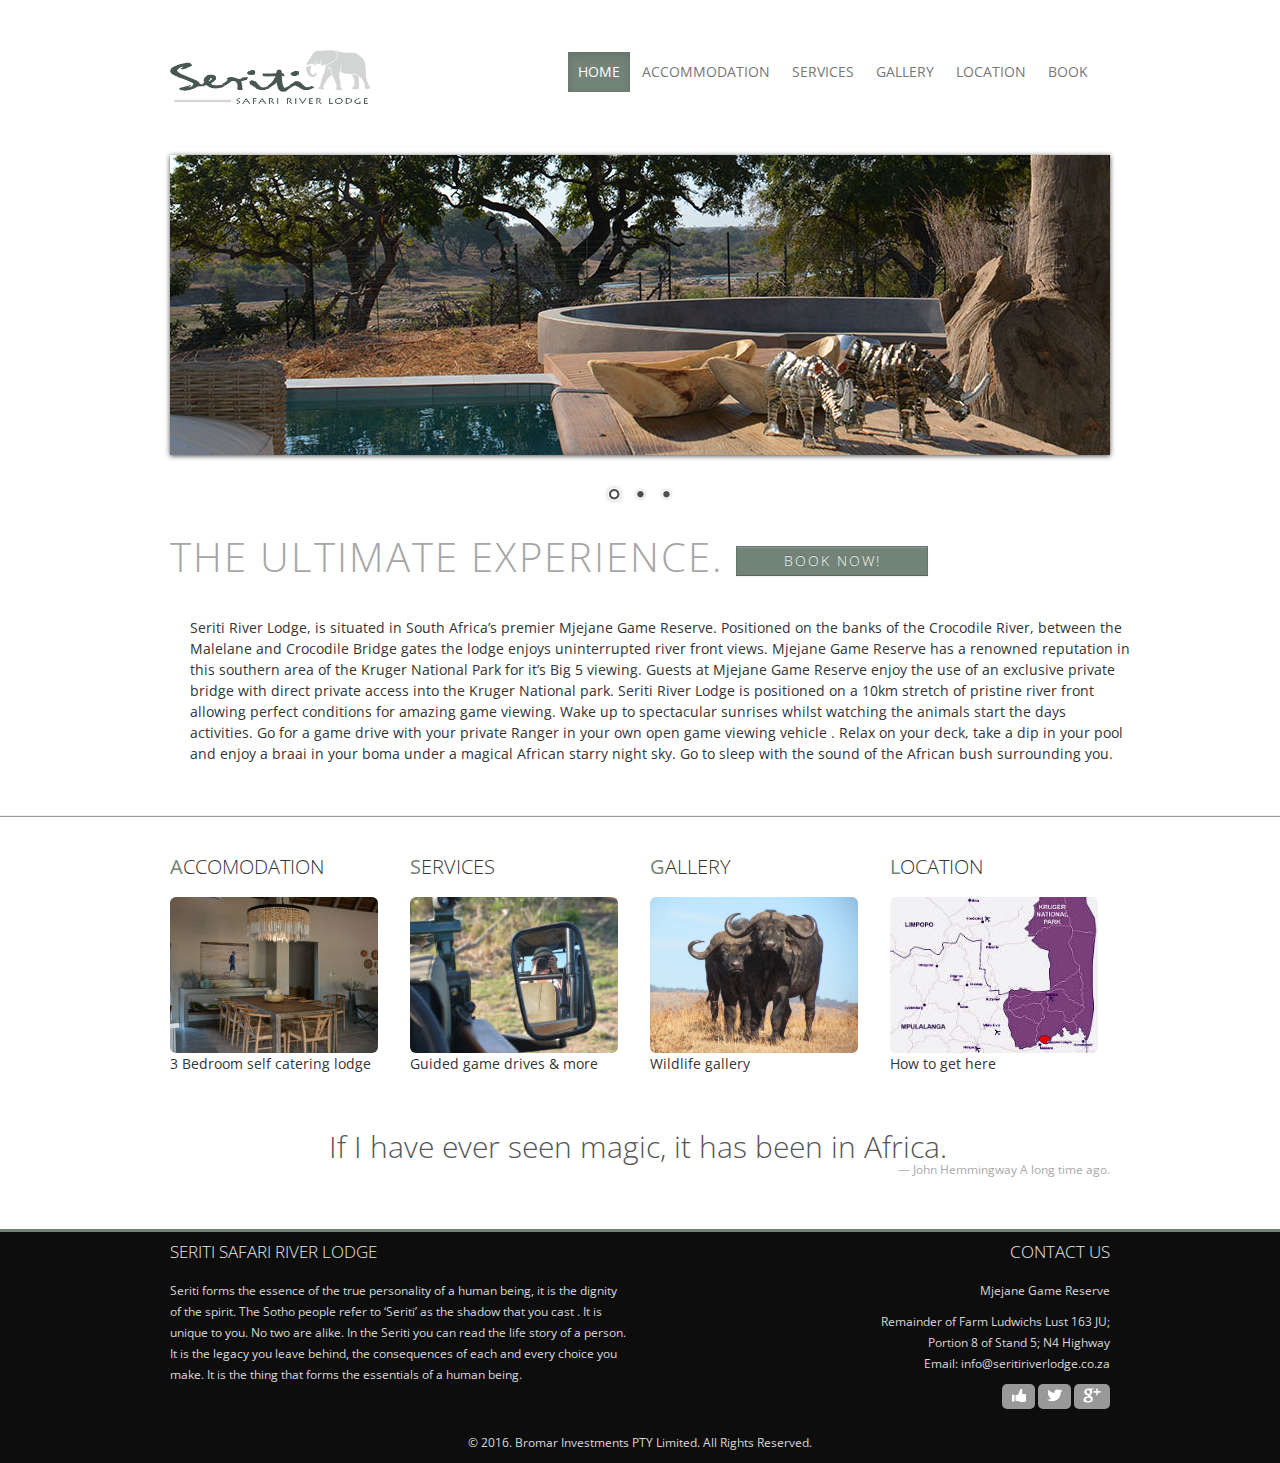
<file: index.html>
<!DOCTYPE html>
<html lang="en"><head>
	<meta http-equiv="content-type" content="text/html; charset=UTF-8">
    <meta charset="utf-8">
    <title>Seriti Safari River Lodge</title>
    <link href="images/favicon.ico" rel="icon" type="image/x-icon" />
    <meta name="viewport" content="width=device-width, initial-scale=1.0">
    <meta name="description" content="">
    <meta name="author" content="">
	

	<link rel="stylesheet" href="bootstrap/css/bootstrap.min.css" type="text/css">
	<link rel="stylesheet" href="bootstrap/css/bootstrap-responsive.min.css" type="text/css">
	<link rel="stylesheet" href="css/hotel.css" type="text/css">
	<link rel="stylesheet" href="css/hotel-responsive.css" type="text/css">

		<link rel="stylesheet" href="js/slider/default.css" type="text/css" media="screen" />
	<link rel="stylesheet" href="css/nivo-slider.css" type="text/css" media="screen" />
	<link rel="stylesheet" href="css/socialcount-with-icons.css" type="text/css" media="screen" />
	
	<style>
		div.ui-datepicker{
			font-size:11px;
		}
	</style>
		
    <!--[if lt IE 9]>
		<link rel="stylesheet" href="css/bootstrap_ie7.css" type="text/css">
		<script src="http://html5shim.googlecode.com/svn/trunk/html5.js"></script>
	<![endif]-->
	
</head>

<body>
	<style>
  body {
    padding-top: 50px;
  }
  @media (max-width: 980px) {
    body {
      padding-top: 20px;
    }
  }
</style>

		<div class="container-fluid">
		  <div class="row"><!-- start header -->
			<div class="span4 logo">
							<a href="index.html"><img src="images/seritilogocar.jpg" alt="" width="200" height="100"/></a>						
            </div>
					
					<div class="row">
					  <div class="span8 pull-right main_menu">
					    <div class="navbar">
					      <div class="container pull-right"> <a class="btn btn-navbar" data-toggle="collapse" data-target=".nav-collapse"> <span class="icon-bar"></span> <span class="icon-bar"></span> <span class="icon-bar"></span> </a>
					        <div class="nav-collapse">
					          <ul class="nav nav-pills">
					            <li class="active"><a href="index.html">Home</a></li>
					            <li class=""><a href="accomodation.html">Accommodation</a></li>
					            <li class=""><a href="services.html">Services</a></li>
					            <li class=""><a href="gallery.html">Gallery</a></li>
					            <li class=""><a href="location.html">Location</a></li>
					            <li class=""><a href="book.html">Book</a></li>
				              </ul>
				            </div>
					        <!-- /.nav-collapse -->
				          </div>
				        </div>
					    <!-- /navbar -->
				      </div>
						
					
					
				</div>
</div><!-- end header -->

<div class="row-fluid slideshow-row">
	
	<div class="span12 slideshow">
		<div class="slider-wrapper theme-default">
			<div class="ribbon"></div>
			<div id="nivoslider-125" class="nivoSlider">
				<img src="images/Banner940x300-rhinotable.jpg" alt="Rhino on table" width="940" height="300" />
				<img src="images/940x300lion.jpg" alt="Hippos River Banner" width="940" height="300" />
				<img src="images/940x300Patio.jpg" alt="Stock Photo Elepant Posing" width="940" height="300" />
			</div>
		</div>
		<div id="nivoslider-125-caption-0" class="nivo-html-caption">You can add captions too&#8230;</div>
	</div>
	
</div>
<div class="row-fluid home">
	<div class="span12">
	  <h2>The ultimate experience. <a class="btn btn-primary btn-large book-now" href="book.html">Book now!</a><br>
        
</h2>
	</div>
</div>
	                
 <section class="margin-bottom">
		<div class="container-fluid">
			<div class="container">
				<p>Seriti River Lodge, is situated in South Africa’s premier Mjejane Game Reserve. Positioned on the banks of the Crocodile River, between the Malelane and Crocodile Bridge gates the lodge enjoys uninterrupted river front views. Mjejane Game Reserve has a renowned reputation in this southern area of the Kruger National Park for it’s Big 5 viewing. Guests at Mjejane Game Reserve enjoy the use of an exclusive private bridge with direct private access into the Kruger National park. Seriti River Lodge is positioned on a 10km stretch of pristine river front allowing perfect conditions for amazing game viewing. Wake up to spectacular sunrises whilst watching the animals start the days activities. Go for a game drive with your private Ranger in your own open game viewing vehicle . Relax on your deck, take a dip in your pool and enjoy a braai in your boma under a magical African starry night sky. Go to sleep with the sound of the African bush surrounding you.</p>
                <br/>
               </div>
<div class="container"> <!--- end of second row -->
              
		</div>
	</div>
	</section>
    
	
</div>	

<hr />
<div class="container-fluid">
<div class="row-fluid">
	
	<div class="span3">
<h3><span>A</span>ccomodation</h3>
	  <a href="accomodation.html"><img src="images/208x156Accomodation.jpg"  alt="" width="208" height="156"  class="img-rounded"/></a>
	  <p>3 Bedroom self catering lodge</p>
	</div>	
    <div class="span3">
	  <h3><span>S</span>ervices</h3>
		<a href="services.html"><img src="images/208x156mommirror.jpg" alt="" width="208" height="156" class="img-rounded"/></a>
	  <p>Guided game drives &amp; more</p>
    </div>		
	<div class="span3">
		<h3><span>G</span>allery</h3>
		<a href="gallery.html"><img src="images/buffola.jpg" alt="" width="208" height="156" class="img-rounded"/></a>
	  <p>Wildlife gallery</p>
	</div>		
	<div class="span3">
	  <h3><span>L</span>ocation</h3>
		<a href="location.html"><img src="images/208x156map-kruger-parkpurple_4.jpg" alt="" width="208" height="156" class="img-rounded"/></a>
	  <p>How to get here</p>
	</div>
  			
	<div class="row">
	  <div class="span12 what_people_say">
	    <div id="quotes">
	      <blockquote class="textItem" style="display: none;">
	        <p>If I have ever seen magic, it has been in Africa.</p>
	        <small>John Hemmingway<cite title="Source Title"> A long time ago.</cite></small> </blockquote>
	      	      <blockquote class="textItem" style="display: none;">
	        <p>“You know you are truly alive when you’re living among lions.”</p>
	        <small>Karen Blixen<cite title="Source Title">- Out of Africa</cite></small> </blockquote>
        </div>
      </div>
    </div>
	</div>
</div>
 <!-- /container -->

<footer>
	<div class="container-fluid">
	<div class="row footer_section_pre">

	<div class="span6">
		<h4>Seriti Safari river lodge<span class="line"></span></h4>
<p> Seriti forms the essence of the true personality of a human being, it is the dignity of the spirit. The Sotho people refer to ‘Seriti’ as the shadow that you cast . 
It is unique to you. No two are alike. In the Seriti you can read the life story of a person. It is the legacy you leave behind, the consequences of each and every choice you make.  It is the thing that forms the essentials of a human being. </p>

       
	</div>
	<div class="span6" style="text-align:Right">
	  <h4 style="text-align:Right">Contact us<span class="line"></span></h4>
		<p>Mjejane Game Reserve</p>
		<p>Remainder of Farm Ludwichs Lust 163 JU;<br />
		  Portion 8 of Stand 5; N4 Highway<br />
	    Email: info@seritiriverlodge.co.za</p>

		<ul data-facebook-action="recommend" data-url="#" class="socialcount socialcount-small recommend grade-a">
		  <li class="facebook"><a title="Share on Facebook" href="https://www.facebook.com/seritiriverlodge/"><span class="social-icon icon-facebook"></span><span class="count"></span></a></li>
			<li class="twitter"><a title="Share on Twitter" href="https://twitter.com/intent/tweet?text=#"><span class="social-icon icon-twitter"></span><span class="count"></span></a></li>
			<li class="googleplus"><a title="Share on Google Plus" href="https://plus.appsarea.com/share?url=#"><span class="social-icon icon-googleplus"></span><span class="count"></span></a></li>
		</ul>
		<br />
	</div>
    
     <div class="span12">
		<p class="copy" span 12 style="text-align:center">© 2016. Bromar Investments PTY Limited. All Rights Reserved.</p>
        </div>
</div>
	
	</div>
	
	
</footer>

	<script src="http://maps.google.com/maps/api/js?sensor=false"></script>
	<script type="text/javascript" src="js/jquery.js"></script>
	<script type="text/javascript" src="js/jquery-ui.js"></script>
	<script type="text/javascript" src="bootstrap/js/bootstrap.js"></script>
	<script type="text/javascript" src="js/jquery.nivo.slider.js"></script>
	<script type="text/javascript" src="js/socialcount.min.js"></script>
	<script src="js/jquery.quicksand.js" type="text/javascript"></script>

	<script type="text/javascript" src="js/global.js"></script>
</body>
</html>
</file>
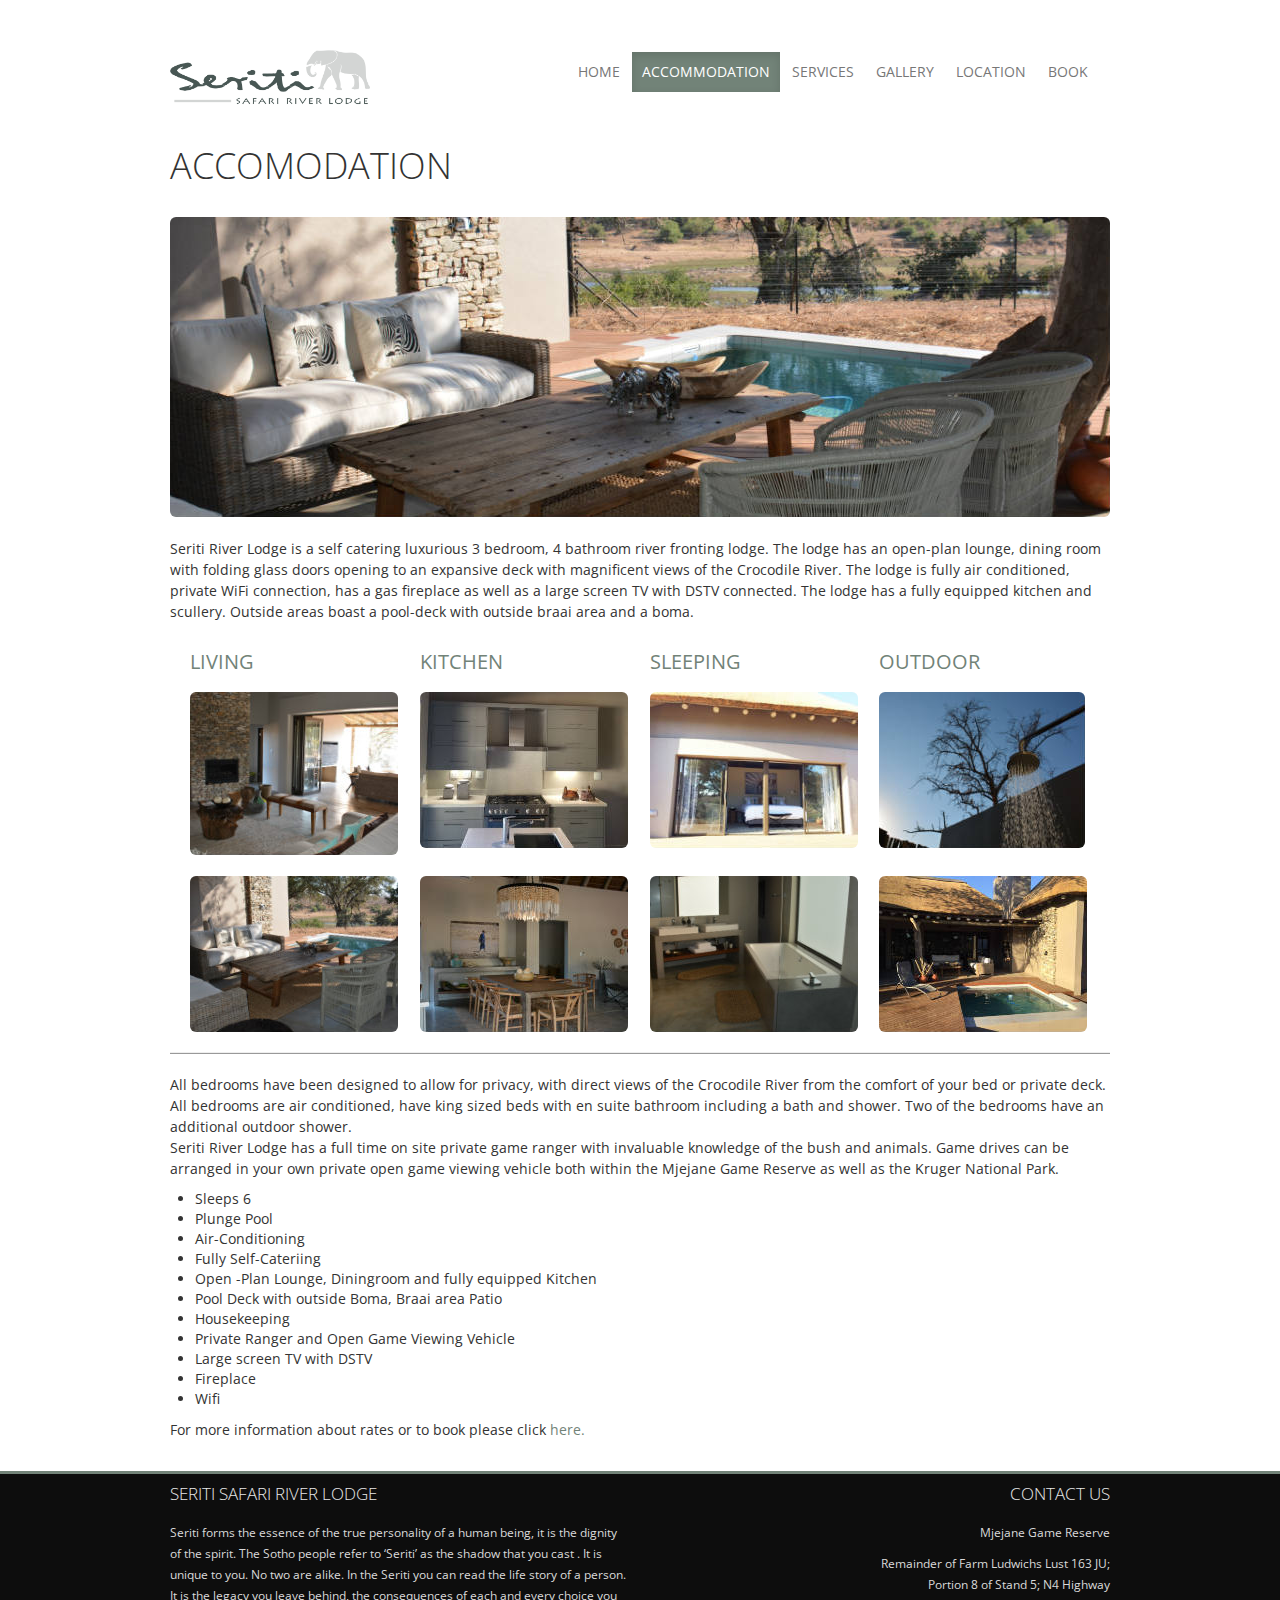
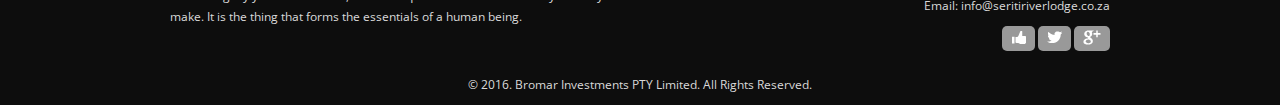
<file: accomodation.html>
<!DOCTYPE html>
<html lang="en"><head>
	<meta http-equiv="content-type" content="text/html; charset=UTF-8">
    <meta charset="utf-8">
    <title>Seriti Safari River Lodge</title>
    <link href="images/favicon.ico" rel="icon" type="image/x-icon" />
    <meta name="viewport" content="width=device-width, initial-scale=1.0">
    <meta name="description" content="">
    <meta name="author" content="">
	

	<link rel="stylesheet" href="bootstrap/css/bootstrap.min.css" type="text/css">
	<link rel="stylesheet" href="bootstrap/css/bootstrap-responsive.min.css" type="text/css">
	<link rel="stylesheet" href="css/hotel.css" type="text/css">
	<link rel="stylesheet" href="css/hotel-responsive.css" type="text/css">

		<link rel="stylesheet" href="js/slider/default.css" type="text/css" media="screen" />
	<link rel="stylesheet" href="css/nivo-slider.css" type="text/css" media="screen" />
	<link rel="stylesheet" href="css/socialcount-with-icons.css" type="text/css" media="screen" />
	
	<style>
		div.ui-datepicker{
			font-size:11px;
		}
	</style>
		
    <!--[if lt IE 9]>
		<link rel="stylesheet" href="css/bootstrap_ie7.css" type="text/css">
		<script src="http://html5shim.googlecode.com/svn/trunk/html5.js"></script>
	<![endif]-->
	
</head>

<body>
	<style>
  body {
    padding-top: 50px;
  }
  @media (max-width: 980px) {
    body {
      padding-top: 20px;
    }
  }
</style>

		<div class="container-fluid">
		  <div class="row"><!-- start header -->
			<div class="span4 logo">
							<a href="index.html"><img src="images/seritilogocar.jpg" alt="" width="200" height="100"/></a>						
            </div>
					
					<div class="row">
					  <div class="span8 pull-right main_menu">
					    <div class="navbar">
					      <div class="container pull-right"> <a class="btn btn-navbar" data-toggle="collapse" data-target=".nav-collapse"> <span class="icon-bar"></span> <span class="icon-bar"></span> <span class="icon-bar"></span> </a>
					        <div class="nav-collapse">
					          <ul class="nav nav-pills">
					            <li class=""><a href="index.html">Home</a></li>
					            <li class="active"><a href="accomodation.html">Accommodation</a></li>
					            <li class=""><a href="services.html">Services</a></li>
					            <li class=""><a href="gallery.html">Gallery</a></li>
					            <li class=""><a href="location.html">Location</a></li>
					            <li class=""><a href="book.html">Book</a></li>
				              </ul>
				            </div>
					        <!-- /.nav-collapse -->
				          </div>
				        </div>
					    <!-- /navbar -->
				      </div>
						
					
					
				</div>
</div>

<!-- end header -->

<!--Start of Main Section  --> 

<div class="row-fluid">	
	<div class="span12"> 
     <br/>
        <h1> Accomodation </h1>
                <br> 
             <div class="row-fluid">       
       	<img src="images/940x300Patio.jpg" alt="lodge outside" width="940" height="300" class="img-rounded"/>
        </div>
        <br> 
   	 
        <p> Seriti River Lodge is a self catering luxurious 3 bedroom, 4 bathroom river fronting lodge. The lodge has an open-plan lounge, dining room with folding glass doors opening to an expansive deck with magnificent views of the Crocodile River. The lodge is fully air conditioned, private WiFi connection, has a gas fireplace as well as a large screen TV with DSTV connected. The lodge has a fully equipped kitchen and scullery. Outside areas boast a pool-deck with outside braai area and a boma.</p>
      
      <div class="container-fluid">
      	<div class="row-fluid">
   		  <div class="span3">
       		<h3><span>LIVING</span></h3>
       		  <img src="images/208x156 Living.jpg" alt="" class="img-rounded"/>        
        	</div>
       	  <div class="span3">
           	<h3><span>KITCHEN</span></h3>
           	  <img src="images/kitchen208x156.jpg" alt="" class="img-rounded"/>
        	</div>
       	  <div class="span3">
   			<h3><span>SLEEPING</span></h3>
   			  <img src="images/208x156 Bed.jpg" alt="" class="img-rounded"/>  
      		</div> 
          <div class="span3">
   			<h3><span>OUTDOOR</span></h3>
   			  <img src="images/208x156 Outdoor Shower.jpg" alt="" class="img-rounded"/>  
      		</div>     
       			
      </div>  
      
       	<div class="row-fluid">
   		  <div class="span3">
            	<br>
       		  <img src="images/208x156livingpool.jpg" alt="" class="img-rounded"/>        
        	</div>
       	  <div class="span3">
            	<br>
           	  <img src="images/208x156Accomodation.jpg" alt="" class="img-rounded"/>
        	</div>
       	  <div class="span3">
      			<br>
              <img src="images/208x156 Bathroom.jpg" alt="" class="img-rounded"/>  
      		</div> 
            <div class="span3">
      			<br>
                <img src="images/208x156pool.jpg" alt="" class="img-rounded"/>  
      		</div>     
       			
      </div>  
      
     </div>  
          
               
     
                       
        
   	</div>	 
	
</div>	

<hr />

<p>All bedrooms have been designed to allow for privacy, with direct views of the Crocodile River from the comfort of your bed or private deck. All bedrooms are air conditioned, have king sized beds with en suite bathroom including a bath and shower. Two of the bedrooms have an additional outdoor shower.
<br>
Seriti River Lodge has a full time on site private game ranger with invaluable knowledge of the bush and animals. Game drives can be arranged in your own private open game viewing vehicle both within the Mjejane Game Reserve as well as the Kruger National Park.

<br>

<ul> 
	<li>Sleeps 6</li>
	<li>Plunge Pool</li>
	<li>Air-Conditioning</li>
	<li>Fully Self-Cateriing</li>
	<li>Open -Plan Lounge, Diningroom and fully equipped Kitchen</li>
	<li>Pool Deck with outside Boma, Braai area Patio</li>
	<li>Housekeeping</li>
	<li>Private Ranger and Open Game Viewing Vehicle</li>
	<li>Large screen TV with DSTV</li>
	<li>Fireplace</li>
	<li>Wifi</li>
</ul>

For more information about rates or to book please click <a href="book.html"> here. </a>

</p>
                <br/>
</div>
<!-- /end of main section -->

<footer>
	<div class="container-fluid">
	<div class="row footer_section_pre">

	<div class="span6">
		<h4>Seriti Safari river lodge<span class="line"></span></h4>
<p> Seriti forms the essence of the true personality of a human being, it is the dignity of the spirit. The Sotho people refer to ‘Seriti’ as the shadow that you cast . 
It is unique to you. No two are alike. In the Seriti you can read the life story of a person. It is the legacy you leave behind, the consequences of each and every choice you make.  It is the thing that forms the essentials of a human being. </p>

       
	</div>
	<div class="span6" style="text-align:Right">
	  <h4 style="text-align:Right">Contact us<span class="line"></span></h4>
		<p>Mjejane Game Reserve</p>
		<p>Remainder of Farm Ludwichs Lust 163 JU;<br />
		  Portion 8 of Stand 5; N4 Highway<br />
	    Email: info@seritiriverlodge.co.za</p>

		<ul data-facebook-action="recommend" data-url="#" class="socialcount socialcount-small recommend grade-a">
		  <li class="facebook"><a title="Share on Facebook" href="https://www.facebook.com/seritiriverlodge/"><span class="social-icon icon-facebook"></span><span class="count"></span></a></li>
			<li class="twitter"><a title="Share on Twitter" href="https://twitter.com/intent/tweet?text=#"><span class="social-icon icon-twitter"></span><span class="count"></span></a></li>
			<li class="googleplus"><a title="Share on Google Plus" href="https://plus.appsarea.com/share?url=#"><span class="social-icon icon-googleplus"></span><span class="count"></span></a></li>
		</ul>
		<br />
	</div>
    
     <div class="span12">
		<p class="copy" span 12 style="text-align:center">© 2016. Bromar Investments PTY Limited. All Rights Reserved.</p>
        </div>
</div>
	
	</div>
	
	
</footer>

	<script src="http://maps.google.com/maps/api/js?sensor=false"></script>
	<script type="text/javascript" src="js/jquery.js"></script>
	<script type="text/javascript" src="js/jquery-ui.js"></script>
	<script type="text/javascript" src="bootstrap/js/bootstrap.js"></script>
	<script type="text/javascript" src="js/jquery.nivo.slider.js"></script>
	<script type="text/javascript" src="js/socialcount.min.js"></script>
	<script src="js/jquery.quicksand.js" type="text/javascript"></script>

	<script type="text/javascript" src="js/global.js"></script>
</body>
</html>
</file>
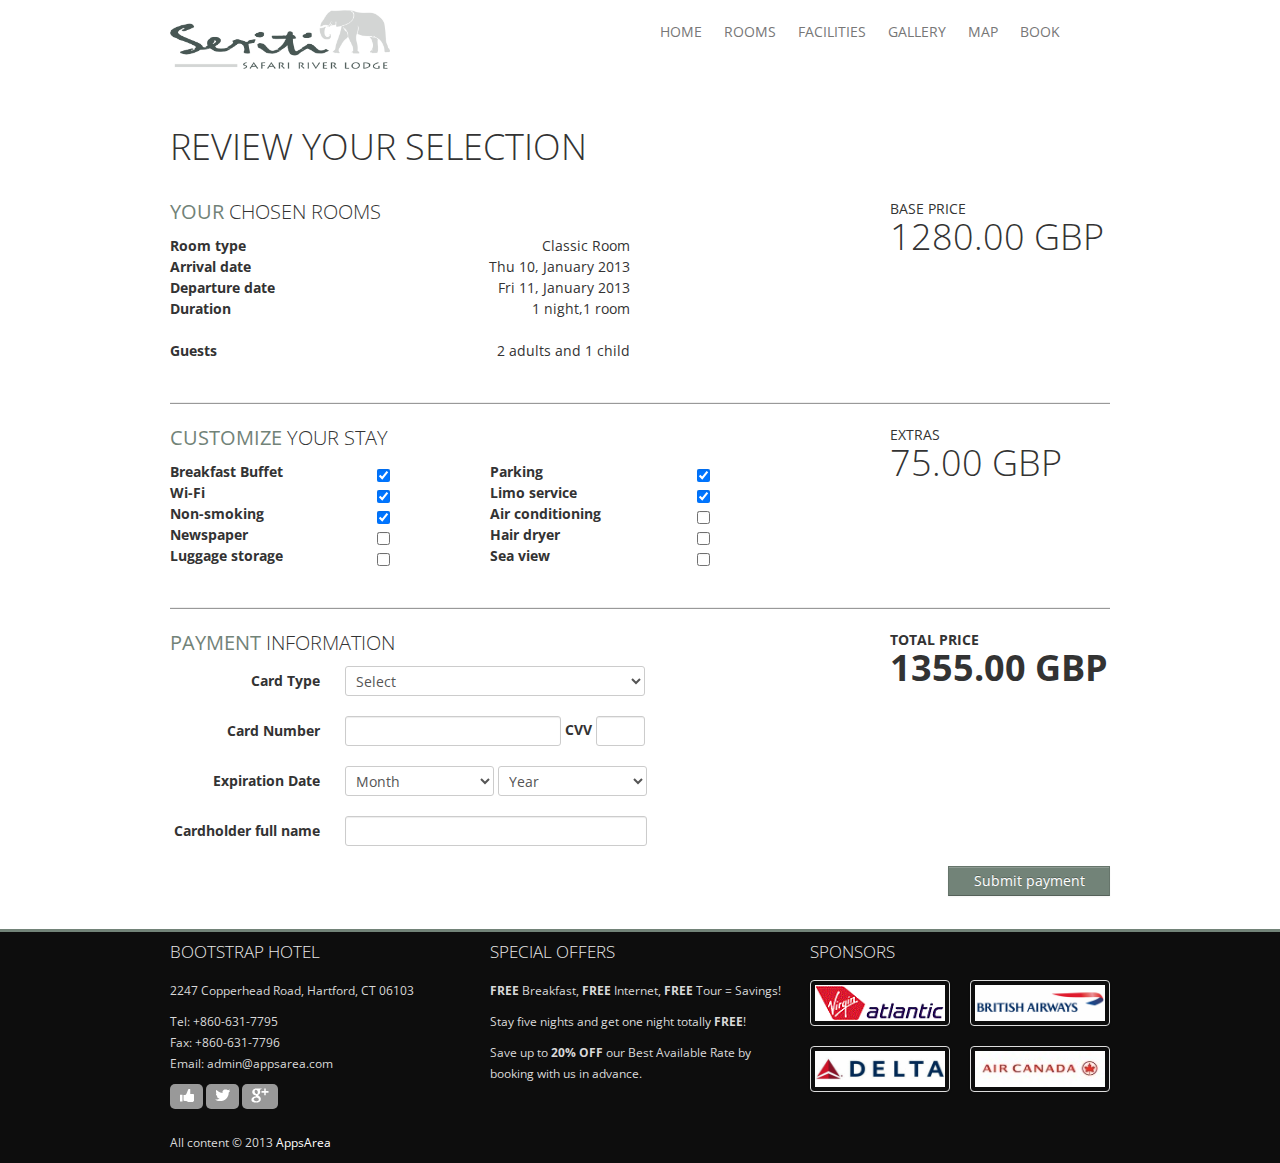
<file: book-pay.html>
<!DOCTYPE html>
<html lang="en"><head>
	<meta http-equiv="content-type" content="text/html; charset=UTF-8">
    <meta charset="utf-8">
    <title>Hotel - Bootstrap</title>
    <meta name="viewport" content="width=device-width, initial-scale=1.0">
    <meta name="description" content="">
    <meta name="author" content="">
	

	<link rel="stylesheet" href="bootstrap/css/bootstrap.min.css" type="text/css">
	<link rel="stylesheet" href="bootstrap/css/bootstrap-responsive.min.css" type="text/css">
	<link rel="stylesheet" href="css/hotel.css" type="text/css">
	<link rel="stylesheet" href="css/hotel-responsive.css" type="text/css">

		<link rel="stylesheet" href="js/slider/default.css" type="text/css" media="screen" />
	<link rel="stylesheet" href="css/nivo-slider.css" type="text/css" media="screen" />
	<link rel="stylesheet" href="css/socialcount-with-icons.css" type="text/css" media="screen" />
	
<style>
		div.ui-datepicker{
			font-size:11px;
		}
	</style>
		
    <!--[if lt IE 9]>
		<link rel="stylesheet" href="css/bootstrap_ie7.css" type="text/css">
		<script src="http://html5shim.googlecode.com/svn/trunk/html5.js"></script>
	<![endif]-->
	
<!--The following script tag downloads a font from the Adobe Edge Web Fonts server for use within the web page. We recommend that you do not modify it.-->
<script>var __adobewebfontsappname__="dreamweaver"</script>
<script src="http://use.edgefonts.net/marck-script:n4:default.js" type="text/javascript"></script>
</head>

<body>
	
		<div class="container-fluid">
			<div class="row"><!-- start header -->
				<div class="span5 logo">
					<a href="index.html">
					<div class="row">
						<div class="span3 logo"><img src="images/seritilogocar.jpg" alt=""/></div>
					</div>
					</a>
				</div>		
				<div class="span6 pull-right main_menu">
					<div class="navbar">
						<div class="container">
							 <a class="btn btn-navbar" data-toggle="collapse" data-target=".nav-collapse">
								<span class="icon-bar"></span>
								<span class="icon-bar"></span>
								<span class="icon-bar"></span>
							</a>

							<div class="nav-collapse">
								<ul class="nav nav-pills">
									<li class=""><a href="index.html">Home</a></li>
									<li class=""><a href="rooms.html">Rooms</a></li>
									<li class=""><a href="facilities.html">Facilities</a></li>
									<li class=""><a href="gallery.html">Gallery</a></li>
									<li class=""><a href="map.html">Map</a></li>
									<li class=""><a href="book-start.html">Book</a></li>
								</ul>
							</div><!-- /.nav-collapse -->
						</div>
					</div><!-- /navbar -->
				</div>
			</div><!-- end header --><div class="row book-pay">
	
	<div class="span12">	
		<br /><br />
		<h1>Review your selection</h1><br />

		<div class="row">
			<div class="span12">		
				<div class="row">

					<div class="span6">
						<h3><span>Your</span> chosen rooms</h3>				

						<div class="pull-left strong">Room type</div><div class="pull-right ">Classic Room</div><br/>
						<div class="pull-left strong">Arrival date</div><div class="pull-right">Thu 10, January 2013</div><br/>
						<div class="pull-left strong">Departure date</div><div class="pull-right">Fri 11, January 2013</div><br/>
						<div class="pull-left strong">Duration</div><div class="pull-right">1 night,1 room</div><br/><br/>

						<div class="pull-left strong">Guests</div><div class="pull-right">2 adults and 1 child</div><br/>
					</div>

					<div class="span3 pull-right">
						<p>Base price</p>
						<span class="price">1280.00 GBP</span>
					</div>		

				</div>

			</div>
		</div><br /><hr />
		
		<div class="row">
			<div class="span12">

				<div class="row">

					<div class="span7">
						<h3><span>Customize</span> your stay</h3>		
						<div class="row">
							<div class="span3">
								<div class="custom_container">
									<div class="pull-left strong">Breakfast Buffet</div><div class="pull-right"><input type="checkbox" checked="checked"/></div>
								</div>
								<div class="custom_container">
									<div class="pull-left strong">Wi-Fi</div><div class="pull-right"><input type="checkbox" checked="checked"/></div>
								</div>
								<div class="custom_container">
									<div class="pull-left strong">Non-smoking</div><div class="pull-right"><input type="checkbox" checked="checked"/></div>
								</div>
								<div class="custom_container">
									<div class="pull-left strong">Newspaper</div><div class="pull-right"><input type="checkbox" /></div>
								</div>
								<div class="custom_container">
									<div class="pull-left strong">Luggage storage</div><div class="pull-right"><input type="checkbox" /></div>
								</div>
							</div>
							<div class="span3 offset1">
								<div class="custom_container">
									<div class="pull-left strong">Parking</div><div class="pull-right"><input type="checkbox" checked="checked"/></div>
								</div>
								<div class="custom_container">
									<div class="pull-left strong">Limo service</div><div class="pull-right"><input type="checkbox" checked="checked"/></div>
								</div>
								<div class="custom_container">
									<div class="pull-left strong">Air conditioning</div><div class="pull-right"><input type="checkbox" /></div>
								</div>
								<div class="custom_container">
									<div class="pull-left strong">Hair dryer</div><div class="pull-right"><input type="checkbox" /></div>
								</div>
								<div class="custom_container">
									<div class="pull-left strong">Sea view</div><div class="pull-right"><input type="checkbox" /></div>
								</div>
							</div>
						</div>


					</div>

					<div class="span3 pull-right">
						<p>Extras</p>
						<span class="price" id="extras_price">0.00 GBP</span>
					</div>	
				</div>	

			</div>
		</div><br /><hr />
		
		<div class="row">
			<div class="span12">

				<div class="row">
					<div class="span8">
						<h3><span>Payment</span> information</h3>				

						<form class="form-horizontal">
							<div class="control-group">
								<label for="inputWarning" class="control-label pay strong">Card Type</label>
								<div class="controls">
									<select class="span4"><option value="0">Select</option><option value="VISA">Visa</option><option value="Master">MasterCard</option><option value="Diners">DinersClub</option><option value="AMEX" >AmEx</option> </select>
								</div>
							</div>
							<div class="control-group">
								<label for="inputError" class="control-label pay strong">Card Number</label>
								<div class="controls">
									<input type="text" class="span3">
									<strong >CVV</strong>
									<input type="text" class="span1 cvv2" placeholder="">
								</div>
							</div>
							<div class="control-group">
								<label for="inputInfo" class="control-label pay strong">Expiration Date</label>
								<div class="controls">
									<select class="span2 month_picker"><option value="0">Month</option><option value="1">January</option><option value="2">February</option><option value="3">March</option><option value="4">April</option><option value="5">May</option><option value="6">June</option><option value="7">July</option><option value="8">August</option><option value="9">September</option><option value="10">October</option><option value="11">November</option><option value="12">December</option></select>
									<select class="span2 year_picker"><option value="0">Year</option><option value="2013">2013</option><option value="2014">2014</option><option value="2015">2015</option><option value="2016">2016</option><option value="2017">2017</option><option value="2018">2018</option><option value="2019">2019</option><option value="2020">2020</option><option value="2021">2021</option><option value="2022">2022</option><option value="2023">2023</option></select>
								</div>
							</div>
							<div class="control-group">
								<label for="inputSuccess" class="control-label pay strong">Cardholder full name</label>
								<div class="controls">
									<input type="text" class="span4 card_holder">
								</div>
							</div>
						</form>
					</div>


					<div class="span3 pull-right">
						<p><strong>Total price</strong></p>
						<span class="price strong" id="total_price">1280.00 GBP</span>
					</div>	

					<div class="span12">
						<button class="btn btn-primary btn-large book-now pull-right">Submit payment</button>
						<br />
						<br />
					</div>	

				</div><br />

			</div>
		</div>
		
		
		
		
	</div>
	
</div></div> <!-- /container -->

<footer>
	<div class="container">
	<div class="row footer_section_pre">

	<div class="span4">
		<h4>Bootstrap Hotel<span class="line"></span></h4>

		<p>2247 Copperhead Road, Hartford, CT 06103</p>
		<p>Tel: +860-631-7795<br />Fax: +860-631-7796  <br />Email: admin@appsarea.com  </p>

		<ul data-facebook-action="recommend" data-url="#" class="socialcount socialcount-small recommend grade-a">
			<li class="facebook"><a title="Share on Facebook" href="https://www.facebook.com/sharer/sharer.php?u=#"><span class="social-icon icon-facebook"></span><span class="count"></span></a></li>
			<li class="twitter"><a title="Share on Twitter" href="https://twitter.com/intent/tweet?text=#"><span class="social-icon icon-twitter"></span><span class="count"></span></a></li>
			<li class="googleplus"><a title="Share on Google Plus" href="https://plus.appsarea.com/share?url=#"><span class="social-icon icon-googleplus"></span><span class="count"></span></a></li>
		</ul>
		<br />
		<p class="copy">All content &copy; 2013 <a href="http://appsarea.com/">AppsArea</a></p>

	</div>
	<div class="span4">
		<h4>Special offers<span class="line"></span></h4>
		<p><b>FREE</b> Breakfast, <b>FREE</b> Internet, <b>FREE</b> Tour = Savings!</p>
		<p>Stay five nights and get one night totally <b>FREE</b>!</p>
		<p>Save up to <b>20% OFF</b> our Best Available Rate by booking with us in advance.</p>
	</div>
	<div class="span4">
		<h4>Sponsors<span class="line"></span></h4>
		    <ul class="thumbnails">
				<li class="span2">
					<div class="thumbnail">
						<img src="css/images/airlines/virgin4.gif" alt="">
					</div>
				</li>				
				<li class="span2">
					<div class="thumbnail">
						<img src="css/images/airlines/ba2.gif" alt="">
					</div>
				</li>				
				<li class="span2">
					<div class="thumbnail">
						<img src="css/images/airlines/delta3.gif" alt="">
					</div>
				</li>										
				<li class="span2">
					<div class="thumbnail">
						<img src="css/images/airlines/ac_white.jpg" alt="">
					</div>
				</li>
				

			</ul>
	</div>
	</div>
	
	</div>
	
	
</footer>

	<script src="http://maps.google.com/maps/api/js?sensor=false"></script>
	<script type="text/javascript" src="js/jquery.js"></script>
	<script type="text/javascript" src="js/jquery-ui.js"></script>
	<script type="text/javascript" src="bootstrap/js/bootstrap.js"></script>
	<script type="text/javascript" src="js/jquery.nivo.slider.js"></script>
	<script type="text/javascript" src="js/socialcount.min.js"></script>
	<script src="js/jquery.quicksand.js" type="text/javascript"></script>

	<script type="text/javascript" src="js/global.js"></script>
</body>
</html>
</file>
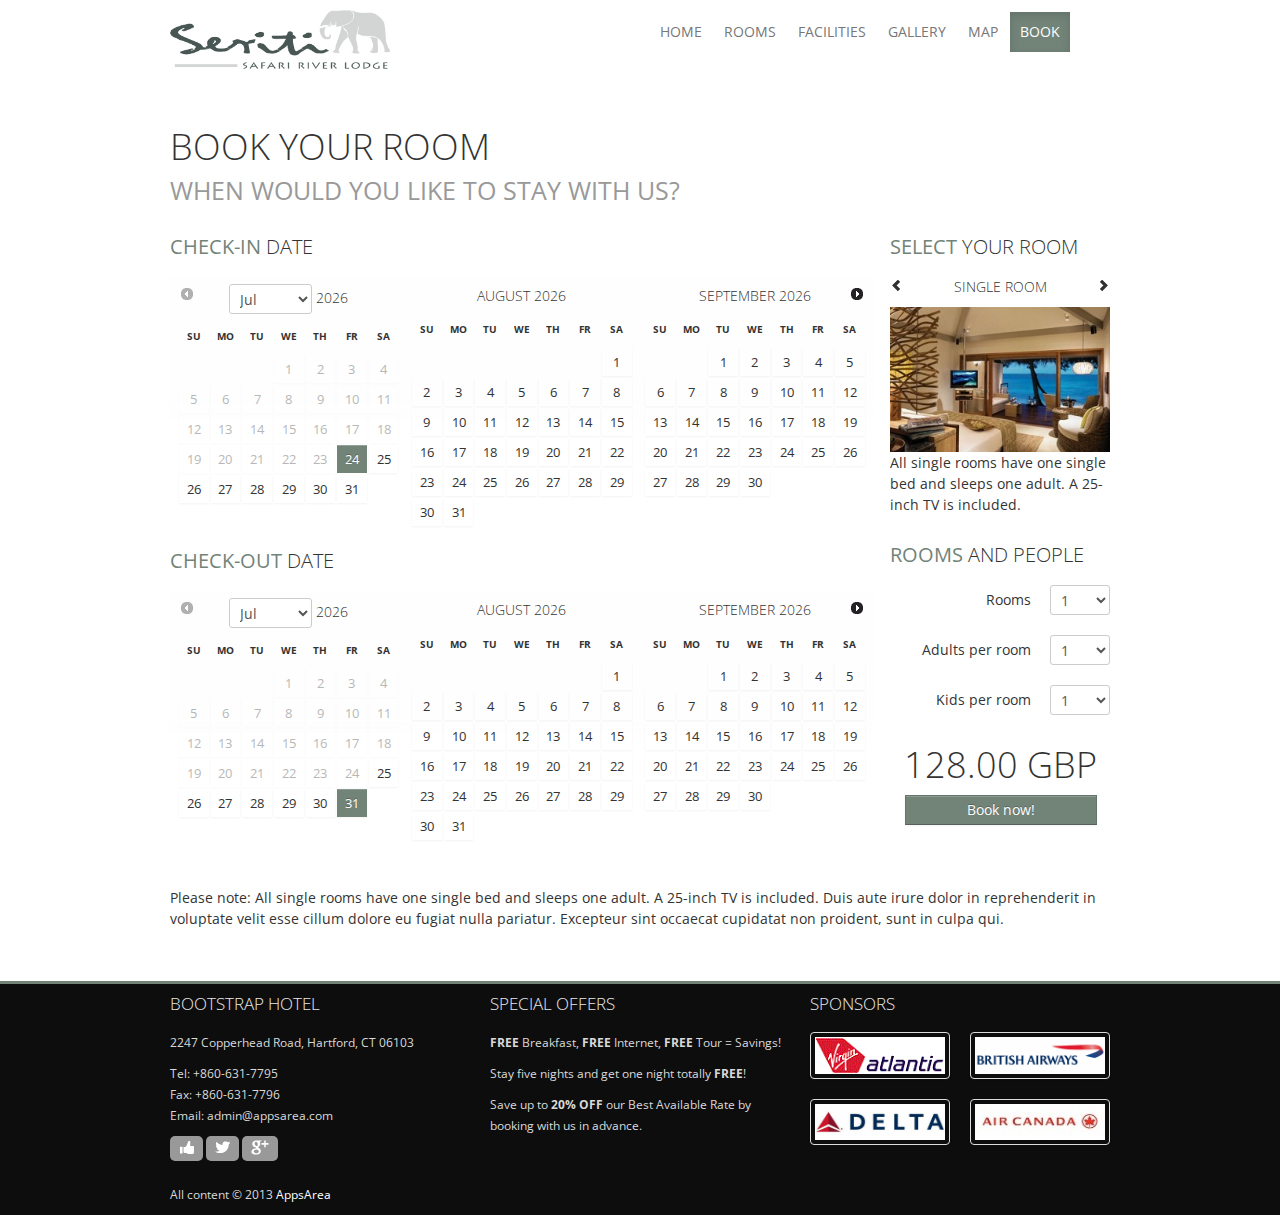
<file: book-start.html>
<!DOCTYPE html>
<html lang="en"><head>
	<meta http-equiv="content-type" content="text/html; charset=UTF-8">
    <meta charset="utf-8">
    <title>Hotel - Bootstrap</title>
    <meta name="viewport" content="width=device-width, initial-scale=1.0">
    <meta name="description" content="">
    <meta name="author" content="">
	

	<link rel="stylesheet" href="bootstrap/css/bootstrap.min.css" type="text/css">
	<link rel="stylesheet" href="bootstrap/css/bootstrap-responsive.min.css" type="text/css">
	<link rel="stylesheet" href="css/hotel.css" type="text/css">
	<link rel="stylesheet" href="css/hotel-responsive.css" type="text/css">

		<link rel="stylesheet" href="js/slider/default.css" type="text/css" media="screen" />
	<link rel="stylesheet" href="css/nivo-slider.css" type="text/css" media="screen" />
	<link rel="stylesheet" href="css/socialcount-with-icons.css" type="text/css" media="screen" />
	
<style>
		div.ui-datepicker{
			font-size:11px;
		}
	</style>
		
    <!--[if lt IE 9]>
		<link rel="stylesheet" href="css/bootstrap_ie7.css" type="text/css">
		<script src="http://html5shim.googlecode.com/svn/trunk/html5.js"></script>
	<![endif]-->
	
<!--The following script tag downloads a font from the Adobe Edge Web Fonts server for use within the web page. We recommend that you do not modify it.-->
<script>var __adobewebfontsappname__="dreamweaver"</script>
<script src="http://use.edgefonts.net/marck-script:n4:default.js" type="text/javascript"></script>
</head>

<body>
	
		<div class="container-fluid">
			<div class="row"><!-- start header -->
				<div class="span5 logo">
					<a href="index.html">
					<div class="row">
						<div class="span3 logo"><img src="images/seritilogocar.jpg" alt=""/></div>
					</div>
					</a>
				</div>		
				<div class="span6 pull-right main_menu">
					<div class="navbar">
						<div class="container">
							 <a class="btn btn-navbar" data-toggle="collapse" data-target=".nav-collapse">
								<span class="icon-bar"></span>
								<span class="icon-bar"></span>
								<span class="icon-bar"></span>
							</a>

							<div class="nav-collapse">
								<ul class="nav nav-pills">
									<li class=""><a href="index.html">Home</a></li>
									<li class=""><a href="rooms.html">Rooms</a></li>
									<li class=""><a href="facilities.html">Facilities</a></li>
									<li class=""><a href="gallery.html">Gallery</a></li>
									<li class=""><a href="map.html">Map</a></li>
									<li class="active"><a href="book-start.html">Book</a></li>
								</ul>
							</div><!-- /.nav-collapse -->
						</div>
					</div><!-- /navbar -->
				</div>
			</div><!-- end header --><div class="row book-start">
	
	<div class="span12">	
		<br /><br />
		<h1>Book your room<br /><small>When would you like to stay with us?</small></h1>

		<div class="row">
			<div class="span9">

				<h3><span>Check-in</span> date</h3>
				<div type="text" class="datepicker_from" name="from"></div>
				<h3><span>Check-out</span> date</h3>
				<div type="text" class="datepicker_to" name="to"></div>

			</div>			
			<div class="span3">
				<div class="row">
					<div class="span3">
						<h3><span>select</span> your room</h3>
						<div class="room_selector" data-price="34" data-adults="1" data-kids="1">
							<h5><a href="#" class="pull-left"><i class="icon-chevron-left"></i></a>Single room<a href="#" class="pull-right "><i class="icon-chevron-right"></i></a></h5>
							<a href="listings.html"><img src="css/images/rooms/single_room.jpg" alt="" /></a>
							<p>All single rooms have one single bed and sleeps one adult. A 25-inch TV is included.</p>
						</div>
						<div class="room_selector" data-price="48"  data-adults="2" data-kids="1" style="display: none;">
							<h5><a href="#" class="pull-left "><i class="icon-chevron-left"></i></a>Double Room<a href="#" class="pull-right "><i class="icon-chevron-right"></i></a></h5>
							<a href="listings.html"><img src="css/images/rooms/double_room.jpg" alt="" /></a>
							<p>All double rooms have a single double bed and sleeps two adults.</p>
						</div>		
						<div class="room_selector" data-price="62" data-adults="3" data-kids="2" style="display: none;">
							<h5><a href="#" class="pull-left "><i class="icon-chevron-left"></i></a>Triple Room<a href="#" class="pull-right "><i class="icon-chevron-right"></i></a></h5>
							<a href="listings.html"><img src="css/images/rooms/triple_room.jpg" alt="" /></a>
							<p>All triple rooms have one double bed and a single bed and sleeps up to three people. </p>
						</div>	
						<div class="room_selector" data-price="72" data-adults="4" data-kids="3" style="display: none;">
							<h5><a href="#" class="pull-left "><i class="icon-chevron-left"></i></a>Luxury Room<a href="#" class="pull-right "><i class="icon-chevron-right"></i></a></h5>
							<a href="listings.html"><img src="css/images/rooms/luxury_room.jpg" alt="" /></a>
							<p>All rooms have two double beds and a balcony. Sleeps up to four adults.</p>
						</div>		
						<div class="room_selector" data-price="97" data-adults="4" data-kids="3" style="display: none;">
							<h5><a href="#" class="pull-left "><i class="icon-chevron-left"></i></a>Private pool room<a href="#" class="pull-right "><i class="icon-chevron-right"></i></a></h5>
							<a href="listings.html"><img src="css/images/rooms/private_pool.jpg" alt="" /></a>
							<p>A private pool, two double beds and a sea view. Sleeps up to four adults.</p>
						</div>
						<div class="room_selector" data-price="128" data-adults="5" data-kids="4" style="display: none;">
							<h5><a href="#" class="pull-left "><i class="icon-chevron-left"></i></a>Private villa<a href="#" class="pull-right "><i class="icon-chevron-right"></i></a></h5>
							<a href="listings.html"><img src="css/images/rooms/private_villa.jpg" alt="" /></a>
							<p>All villas have an en-suite bathroom and sundeck. Sleeps up to five adults.</p>
						</div>
					</div>					
				</div>
			</div>	<br />






			<div class="row">
				
				<div class="span3">
					<h3><span>Rooms</span> and people</h3>

					<div class="form-horizontal">
						
						<div class="control-group">
							<label class="control-label" for="inputEmail">Rooms</label>
							<div class="controls">
								<select class="span1 select_rooms">
									<option>1</option>
									<option>2</option>
									<option>3</option>
									<option>4</option>
									<option>5</option>
								</select>
							</div>
						</div>			
						
						
						<div class="control-group">
							<label class="control-label" for="inputEmail">Adults per room</label>
							<div class="controls">
								<select class="span1 select_adults">
									<option>1</option>
									<option>2</option>
									<option>3</option>
									<option>4</option>
									<option>5</option>
								</select>
							</div>
						</div>
						
						<div class="control-group">
							<label class="control-label" for="inputEmail">Kids per room</label>
							<div class="controls">
								<select class="span1 select_kids">
									<option>1</option>
									<option>2</option>
									<option>3</option>
									<option>4</option>
									<option>5</option>
								</select>
							</div>
						</div>
						
						
						
					</div>








				</div>


				<div class="row">
					
					<div class="span3">
						<h1 id="total_price">128.00 GBP</h1>
						<a class="btn btn-primary btn-large book-now" href="book.html">Book now!</a>
					</div>
				</div>		</div>
			</div>

			<br /><br />		
			<p>Please note: All single rooms have one single bed and sleeps one adult. A 25-inch TV is included. Duis aute irure dolor in reprehenderit in voluptate velit esse cillum dolore eu fugiat nulla pariatur. Excepteur sint occaecat cupidatat non proident, sunt in culpa qui.</p>
			<br /><br />			
			

			
			
		</div>
		
	</div></div> <!-- /container -->

<footer>
	<div class="container">
	<div class="row footer_section_pre">

	<div class="span4">
		<h4>Bootstrap Hotel<span class="line"></span></h4>

		<p>2247 Copperhead Road, Hartford, CT 06103</p>
		<p>Tel: +860-631-7795<br />Fax: +860-631-7796  <br />Email: admin@appsarea.com  </p>

		<ul data-facebook-action="recommend" data-url="#" class="socialcount socialcount-small recommend grade-a">
			<li class="facebook"><a title="Share on Facebook" href="https://www.facebook.com/sharer/sharer.php?u=#"><span class="social-icon icon-facebook"></span><span class="count"></span></a></li>
			<li class="twitter"><a title="Share on Twitter" href="https://twitter.com/intent/tweet?text=#"><span class="social-icon icon-twitter"></span><span class="count"></span></a></li>
			<li class="googleplus"><a title="Share on Google Plus" href="https://plus.appsarea.com/share?url=#"><span class="social-icon icon-googleplus"></span><span class="count"></span></a></li>
		</ul>
		<br />
		<p class="copy">All content &copy; 2013 <a href="http://appsarea.com/">AppsArea</a></p>

	</div>
	<div class="span4">
		<h4>Special offers<span class="line"></span></h4>
		<p><b>FREE</b> Breakfast, <b>FREE</b> Internet, <b>FREE</b> Tour = Savings!</p>
		<p>Stay five nights and get one night totally <b>FREE</b>!</p>
		<p>Save up to <b>20% OFF</b> our Best Available Rate by booking with us in advance.</p>
	</div>
	<div class="span4">
		<h4>Sponsors<span class="line"></span></h4>
		    <ul class="thumbnails">
				<li class="span2">
					<div class="thumbnail">
						<img src="css/images/airlines/virgin4.gif" alt="">
					</div>
				</li>				
				<li class="span2">
					<div class="thumbnail">
						<img src="css/images/airlines/ba2.gif" alt="">
					</div>
				</li>				
				<li class="span2">
					<div class="thumbnail">
						<img src="css/images/airlines/delta3.gif" alt="">
					</div>
				</li>										
				<li class="span2">
					<div class="thumbnail">
						<img src="css/images/airlines/ac_white.jpg" alt="">
					</div>
				</li>
				

			</ul>
	</div>
	</div>
	
	</div>
	
	
</footer>

	<script src="http://maps.google.com/maps/api/js?sensor=false"></script>
	<script type="text/javascript" src="js/jquery.js"></script>
	<script type="text/javascript" src="js/jquery-ui.js"></script>
	<script type="text/javascript" src="bootstrap/js/bootstrap.js"></script>
	<script type="text/javascript" src="js/jquery.nivo.slider.js"></script>
	<script type="text/javascript" src="js/socialcount.min.js"></script>
	<script src="js/jquery.quicksand.js" type="text/javascript"></script>

	<script type="text/javascript" src="js/global.js"></script>
</body>
</html>
</file>
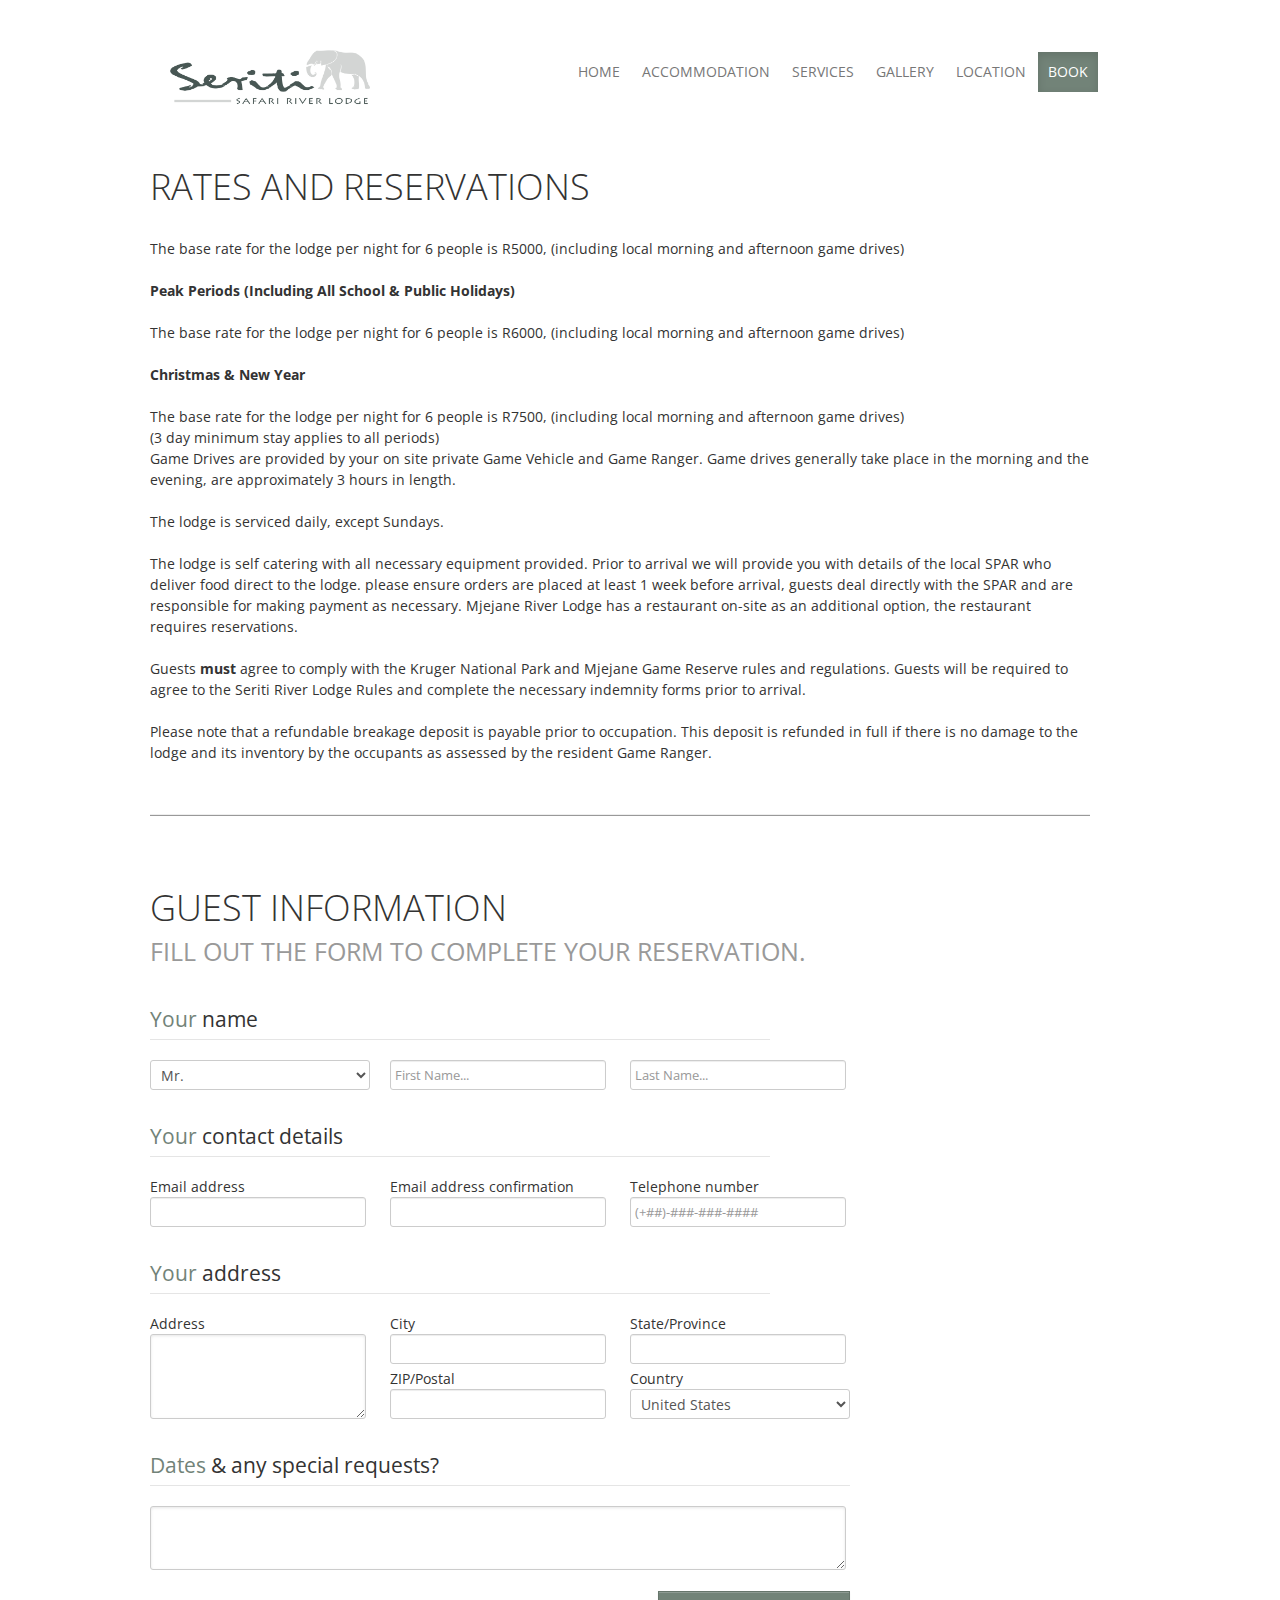
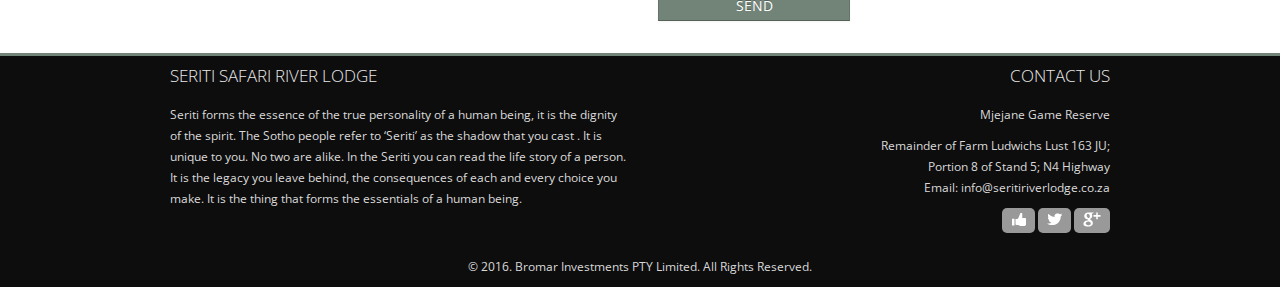
<file: book.html>
<!DOCTYPE html>
<html lang="en"><head>
	<meta http-equiv="content-type" content="text/html; charset=UTF-8">
    <meta charset="utf-8">
    <title>Hotel - Bootstrap</title>
    <meta name="viewport" content="width=device-width, initial-scale=1.0">
    <meta name="description" content="">
    <meta name="author" content="">
	

	<link rel="stylesheet" href="bootstrap/css/bootstrap.min.css" type="text/css">
	<link rel="stylesheet" href="bootstrap/css/bootstrap-responsive.min.css" type="text/css">
	<link rel="stylesheet" href="css/hotel.css" type="text/css">
	<link rel="stylesheet" href="css/hotel-responsive.css" type="text/css">

		<link rel="stylesheet" href="js/slider/default.css" type="text/css" media="screen" />
	<link rel="stylesheet" href="css/nivo-slider.css" type="text/css" media="screen" />
	<link rel="stylesheet" href="css/socialcount-with-icons.css" type="text/css" media="screen" />
	
<style>
		div.ui-datepicker{
			font-size:11px;
		}
	</style>
		
    <!--[if lt IE 9]>
		<link rel="stylesheet" href="css/bootstrap_ie7.css" type="text/css">
		<script src="http://html5shim.googlecode.com/svn/trunk/html5.js"></script>
	<![endif]-->
	
<!--The following script tag downloads a font from the Adobe Edge Web Fonts server for use within the web page. We recommend that you do not modify it.-->
<script>var __adobewebfontsappname__="dreamweaver"</script>
<script src="http://use.edgefonts.net/marck-script:n4:default.js" type="text/javascript"></script>
</head>

<body>
	<style>
  body {
    padding-top: 50px;
  }
  @media (max-width: 980px) {
    body {
      padding-top: 20px;
    }
  }
</style>

		<div class="container-fluid">
		  <div class="row"><!-- start header -->
			<div class="span4 logo">
							<a href="index.html"><img src="images/seritilogocar.jpg" alt="" width="200" height="100"/></a>						
            </div>
					
					<div class="row">
					  <div class="span8 pull-right main_menu">
					    <div class="navbar">
					      <div class="container pull-right"> <a class="btn btn-navbar" data-toggle="collapse" data-target=".nav-collapse"> <span class="icon-bar"></span> <span class="icon-bar"></span> <span class="icon-bar"></span> </a>
					        <div class="nav-collapse">
					          <ul class="nav nav-pills">
					            <li class=""><a href="index.html">Home</a></li>
					            <li class=""><a href="accomodation.html">Accommodation</a></li>
					            <li class=""><a href="services.html">Services</a></li>
					            <li class=""><a href="gallery.html">Gallery</a></li>
					            <li class=""><a href="location.html">Location</a></li>
					            <li class="active"><a href="book.html">Book</a></li>
				              </ul>
				            </div>
					        <!-- /.nav-collapse -->
				          </div>
				        </div>
					    <!-- /navbar -->
				      </div>
						
					
					
				</div>
			
			<!-- end header --><div class="row booking_summary">
            
            	<div class="span12">	
   <br /><br /><h1>Rates and Reservations</h1><br />
 </div>

	
	<div class="span12">	
    
    <p> The base rate for the lodge per night for 6 people is R5000, (including local morning and afternoon game drives)<br><br>

<b>Peak Periods (Including All School & Public Holidays)</b> <br><br>

The base rate for the lodge per night for  6 people is R6000,  (including local morning and afternoon game drives)<br><br>

<b>Christmas &amp New Year</b><br><br>

The base rate for the lodge per night for  6 people is R7500, (including local morning and afternoon game drives)<br>

(3 day minimum stay applies to all periods)<br>

 

Game Drives are provided by your on site private Game Vehicle and Game Ranger. Game drives generally take place in the morning and the evening, are approximately 3 hours in length.<br><br>

The lodge is serviced daily, except Sundays.<br><br>

The lodge is self catering with all necessary equipment provided. Prior to arrival we will provide you with details of the local SPAR who deliver food direct to the lodge. please ensure orders are placed at least 1 week before arrival, guests deal directly with the SPAR and are responsible for making payment as necessary. Mjejane River Lodge has a restaurant on-site as an additional option, the restaurant requires reservations.<br><br>

 

Guests <b> must</b> agree to comply with the Kruger National Park and Mjejane Game Reserve rules and regulations. Guests will be required to agree to the Seriti River Lodge Rules and complete the necessary indemnity forms prior to arrival. <br><br>

Please note that a refundable breakage deposit is payable prior to occupation. This deposit is refunded in full if there is no damage to the lodge and its inventory by the occupants as assessed by the resident Game Ranger. </p><br>
<hr>
		
		<div class="row">
			<div class="span9">



				<form class="form-horizontal">
					
					<fieldset>
						<br /><br />
						<h1>Guest information				<br /><small>Fill out the form to complete your reservation.
						</small></h1><br />
						<div class="row">
							
							<div class="span8">
								<legend><span>Your</span> name</legend>
							</div>

							<div class="span3">
								<label>
									<select>
										<option>Mr.</option>
										<option>Mrs.</option>
										<option>Miss.</option>
									</select>
								</label>
							</div>

							<div class="span3">
								<label>
									<input type="text" placeholder="First Name...">
								</label>
							</div>	

							<div class="span3">
								<label>
									<input type="text" placeholder="Last Name...">
								</label>
							</div>
							
						</div>		
						<br />
						<div class="row">
							<div class="span8">
								<legend><span>Your</span> contact details</legend>
							</div>
							<div class="span3">
								<label>Email address
									<input type="text" >
								</label>
							</div>

							<div class="span3">
								<label>Email address confirmation
									<input type="text" >
								</label>
							</div>	
							
							<div class="span3">
								<label>Telephone number
									<input type="text"  placeholder="(+##)-###-###-####">
								</label>
							</div>
						</div>
						<br />
						<div class="row">
							<div class="span8">
								<legend><span>Your</span> address</legend>
							</div>

							<div class="span3">
								<label>Address
									<textarea class="address_box" rows="3"></textarea>
								</label>
							</div>				

							<div class="span3">
								<label>City
									<input type="text" >
								</label>
								<label>ZIP/Postal
									<input type="text">
								</label>
							</div>
							
							<div class="span3">
								<label>State/Province
									<input type="text">
								</label>
								<label>Country
									<select name="country"><option value="US">United States</option><option value="AD">Andorra</option><option value="AE">United Arab Emirates</option><option value="AF">Afghanistan</option><option value="AG">Antigua and Barbuda</option><option value="AI">Anguilla</option><option value="AL">Albania</option><option value="AM">Armenia</option><option value="AN">Netherlands Antilles</option><option value="AO">Angola</option><option value="AQ">Antarctica</option><option value="AR">Argentina</option><option value="AS">American Samoa</option><option value="AT">Austria</option><option value="AU">Australia</option><option value="AW">Aruba</option><option value="AX">Åland Islands</option><option value="AZ">Azerbaijan</option><option value="BA">Bosnia and Herzegovina</option><option value="BB">Barbados</option><option value="BD">Bangladesh</option><option value="BE">Belgium</option><option value="BF">Burkina Faso</option><option value="BG">Bulgaria</option><option value="BH">Bahrain</option><option value="BI">Burundi</option><option value="BJ">Benin</option><option value="BL">Saint Barthélemy</option><option value="BM">Bermuda</option><option value="BN">Brunei</option><option value="BO">Bolivia</option><option value="BQ">British Antarctic Territory</option><option value="BR">Brazil</option><option value="BS">Bahamas</option><option value="BT">Bhutan</option><option value="BV">Bouvet Island</option><option value="BW">Botswana</option><option value="BY">Belarus</option><option value="BZ">Belize</option><option value="CA">Canada</option><option value="CC">Cocos [Keeling] Islands</option><option value="CD">Congo - Kinshasa</option><option value="CF">Central African Republic</option><option value="CG">Congo - Brazzaville</option><option value="CH">Switzerland</option><option value="CI">Côte d’Ivoire</option><option value="CK">Cook Islands</option><option value="CL">Chile</option><option value="CM">Cameroon</option><option value="CN">China</option><option value="CO">Colombia</option><option value="CR">Costa Rica</option><option value="CS">Serbia and Montenegro</option><option value="CT">Canton and Enderbury Islands</option><option value="CU">Cuba</option><option value="CV">Cape Verde</option><option value="CX">Christmas Island</option><option value="CY">Cyprus</option><option value="CZ">Czech Republic</option><option value="DD">East Germany</option><option value="DE">Germany</option><option value="DJ">Djibouti</option><option value="DK">Denmark</option><option value="DM">Dominica</option><option value="DO">Dominican Republic</option><option value="DZ">Algeria</option><option value="EC">Ecuador</option><option value="EE">Estonia</option><option value="EG">Egypt</option><option value="EH">Western Sahara</option><option value="ER">Eritrea</option><option value="ES">Spain</option><option value="ET">Ethiopia</option><option value="FI">Finland</option><option value="FJ">Fiji</option><option value="FK">Falkland Islands</option><option value="FM">Micronesia</option><option value="FO">Faroe Islands</option><option value="FQ">French Southern and Antarctic Territories</option><option value="FR">France</option><option value="FX">Metropolitan France</option><option value="GA">Gabon</option><option value="GB">United Kingdom</option><option value="GD">Grenada</option><option value="GE">Georgia</option><option value="GF">French Guiana</option><option value="GG">Guernsey</option><option value="GH">Ghana</option><option value="GI">Gibraltar</option><option value="GL">Greenland</option><option value="GM">Gambia</option><option value="GN">Guinea</option><option value="GP">Guadeloupe</option><option value="GQ">Equatorial Guinea</option><option value="GR">Greece</option><option value="GS">South Georgia and the South Sandwich Islands</option><option value="GT">Guatemala</option><option value="GU">Guam</option><option value="GW">Guinea-Bissau</option><option value="GY">Guyana</option><option value="HK">Hong Kong SAR China</option><option value="HM">Heard Island and McDonald Islands</option><option value="HN">Honduras</option><option value="HR">Croatia</option><option value="HT">Haiti</option><option value="HU">Hungary</option><option value="ID">Indonesia</option><option value="IE">Ireland</option><option value="IL">Israel</option><option value="IM">Isle of Man</option><option value="IN">India</option><option value="IO">British Indian Ocean Territory</option><option value="IQ">Iraq</option><option value="IR">Iran</option><option value="IS">Iceland</option><option value="IT">Italy</option><option value="JE">Jersey</option><option value="JM">Jamaica</option><option value="JO">Jordan</option><option value="JP">Japan</option><option value="JT">Johnston Island</option><option value="KE">Kenya</option><option value="KG">Kyrgyzstan</option><option value="KH">Cambodia</option><option value="KI">Kiribati</option><option value="KM">Comoros</option><option value="KN">Saint Kitts and Nevis</option><option value="KP">North Korea</option><option value="KR">South Korea</option><option value="KW">Kuwait</option><option value="KY">Cayman Islands</option><option value="KZ">Kazakhstan</option><option value="LA">Laos</option><option value="LB">Lebanon</option><option value="LC">Saint Lucia</option><option value="LI">Liechtenstein</option><option value="LK">Sri Lanka</option><option value="LR">Liberia</option><option value="LS">Lesotho</option><option value="LT">Lithuania</option><option value="LU">Luxembourg</option><option value="LV">Latvia</option><option value="LY">Libya</option><option value="MA">Morocco</option><option value="MC">Monaco</option><option value="MD">Moldova</option><option value="ME">Montenegro</option><option value="MF">Saint Martin</option><option value="MG">Madagascar</option><option value="MH">Marshall Islands</option><option value="MI">Midway Islands</option><option value="MK">Macedonia</option><option value="ML">Mali</option><option value="MM">Myanmar [Burma]</option><option value="MN">Mongolia</option><option value="MO">Macau SAR China</option><option value="MP">Northern Mariana Islands</option><option value="MQ">Martinique</option><option value="MR">Mauritania</option><option value="MS">Montserrat</option><option value="MT">Malta</option><option value="MU">Mauritius</option><option value="MV">Maldives</option><option value="MW">Malawi</option><option value="MX">Mexico</option><option value="MY">Malaysia</option><option value="MZ">Mozambique</option><option value="NA">Namibia</option><option value="NC">New Caledonia</option><option value="NE">Niger</option><option value="NF">Norfolk Island</option><option value="NG">Nigeria</option><option value="NI">Nicaragua</option><option value="NL">Netherlands</option><option value="NO">Norway</option><option value="NP">Nepal</option><option value="NQ">Dronning Maud Land</option><option value="NR">Nauru</option><option value="NT">Neutral Zone</option><option value="NU">Niue</option><option value="NZ">New Zealand</option><option value="OM">Oman</option><option value="PA">Panama</option><option value="PC">Pacific Islands Trust Territory</option><option value="PE">Peru</option><option value="PF">French Polynesia</option><option value="PG">Papua New Guinea</option><option value="PH">Philippines</option><option value="PK">Pakistan</option><option value="PL">Poland</option><option value="PM">Saint Pierre and Miquelon</option><option value="PN">Pitcairn Islands</option><option value="PR">Puerto Rico</option><option value="PS">Palestinian Territories</option><option value="PT">Portugal</option><option value="PU">U.S. Miscellaneous Pacific Islands</option><option value="PW">Palau</option><option value="PY">Paraguay</option><option value="PZ">Panama Canal Zone</option><option value="QA">Qatar</option><option value="RE">Réunion</option><option value="RO">Romania</option><option value="RS">Serbia</option><option value="RU">Russia</option><option value="RW">Rwanda</option><option value="SA">Saudi Arabia</option><option value="SB">Solomon Islands</option><option value="SC">Seychelles</option><option value="SD">Sudan</option><option value="SE">Sweden</option><option value="SG">Singapore</option><option value="SH">Saint Helena</option><option value="SI">Slovenia</option><option value="SJ">Svalbard and Jan Mayen</option><option value="SK">Slovakia</option><option value="SL">Sierra Leone</option><option value="SM">San Marino</option><option value="SN">Senegal</option><option value="SO">Somalia</option><option value="SR">Suriname</option><option value="ST">São Tomé and Príncipe</option><option value="SU">Union of Soviet Socialist Republics</option><option value="SV">El Salvador</option><option value="SY">Syria</option><option value="SZ">Swaziland</option><option value="TC">Turks and Caicos Islands</option><option value="TD">Chad</option><option value="TF">French Southern Territories</option><option value="TG">Togo</option><option value="TH">Thailand</option><option value="TJ">Tajikistan</option><option value="TK">Tokelau</option><option value="TL">Timor-Leste</option><option value="TM">Turkmenistan</option><option value="TN">Tunisia</option><option value="TO">Tonga</option><option value="TR">Turkey</option><option value="TT">Trinidad and Tobago</option><option value="TV">Tuvalu</option><option value="TW">Taiwan</option><option value="TZ">Tanzania</option><option value="UA">Ukraine</option><option value="UG">Uganda</option><option value="UM">U.S. Minor Outlying Islands</option><option value="US">United States</option><option value="UY">Uruguay</option><option value="UZ">Uzbekistan</option><option value="VA">Vatican City</option><option value="VC">Saint Vincent and the Grenadines</option><option value="VD">North Vietnam</option><option value="VE">Venezuela</option><option value="VG">British Virgin Islands</option><option value="VI">U.S. Virgin Islands</option><option value="VN">Vietnam</option><option value="VU">Vanuatu</option><option value="WF">Wallis and Futuna</option><option value="WK">Wake Island</option><option value="WS">Samoa</option><option value="YD">People's Democratic Republic of Yemen</option><option value="YE">Yemen</option><option value="YT">Mayotte</option><option value="ZA">South Africa</option><option value="ZM">Zambia</option><option value="ZW">Zimbabwe</option><option value="ZZ">Unknown or Invalid Region</option></select>
								</label>
							</div>	
							
						</div>		
						<br />
						<div class="row">
							<div class="span9">
								<legend><span>Dates</span> &amp; any special requests?</legend>
								<textarea class="span9" rows="3"></textarea>
							</div>			

						</div>

						<div class="row">
							<div class="span9">
								<br />
								<a href="book.html" class="btn btn-primary btn-large book-now pull-right">SEND</a>
								<br />
								<br />
							</div>
						</div>

						

					</fieldset>
				</form>



				
			</div>
</div>
		

		
		
		
	</div>
	
</div></div> 
</div>
<!-- /container -->

<footer>
	<div class="container-fluid">
	<div class="row footer_section_pre">

	<div class="span6">
		<h4>Seriti Safari river lodge<span class="line"></span></h4>
<p> Seriti forms the essence of the true personality of a human being, it is the dignity of the spirit. The Sotho people refer to ‘Seriti’ as the shadow that you cast . 
It is unique to you. No two are alike. In the Seriti you can read the life story of a person. It is the legacy you leave behind, the consequences of each and every choice you make.  It is the thing that forms the essentials of a human being. </p>

       
	</div>
	<div class="span6" style="text-align:Right">
	  <h4 style="text-align:Right">Contact us<span class="line"></span></h4>
		<p>Mjejane Game Reserve</p>
		<p>Remainder of Farm Ludwichs Lust 163 JU;<br />
		  Portion 8 of Stand 5; N4 Highway<br />
	    Email: info@seritiriverlodge.co.za</p>

		<ul data-facebook-action="recommend" data-url="#" class="socialcount socialcount-small recommend grade-a">
		  <li class="facebook"><a title="Share on Facebook" href="https://www.facebook.com/seritiriverlodge/"><span class="social-icon icon-facebook"></span><span class="count"></span></a></li>
			<li class="twitter"><a title="Share on Twitter" href="https://twitter.com/intent/tweet?text=#"><span class="social-icon icon-twitter"></span><span class="count"></span></a></li>
			<li class="googleplus"><a title="Share on Google Plus" href="https://plus.appsarea.com/share?url=#"><span class="social-icon icon-googleplus"></span><span class="count"></span></a></li>
		</ul>
		<br />
	</div>
    
     <div class="span12">
		<p class="copy" span 12 style="text-align:center">© 2016. Bromar Investments PTY Limited. All Rights Reserved.</p>
        </div>
</div>
	
	</div>
	
	
</footer>

	<script src="http://maps.google.com/maps/api/js?sensor=false"></script>
	<script type="text/javascript" src="js/jquery.js"></script>
	<script type="text/javascript" src="js/jquery-ui.js"></script>
	<script type="text/javascript" src="bootstrap/js/bootstrap.js"></script>
	<script type="text/javascript" src="js/jquery.nivo.slider.js"></script>
	<script type="text/javascript" src="js/socialcount.min.js"></script>
	<script src="js/jquery.quicksand.js" type="text/javascript"></script>

	<script type="text/javascript" src="js/global.js"></script>
</body>
</html>
</file>
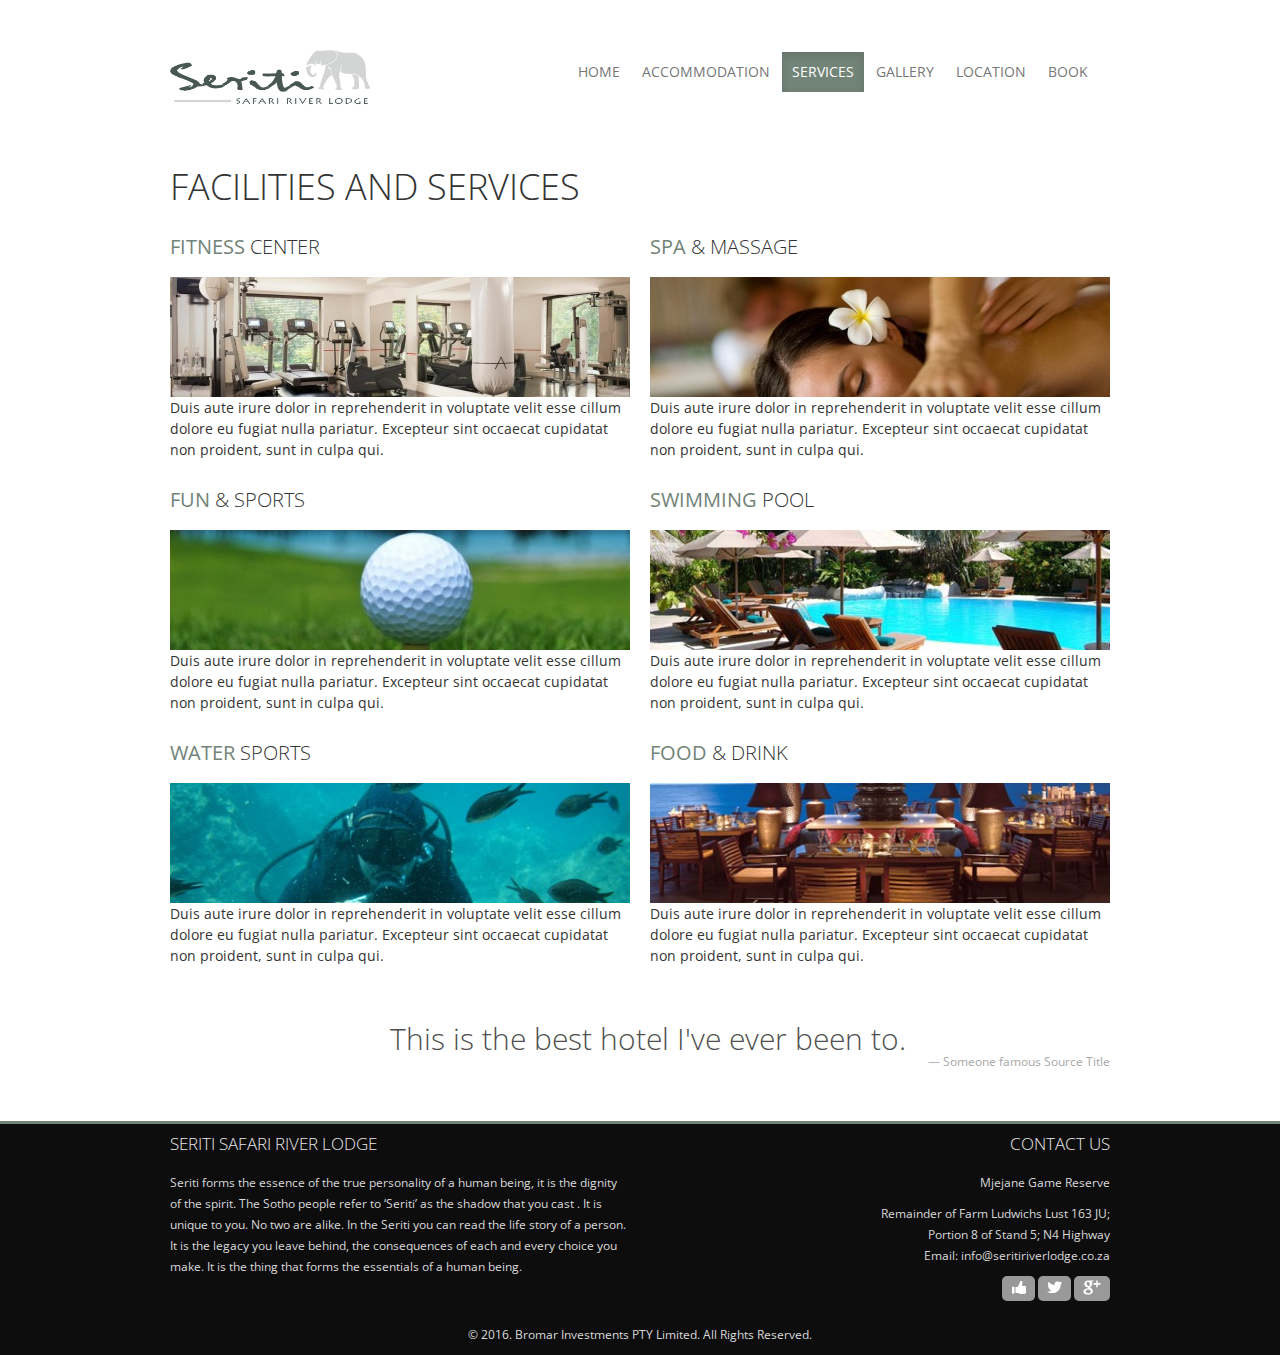
<file: facilities.html>
<!DOCTYPE html>
<html lang="en"><head>
	<meta http-equiv="content-type" content="text/html; charset=UTF-8">
    <meta charset="utf-8">
    <title>Hotel - Bootstrap</title>
    <meta name="viewport" content="width=device-width, initial-scale=1.0">
    <meta name="description" content="">
    <meta name="author" content="">
	

	<link rel="stylesheet" href="bootstrap/css/bootstrap.min.css" type="text/css">
	<link rel="stylesheet" href="bootstrap/css/bootstrap-responsive.min.css" type="text/css">
	<link rel="stylesheet" href="css/hotel.css" type="text/css">
	<link rel="stylesheet" href="css/hotel-responsive.css" type="text/css">

		<link rel="stylesheet" href="js/slider/default.css" type="text/css" media="screen" />
	<link rel="stylesheet" href="css/nivo-slider.css" type="text/css" media="screen" />
	<link rel="stylesheet" href="css/socialcount-with-icons.css" type="text/css" media="screen" />
	
<style>
		div.ui-datepicker{
			font-size:11px;
		}
	</style>
		
    <!--[if lt IE 9]>
		<link rel="stylesheet" href="css/bootstrap_ie7.css" type="text/css">
		<script src="http://html5shim.googlecode.com/svn/trunk/html5.js"></script>
	<![endif]-->
	
<!--The following script tag downloads a font from the Adobe Edge Web Fonts server for use within the web page. We recommend that you do not modify it.-->
<script>var __adobewebfontsappname__="dreamweaver"</script>
<script src="http://use.edgefonts.net/marck-script:n4:default.js" type="text/javascript"></script>
</head>

<body>
	
		
		<style>
  body {
    padding-top: 50px;
  }
  @media (max-width: 980px) {
    body {
      padding-top: 20px;
    }
  }
</style>

		<div class="container-fluid">
		  <div class="row"><!-- start header -->
			<div class="span4 logo">
							<a href="index.html"><img src="images/seritilogocar.jpg" alt="" width="200" height="100"/></a>						
            </div>
					
					<div class="row">
					  <div class="span8 pull-right main_menu">
					    <div class="navbar">
					      <div class="container pull-right"> <a class="btn btn-navbar" data-toggle="collapse" data-target=".nav-collapse"> <span class="icon-bar"></span> <span class="icon-bar"></span> <span class="icon-bar"></span> </a>
					        <div class="nav-collapse">
					          <ul class="nav nav-pills">
					            <li class=""><a href="index.html">Home</a></li>
					            <li class=""><a href="accomodation.html">Accommodation</a></li>
					            <li class="active"><a href="facilities.html">Services</a></li>
					            <li class=""><a href="gallery.html">Gallery</a></li>
					            <li class=""><a href="map.html">Location</a></li>
					            <li class=""><a href="book.html">Book</a></li>
				              </ul>
				            </div>
					        <!-- /.nav-collapse -->
				          </div>
				        </div>
					    <!-- /navbar -->
				      </div>
						
					
					
				</div>
</div>
<!-- end header --><div class="row">
	
	<div class="span12">	
		<br /><br />
		<h1>facilities and services</h1>

		<div class="row">
			
			<div class="span6">
				<h3><span>Fitness</span> Center</h3>
				<a href="general.html"><img src="css/images/facilities/gym.jpg" alt="" /></a>
				<p> Duis aute irure dolor in reprehenderit in voluptate velit esse cillum dolore eu fugiat nulla pariatur. Excepteur sint occaecat cupidatat non proident, sunt in culpa qui. </p>
			</div>		
			
			<div class="span6">
				<h3><span>Spa </span> &amp; Massage</h3>
				<a href="general.html"><img src="css/images/facilities/massage.jpg" alt="" /></a>
				<p> Duis aute irure dolor in reprehenderit in voluptate velit esse cillum dolore eu fugiat nulla pariatur. Excepteur sint occaecat cupidatat non proident, sunt in culpa qui. </p>
			</div>				
			
			<div class="span6">
				<h3><span>fun</span> &amp; sports</h3>
				<a href="general.html"><img src="css/images/facilities/golf.jpg" alt="" /></a>
				<p> Duis aute irure dolor in reprehenderit in voluptate velit esse cillum dolore eu fugiat nulla pariatur. Excepteur sint occaecat cupidatat non proident, sunt in culpa qui. </p>
			</div>		
			
			<div class="span6">
				<h3><span>Swimming </span> pool</h3>
				<a href="general.html"><img src="css/images/facilities/swimming_pool.jpg" alt="" /></a>
				<p> Duis aute irure dolor in reprehenderit in voluptate velit esse cillum dolore eu fugiat nulla pariatur. Excepteur sint occaecat cupidatat non proident, sunt in culpa qui. </p>
			</div>				
			
			<div class="span6">
				<h3><span>Water</span> sports</h3>
				<a href="general.html"><img src="css/images/facilities/scuba.jpg" alt="" /></a>
				<p> Duis aute irure dolor in reprehenderit in voluptate velit esse cillum dolore eu fugiat nulla pariatur. Excepteur sint occaecat cupidatat non proident, sunt in culpa qui. </p>
			</div>		
			
			<div class="span6">
				<h3><span>Food </span> &amp; drink</h3>
				<a href="general.html"><img src="css/images/facilities/restaurant.jpg" alt="" /></a>
				<p> Duis aute irure dolor in reprehenderit in voluptate velit esse cillum dolore eu fugiat nulla pariatur. Excepteur sint occaecat cupidatat non proident, sunt in culpa qui. </p>
			</div>			
			
		</div>
		


		
	</div>
	
</div>

<div class="row">
	<div class="span12 what_people_say">
		<div id="quotes">
			<blockquote class="textItem" style="display: none;">
				<p>This is the best hotel I've ever been to.</p>
				<small>Someone famous <cite title="Source Title">Source Title</cite></small>
			</blockquote>			
			
			<blockquote class="textItem" style="display: none;">
				<p>The food is incredible.</p>
				<small>Someone famous <cite title="Source Title">Source Title</cite></small>
			</blockquote>			
			
			<blockquote class="textItem" style="display: none;">
				<p>Beyond All Expectations</p>
				<small>Someone famous <cite title="Source Title">Source Title</cite></small>
			</blockquote>
		</div>
	</div>	
</div>	</div> <!-- /container -->

<footer>
	<div class="container-fluid">
	<div class="row footer_section_pre">

	<div class="span6">
		<h4>Seriti Safari river lodge<span class="line"></span></h4>
<p> Seriti forms the essence of the true personality of a human being, it is the dignity of the spirit. The Sotho people refer to ‘Seriti’ as the shadow that you cast . 
It is unique to you. No two are alike. In the Seriti you can read the life story of a person. It is the legacy you leave behind, the consequences of each and every choice you make.  It is the thing that forms the essentials of a human being. </p>

       
	</div>
	<div class="span6" style="text-align:Right">
	  <h4 style="text-align:Right">Contact us<span class="line"></span></h4>
		<p>Mjejane Game Reserve</p>
		<p>Remainder of Farm Ludwichs Lust 163 JU;<br />
		  Portion 8 of Stand 5; N4 Highway<br />
	    Email: info@seritiriverlodge.co.za</p>

		<ul data-facebook-action="recommend" data-url="#" class="socialcount socialcount-small recommend grade-a">
		  <li class="facebook"><a title="Share on Facebook" href="https://www.facebook.com/seritiriverlodge/"><span class="social-icon icon-facebook"></span><span class="count"></span></a></li>
			<li class="twitter"><a title="Share on Twitter" href="https://twitter.com/intent/tweet?text=#"><span class="social-icon icon-twitter"></span><span class="count"></span></a></li>
			<li class="googleplus"><a title="Share on Google Plus" href="https://plus.appsarea.com/share?url=#"><span class="social-icon icon-googleplus"></span><span class="count"></span></a></li>
		</ul>
		<br />
	</div>
    
     <div class="span12">
		<p class="copy" span 12 style="text-align:center">© 2016. Bromar Investments PTY Limited. All Rights Reserved.</p>
        </div>
</div>
	
	</div>
	
	
</footer>


	<script src="http://maps.google.com/maps/api/js?sensor=false"></script>
	<script type="text/javascript" src="js/jquery.js"></script>
	<script type="text/javascript" src="js/jquery-ui.js"></script>
	<script type="text/javascript" src="bootstrap/js/bootstrap.js"></script>
	<script type="text/javascript" src="js/jquery.nivo.slider.js"></script>
	<script type="text/javascript" src="js/socialcount.min.js"></script>
	<script src="js/jquery.quicksand.js" type="text/javascript"></script>

	<script type="text/javascript" src="js/global.js"></script>
</body>
</html>
</file>
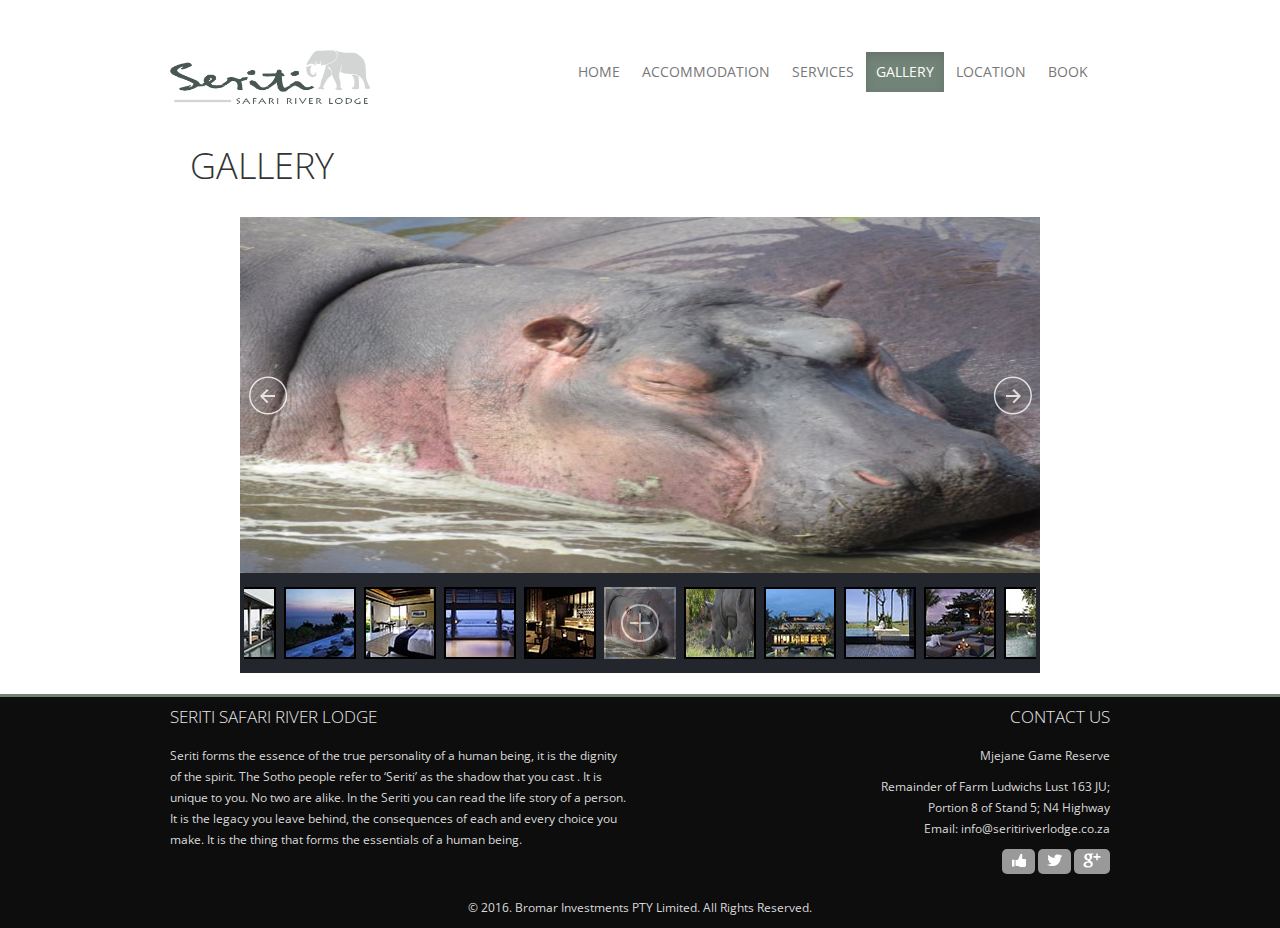
<file: gallery.html>
<!DOCTYPE html>
<html lang="en"><head>
	<meta http-equiv="content-type" content="text/html; charset=UTF-8">
    <meta charset="utf-8">
    <title>Hotel - Bootstrap</title>
    <meta name="viewport" content="width=device-width, initial-scale=1.0">
    <meta name="description" content="">
    <meta name="author" content="">
	

	<link rel="stylesheet" href="bootstrap/css/bootstrap.min.css" type="text/css">
	<link rel="stylesheet" href="bootstrap/css/bootstrap-responsive.min.css" type="text/css">
	<link rel="stylesheet" href="css/hotel.css" type="text/css">
	<link rel="stylesheet" href="css/hotel-responsive.css" type="text/css">

		<link rel="stylesheet" href="js/slider/default.css" type="text/css" media="screen" />
	<link rel="stylesheet" href="css/nivo-slider.css" type="text/css" media="screen" />
	<link rel="stylesheet" href="css/socialcount-with-icons.css" type="text/css" media="screen" />
	
<style>
		div.ui-datepicker{
			font-size:11px;
		}
	</style>
		
    <!--[if lt IE 9]>
		<link rel="stylesheet" href="css/bootstrap_ie7.css" type="text/css">
		<script src="http://html5shim.googlecode.com/svn/trunk/html5.js"></script>
	<![endif]-->
	
<!--The following script tag downloads a font from the Adobe Edge Web Fonts server for use within the web page. We recommend that you do not modify it.-->
<script>var __adobewebfontsappname__="dreamweaver"</script>
<script src="http://use.edgefonts.net/marck-script:n4:default.js" type="text/javascript"></script>
</head>

<body>
	
		<style>
  body {
    padding-top: 50px;
  }
  @media (max-width: 980px) {
    body {
      padding-top: 20px;
    }
  }
</style>

<div class="container-fluid">
		  <div class="row"><!-- start header -->
			<div class="span4 logo">
							<a href="index.html"><img src="images/seritilogocar.jpg" alt="" width="200" height="100"/></a>						
            </div>
					
					<div class="row">
					  <div class="span8 pull-right main_menu">
					    <div class="navbar">
					      <div class="container pull-right"> <a class="btn btn-navbar" data-toggle="collapse" data-target=".nav-collapse"> <span class="icon-bar"></span> <span class="icon-bar"></span> <span class="icon-bar"></span> </a>
					        <div class="nav-collapse">
					          <ul class="nav nav-pills">
					            <li class=""><a href="index.html">Home</a></li>
					            <li class=""><a href="accomodation.html">Accommodation</a></li>
					            <li class=""><a href="services.html">Services</a></li>
					            <li class="active"><a href="gallery.html">Gallery</a></li>
					            <li class=""><a href="location.html">Location</a></li>
					            <li class=""><a href="book.html">Book</a></li>
				              </ul>
				            </div>
					        <!-- /.nav-collapse -->
				          </div>
				        </div>
					    <!-- /navbar -->
				      </div>
						
					
					
				</div>
</div>
<div class="span12">	
		<br />
		<h1>gallery</h1>
		<br />
  </div>	
<br>

<!-- end header -->

    <!-- #region Jssor Slider Begin -->

    <!-- Generator: Jssor Slider Maker -->
    <!-- Source: http://www.jssor.com/demos/image-gallery.slider -->
    
    <!-- This demo works with jquery library -->

    <script type="text/javascript" src="js/jquery-1.11.3.min.js"></script>
    <script type="text/javascript" src="js/jssor.slider-21.1.5.mini.js"></script>
    <!-- use jssor.slider-21.1.5.debug.js instead for debug -->
    <script>
        jQuery(document).ready(function ($) {
            
            var jssor_1_SlideshowTransitions = [
              {$Duration:1200,x:0.3,$During:{$Left:[0.3,0.7]},$Easing:{$Left:$Jease$.$InCubic,$Opacity:$Jease$.$Linear},$Opacity:2},
              {$Duration:1200,x:-0.3,$SlideOut:true,$Easing:{$Left:$Jease$.$InCubic,$Opacity:$Jease$.$Linear},$Opacity:2},
              {$Duration:1200,x:-0.3,$During:{$Left:[0.3,0.7]},$Easing:{$Left:$Jease$.$InCubic,$Opacity:$Jease$.$Linear},$Opacity:2},
              {$Duration:1200,x:0.3,$SlideOut:true,$Easing:{$Left:$Jease$.$InCubic,$Opacity:$Jease$.$Linear},$Opacity:2},
              {$Duration:1200,y:0.3,$During:{$Top:[0.3,0.7]},$Easing:{$Top:$Jease$.$InCubic,$Opacity:$Jease$.$Linear},$Opacity:2},
              {$Duration:1200,y:-0.3,$SlideOut:true,$Easing:{$Top:$Jease$.$InCubic,$Opacity:$Jease$.$Linear},$Opacity:2},
              {$Duration:1200,y:-0.3,$During:{$Top:[0.3,0.7]},$Easing:{$Top:$Jease$.$InCubic,$Opacity:$Jease$.$Linear},$Opacity:2},
              {$Duration:1200,y:0.3,$SlideOut:true,$Easing:{$Top:$Jease$.$InCubic,$Opacity:$Jease$.$Linear},$Opacity:2},
              {$Duration:1200,x:0.3,$Cols:2,$During:{$Left:[0.3,0.7]},$ChessMode:{$Column:3},$Easing:{$Left:$Jease$.$InCubic,$Opacity:$Jease$.$Linear},$Opacity:2},
              {$Duration:1200,x:0.3,$Cols:2,$SlideOut:true,$ChessMode:{$Column:3},$Easing:{$Left:$Jease$.$InCubic,$Opacity:$Jease$.$Linear},$Opacity:2},
              {$Duration:1200,y:0.3,$Rows:2,$During:{$Top:[0.3,0.7]},$ChessMode:{$Row:12},$Easing:{$Top:$Jease$.$InCubic,$Opacity:$Jease$.$Linear},$Opacity:2},
              {$Duration:1200,y:0.3,$Rows:2,$SlideOut:true,$ChessMode:{$Row:12},$Easing:{$Top:$Jease$.$InCubic,$Opacity:$Jease$.$Linear},$Opacity:2},
              {$Duration:1200,y:0.3,$Cols:2,$During:{$Top:[0.3,0.7]},$ChessMode:{$Column:12},$Easing:{$Top:$Jease$.$InCubic,$Opacity:$Jease$.$Linear},$Opacity:2},
              {$Duration:1200,y:-0.3,$Cols:2,$SlideOut:true,$ChessMode:{$Column:12},$Easing:{$Top:$Jease$.$InCubic,$Opacity:$Jease$.$Linear},$Opacity:2},
              {$Duration:1200,x:0.3,$Rows:2,$During:{$Left:[0.3,0.7]},$ChessMode:{$Row:3},$Easing:{$Left:$Jease$.$InCubic,$Opacity:$Jease$.$Linear},$Opacity:2},
              {$Duration:1200,x:-0.3,$Rows:2,$SlideOut:true,$ChessMode:{$Row:3},$Easing:{$Left:$Jease$.$InCubic,$Opacity:$Jease$.$Linear},$Opacity:2},
              {$Duration:1200,x:0.3,y:0.3,$Cols:2,$Rows:2,$During:{$Left:[0.3,0.7],$Top:[0.3,0.7]},$ChessMode:{$Column:3,$Row:12},$Easing:{$Left:$Jease$.$InCubic,$Top:$Jease$.$InCubic,$Opacity:$Jease$.$Linear},$Opacity:2},
              {$Duration:1200,x:0.3,y:0.3,$Cols:2,$Rows:2,$During:{$Left:[0.3,0.7],$Top:[0.3,0.7]},$SlideOut:true,$ChessMode:{$Column:3,$Row:12},$Easing:{$Left:$Jease$.$InCubic,$Top:$Jease$.$InCubic,$Opacity:$Jease$.$Linear},$Opacity:2},
              {$Duration:1200,$Delay:20,$Clip:3,$Assembly:260,$Easing:{$Clip:$Jease$.$InCubic,$Opacity:$Jease$.$Linear},$Opacity:2},
              {$Duration:1200,$Delay:20,$Clip:3,$SlideOut:true,$Assembly:260,$Easing:{$Clip:$Jease$.$OutCubic,$Opacity:$Jease$.$Linear},$Opacity:2},
              {$Duration:1200,$Delay:20,$Clip:12,$Assembly:260,$Easing:{$Clip:$Jease$.$InCubic,$Opacity:$Jease$.$Linear},$Opacity:2},
              {$Duration:1200,$Delay:20,$Clip:12,$SlideOut:true,$Assembly:260,$Easing:{$Clip:$Jease$.$OutCubic,$Opacity:$Jease$.$Linear},$Opacity:2}
            ];
            
            var jssor_1_options = {
              $AutoPlay: true,
              $SlideshowOptions: {
                $Class: $JssorSlideshowRunner$,
                $Transitions: jssor_1_SlideshowTransitions,
                $TransitionsOrder: 1
              },
              $ArrowNavigatorOptions: {
                $Class: $JssorArrowNavigator$
              },
              $ThumbnailNavigatorOptions: {
                $Class: $JssorThumbnailNavigator$,
                $Cols: 10,
                $SpacingX: 8,
                $SpacingY: 8,
                $Align: 360
              }
            };
            
            var jssor_1_slider = new $JssorSlider$("jssor_1", jssor_1_options);
            
            //responsive code begin
            //you can remove responsive code if you don't want the slider scales while window resizing
            function ScaleSlider() {
                var refSize = jssor_1_slider.$Elmt.parentNode.clientWidth;
                if (refSize) {
                    refSize = Math.min(refSize, 800);
                    jssor_1_slider.$ScaleWidth(refSize);
                }
                else {
                    window.setTimeout(ScaleSlider, 30);
                }
            }
            ScaleSlider();
            $(window).bind("load", ScaleSlider);
            $(window).bind("resize", ScaleSlider);
            $(window).bind("orientationchange", ScaleSlider);
            //responsive code end
        });
    </script>

    <style>
        
        /* jssor slider arrow navigator skin 05 css */
        /*
        .jssora05l                  (normal)
        .jssora05r                  (normal)
        .jssora05l:hover            (normal mouseover)
        .jssora05r:hover            (normal mouseover)
        .jssora05l.jssora05ldn      (mousedown)
        .jssora05r.jssora05rdn      (mousedown)
        */
        .jssora05l, .jssora05r {
            display: block;
            position: absolute;
            /* size of arrow element */
            width: 40px;
            height: 40px;
            cursor: pointer;
            background: url('img/a17.png') no-repeat;
            overflow: hidden;
        }
        .jssora05l { background-position: -10px -40px; }
        .jssora05r { background-position: -70px -40px; }
        .jssora05l:hover { background-position: -130px -40px; }
        .jssora05r:hover { background-position: -190px -40px; }
        .jssora05l.jssora05ldn { background-position: -250px -40px; }
        .jssora05r.jssora05rdn { background-position: -310px -40px; }

        /* jssor slider thumbnail navigator skin 01 css */
        /*
        .jssort01 .p            (normal)
        .jssort01 .p:hover      (normal mouseover)
        .jssort01 .p.pav        (active)
        .jssort01 .p.pdn        (mousedown)
        */
        .jssort01 .p {
            position: absolute;
            top: 0;
            left: 0;
            width: 72px;
            height: 72px;
        }
        
        .jssort01 .t {
            position: absolute;
            top: 0;
            left: 0;
            width: 100%;
            height: 100%;
            border: none;
        }
        
        .jssort01 .w {
            position: absolute;
            top: 0px;
            left: 0px;
            width: 100%;
            height: 100%;
        }
        
        .jssort01 .c {
            position: absolute;
            top: 0px;
            left: 0px;
            width: 68px;
            height: 68px;
            border: #000 2px solid;
            box-sizing: content-box;
            background: url('img/t01.png') -800px -800px no-repeat;
            _background: none;
        }
        
        .jssort01 .pav .c {
            top: 2px;
            _top: 0px;
            left: 2px;
            _left: 0px;
            width: 68px;
            height: 68px;
            border: #000 0px solid;
            _border: #fff 2px solid;
            background-position: 50% 50%;
        }
        
        .jssort01 .p:hover .c {
            top: 0px;
            left: 0px;
            width: 70px;
            height: 70px;
            border: #fff 1px solid;
            background-position: 50% 50%;
        }
        
        .jssort01 .p.pdn .c {
            background-position: 50% 50%;
            width: 68px;
            height: 68px;
            border: #000 2px solid;
        }
        
        * html .jssort01 .c, * html .jssort01 .pdn .c, * html .jssort01 .pav .c {
            /* ie quirks mode adjust */
            width /**/: 72px;
            height /**/: 72px;
        }
        
    </style>


  <div id="jssor_1" style="position: relative; margin: 0 auto; top: 0px; left: 0px; width: 800px; height: 456px; overflow: hidden; visibility: hidden; background-color: #24262e;">
        <!-- Loading Screen -->
        <div data-u="loading" style="position: absolute; top: 0px; left: 0px;">
            <div style="filter: alpha(opacity=70); opacity: 0.7; position: absolute; display: block; top: 0px; left: 0px; width: 100%; height: 100%;"></div>
            <div style="position:absolute;display:block;background:url('img/loading.gif') no-repeat center center;top:0px;left:0px;width:100%;height:100%;"></div>
        </div>
        <div data-u="slides" style="cursor: default; position: relative; top: 0px; left: 0px; width: 940px; height: 356px; overflow: hidden;">
            <div data-p="144.50" style="display: none;">
                <img data-u="image" src="images/990a177e-2d76-13ac-6be6-68c5ddc9abb6.jpg" />
                <img data-u="thumb" src="images/990a177e-2d76-13ac-6be6-68c5ddc9abb6.jpg" />
            </div>
            <div data-p="144.50" style="display: none;">
                <img data-u="image" src="images/rhino2_1.jpg" />
                <img data-u="thumb" src="images/rhino2_1.jpg" />
            </div>
            <div data-p="144.50" style="display: none;">
                <img data-u="image" src="img/03.jpg" />
                <img data-u="thumb" src="img/thumb-03.jpg" />
            </div>
            <div data-p="144.50" style="display: none;">
                <img data-u="image" src="img/04.jpg" />
                <img data-u="thumb" src="img/thumb-04.jpg" />
            </div>
            <div data-p="144.50" style="display: none;">
                <img data-u="image" src="img/05.jpg" />
                <img data-u="thumb" src="img/thumb-05.jpg" />
            </div>
            <div data-p="144.50" style="display: none;">
                <img data-u="image" src="img/06.jpg" />
                <img data-u="thumb" src="img/thumb-06.jpg" />
            </div>
            <div data-p="144.50" style="display: none;">
                <img data-u="image" src="img/07.jpg" />
                <img data-u="thumb" src="img/thumb-07.jpg" />
            </div>
            <div data-p="144.50" style="display: none;">
                <img data-u="image" src="img/08.jpg" />
                <img data-u="thumb" src="img/thumb-08.jpg" />
            </div>
            <div data-p="144.50" style="display: none;">
                <img data-u="image" src="img/09.jpg" />
                <img data-u="thumb" src="img/thumb-09.jpg" />
            </div>
            <div data-p="144.50" style="display: none;">
                <img data-u="image" src="img/10.jpg" />
                <img data-u="thumb" src="img/thumb-10.jpg" />
            </div>
            <div data-p="144.50" style="display: none;">
                <img data-u="image" src="img/11.jpg" />
                <img data-u="thumb" src="img/thumb-11.jpg" />
            </div>
            <div data-p="144.50" style="display: none;">
                <img data-u="image" src="img/12.jpg" />
                <img data-u="thumb" src="img/thumb-12.jpg" />
            </div>
            <a data-u="add" href="http://www.jssor.com/demos/image-gallery.slider" style="display:none">Image Gallery</a>
        
        </div>
        <!-- Thumbnail Navigator -->
        <div data-u="thumbnavigator" class="jssort01" style="position:absolute;left:0px;bottom:0px;width:800px;height:100px;" data-autocenter="1">
            <!-- Thumbnail Item Skin Begin -->
            <div data-u="slides" style="cursor: default;">
                <div data-u="prototype" class="p">
                    <div class="w">
                        <div data-u="thumbnailtemplate" class="t"></div>
                    </div>
                    <div class="c"></div>
                </div>
            </div>
            <!-- Thumbnail Item Skin End -->
        </div>
        <!-- Arrow Navigator -->
        <span data-u="arrowleft" class="jssora05l" style="top:158px;left:8px;width:40px;height:40px;"></span>
        <span data-u="arrowright" class="jssora05r" style="top:158px;right:8px;width:40px;height:40px;"></span>
  </div>
  <br>

  <!-- #endregion Jssor Slider End -->
</div> 
		<!-- /container -->

<footer>
	<div class="container-fluid">
	<div class="row footer_section_pre">

	<div class="span6">
		<h4>Seriti Safari river lodge<span class="line"></span></h4>
<p> Seriti forms the essence of the true personality of a human being, it is the dignity of the spirit. The Sotho people refer to ‘Seriti’ as the shadow that you cast . 
It is unique to you. No two are alike. In the Seriti you can read the life story of a person. It is the legacy you leave behind, the consequences of each and every choice you make.  It is the thing that forms the essentials of a human being. </p>

       
	</div>
	<div class="span6" style="text-align:Right">
	  <h4 style="text-align:Right">Contact us<span class="line"></span></h4>
		<p>Mjejane Game Reserve</p>
		<p>Remainder of Farm Ludwichs Lust 163 JU;<br />
		  Portion 8 of Stand 5; N4 Highway<br />
	    Email: info@seritiriverlodge.co.za</p>

		<ul data-facebook-action="recommend" data-url="#" class="socialcount socialcount-small recommend grade-a">
		  <li class="facebook"><a title="Share on Facebook" href="https://www.facebook.com/seritiriverlodge/"><span class="social-icon icon-facebook"></span><span class="count"></span></a></li>
			<li class="twitter"><a title="Share on Twitter" href="https://twitter.com/intent/tweet?text=#"><span class="social-icon icon-twitter"></span><span class="count"></span></a></li>
			<li class="googleplus"><a title="Share on Google Plus" href="https://plus.appsarea.com/share?url=#"><span class="social-icon icon-googleplus"></span><span class="count"></span></a></li>
		</ul>
		<br />
	</div>
    
     <div class="span12">
		<p class="copy" span 12 style="text-align:center">© 2016. Bromar Investments PTY Limited. All Rights Reserved.</p>
        </div>
</div>
	
	</div>
	
	
</footer>

	<script src="http://maps.google.com/maps/api/js?sensor=false"></script>
	<script type="text/javascript" src="js/jquery.js"></script>
	<script type="text/javascript" src="js/jquery-ui.js"></script>
	<script type="text/javascript" src="bootstrap/js/bootstrap.js"></script>
	<script type="text/javascript" src="js/jquery.nivo.slider.js"></script>
	<script type="text/javascript" src="js/socialcount.min.js"></script>
	<script src="js/jquery.quicksand.js" type="text/javascript"></script>

	<script type="text/javascript" src="js/global.js"></script>
</body>
</html>
</file>
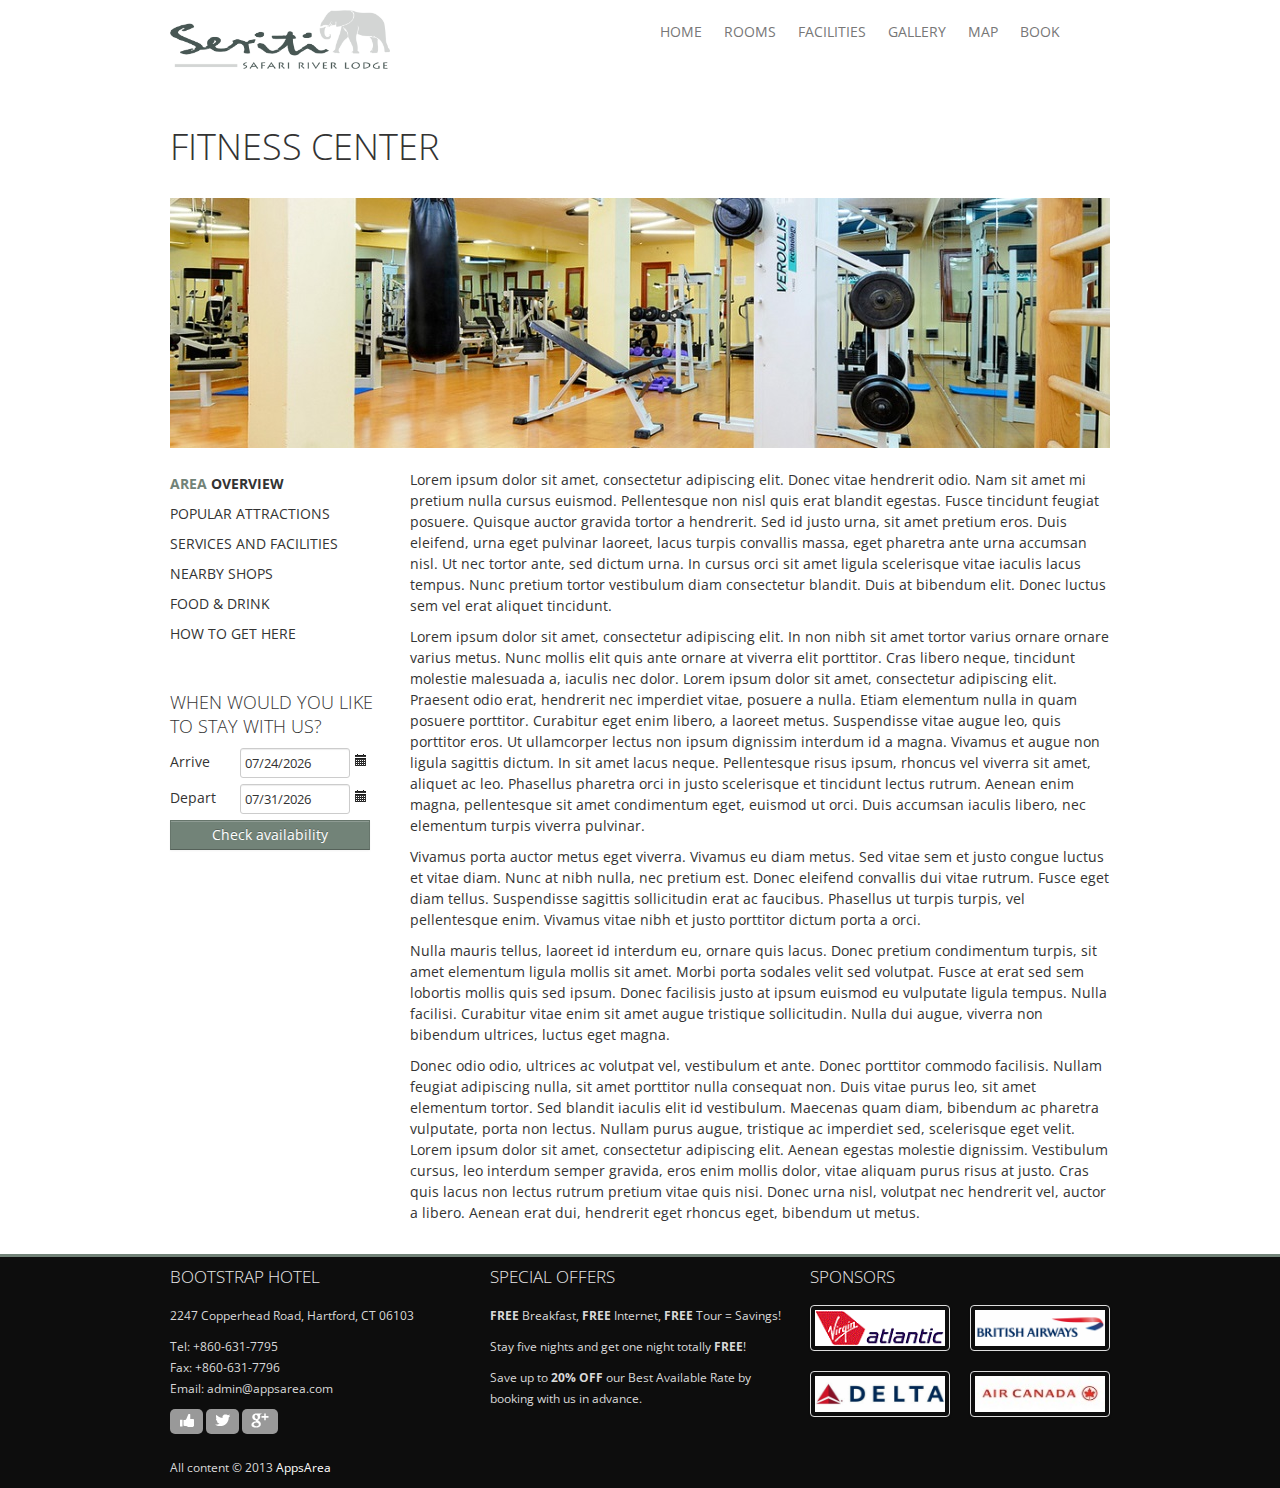
<file: general.html>
<!DOCTYPE html>
<html lang="en"><head>
	<meta http-equiv="content-type" content="text/html; charset=UTF-8">
    <meta charset="utf-8">
    <title>Hotel - Bootstrap</title>
    <meta name="viewport" content="width=device-width, initial-scale=1.0">
    <meta name="description" content="">
    <meta name="author" content="">
	

	<link rel="stylesheet" href="bootstrap/css/bootstrap.min.css" type="text/css">
	<link rel="stylesheet" href="bootstrap/css/bootstrap-responsive.min.css" type="text/css">
	<link rel="stylesheet" href="css/hotel.css" type="text/css">
	<link rel="stylesheet" href="css/hotel-responsive.css" type="text/css">

		<link rel="stylesheet" href="js/slider/default.css" type="text/css" media="screen" />
	<link rel="stylesheet" href="css/nivo-slider.css" type="text/css" media="screen" />
	<link rel="stylesheet" href="css/socialcount-with-icons.css" type="text/css" media="screen" />
	
<style>
		div.ui-datepicker{
			font-size:11px;
		}
	</style>
		
    <!--[if lt IE 9]>
		<link rel="stylesheet" href="css/bootstrap_ie7.css" type="text/css">
		<script src="http://html5shim.googlecode.com/svn/trunk/html5.js"></script>
	<![endif]-->
	
<!--The following script tag downloads a font from the Adobe Edge Web Fonts server for use within the web page. We recommend that you do not modify it.-->
<script>var __adobewebfontsappname__="dreamweaver"</script>
<script src="http://use.edgefonts.net/marck-script:n4:default.js" type="text/javascript"></script>
</head>

<body>
	
		<div class="container-fluid">
			<div class="row"><!-- start header -->
				<div class="span5 logo">
					<a href="index.html">
					<div class="row">
						<div class="span3 logo"><img src="images/seritilogocar.jpg" alt=""/> </div>
					</div>
					</a>
				</div>		
				<div class="span6 pull-right main_menu">
					<div class="navbar">
						<div class="container">
							 <a class="btn btn-navbar" data-toggle="collapse" data-target=".nav-collapse">
								<span class="icon-bar"></span>
								<span class="icon-bar"></span>
								<span class="icon-bar"></span>
							</a>

							<div class="nav-collapse">
								<ul class="nav nav-pills">
									<li class=""><a href="index.html">Home</a></li>
									<li class=""><a href="rooms.html">Rooms</a></li>
									<li class=""><a href="facilities.html">Facilities</a></li>
									<li class=""><a href="gallery.html">Gallery</a></li>
									<li class=""><a href="map.html">Map</a></li>
									<li class=""><a href="book-start.html">Book</a></li>
								</ul>
							</div><!-- /.nav-collapse -->
						</div>
					</div><!-- /navbar -->
				</div>
			</div><!-- end header --><div class="row">
	<div class="span12">	
   <br /><br /><h1>Fitness center</h1><br />
   <div id="photo_canvas"></div><br />

 </div>
 <div class="span3 sidebar">

  
  <ul class="nav">
    <li><a class="active" href="map.html"><span>Area</span> Overview</a></li>
    <li><a href="general.html"><span>Popular</span> attractions</a></li>
    <li><a href="general.html"><span>services</span> and facilities</a></li>
    <li><a href="general.html"><span>nearby</span> shops</a></li>
    <li><a href="general.html"><span>food &amp;</span> drink</a></li>
    <li><a href="typography.html"><span>How to </span>get here</a></li>
  </ul>	
  <br />
  <form class="form-inline mini">
    <div class="row">
      <div class="span3">
        <h4>When would you like to stay with us?</h4>

        <div class="row">
          <div class="span3">               
            <div class="control-group">
              <label for="focusedInput" class="control-label">Arrive</label>
              <div class="controls">
                <input type="text" class="span3 global-datepicker-from check-in-date" value="11/01/2013"/> 
                <a href="#" id="global-datepicker-from"><i class="icon-calendar"></i></a>
              </div>
            </div>
          </div>

          <div class="span3 "> 
           <div class="control-group">
            <label for="focusedInput" class="control-label">Depart</label>
            <div class="controls">
              <input type="text" class="span3 global-datepicker-to check-out-date" value="12/01/2013"/>
              <a href="#" id="global-datepicker-to"><i class="icon-calendar"></i></a>
            </div>
          </div>    
        </div>    
      </div>  

      <a class="btn btn-primary btn-large book-now" href="book-start.html">Check availability</a>

      
    </div>
  </div>

</form><br />

</div>

<div class="span9">	

  <p> Lorem ipsum dolor sit amet, consectetur adipiscing elit. Donec vitae hendrerit odio. Nam sit amet mi pretium nulla cursus euismod. Pellentesque non nisl quis erat blandit egestas. Fusce tincidunt feugiat posuere. Quisque auctor gravida tortor a hendrerit. Sed id justo urna, sit amet pretium eros. Duis eleifend, urna eget pulvinar laoreet, lacus turpis convallis massa, eget pharetra ante urna accumsan nisl. Ut nec tortor ante, sed dictum urna. In cursus orci sit amet ligula scelerisque vitae iaculis lacus tempus. Nunc pretium tortor vestibulum diam consectetur blandit. Duis at bibendum elit. Donec luctus sem vel erat aliquet tincidunt. </p>
  <p>
    Lorem ipsum dolor sit amet, consectetur adipiscing elit. In non nibh sit amet tortor varius ornare ornare varius metus. Nunc mollis elit quis ante ornare at viverra elit porttitor. Cras libero neque, tincidunt molestie malesuada a, iaculis nec dolor. Lorem ipsum dolor sit amet, consectetur adipiscing elit. Praesent odio erat, hendrerit nec imperdiet vitae, posuere a nulla. Etiam elementum nulla in quam posuere porttitor. Curabitur eget enim libero, a laoreet metus. Suspendisse vitae augue leo, quis porttitor eros. Ut ullamcorper lectus non ipsum dignissim interdum id a magna. Vivamus et augue non ligula sagittis dictum. In sit amet lacus neque. Pellentesque risus ipsum, rhoncus vel viverra sit amet, aliquet ac leo. Phasellus pharetra orci in justo scelerisque et tincidunt lectus rutrum. Aenean enim magna, pellentesque sit amet condimentum eget, euismod ut orci. Duis accumsan iaculis libero, nec elementum turpis viverra pulvinar.
  </p>
  <p>
    Vivamus porta auctor metus eget viverra. Vivamus eu diam metus. Sed vitae sem et justo congue luctus et vitae diam. Nunc at nibh nulla, nec pretium est. Donec eleifend convallis dui vitae rutrum. Fusce eget diam tellus. Suspendisse sagittis sollicitudin erat ac faucibus. Phasellus ut turpis turpis, vel pellentesque enim. Vivamus vitae nibh et justo porttitor dictum porta a orci.
  </p>
  <p>
    Nulla mauris tellus, laoreet id interdum eu, ornare quis lacus. Donec pretium condimentum turpis, sit amet elementum ligula mollis sit amet. Morbi porta sodales velit sed volutpat. Fusce at erat sed sem lobortis mollis quis sed ipsum. Donec facilisis justo at ipsum euismod eu vulputate ligula tempus. Nulla facilisi. Curabitur vitae enim sit amet augue tristique sollicitudin. Nulla dui augue, viverra non bibendum ultrices, luctus eget magna.
  </p>
  <p>
    Donec odio odio, ultrices ac volutpat vel, vestibulum et ante. Donec porttitor commodo facilisis. Nullam feugiat adipiscing nulla, sit amet porttitor nulla consequat non. Duis vitae purus leo, sit amet elementum tortor. Sed blandit iaculis elit id vestibulum. Maecenas quam diam, bibendum ac pharetra vulputate, porta non lectus. Nullam purus augue, tristique ac imperdiet sed, scelerisque eget velit. Lorem ipsum dolor sit amet, consectetur adipiscing elit. Aenean egestas molestie dignissim. Vestibulum cursus, leo interdum semper gravida, eros enim mollis dolor, vitae aliquam purus risus at justo. Cras quis lacus non lectus rutrum pretium vitae quis nisi. Donec urna nisl, volutpat nec hendrerit vel, auctor a libero. Aenean erat dui, hendrerit eget rhoncus eget, bibendum ut metus.
  </p>

  <br />
</div>

</div></div> <!-- /container -->

<footer>
	<div class="container">
	<div class="row footer_section_pre">

	<div class="span4">
		<h4>Bootstrap Hotel<span class="line"></span></h4>

		<p>2247 Copperhead Road, Hartford, CT 06103</p>
		<p>Tel: +860-631-7795<br />Fax: +860-631-7796  <br />Email: admin@appsarea.com  </p>

		<ul data-facebook-action="recommend" data-url="#" class="socialcount socialcount-small recommend grade-a">
			<li class="facebook"><a title="Share on Facebook" href="https://www.facebook.com/sharer/sharer.php?u=#"><span class="social-icon icon-facebook"></span><span class="count"></span></a></li>
			<li class="twitter"><a title="Share on Twitter" href="https://twitter.com/intent/tweet?text=#"><span class="social-icon icon-twitter"></span><span class="count"></span></a></li>
			<li class="googleplus"><a title="Share on Google Plus" href="https://plus.appsarea.com/share?url=#"><span class="social-icon icon-googleplus"></span><span class="count"></span></a></li>
		</ul>
		<br />
		<p class="copy">All content &copy; 2013 <a href="http://appsarea.com/">AppsArea</a></p>

	</div>
	<div class="span4">
		<h4>Special offers<span class="line"></span></h4>
		<p><b>FREE</b> Breakfast, <b>FREE</b> Internet, <b>FREE</b> Tour = Savings!</p>
		<p>Stay five nights and get one night totally <b>FREE</b>!</p>
		<p>Save up to <b>20% OFF</b> our Best Available Rate by booking with us in advance.</p>
	</div>
	<div class="span4">
		<h4>Sponsors<span class="line"></span></h4>
		    <ul class="thumbnails">
				<li class="span2">
					<div class="thumbnail">
						<img src="css/images/airlines/virgin4.gif" alt="">
					</div>
				</li>				
				<li class="span2">
					<div class="thumbnail">
						<img src="css/images/airlines/ba2.gif" alt="">
					</div>
				</li>				
				<li class="span2">
					<div class="thumbnail">
						<img src="css/images/airlines/delta3.gif" alt="">
					</div>
				</li>										
				<li class="span2">
					<div class="thumbnail">
						<img src="css/images/airlines/ac_white.jpg" alt="">
					</div>
				</li>
				

			</ul>
	</div>
	</div>
	
	</div>
	
	
</footer>

	<script src="http://maps.google.com/maps/api/js?sensor=false"></script>
	<script type="text/javascript" src="js/jquery.js"></script>
	<script type="text/javascript" src="js/jquery-ui.js"></script>
	<script type="text/javascript" src="bootstrap/js/bootstrap.js"></script>
	<script type="text/javascript" src="js/jquery.nivo.slider.js"></script>
	<script type="text/javascript" src="js/socialcount.min.js"></script>
	<script src="js/jquery.quicksand.js" type="text/javascript"></script>

	<script type="text/javascript" src="js/global.js"></script>
</body>
</html>
</file>
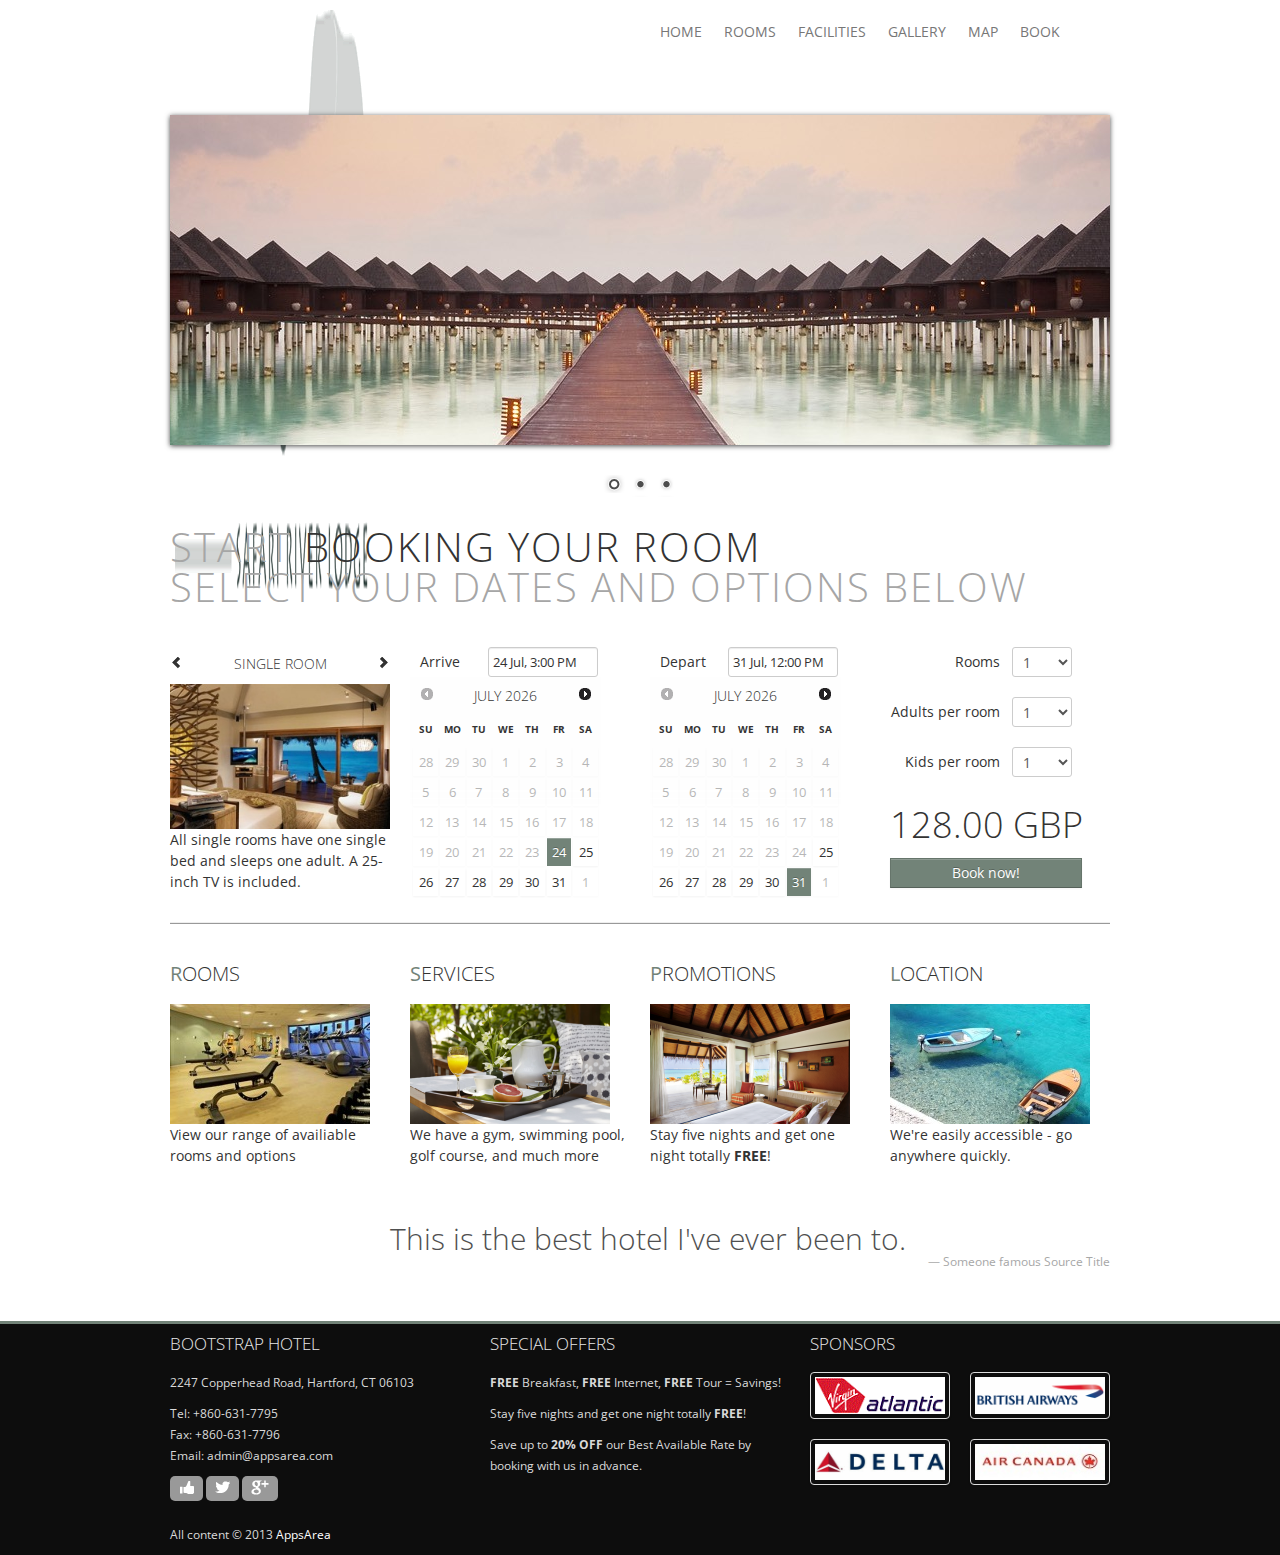
<file: home.html>
<!DOCTYPE html>
<html lang="en"><head>
	<meta http-equiv="content-type" content="text/html; charset=UTF-8">
    <meta charset="utf-8">
    <title>Hotel - Bootstrap</title>
    <meta name="viewport" content="width=device-width, initial-scale=1.0">
    <meta name="description" content="">
    <meta name="author" content="">
	

	<link rel="stylesheet" href="bootstrap/css/bootstrap.min.css" type="text/css">
	<link rel="stylesheet" href="bootstrap/css/bootstrap-responsive.min.css" type="text/css">
	<link rel="stylesheet" href="css/hotel.css" type="text/css">
	<link rel="stylesheet" href="css/hotel-responsive.css" type="text/css">

		<link rel="stylesheet" href="js/slider/default.css" type="text/css" media="screen" />
	<link rel="stylesheet" href="css/nivo-slider.css" type="text/css" media="screen" />
	<link rel="stylesheet" href="css/socialcount-with-icons.css" type="text/css" media="screen" />
	
<style>
		div.ui-datepicker{
			font-size:11px;
		}
	</style>
		
    <!--[if lt IE 9]>
		<link rel="stylesheet" href="css/bootstrap_ie7.css" type="text/css">
		<script src="http://html5shim.googlecode.com/svn/trunk/html5.js"></script>
	<![endif]-->
	
<!--The following script tag downloads a font from the Adobe Edge Web Fonts server for use within the web page. We recommend that you do not modify it.-->
<script>var __adobewebfontsappname__="dreamweaver"</script>
<script src="http://use.edgefonts.net/marck-script:n4:default.js" type="text/javascript"></script>
</head>

<body>
	
		<div class="container-fluid">
			<div class="row"><!-- start header -->
				<div class="span5 logo">
					<a href="index.html">
					<div class="row">
						<div class="span3 logo"> <img src="images/logo.png" alt=""/></div>
					<span class="span3 logo"></span>					</div>
					</a>
				</div>		
				<div class="span6 pull-right main_menu">
					<div class="navbar">
						<div class="container">
							 <a class="btn btn-navbar" data-toggle="collapse" data-target=".nav-collapse">
								<span class="icon-bar"></span>
								<span class="icon-bar"></span>
								<span class="icon-bar"></span>
							</a>

							<div class="nav-collapse">
								<ul class="nav nav-pills">
									<li class=""><a href="index.html">Home</a></li>
									<li class=""><a href="rooms.html">Rooms</a></li>
									<li class=""><a href="facilities.html">Facilities</a></li>
									<li class=""><a href="gallery.html">Gallery</a></li>
									<li class=""><a href="map.html">Map</a></li>
									<li class=""><a href="book-start.html">Book</a></li>
								</ul>
							</div><!-- /.nav-collapse -->
						</div>
					</div><!-- /navbar -->
				</div>
			</div><!-- end header --><div class="row-fluid slideshow-row">
	
	<div class="span12 slideshow">
		<div class="slider-wrapper theme-default">
			<div class="ribbon"></div>
			<div id="nivoslider-125" class="nivoSlider">
				<img src="css/images/slide-1.png" alt="" />
				<img src="css/images/slide-2.png" alt="" />
				<img src="css/images/slide-3.png" alt="" />
			</div>
		</div>
		<div id="nivoslider-125-caption-0" class="nivo-html-caption">You can add captions too&#8230;</div>
	</div>
	
</div>
<div class="row-fluid home">
	<div class="span12">
		<h2>start <span>Booking your room</span><br > select your dates and options below</h2>
	</div>
</div>
<form class="form-inline">
	<div class="row-fluid home">
		<div class="span3">
						<div class="room_selector" data-price="34" data-adults="1" data-kids="1">
				<h5><a href="#" class="pull-left"><i class="icon-chevron-left"></i></a>Single room<a href="#" class="pull-right "><i class="icon-chevron-right"></i></a></h5>
				<a href="listings.html"><img src="css/images/rooms/single_room.jpg" alt="" /></a>
				<p>All single rooms have one single bed and sleeps one adult. A 25-inch TV is included.</p>
			</div>
			<div class="room_selector" data-price="48"  data-adults="2" data-kids="1" style="display: none;">
				<h5><a href="#" class="pull-left "><i class="icon-chevron-left"></i></a>Double Room<a href="#" class="pull-right "><i class="icon-chevron-right"></i></a></h5>
				<a href="listings.html"><img src="css/images/rooms/double_room.jpg" alt="" /></a>
				<p>All double rooms have a single double bed and sleeps two adults.</p>
			</div>		
			<div class="room_selector" data-price="62" data-adults="3" data-kids="2" style="display: none;">
				<h5><a href="#" class="pull-left "><i class="icon-chevron-left"></i></a>Triple Room<a href="#" class="pull-right "><i class="icon-chevron-right"></i></a></h5>
				<a href="listings.html"><img src="css/images/rooms/triple_room.jpg" alt="" /></a>
				<p>All triple rooms have one double bed and a single bed and sleeps up to three people. </p>
			</div>	
			<div class="room_selector" data-price="72" data-adults="4" data-kids="3" style="display: none;">
				<h5><a href="#" class="pull-left "><i class="icon-chevron-left"></i></a>Luxury Room<a href="#" class="pull-right "><i class="icon-chevron-right"></i></a></h5>
				<a href="listings.html"><img src="css/images/rooms/luxury_room.jpg" alt="" /></a>
				<p>All rooms have two double beds and a balcony. Sleeps up to four adults.</p>
			</div>		
			<div class="room_selector" data-price="97" data-adults="4" data-kids="3" style="display: none;">
				<h5><a href="#" class="pull-left "><i class="icon-chevron-left"></i></a>Private pool room<a href="#" class="pull-right "><i class="icon-chevron-right"></i></a></h5>
				<a href="listings.html"><img src="css/images/rooms/private_pool.jpg" alt="" /></a>
				<p>A private pool, two double beds and a sea view. Sleeps up to four adults.</p>
			</div>
			<div class="room_selector" data-price="128" data-adults="5" data-kids="4" style="display: none;">
				<h5><a href="#" class="pull-left "><i class="icon-chevron-left"></i></a>Private villa<a href="#" class="pull-right "><i class="icon-chevron-right"></i></a></h5>
				<a href="listings.html"><img src="css/images/rooms/private_villa.jpg" alt="" /></a>
				<p>All villas have an en-suite bathroom and sundeck. Sleeps up to five adults.</p>
			</div>
		</div>		
		<div class="span3 home_calendar">
						<div class="form-horizontal">			
				<div class="control-group">
					<label class="control-label pull-left" for="inputEmail">Arrive</label>
					<div class="controls">
						<input type="text" value="" class="span2 check-in-date" value="2012/11/22"/>
					</div>
				</div>
			</div>
			<div class="datepicker_from"></div>
		</div>
		<div class="span3 home_calendar">
						<div class="form-horizontal">			
				<div class="control-group">
					<label class="control-label pull-left" for="inputEmail">Depart</label>
					<div class="controls">
						<input type="text" value="" class="span2 check-out-date" value="2012/11/22"/>
					</div>
				</div>
			</div>
			<div class="datepicker_to"></div>
		</div>

		<div class="span3">
			<div class="form-horizontal">
				
				<div class="control-group">
					<label class="control-label" for="inputEmail">Rooms</label>
					<div class="controls">
						<select class="span1 select_rooms">
							<option>1</option>
							<option>2</option>
							<option>3</option>
							<option>4</option>
							<option>5</option>
						</select>
					</div>
				</div>			
				
				
				<div class="control-group">
					<label class="control-label" for="inputEmail">Adults per room</label>
					<div class="controls">
						<select class="span1 select_adults">
							<option>1</option>
							<option>2</option>
							<option>3</option>
							<option>4</option>
							<option>5</option>
						</select>
					</div>
				</div>
				
				<div class="control-group">
					<label class="control-label" for="inputEmail">Kids per room</label>
					<div class="controls">
						<select class="span1 select_kids">
							<option>1</option>
							<option>2</option>
							<option>3</option>
							<option>4</option>
							<option>5</option>
						</select>
					</div>
				</div>
				
				

				</div>
		<div id="total_price" class="price">128.00 GBP</div>
		<a class="btn btn-primary btn-large book-now" href="book.html">Book now!</a>
	</div>		
</div>	
</form>
<hr />
<div class="row-fluid">
	
	<div class="span3">
		<h3><span>R</span>ooms</h3>
		<a href="rooms.html"><img src="css/images/rooms.jpg" alt="" /></a>
		<p>View our range of availiable rooms and options</p>
	</div>		
	<div class="span3">
		<h3><span>S</span>ervices</h3>
		<a href="facilities.html"><img src="css/images/services.png" alt="" /></a>
		<p>We have a gym, swimming pool, golf course, and much more</p>
	</div>		
	<div class="span3">
		<h3><span>P</span>romotions</h3>
		<a href="promotions.html"><img src="css/images/promotions.png" alt="" /></a>
		<p>Stay five nights and get one night totally <b>FREE</b>!</p>
	</div>		
	<div class="span3">
		<h3><span>L</span>ocation</h3>
		<a href="map.html"><img src="css/images/location.jpg" alt="" /></a>
		<p>We're easily accessible - go anywhere quickly.</p>
	</div>		
</div>		


<div class="row">
	<div class="span12 what_people_say">
		<div id="quotes">
			<blockquote class="textItem" style="display: none;">
				<p>This is the best hotel I've ever been to.</p>
				<small>Someone famous <cite title="Source Title">Source Title</cite></small>
			</blockquote>			
			
			<blockquote class="textItem" style="display: none;">
				<p>The food is incredible.</p>
				<small>Someone famous <cite title="Source Title">Source Title</cite></small>
			</blockquote>			
			
			<blockquote class="textItem" style="display: none;">
				<p>Beyond All Expectations</p>
				<small>Someone famous <cite title="Source Title">Source Title</cite></small>
			</blockquote>
		</div>
	</div>	
</div></div> <!-- /container -->

<footer>
	<div class="container">
	<div class="row footer_section_pre">

	<div class="span4">
		<h4>Bootstrap Hotel<span class="line"></span></h4>

		<p>2247 Copperhead Road, Hartford, CT 06103</p>
		<p>Tel: +860-631-7795<br />Fax: +860-631-7796  <br />Email: admin@appsarea.com  </p>

		<ul data-facebook-action="recommend" data-url="#" class="socialcount socialcount-small recommend grade-a">
			<li class="facebook"><a title="Share on Facebook" href="https://www.facebook.com/sharer/sharer.php?u=#"><span class="social-icon icon-facebook"></span><span class="count"></span></a></li>
			<li class="twitter"><a title="Share on Twitter" href="https://twitter.com/intent/tweet?text=#"><span class="social-icon icon-twitter"></span><span class="count"></span></a></li>
			<li class="googleplus"><a title="Share on Google Plus" href="https://plus.appsarea.com/share?url=#"><span class="social-icon icon-googleplus"></span><span class="count"></span></a></li>
		</ul>
		<br />
		<p class="copy">All content &copy; 2013 <a href="http://appsarea.com/">AppsArea</a></p>

	</div>
	<div class="span4">
		<h4>Special offers<span class="line"></span></h4>
		<p><b>FREE</b> Breakfast, <b>FREE</b> Internet, <b>FREE</b> Tour = Savings!</p>
		<p>Stay five nights and get one night totally <b>FREE</b>!</p>
		<p>Save up to <b>20% OFF</b> our Best Available Rate by booking with us in advance.</p>
	</div>
	<div class="span4">
		<h4>Sponsors<span class="line"></span></h4>
		    <ul class="thumbnails">
				<li class="span2">
					<div class="thumbnail">
						<img src="css/images/airlines/virgin4.gif" alt="">
					</div>
				</li>				
				<li class="span2">
					<div class="thumbnail">
						<img src="css/images/airlines/ba2.gif" alt="">
					</div>
				</li>				
				<li class="span2">
					<div class="thumbnail">
						<img src="css/images/airlines/delta3.gif" alt="">
					</div>
				</li>										
				<li class="span2">
					<div class="thumbnail">
						<img src="css/images/airlines/ac_white.jpg" alt="">
					</div>
				</li>
				

			</ul>
	</div>
	</div>
	
	</div>
	
	
</footer>

	<script src="http://maps.google.com/maps/api/js?sensor=false"></script>
	<script type="text/javascript" src="js/jquery.js"></script>
	<script type="text/javascript" src="js/jquery-ui.js"></script>
	<script type="text/javascript" src="bootstrap/js/bootstrap.js"></script>
	<script type="text/javascript" src="js/jquery.nivo.slider.js"></script>
	<script type="text/javascript" src="js/socialcount.min.js"></script>
	<script src="js/jquery.quicksand.js" type="text/javascript"></script>

	<script type="text/javascript" src="js/global.js"></script>
</body>
</html>
</file>
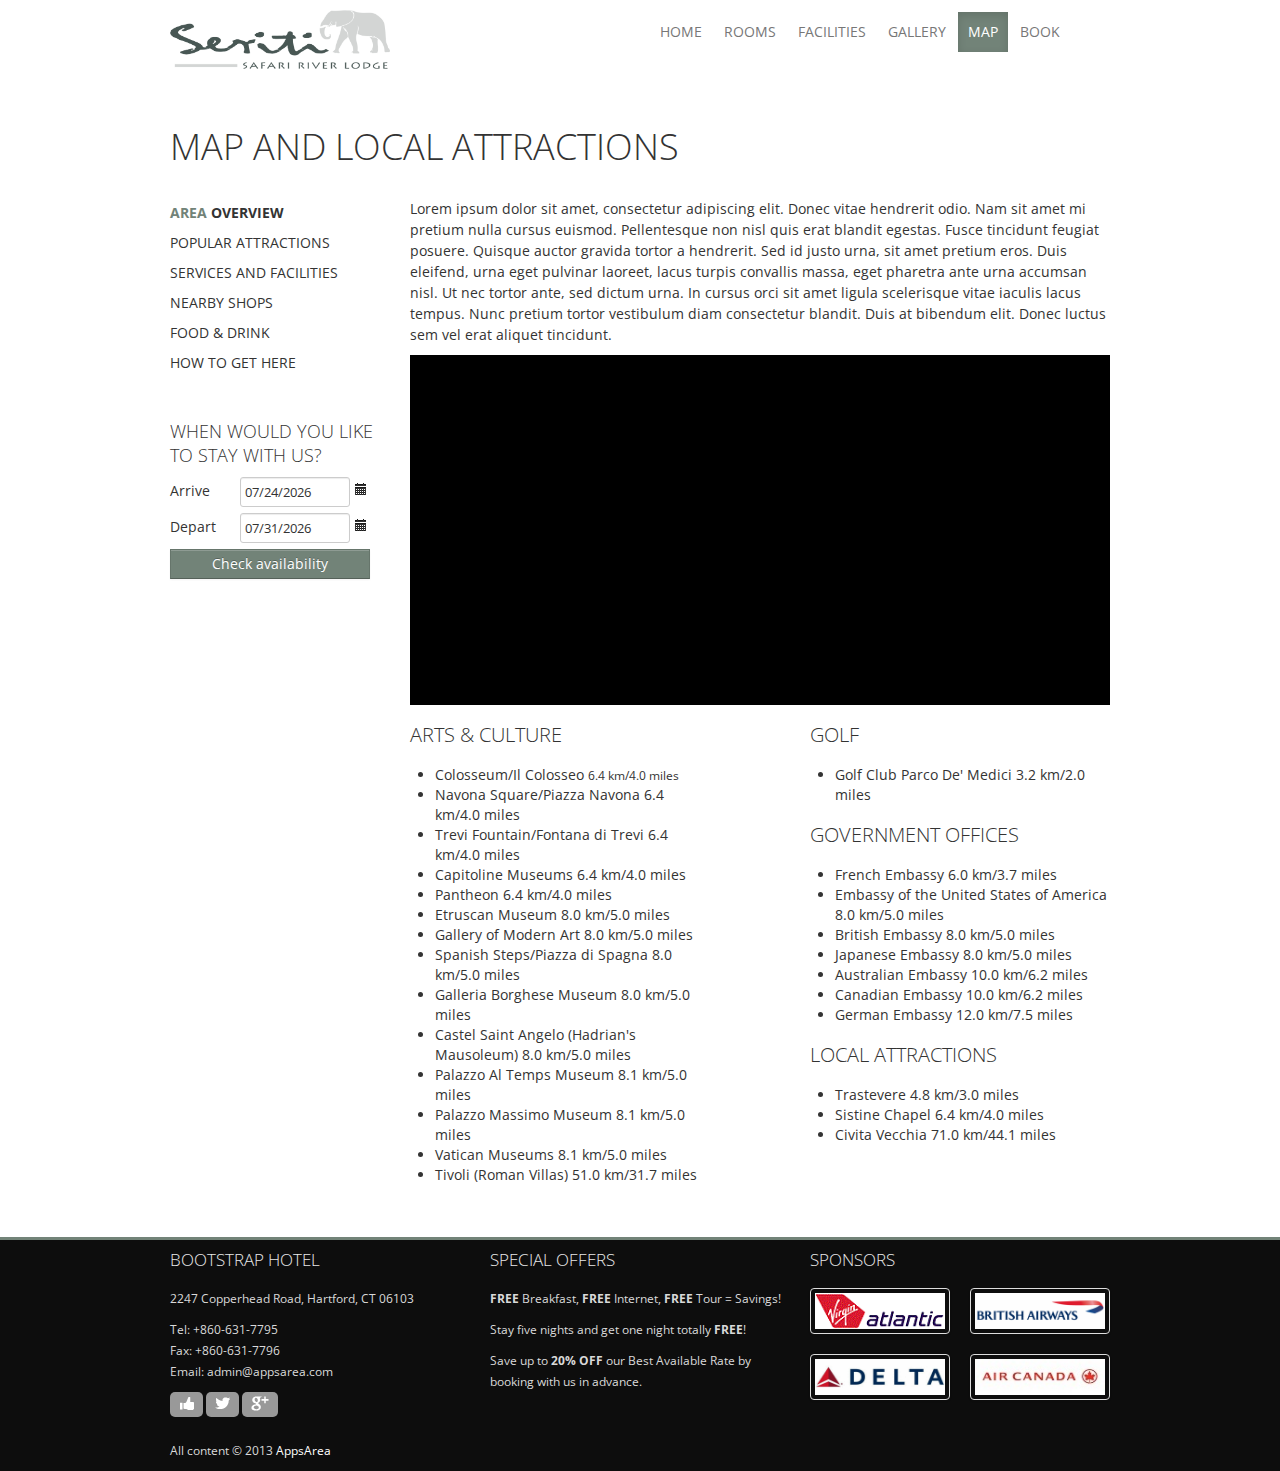
<file: map.html>
<!DOCTYPE html>
<html lang="en"><head>
	<meta http-equiv="content-type" content="text/html; charset=UTF-8">
    <meta charset="utf-8">
    <title>Hotel - Bootstrap</title>
    <meta name="viewport" content="width=device-width, initial-scale=1.0">
    <meta name="description" content="">
    <meta name="author" content="">
	

	<link rel="stylesheet" href="bootstrap/css/bootstrap.min.css" type="text/css">
	<link rel="stylesheet" href="bootstrap/css/bootstrap-responsive.min.css" type="text/css">
	<link rel="stylesheet" href="css/hotel.css" type="text/css">
	<link rel="stylesheet" href="css/hotel-responsive.css" type="text/css">

		<link rel="stylesheet" href="js/slider/default.css" type="text/css" media="screen" />
	<link rel="stylesheet" href="css/nivo-slider.css" type="text/css" media="screen" />
	<link rel="stylesheet" href="css/socialcount-with-icons.css" type="text/css" media="screen" />
	
<style>
		div.ui-datepicker{
			font-size:11px;
		}
	</style>
		
    <!--[if lt IE 9]>
		<link rel="stylesheet" href="css/bootstrap_ie7.css" type="text/css">
		<script src="http://html5shim.googlecode.com/svn/trunk/html5.js"></script>
	<![endif]-->
	
<!--The following script tag downloads a font from the Adobe Edge Web Fonts server for use within the web page. We recommend that you do not modify it.-->
<script>var __adobewebfontsappname__="dreamweaver"</script>
<script src="http://use.edgefonts.net/marck-script:n4:default.js" type="text/javascript"></script>
</head>

<body>
	
		<div class="container-fluid">
			<div class="row"><!-- start header -->
				<div class="span5 logo">
					<a href="index.html">
					<div class="row">
						<div class="span3 logo"><img src="images/seritilogocar.jpg" alt=""/> </div>
					</div>
					</a>
				</div>		
				<div class="span6 pull-right main_menu">
					<div class="navbar">
						<div class="container">
							 <a class="btn btn-navbar" data-toggle="collapse" data-target=".nav-collapse">
								<span class="icon-bar"></span>
								<span class="icon-bar"></span>
								<span class="icon-bar"></span>
							</a>

							<div class="nav-collapse">
								<ul class="nav nav-pills">
									<li class=""><a href="index.html">Home</a></li>
									<li class=""><a href="rooms.html">Rooms</a></li>
									<li class=""><a href="facilities.html">Facilities</a></li>
									<li class=""><a href="gallery.html">Gallery</a></li>
									<li class="active"><a href="map.html">Map</a></li>
									<li class=""><a href="book-start.html">Book</a></li>
								</ul>
							</div><!-- /.nav-collapse -->
						</div>
					</div><!-- /navbar -->
				</div>
			</div><!-- end header --><div class="row">
	<div class="span12">	
   <br /><br /><h1>Map and local attractions</h1><br />
 </div>
 <div class="span3 sidebar">

  
  <ul class="nav">
    <li><a class="active" href="map.html"><span>Area</span> Overview</a></li>
    <li><a href="general.html"><span>Popular</span> attractions</a></li>
    <li><a href="general.html"><span>services</span> and facilities</a></li>
    <li><a href="general.html"><span>nearby</span> shops</a></li>
    <li><a href="general.html"><span>food &amp;</span> drink</a></li>
    <li><a href="typography.html"><span>How to </span>get here</a></li>
  </ul>	
  <br />
  <form class="form-inline mini">
    <div class="row">
      <div class="span3">
        <h4>When would you like to stay with us?</h4>

        <div class="row">
          <div class="span3">               
            <div class="control-group">
              <label for="focusedInput" class="control-label">Arrive</label>
              <div class="controls">
                <input type="text" class="span3 global-datepicker-from check-in-date" value="11/01/2013"/> 
                <a href="#" id="global-datepicker-from"><i class="icon-calendar"></i></a>
              </div>
            </div>
          </div>

          <div class="span3 "> 
           <div class="control-group">
            <label for="focusedInput" class="control-label">Depart</label>
            <div class="controls">
              <input type="text" class="span3 global-datepicker-to check-out-date" value="12/01/2013"/>
              <a href="#" id="global-datepicker-to"><i class="icon-calendar"></i></a>
            </div>
          </div>    
        </div>    
      </div>  

      <a class="btn btn-primary btn-large book-now" href="book-start.html">Check availability</a>

      
    </div>
  </div>

</form><br />
</div>

<div class="span9">	
  <p> Lorem ipsum dolor sit amet, consectetur adipiscing elit. Donec vitae hendrerit odio. Nam sit amet mi pretium nulla cursus euismod. Pellentesque non nisl quis erat blandit egestas. Fusce tincidunt feugiat posuere. Quisque auctor gravida tortor a hendrerit. Sed id justo urna, sit amet pretium eros. Duis eleifend, urna eget pulvinar laoreet, lacus turpis convallis massa, eget pharetra ante urna accumsan nisl. Ut nec tortor ante, sed dictum urna. In cursus orci sit amet ligula scelerisque vitae iaculis lacus tempus. Nunc pretium tortor vestibulum diam consectetur blandit. Duis at bibendum elit. Donec luctus sem vel erat aliquet tincidunt. </p>

  <div id="map_canvas"></div>


  <div class="row">
   <div class="span4">
    <h3>
      Arts &amp; Culture
    </h3>
    <ul>
      <li>Colosseum/Il Colosseo <small>6.4 km/4.0 miles</small>
      </li>
      <li>Navona Square/Piazza Navona 6.4 km/4.0 miles
      </li>
      <li>Trevi Fountain/Fontana di Trevi 6.4 km/4.0 miles
      </li>
      <li>Capitoline Museums 6.4 km/4.0 miles
      </li>
      <li>Pantheon 6.4 km/4.0 miles
      </li>
      <li>Etruscan Museum 8.0 km/5.0 miles
      </li>
      <li>Gallery of Modern Art 8.0 km/5.0 miles
      </li>
      <li>Spanish Steps/Piazza di Spagna 8.0 km/5.0 miles
      </li>
      <li>Galleria Borghese Museum 8.0 km/5.0 miles
      </li>
      <li>Castel Saint Angelo (Hadrian's Mausoleum) 8.0 km/5.0 miles
      </li>
      <li>Palazzo Al Temps Museum 8.1 km/5.0 miles
      </li>
      <li>Palazzo Massimo Museum 8.1 km/5.0 miles
      </li>
      <li>Vatican Museums 8.1 km/5.0 miles
      </li>
      <li>Tivoli (Roman Villas) 51.0 km/31.7 miles
      </li>
    </ul>
  </div>
  <div class="span4 offset1">
    
    <h3>
      Golf
    </h3>
    <ul>
      <li>Golf Club Parco De' Medici 3.2 km/2.0 miles
      </li>
    </ul>
    <h3>
      Government Offices
    </h3>
    <ul>
      <li>French Embassy 6.0 km/3.7 miles
      </li>
      <li>Embassy of the United States of America 8.0 km/5.0 miles
      </li>
      <li>British Embassy 8.0 km/5.0 miles
      </li>
      <li>Japanese Embassy 8.0 km/5.0 miles
      </li>
      <li>Australian Embassy 10.0 km/6.2 miles
      </li>
      <li>Canadian Embassy 10.0 km/6.2 miles
      </li>
      <li>German Embassy 12.0 km/7.5 miles
      </li>
    </ul>
    <h3>
      Local Attractions
    </h3>
    <ul>
      <li>Trastevere 4.8 km/3.0 miles
      </li>
      <li>Sistine Chapel 6.4 km/4.0 miles
      </li>
      <li>Civita Vecchia 71.0 km/44.1 miles
      </li>
    </ul>
  </div>

</div>
<br /><br />




</div>

</div></div> <!-- /container -->

<footer>
	<div class="container">
	<div class="row footer_section_pre">

	<div class="span4">
		<h4>Bootstrap Hotel<span class="line"></span></h4>

		<p>2247 Copperhead Road, Hartford, CT 06103</p>
		<p>Tel: +860-631-7795<br />Fax: +860-631-7796  <br />Email: admin@appsarea.com  </p>

		<ul data-facebook-action="recommend" data-url="#" class="socialcount socialcount-small recommend grade-a">
			<li class="facebook"><a title="Share on Facebook" href="https://www.facebook.com/sharer/sharer.php?u=#"><span class="social-icon icon-facebook"></span><span class="count"></span></a></li>
			<li class="twitter"><a title="Share on Twitter" href="https://twitter.com/intent/tweet?text=#"><span class="social-icon icon-twitter"></span><span class="count"></span></a></li>
			<li class="googleplus"><a title="Share on Google Plus" href="https://plus.appsarea.com/share?url=#"><span class="social-icon icon-googleplus"></span><span class="count"></span></a></li>
		</ul>
		<br />
		<p class="copy">All content &copy; 2013 <a href="http://appsarea.com/">AppsArea</a></p>

	</div>
	<div class="span4">
		<h4>Special offers<span class="line"></span></h4>
		<p><b>FREE</b> Breakfast, <b>FREE</b> Internet, <b>FREE</b> Tour = Savings!</p>
		<p>Stay five nights and get one night totally <b>FREE</b>!</p>
		<p>Save up to <b>20% OFF</b> our Best Available Rate by booking with us in advance.</p>
	</div>
	<div class="span4">
		<h4>Sponsors<span class="line"></span></h4>
		    <ul class="thumbnails">
				<li class="span2">
					<div class="thumbnail">
						<img src="css/images/airlines/virgin4.gif" alt="">
					</div>
				</li>				
				<li class="span2">
					<div class="thumbnail">
						<img src="css/images/airlines/ba2.gif" alt="">
					</div>
				</li>				
				<li class="span2">
					<div class="thumbnail">
						<img src="css/images/airlines/delta3.gif" alt="">
					</div>
				</li>										
				<li class="span2">
					<div class="thumbnail">
						<img src="css/images/airlines/ac_white.jpg" alt="">
					</div>
				</li>
				

			</ul>
	</div>
	</div>
	
	</div>
	
	
</footer>

	<script src="http://maps.google.com/maps/api/js?sensor=false"></script>
	<script type="text/javascript" src="js/jquery.js"></script>
	<script type="text/javascript" src="js/jquery-ui.js"></script>
	<script type="text/javascript" src="bootstrap/js/bootstrap.js"></script>
	<script type="text/javascript" src="js/jquery.nivo.slider.js"></script>
	<script type="text/javascript" src="js/socialcount.min.js"></script>
	<script src="js/jquery.quicksand.js" type="text/javascript"></script>

	<script type="text/javascript" src="js/global.js"></script>
</body>
</html>
</file>
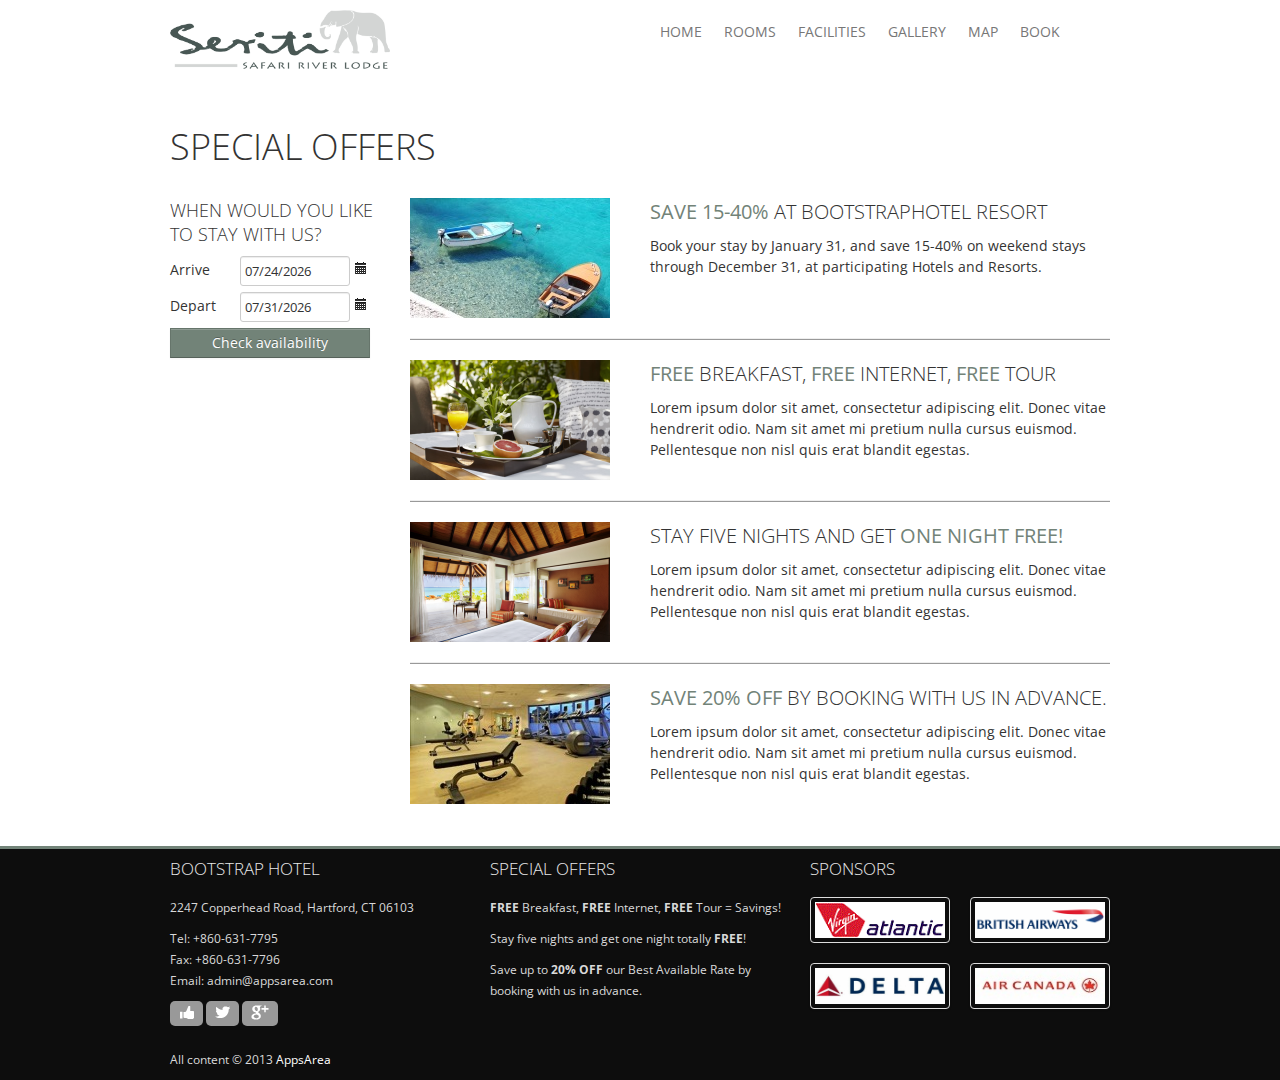
<file: promotions.html>
<!DOCTYPE html>
<html lang="en"><head>
	<meta http-equiv="content-type" content="text/html; charset=UTF-8">
    <meta charset="utf-8">
    <title>Hotel - Bootstrap</title>
    <meta name="viewport" content="width=device-width, initial-scale=1.0">
    <meta name="description" content="">
    <meta name="author" content="">
	

	<link rel="stylesheet" href="bootstrap/css/bootstrap.min.css" type="text/css">
	<link rel="stylesheet" href="bootstrap/css/bootstrap-responsive.min.css" type="text/css">
	<link rel="stylesheet" href="css/hotel.css" type="text/css">
	<link rel="stylesheet" href="css/hotel-responsive.css" type="text/css">

		<link rel="stylesheet" href="js/slider/default.css" type="text/css" media="screen" />
	<link rel="stylesheet" href="css/nivo-slider.css" type="text/css" media="screen" />
	<link rel="stylesheet" href="css/socialcount-with-icons.css" type="text/css" media="screen" />
	
<style>
		div.ui-datepicker{
			font-size:11px;
		}
	</style>
		
    <!--[if lt IE 9]>
		<link rel="stylesheet" href="css/bootstrap_ie7.css" type="text/css">
		<script src="http://html5shim.googlecode.com/svn/trunk/html5.js"></script>
	<![endif]-->
	
<!--The following script tag downloads a font from the Adobe Edge Web Fonts server for use within the web page. We recommend that you do not modify it.-->
<script>var __adobewebfontsappname__="dreamweaver"</script>
<script src="http://use.edgefonts.net/marck-script:n4:default.js" type="text/javascript"></script>
</head>

<body>
	
		<div class="container-fluid">
			<div class="row"><!-- start header -->
				<div class="span5 logo">
					<a href="index.html">
					<div class="row">
						<div class="span3 logo"><img src="images/seritilogocar.jpg" alt=""/> </div>
					</div>
					</a>
				</div>		
				<div class="span6 pull-right main_menu">
					<div class="navbar">
						<div class="container">
							 <a class="btn btn-navbar" data-toggle="collapse" data-target=".nav-collapse">
								<span class="icon-bar"></span>
								<span class="icon-bar"></span>
								<span class="icon-bar"></span>
							</a>

							<div class="nav-collapse">
								<ul class="nav nav-pills">
									<li class=""><a href="index.html">Home</a></li>
									<li class=""><a href="rooms.html">Rooms</a></li>
									<li class=""><a href="facilities.html">Facilities</a></li>
									<li class=""><a href="gallery.html">Gallery</a></li>
									<li class=""><a href="map.html">Map</a></li>
									<li class=""><a href="book-start.html">Book</a></li>
								</ul>
							</div><!-- /.nav-collapse -->
						</div>
					</div><!-- /navbar -->
				</div>
			</div><!-- end header --><div class="row">
	<div class="span12">	
		<br /><br />
		<h1>Special offers</h1><br />
	</div>
	<div class="span3">
		
		<form class="form-inline mini">
			<div class="row">
				<div class="span3">
					<h4>When would you like to stay with us?</h4>

					<div class="row">
						<div class="span3">							  
							<div class="control-group">
								<label for="focusedInput" class="control-label">Arrive</label>
								<div class="controls">
									<input type="text" class="span2 global-datepicker-from check-in-date" value=""/>	
									<a href="#" id="global-datepicker-from"><i class="icon-calendar"></i></a>
								</div>
							</div>
						</div>

						<div class="span3 ">	
							<div class="control-group">
								<label for="focusedInput" class="control-label">Depart</label>
								<div class="controls">
									<input type="text" class="span2 global-datepicker-to check-out-date" value=""/>
									<a href="#" id="global-datepicker-to"><i class="icon-calendar"></i></a>
								</div>
							</div>		
						</div>		
					</div>	

					<a class="btn btn-primary btn-large book-now" href="book-start.html">Check availability</a>

					
				</div>
			</div>

		</form>
	</div>
	
	<div class="span9 promotions">	
		
		<div class="row">
			<div class="span3">
				<img alt="" src="css/images/location.jpg">
			</div>	 
			
			<div class="span6">
				<h3><span>Save 15-40%</span> at BootstrapHotel resort</h3>
				<p>Book your stay by January 31, and save 15-40% on weekend stays through December 31, at participating Hotels and Resorts.</p>
			</div>
		</div>
		<hr />
		<div class="row">
			<div class="span3">
				<img alt="" src="css/images/services.png">
			</div>	 
			
			<div class="span6">
				<h3><span>FREE</span> Breakfast, <span>FREE</span> Internet, <span>FREE</span> Tour</h3>
				<p> Lorem ipsum dolor sit amet, consectetur adipiscing elit. Donec vitae hendrerit odio. Nam sit amet mi pretium nulla cursus euismod. Pellentesque non nisl quis erat blandit egestas.</p>
			</div>
		</div>
		<hr />				
		<div class="row">
			<div class="span3">
				<img alt="" src="css/images/promotions.png">
			</div>	 
			
			<div class="span6">
				<h3>Stay five nights and get <span>one night FREE!</span></h3>
				<p> Lorem ipsum dolor sit amet, consectetur adipiscing elit. Donec vitae hendrerit odio. Nam sit amet mi pretium nulla cursus euismod. Pellentesque non nisl quis erat blandit egestas.</p>			</div>
			</div>
			<hr />
			<div class="row">
				<div class="span3">
					<img alt="" src="css/images/rooms.jpg">
				</div>	 
				
				<div class="span6">
					<h3><span>Save 20% OFF</span> by booking with us in advance.</h3>
					<p> Lorem ipsum dolor sit amet, consectetur adipiscing elit. Donec vitae hendrerit odio. Nam sit amet mi pretium nulla cursus euismod. Pellentesque non nisl quis erat blandit egestas.</p>			</div>
				</div>
				<br /><br />
				
			</div>
			
		</div></div> <!-- /container -->

<footer>
	<div class="container">
	<div class="row footer_section_pre">

	<div class="span4">
		<h4>Bootstrap Hotel<span class="line"></span></h4>

		<p>2247 Copperhead Road, Hartford, CT 06103</p>
		<p>Tel: +860-631-7795<br />Fax: +860-631-7796  <br />Email: admin@appsarea.com  </p>

		<ul data-facebook-action="recommend" data-url="#" class="socialcount socialcount-small recommend grade-a">
			<li class="facebook"><a title="Share on Facebook" href="https://www.facebook.com/sharer/sharer.php?u=#"><span class="social-icon icon-facebook"></span><span class="count"></span></a></li>
			<li class="twitter"><a title="Share on Twitter" href="https://twitter.com/intent/tweet?text=#"><span class="social-icon icon-twitter"></span><span class="count"></span></a></li>
			<li class="googleplus"><a title="Share on Google Plus" href="https://plus.appsarea.com/share?url=#"><span class="social-icon icon-googleplus"></span><span class="count"></span></a></li>
		</ul>
		<br />
		<p class="copy">All content &copy; 2013 <a href="http://appsarea.com/">AppsArea</a></p>

	</div>
	<div class="span4">
		<h4>Special offers<span class="line"></span></h4>
		<p><b>FREE</b> Breakfast, <b>FREE</b> Internet, <b>FREE</b> Tour = Savings!</p>
		<p>Stay five nights and get one night totally <b>FREE</b>!</p>
		<p>Save up to <b>20% OFF</b> our Best Available Rate by booking with us in advance.</p>
	</div>
	<div class="span4">
		<h4>Sponsors<span class="line"></span></h4>
		    <ul class="thumbnails">
				<li class="span2">
					<div class="thumbnail">
						<img src="css/images/airlines/virgin4.gif" alt="">
					</div>
				</li>				
				<li class="span2">
					<div class="thumbnail">
						<img src="css/images/airlines/ba2.gif" alt="">
					</div>
				</li>				
				<li class="span2">
					<div class="thumbnail">
						<img src="css/images/airlines/delta3.gif" alt="">
					</div>
				</li>										
				<li class="span2">
					<div class="thumbnail">
						<img src="css/images/airlines/ac_white.jpg" alt="">
					</div>
				</li>
				

			</ul>
	</div>
	</div>
	
	</div>
	
	
</footer>

	<script src="http://maps.google.com/maps/api/js?sensor=false"></script>
	<script type="text/javascript" src="js/jquery.js"></script>
	<script type="text/javascript" src="js/jquery-ui.js"></script>
	<script type="text/javascript" src="bootstrap/js/bootstrap.js"></script>
	<script type="text/javascript" src="js/jquery.nivo.slider.js"></script>
	<script type="text/javascript" src="js/socialcount.min.js"></script>
	<script src="js/jquery.quicksand.js" type="text/javascript"></script>

	<script type="text/javascript" src="js/global.js"></script>
</body>
</html>
</file>
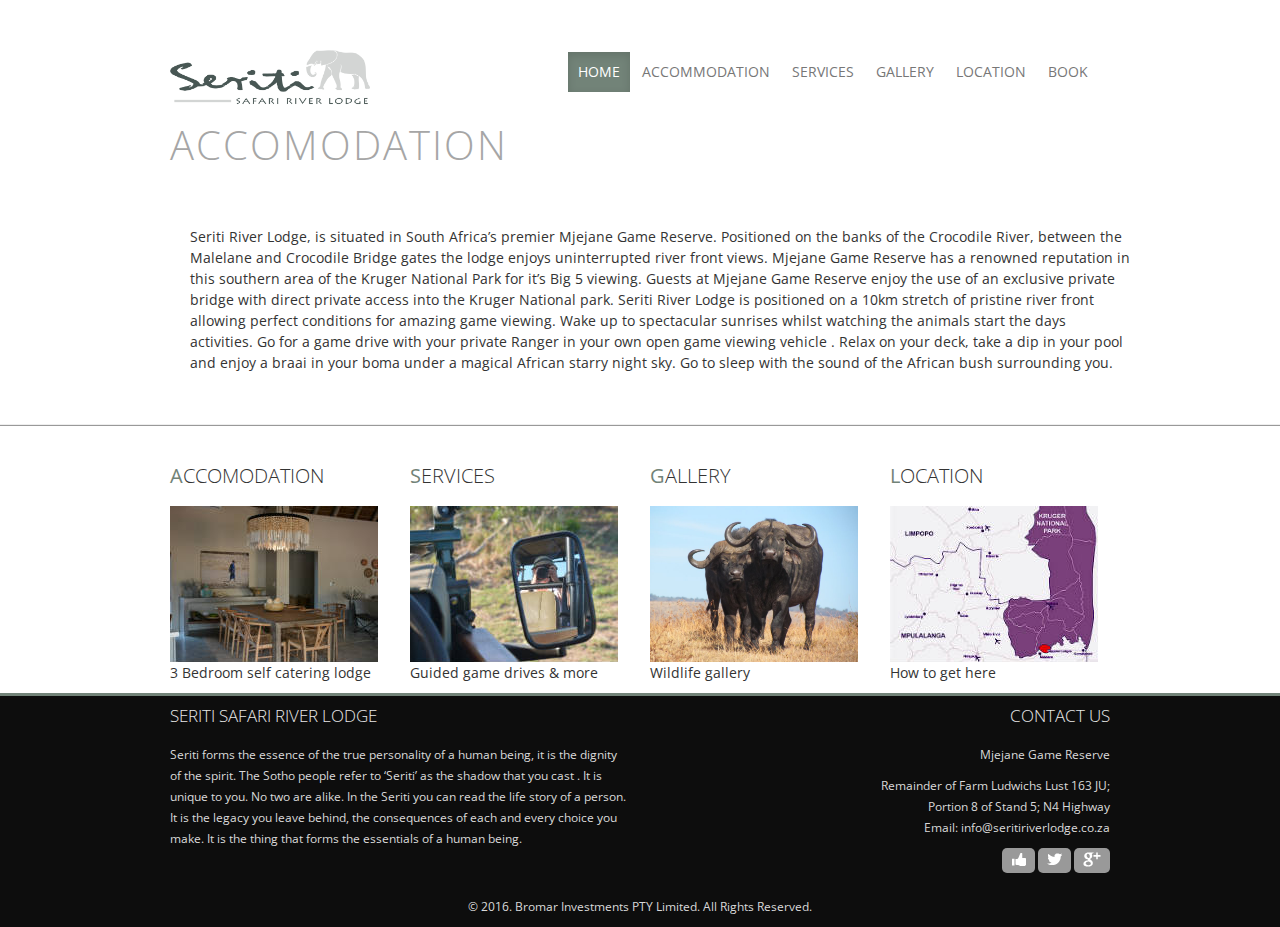
<file: rooms.html>
<!DOCTYPE html>
<html lang="en"><head>
	<meta http-equiv="content-type" content="text/html; charset=UTF-8">
    <meta charset="utf-8">
    <title>Seriti Safari River Lodge</title>
    <link href="images/favicon.ico" rel="icon" type="image/x-icon" />
    <meta name="viewport" content="width=device-width, initial-scale=1.0">
    <meta name="description" content="">
    <meta name="author" content="">
	

	<link rel="stylesheet" href="bootstrap/css/bootstrap.min.css" type="text/css">
	<link rel="stylesheet" href="bootstrap/css/bootstrap-responsive.min.css" type="text/css">
	<link rel="stylesheet" href="css/hotel.css" type="text/css">
	<link rel="stylesheet" href="css/hotel-responsive.css" type="text/css">

		<link rel="stylesheet" href="js/slider/default.css" type="text/css" media="screen" />
	<link rel="stylesheet" href="css/nivo-slider.css" type="text/css" media="screen" />
	<link rel="stylesheet" href="css/socialcount-with-icons.css" type="text/css" media="screen" />
	
	<style>
		div.ui-datepicker{
			font-size:11px;
		}
	</style>
		
    <!--[if lt IE 9]>
		<link rel="stylesheet" href="css/bootstrap_ie7.css" type="text/css">
		<script src="http://html5shim.googlecode.com/svn/trunk/html5.js"></script>
	<![endif]-->
	
</head>

<body>
	<style>
  body {
    padding-top: 50px;
  }
  @media (max-width: 980px) {
    body {
      padding-top: 20px;
    }
  }
</style>

		<div class="container-fluid">
		  <div class="row"><!-- start header -->
			<div class="span4 logo">
							<a href="index.html"><img src="images/seritilogocar.jpg" alt="" width="200" height="100"/></a>						
            </div>
					
					<div class="row">
					  <div class="span8 pull-right main_menu">
					    <div class="navbar">
					      <div class="container pull-right"> <a class="btn btn-navbar" data-toggle="collapse" data-target=".nav-collapse"> <span class="icon-bar"></span> <span class="icon-bar"></span> <span class="icon-bar"></span> </a>
					        <div class="nav-collapse">
					          <ul class="nav nav-pills">
					            <li class="active"><a href="index.html">Home</a></li>
					            <li class=""><a href="accomodation.html">Accommodation</a></li>
					            <li class=""><a href="services.html">Services</a></li>
					            <li class=""><a href="gallery.html">Gallery</a></li>
					            <li class=""><a href="map.html">Location</a></li>
					            <li class=""><a href="book-start.html">Book</a></li>
				              </ul>
				            </div>
					        <!-- /.nav-collapse -->
				          </div>
				        </div>
					    <!-- /navbar -->
				      </div>
						
					
					
				</div>
</div>

<!-- end header -->

<h2> Accomodation </h2>

<br>
        

	                
 <section class="margin-bottom">
		<div class="container-fluid">
			<div class="container">
				<p>Seriti River Lodge, is situated in South Africa’s premier Mjejane Game Reserve. Positioned on the banks of the Crocodile River, between the Malelane and Crocodile Bridge gates the lodge enjoys uninterrupted river front views. Mjejane Game Reserve has a renowned reputation in this southern area of the Kruger National Park for it’s Big 5 viewing. Guests at Mjejane Game Reserve enjoy the use of an exclusive private bridge with direct private access into the Kruger National park. Seriti River Lodge is positioned on a 10km stretch of pristine river front allowing perfect conditions for amazing game viewing. Wake up to spectacular sunrises whilst watching the animals start the days activities. Go for a game drive with your private Ranger in your own open game viewing vehicle . Relax on your deck, take a dip in your pool and enjoy a braai in your boma under a magical African starry night sky. Go to sleep with the sound of the African bush surrounding you.</p>
                <br/>
               </div>
<div class="container"> 

<!--- end of second row -->
              
		</div>
	</div>
	</section>
    
	
</div>	

<hr />
<div class="container-fluid">
<div class="row-fluid">
	
	<div class="span3">
	  <h3><span>A</span>ccomodation</h3>
	  <a href="rooms.html"><img src="images/208x156Accomodation.jpg" alt="" width="208" height="156" /></a>
	  <p>3 Bedroom self catering lodge</p>
	</div>	
    <div class="span3">
	  <h3><span>S</span>ervices</h3>
		<a href="facilities.html"><img src="images/208x156mommirror.jpg" alt="" width="208" height="156" /></a>
	  <p>Guided game drives &amp; more</p>
    </div>		
	<div class="span3">
		<h3><span>G</span>allery</h3>
		<a href="promotions.html"><img src="images/buffola.jpg" alt="" width="208" height="156" /></a>
	  <p>Wildlife gallery</p>
	</div>		
	<div class="span3">
	  <h3><span>L</span>ocation</h3>
		<a href="map.html"><img src="images/208x156map-kruger-parkpurple_4.jpg" alt="" width="208" height="156" /></a>
	  <p>How to get here</p>
	</div>
  			
	</div>
</div>
 <!-- /container -->

<footer>
	<div class="container-fluid">
	<div class="row footer_section_pre">

	<div class="span6">
		<h4>Seriti Safari river lodge<span class="line"></span></h4>
<p> Seriti forms the essence of the true personality of a human being, it is the dignity of the spirit. The Sotho people refer to ‘Seriti’ as the shadow that you cast . 
It is unique to you. No two are alike. In the Seriti you can read the life story of a person. It is the legacy you leave behind, the consequences of each and every choice you make.  It is the thing that forms the essentials of a human being. </p>

       
	</div>
	<div class="span6" style="text-align:Right">
	  <h4 style="text-align:Right">Contact us<span class="line"></span></h4>
		<p>Mjejane Game Reserve</p>
		<p>Remainder of Farm Ludwichs Lust 163 JU;<br />
		  Portion 8 of Stand 5; N4 Highway<br />
	    Email: info@seritiriverlodge.co.za</p>

		<ul data-facebook-action="recommend" data-url="#" class="socialcount socialcount-small recommend grade-a">
		  <li class="facebook"><a title="Share on Facebook" href="https://www.facebook.com/seritiriverlodge/"><span class="social-icon icon-facebook"></span><span class="count"></span></a></li>
			<li class="twitter"><a title="Share on Twitter" href="https://twitter.com/intent/tweet?text=#"><span class="social-icon icon-twitter"></span><span class="count"></span></a></li>
			<li class="googleplus"><a title="Share on Google Plus" href="https://plus.appsarea.com/share?url=#"><span class="social-icon icon-googleplus"></span><span class="count"></span></a></li>
		</ul>
		<br />
	</div>
    
     <div class="span12">
		<p class="copy" span 12 style="text-align:center">© 2016. Bromar Investments PTY Limited. All Rights Reserved.</p>
        </div>
</div>
	
	</div>
	
	
</footer>

	<script src="http://maps.google.com/maps/api/js?sensor=false"></script>
	<script type="text/javascript" src="js/jquery.js"></script>
	<script type="text/javascript" src="js/jquery-ui.js"></script>
	<script type="text/javascript" src="bootstrap/js/bootstrap.js"></script>
	<script type="text/javascript" src="js/jquery.nivo.slider.js"></script>
	<script type="text/javascript" src="js/socialcount.min.js"></script>
	<script src="js/jquery.quicksand.js" type="text/javascript"></script>

	<script type="text/javascript" src="js/global.js"></script>
</body>
</html>
</file>
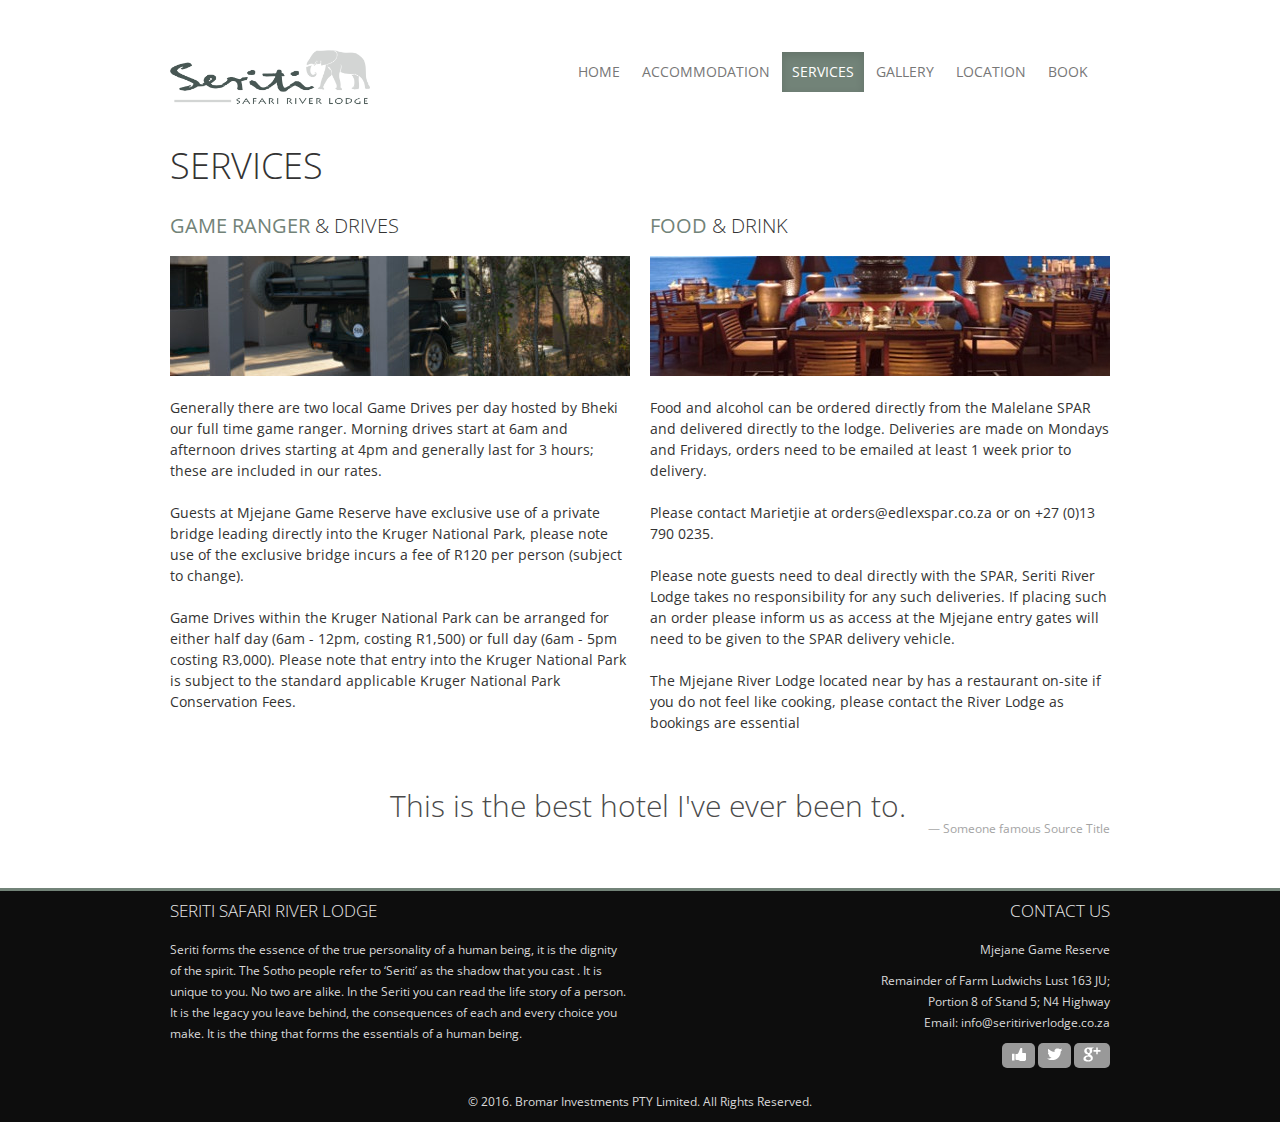
<file: services.html>
<!DOCTYPE html>
<html lang="en"><head>
	<meta http-equiv="content-type" content="text/html; charset=UTF-8">
    <meta charset="utf-8">
    <title>Hotel - Bootstrap</title>
    <meta name="viewport" content="width=device-width, initial-scale=1.0">
    <meta name="description" content="">
    <meta name="author" content="">
	

	<link rel="stylesheet" href="bootstrap/css/bootstrap.min.css" type="text/css">
	<link rel="stylesheet" href="bootstrap/css/bootstrap-responsive.min.css" type="text/css">
	<link rel="stylesheet" href="css/hotel.css" type="text/css">
	<link rel="stylesheet" href="css/hotel-responsive.css" type="text/css">

		<link rel="stylesheet" href="js/slider/default.css" type="text/css" media="screen" />
	<link rel="stylesheet" href="css/nivo-slider.css" type="text/css" media="screen" />
	<link rel="stylesheet" href="css/socialcount-with-icons.css" type="text/css" media="screen" />
	
<style>
		div.ui-datepicker{
			font-size:11px;
		}
	</style>
		
    <!--[if lt IE 9]>
		<link rel="stylesheet" href="css/bootstrap_ie7.css" type="text/css">
		<script src="http://html5shim.googlecode.com/svn/trunk/html5.js"></script>
	<![endif]-->
	
<!--The following script tag downloads a font from the Adobe Edge Web Fonts server for use within the web page. We recommend that you do not modify it.-->
<script>var __adobewebfontsappname__="dreamweaver"</script>
<script src="http://use.edgefonts.net/marck-script:n4:default.js" type="text/javascript"></script>
</head>

<body>
	
		
		<style>
  body {
    padding-top: 50px;
  }
  @media (max-width: 980px) {
    body {
      padding-top: 20px;
    }
  }
</style>

		<div class="container-fluid">
		  <div class="row"><!-- start header -->
			<div class="span4 logo">
							<a href="index.html"><img src="images/seritilogocar.jpg" alt="" width="200" height="100"/></a>						
            </div>
					
					<div class="row">
					  <div class="span8 pull-right main_menu">
					    <div class="navbar">
					      <div class="container pull-right"> <a class="btn btn-navbar" data-toggle="collapse" data-target=".nav-collapse"> <span class="icon-bar"></span> <span class="icon-bar"></span> <span class="icon-bar"></span> </a>
					        <div class="nav-collapse">
					          <ul class="nav nav-pills">
					            <li class=""><a href="index.html">Home</a></li>
					            <li class=""><a href="accomodation.html">Accommodation</a></li>
					            <li class="active"><a href="services.html">Services</a></li>
					            <li class=""><a href="gallery.html">Gallery</a></li>
					            <li class=""><a href="location.html">Location</a></li>
					            <li class=""><a href="book.html">Book</a></li>
				              </ul>
				            </div>
					        <!-- /.nav-collapse -->
				          </div>
				        </div>
					    <!-- /navbar -->
				      </div>
						
					
					
				</div>
</div>
<!-- end header --><div class="row">
	
	<div class="span12">	
	<br />
		<h1>Services</h1>
        

		<div class="row">
			
			<div class="span6">
			  <h3><span>Game&nbsp;Ranger </span> &amp; Drives</h3>
				<a href="services.html"><img src="images/460x120Truck.jpg" alt="" /></a>
			  <p> <br> Generally there are two local Game Drives per day hosted by Bheki our full time game ranger. Morning drives start at 6am and afternoon drives starting at 4pm and generally last for 3 hours; these are included in our rates.
<br> <br>
Guests at Mjejane Game Reserve have exclusive use of a private bridge leading directly into the Kruger National Park, please note use of the exclusive bridge incurs a fee of R120 per person (subject to change). <br> <br>Game Drives within the Kruger National Park can be arranged for either half day (6am - 12pm, costing R1,500) or full day (6am - 5pm costing R3,000). Please note that entry into the Kruger National Park is subject to the standard applicable Kruger National Park Conservation Fees. </p>
			</div>		
			
			<div class="span6">
			  <h3><span>Food </span>&amp; drink</h3>
				<a href="services.html"><img src="css/images/facilities/restaurant.jpg" alt="" /></a>
			  <p> <br>Food and alcohol can be ordered directly from the Malelane SPAR and delivered directly to the lodge. Deliveries are made on Mondays and Fridays,  orders need to be emailed at least 1 week prior to delivery.<br> <br> Please contact Marietjie at orders@edlexspar.co.za or on +27 (0)13 790 0235. <br><br>Please note guests need to deal directly with the SPAR, Seriti River Lodge takes no responsibility for any such deliveries. If placing such an order please inform us as access at the Mjejane entry gates will need to be given to the SPAR delivery vehicle.
<br> <br>
The Mjejane River Lodge located near by has a restaurant on-site if you do not feel like cooking, please contact the River Lodge as bookings are essential </p>
			</div>				
			
		</div>
		


		
	</div>
	
</div>

<div class="row">
	<div class="span12 what_people_say">
		<div id="quotes">
			<blockquote class="textItem" style="display: none;">
				<p>This is the best hotel I've ever been to.</p>
				<small>Someone famous <cite title="Source Title">Source Title</cite></small>
			</blockquote>			
			
			<blockquote class="textItem" style="display: none;">
				<p>The food is incredible.</p>
				<small>Someone famous <cite title="Source Title">Source Title</cite></small>
			</blockquote>			
			
			<blockquote class="textItem" style="display: none;">
				<p>Beyond All Expectations</p>
				<small>Someone famous <cite title="Source Title">Source Title</cite></small>
			</blockquote>
		</div>
	</div>	
</div>	</div> <!-- /container -->

<footer>
	<div class="container-fluid">
	<div class="row footer_section_pre">

	<div class="span6">
		<h4>Seriti Safari river lodge<span class="line"></span></h4>
<p> Seriti forms the essence of the true personality of a human being, it is the dignity of the spirit. The Sotho people refer to ‘Seriti’ as the shadow that you cast . 
It is unique to you. No two are alike. In the Seriti you can read the life story of a person. It is the legacy you leave behind, the consequences of each and every choice you make.  It is the thing that forms the essentials of a human being. </p>

       
	</div>
	<div class="span6" style="text-align:Right">
	  <h4 style="text-align:Right">Contact us<span class="line"></span></h4>
		<p>Mjejane Game Reserve</p>
		<p>Remainder of Farm Ludwichs Lust 163 JU;<br />
		  Portion 8 of Stand 5; N4 Highway<br />
	    Email: info@seritiriverlodge.co.za</p>

		<ul data-facebook-action="recommend" data-url="#" class="socialcount socialcount-small recommend grade-a">
		  <li class="facebook"><a title="Share on Facebook" href="https://www.facebook.com/seritiriverlodge/"><span class="social-icon icon-facebook"></span><span class="count"></span></a></li>
			<li class="twitter"><a title="Share on Twitter" href="https://twitter.com/intent/tweet?text=#"><span class="social-icon icon-twitter"></span><span class="count"></span></a></li>
			<li class="googleplus"><a title="Share on Google Plus" href="https://plus.appsarea.com/share?url=#"><span class="social-icon icon-googleplus"></span><span class="count"></span></a></li>
		</ul>
		<br />
	</div>
    
     <div class="span12">
		<p class="copy" span 12 style="text-align:center">© 2016. Bromar Investments PTY Limited. All Rights Reserved.</p>
        </div>
</div>
	
	</div>
	
	
</footer>


	<script src="http://maps.google.com/maps/api/js?sensor=false"></script>
	<script type="text/javascript" src="js/jquery.js"></script>
	<script type="text/javascript" src="js/jquery-ui.js"></script>
	<script type="text/javascript" src="bootstrap/js/bootstrap.js"></script>
	<script type="text/javascript" src="js/jquery.nivo.slider.js"></script>
	<script type="text/javascript" src="js/socialcount.min.js"></script>
	<script src="js/jquery.quicksand.js" type="text/javascript"></script>

	<script type="text/javascript" src="js/global.js"></script>
</body>
</html>
</file>
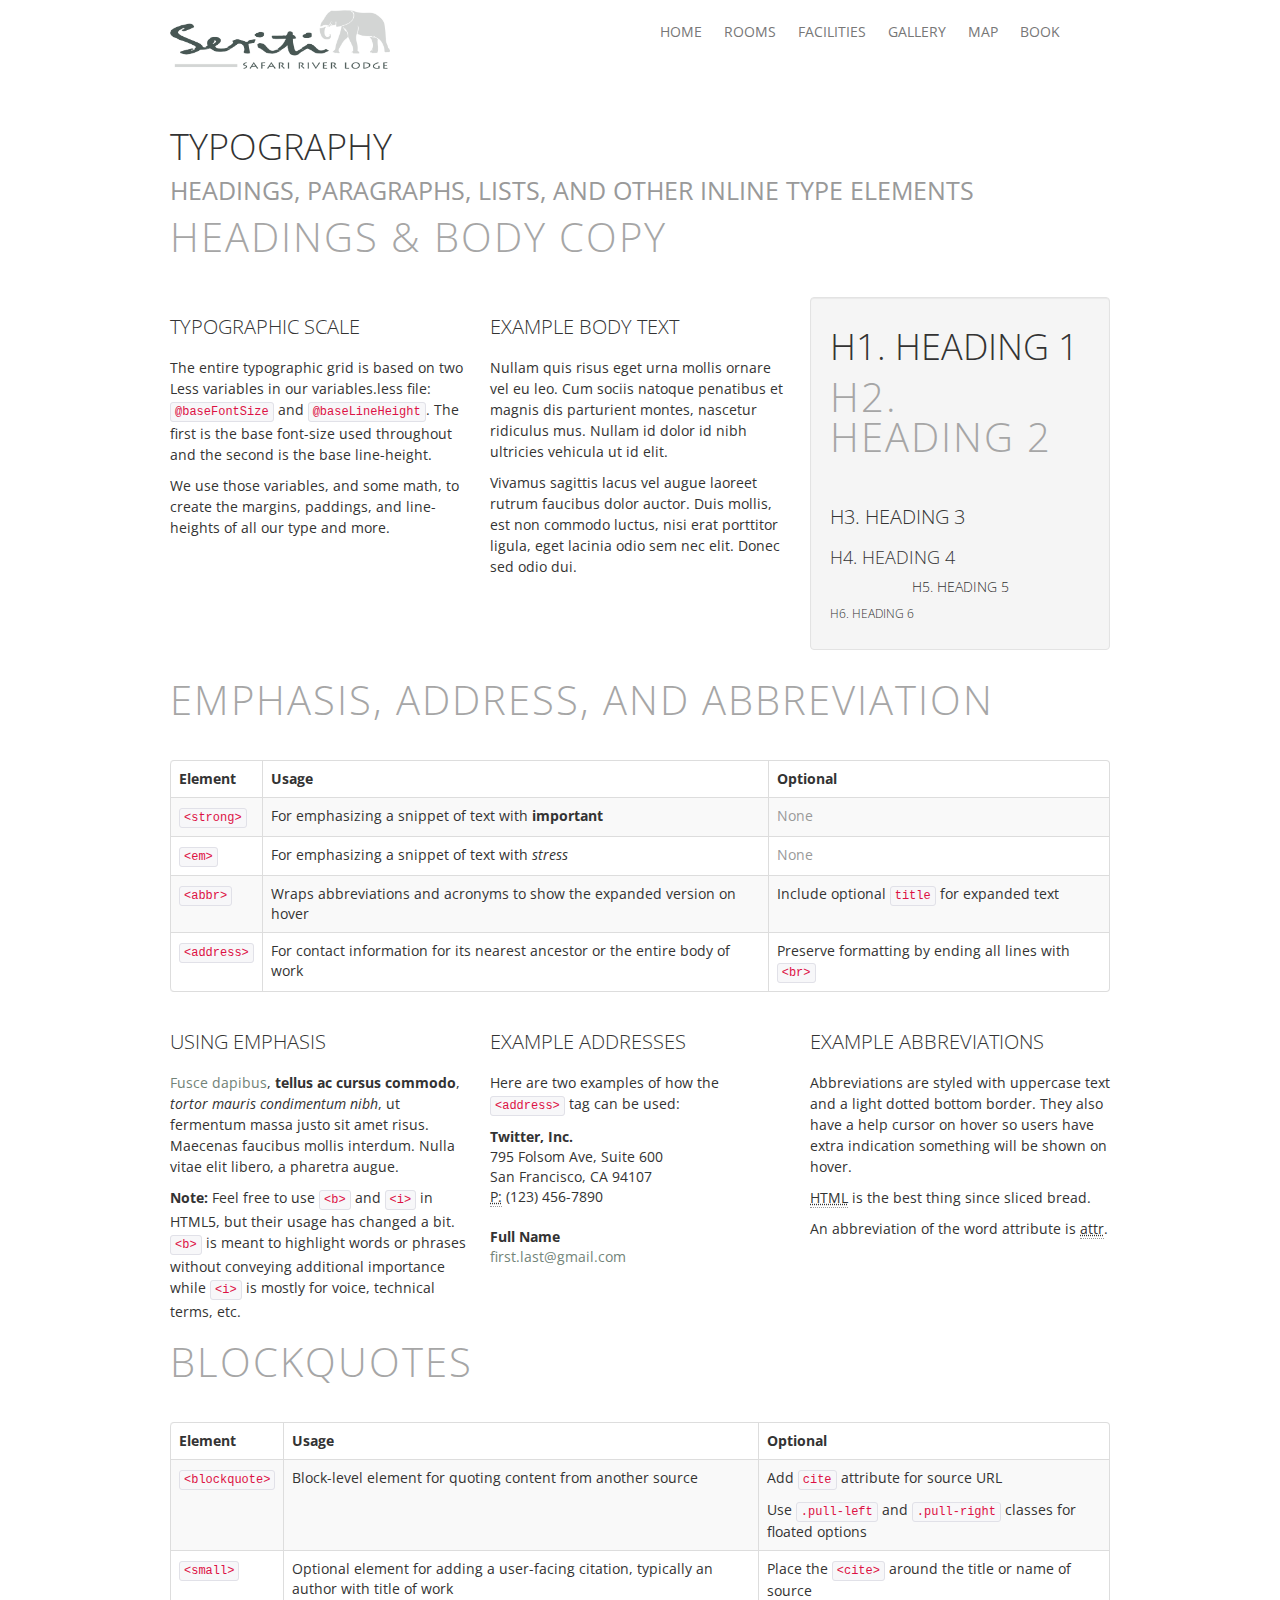
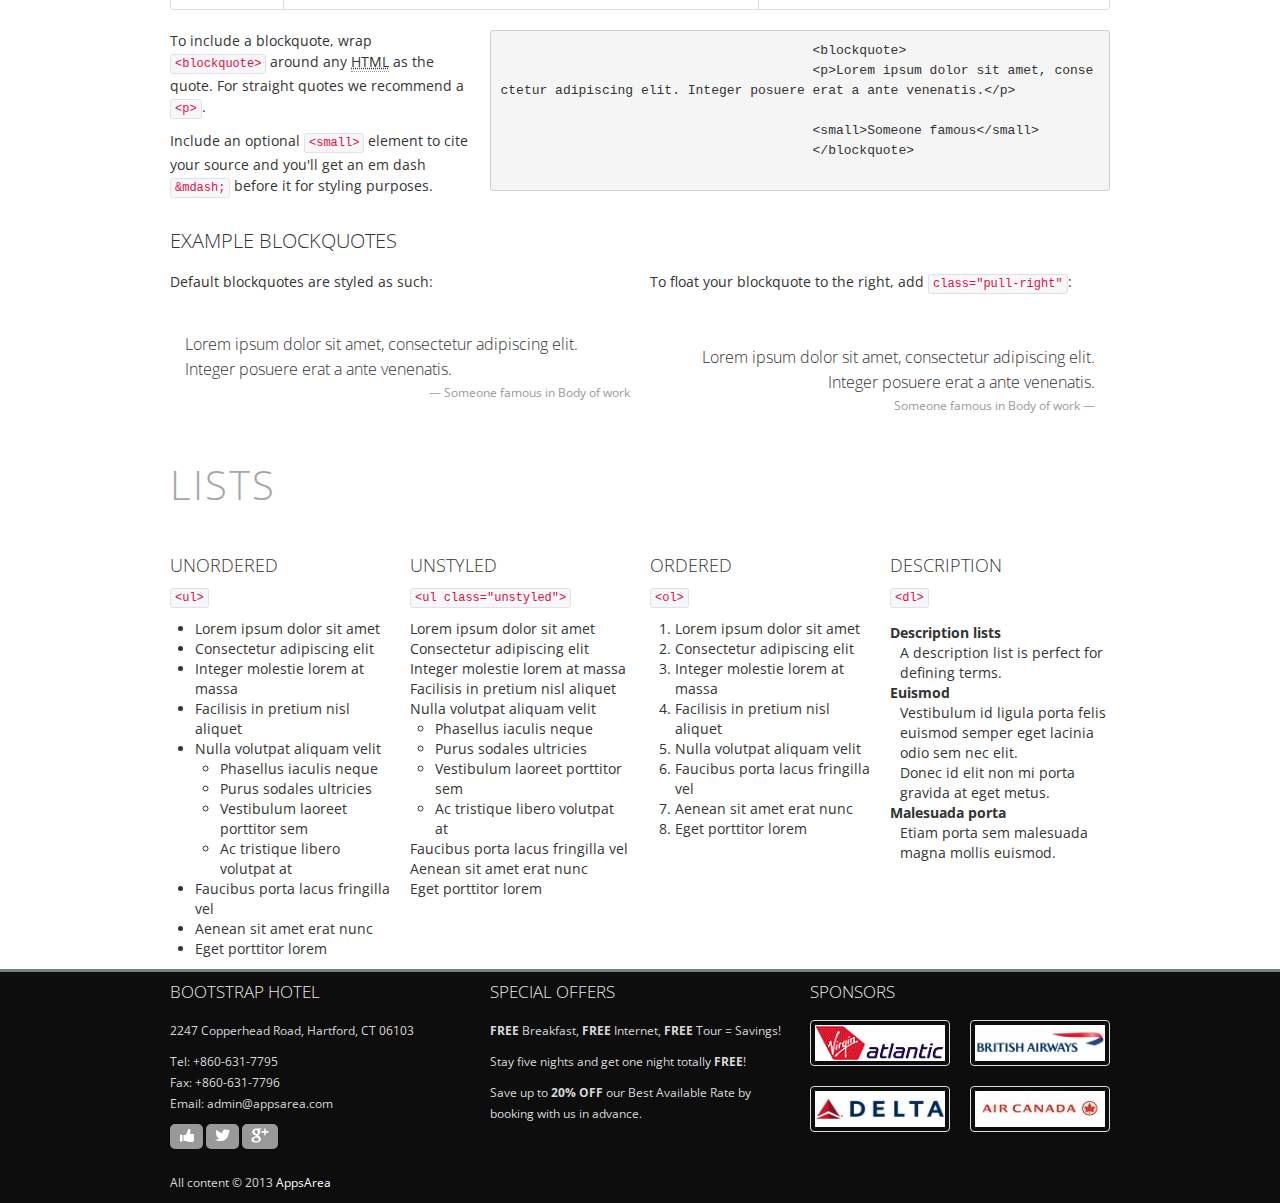
<file: typography.html>
<!DOCTYPE html>
<html lang="en"><head>
	<meta http-equiv="content-type" content="text/html; charset=UTF-8">
    <meta charset="utf-8">
    <title>Hotel - Bootstrap</title>
    <meta name="viewport" content="width=device-width, initial-scale=1.0">
    <meta name="description" content="">
    <meta name="author" content="">
	

	<link rel="stylesheet" href="bootstrap/css/bootstrap.min.css" type="text/css">
	<link rel="stylesheet" href="bootstrap/css/bootstrap-responsive.min.css" type="text/css">
	<link rel="stylesheet" href="css/hotel.css" type="text/css">
	<link rel="stylesheet" href="css/hotel-responsive.css" type="text/css">

		<link rel="stylesheet" href="js/slider/default.css" type="text/css" media="screen" />
	<link rel="stylesheet" href="css/nivo-slider.css" type="text/css" media="screen" />
	<link rel="stylesheet" href="css/socialcount-with-icons.css" type="text/css" media="screen" />
	
<style>
		div.ui-datepicker{
			font-size:11px;
		}
	</style>
		
    <!--[if lt IE 9]>
		<link rel="stylesheet" href="css/bootstrap_ie7.css" type="text/css">
		<script src="http://html5shim.googlecode.com/svn/trunk/html5.js"></script>
	<![endif]-->
	
<!--The following script tag downloads a font from the Adobe Edge Web Fonts server for use within the web page. We recommend that you do not modify it.-->
<script>var __adobewebfontsappname__="dreamweaver"</script>
<script src="http://use.edgefonts.net/marck-script:n4:default.js" type="text/javascript"></script>
</head>

<body>
	
		<div class="container-fluid">
			<div class="row"><!-- start header -->
				<div class="span5 logo">
					<a href="index.html">
					<div class="row">
						<div class="span3 logo"><img src="images/seritilogocar.jpg" alt=""/> </div>
					</div>
					</a>
				</div>		
				<div class="span6 pull-right main_menu">
					<div class="navbar">
						<div class="container">
							 <a class="btn btn-navbar" data-toggle="collapse" data-target=".nav-collapse">
								<span class="icon-bar"></span>
								<span class="icon-bar"></span>
								<span class="icon-bar"></span>
							</a>

							<div class="nav-collapse">
								<ul class="nav nav-pills">
									<li class=""><a href="index.html">Home</a></li>
									<li class=""><a href="rooms.html">Rooms</a></li>
									<li class=""><a href="facilities.html">Facilities</a></li>
									<li class=""><a href="gallery.html">Gallery</a></li>
									<li class=""><a href="map.html">Map</a></li>
									<li class=""><a href="book-start.html">Book</a></li>
								</ul>
							</div><!-- /.nav-collapse -->
						</div>
					</div><!-- /navbar -->
				</div>
			</div><!-- end header --><div class="row">
	
	<div class="span12">
		<br /><br />
			<h1>Typography <br /><small>Headings, paragraphs, lists, and other inline type elements</small></h1>
		
		<h2>Headings &amp; body copy</h2>
		
		<!-- Headings & Paragraph Copy -->
		<div class="row">
			<div class="span4">
				<h3>Typographic scale</h3>
				<p>The entire typographic grid is based on two Less variables in our variables.less file: <code>@baseFontSize</code> and <code>@baseLineHeight</code>. The first is the base font-size used throughout and the second is the base line-height.</p>
				
				<p>We use those variables, and some math, to create the margins, paddings, and line-heights of all our type and more.</p>
			</div>
			<div class="span4">
				<h3>Example body text</h3>
				<p>Nullam quis risus eget urna mollis ornare vel eu leo. Cum sociis natoque penatibus et magnis dis parturient montes, nascetur ridiculus mus. Nullam id dolor id nibh ultricies vehicula ut id elit.</p>
				<p>Vivamus sagittis lacus vel augue laoreet rutrum faucibus dolor auctor. Duis mollis, est non commodo luctus, nisi erat porttitor ligula, eget lacinia odio sem nec elit. Donec sed odio dui.</p>
			</div>
			
			<div class="span4">
				<div class="well">
					<h1>h1. Heading 1</h1>
					<h2>h2. Heading 2</h2>
					<h3>h3. Heading 3</h3>
					<h4>h4. Heading 4</h4>
					<h5>h5. Heading 5</h5>
					
					<h6>h6. Heading 6</h6>
				</div>
			</div>
		</div>
		
		<!-- Misc Elements -->
		<h2>Emphasis, address, and abbreviation</h2>
		<table class="table table-bordered table-striped">
			
			<thead>
				<tr>
					<th>Element</th>
					<th>Usage</th>
					<th>Optional</th>
				</tr>
			</thead>
			
			<tbody>
				<tr>
					<td>
						<code>&lt;strong&gt;</code>
					</td>
					<td>
						For emphasizing a snippet of text with <strong>important</strong>
						
					</td>
					<td>
						<span class="muted">None</span>
					</td>
				</tr>
				<tr>
					<td>
						<code>&lt;em&gt;</code>
						
					</td>
					<td>
						For emphasizing a snippet of text with <em>stress</em>
					</td>
					<td>
						<span class="muted">None</span>
					</td>
					
				</tr>
				<tr>
					<td>
						<code>&lt;abbr&gt;</code>
					</td>
					<td>
						Wraps abbreviations and acronyms to show the expanded version on hover
					</td>
					<td>
						
						Include optional <code>title</code> for expanded text
					</td>
				</tr>
				<tr>
					<td>
						<code>&lt;address&gt;</code>
					</td>
					
					<td>
						For contact information for its nearest ancestor or the entire body of work
					</td>
					<td>
						Preserve formatting by ending all lines with <code>&lt;br&gt;</code>
					</td>
				</tr>
			</tbody>
			
		</table>
		
		<div class="row">
			<div class="span4">
				<h3>Using emphasis</h3>
				<p><a href="#">Fusce dapibus</a>, <strong>tellus ac cursus commodo</strong>, <em>tortor mauris condimentum nibh</em>, ut fermentum massa justo sit amet risus. Maecenas faucibus mollis interdum. Nulla vitae elit libero, a pharetra augue.</p>
				
				<p><strong>Note:</strong> Feel free to use <code>&lt;b&gt;</code> and <code>&lt;i&gt;</code> in HTML5, but their usage has changed a bit. <code>&lt;b&gt;</code> is meant to highlight words or phrases without conveying additional importance while <code>&lt;i&gt;</code> is mostly for voice, technical terms, etc.</p>
				
			</div>
			<div class="span4">
				<h3>Example addresses</h3>
				<p>Here are two examples of how the <code>&lt;address&gt;</code> tag can be used:</p>
				<address>
					<strong>Twitter, Inc.</strong><br>
					
					795 Folsom Ave, Suite 600<br>
					San Francisco, CA 94107<br>
					<abbr title="Phone">P:</abbr> (123) 456-7890
				</address>
				<address>
					<strong>Full Name</strong><br>
					<a href="mailto:#">first.last@gmail.com</a>
					
				</address>
			</div>
			<div class="span4">
				<h3>Example abbreviations</h3>
				<p>Abbreviations are styled with uppercase text and a light dotted bottom border. They also have a help cursor on hover so users have extra indication something will be shown on hover.</p>
				<p><abbr title="HyperText Markup Language">HTML</abbr> is the best thing since sliced bread.</p>
				
				<p>An abbreviation of the word attribute is <abbr title="attribute">attr</abbr>.</p>
			</div>
		</div>
		
		
		<!-- Blockquotes -->
		<h2>Blockquotes</h2>
		<table class="table table-bordered table-striped">
			
			<thead>
				<tr>
					<th>Element</th>
					<th>Usage</th>
					<th>Optional</th>
				</tr>
			</thead>
			
			<tbody>
				<tr>
					<td>
						<code>&lt;blockquote&gt;</code>
					</td>
					<td>
						Block-level element for quoting content from another source
					</td>
					<td>
						
						<p>Add <code>cite</code> attribute for source URL</p>
						Use <code>.pull-left</code> and <code>.pull-right</code> classes for floated options
					</td>
				</tr>
				
				<tr>
					<td>
						<code>&lt;small&gt;</code>
					</td>
					<td>
						Optional element for adding a user-facing citation, typically an author with title of work
					</td>
					<td>
						Place the <code>&lt;cite&gt;</code> around the title or name of source
					</td>
					
				</tr>
			</tbody>
		</table>
		<div class="row">
			<div class="span4">
				<p>To include a blockquote, wrap <code>&lt;blockquote&gt;</code> around any <abbr title="HyperText Markup Language">HTML</abbr> as the quote. For straight quotes we recommend a <code>&lt;p&gt;</code>.</p>
				
				<p>Include an optional <code>&lt;small&gt;</code> element to cite your source and you'll get an em dash <code>&amp;mdash;</code> before it for styling purposes.</p>
			</div>
			<div class="span8">
				<pre class="prettyprint linenums">
					&lt;blockquote&gt;
					&lt;p&gt;Lorem ipsum dolor sit amet, consectetur adipiscing elit. Integer posuere erat a ante venenatis.&lt;/p&gt;
					
					&lt;small&gt;Someone famous&lt;/small&gt;
					&lt;/blockquote&gt;
				</pre>
			</div>
		</div><!--/row-->
		
		<h3>Example blockquotes</h3>
		<div class="row">
			
			<div class="span6">
				<p>Default blockquotes are styled as such:</p>
				<blockquote>
					<p>Lorem ipsum dolor sit amet, consectetur adipiscing elit. Integer posuere erat a ante venenatis.</p>
					<small>Someone famous in <cite title="">Body of work</cite></small>
				</blockquote>
			</div>
			
			<div class="span6">
				<p>To float your blockquote to the right, add <code>class="pull-right"</code>:</p>
				<blockquote class="pull-right">
					<p>Lorem ipsum dolor sit amet, consectetur adipiscing elit. Integer posuere erat a ante venenatis.</p>
					<small>Someone famous in <cite title="">Body of work</cite></small>
				</blockquote>
				
			</div>
		</div>
		
		
		<!-- Lists -->
		<h2>Lists</h2>
		<div class="row">
			<div class="span3">
				<h4>Unordered</h4>
				
				<p><code>&lt;ul&gt;</code></p>
				<ul>
					<li>Lorem ipsum dolor sit amet</li>
					<li>Consectetur adipiscing elit</li>
					<li>Integer molestie lorem at massa</li>
					<li>Facilisis in pretium nisl aliquet</li>
					
					<li>Nulla volutpat aliquam velit
						<ul>
							<li>Phasellus iaculis neque</li>
							<li>Purus sodales ultricies</li>
							<li>Vestibulum laoreet porttitor sem</li>
							<li>Ac tristique libero volutpat at</li>
						</ul>
						
					</li>
					<li>Faucibus porta lacus fringilla vel</li>
					<li>Aenean sit amet erat nunc</li>
					<li>Eget porttitor lorem</li>
				</ul>
			</div>
			<div class="span3">
				
				<h4>Unstyled</h4>
				<p><code>&lt;ul class="unstyled"&gt;</code></p>
				<ul class="unstyled">
					<li>Lorem ipsum dolor sit amet</li>
					<li>Consectetur adipiscing elit</li>
					<li>Integer molestie lorem at massa</li>
					
					<li>Facilisis in pretium nisl aliquet</li>
					<li>Nulla volutpat aliquam velit
						<ul>
							<li>Phasellus iaculis neque</li>
							<li>Purus sodales ultricies</li>
							<li>Vestibulum laoreet porttitor sem</li>
							<li>Ac tristique libero volutpat at</li>
							
						</ul>
					</li>
					<li>Faucibus porta lacus fringilla vel</li>
					<li>Aenean sit amet erat nunc</li>
					<li>Eget porttitor lorem</li>
				</ul>
			</div>
			
			<div class="span3">
				<h4>Ordered</h4>
				<p><code>&lt;ol&gt;</code></p>
				<ol>
					<li>Lorem ipsum dolor sit amet</li>
					<li>Consectetur adipiscing elit</li>
					<li>Integer molestie lorem at massa</li>
					
					<li>Facilisis in pretium nisl aliquet</li>
					<li>Nulla volutpat aliquam velit</li>
					<li>Faucibus porta lacus fringilla vel</li>
					<li>Aenean sit amet erat nunc</li>
					<li>Eget porttitor lorem</li>
				</ol>
				
			</div>
			<div class="span3">
				<h4>Description</h4>
				<p><code>&lt;dl&gt;</code></p>
				<dl>
					<dt>Description lists</dt>
					<dd>A description list is perfect for defining terms.</dd>
					
					<dt>Euismod</dt>
					<dd>Vestibulum id ligula porta felis euismod semper eget lacinia odio sem nec elit.</dd>
					<dd>Donec id elit non mi porta gravida at eget metus.</dd>
					<dt>Malesuada porta</dt>
					<dd>Etiam porta sem malesuada magna mollis euismod.</dd>
				</dl>
				
			</div>
		</div><!-- /row -->
		
	</div>
	
</div></div> <!-- /container -->

<footer>
	<div class="container">
	<div class="row footer_section_pre">

	<div class="span4">
		<h4>Bootstrap Hotel<span class="line"></span></h4>

		<p>2247 Copperhead Road, Hartford, CT 06103</p>
		<p>Tel: +860-631-7795<br />Fax: +860-631-7796  <br />Email: admin@appsarea.com  </p>

		<ul data-facebook-action="recommend" data-url="#" class="socialcount socialcount-small recommend grade-a">
			<li class="facebook"><a title="Share on Facebook" href="https://www.facebook.com/sharer/sharer.php?u=#"><span class="social-icon icon-facebook"></span><span class="count"></span></a></li>
			<li class="twitter"><a title="Share on Twitter" href="https://twitter.com/intent/tweet?text=#"><span class="social-icon icon-twitter"></span><span class="count"></span></a></li>
			<li class="googleplus"><a title="Share on Google Plus" href="https://plus.appsarea.com/share?url=#"><span class="social-icon icon-googleplus"></span><span class="count"></span></a></li>
		</ul>
		<br />
		<p class="copy">All content &copy; 2013 <a href="http://appsarea.com/">AppsArea</a></p>

	</div>
	<div class="span4">
		<h4>Special offers<span class="line"></span></h4>
		<p><b>FREE</b> Breakfast, <b>FREE</b> Internet, <b>FREE</b> Tour = Savings!</p>
		<p>Stay five nights and get one night totally <b>FREE</b>!</p>
		<p>Save up to <b>20% OFF</b> our Best Available Rate by booking with us in advance.</p>
	</div>
	<div class="span4">
		<h4>Sponsors<span class="line"></span></h4>
		    <ul class="thumbnails">
				<li class="span2">
					<div class="thumbnail">
						<img src="css/images/airlines/virgin4.gif" alt="">
					</div>
				</li>				
				<li class="span2">
					<div class="thumbnail">
						<img src="css/images/airlines/ba2.gif" alt="">
					</div>
				</li>				
				<li class="span2">
					<div class="thumbnail">
						<img src="css/images/airlines/delta3.gif" alt="">
					</div>
				</li>										
				<li class="span2">
					<div class="thumbnail">
						<img src="css/images/airlines/ac_white.jpg" alt="">
					</div>
				</li>
				

			</ul>
	</div>
	</div>
	
	</div>
	
	
</footer>

	<script src="http://maps.google.com/maps/api/js?sensor=false"></script>
	<script type="text/javascript" src="js/jquery.js"></script>
	<script type="text/javascript" src="js/jquery-ui.js"></script>
	<script type="text/javascript" src="bootstrap/js/bootstrap.js"></script>
	<script type="text/javascript" src="js/jquery.nivo.slider.js"></script>
	<script type="text/javascript" src="js/socialcount.min.js"></script>
	<script src="js/jquery.quicksand.js" type="text/javascript"></script>

	<script type="text/javascript" src="js/global.js"></script>
</body>
</html>
</file>
<file: css/hotel.css>
/*@white: #C2C2C2;*/
@import url('http://fonts.googleapis.com/css?family=Open+Sans:400,700,300&amp;subset=latin,cyrillic,greek');
article,
aside,
details,
figcaption,
figure,
footer,
header,
hgroup,
nav,
section {
  display: block;
}
audio,
canvas,
video {
  display: inline-block;
  *display: inline;
  *zoom: 1;
}
audio:not([controls]) {
  display: none;
}
html {
  font-size: 100%;
  -webkit-text-size-adjust: 100%;
  -ms-text-size-adjust: 100%;
}
a:focus {
  outline: thin dotted #333;
  outline: 5px auto -webkit-focus-ring-color;
  outline-offset: -2px;
}
a:hover,
a:active {
  outline: 0;
}
sub,
sup {
  position: relative;
  font-size: 75%;
  line-height: 0;
  vertical-align: baseline;
}
sup {
  top: -0.5em;
}
sub {
  bottom: -0.25em;
}
img {
  /* Responsive images (ensure images don't scale beyond their parents) */

  max-width: 100%;
  /* Part 1: Set a maxium relative to the parent */

  width: auto\9;
  /* IE7-8 need help adjusting responsive images */

  height: auto;
  /* Part 2: Scale the height according to the width, otherwise you get stretching */

  vertical-align: middle;
  border: 0;
  -ms-interpolation-mode: bicubic;
}
#map_canvas img,
.google-maps img {
  max-width: none;
}
button,
input,
select,
textarea {
  margin: 0;
  font-size: 100%;
  vertical-align: middle;
}
button,
input {
  *overflow: visible;
  line-height: normal;
}
button::-moz-focus-inner,
input::-moz-focus-inner {
  padding: 0;
  border: 0;
}
button,
html input[type="button"],
input[type="reset"],
input[type="submit"] {
  -webkit-appearance: button;
  cursor: pointer;
}
label,
select,
button,
input[type="button"],
input[type="reset"],
input[type="submit"],
input[type="radio"],
input[type="checkbox"] {
  cursor: pointer;
}
input[type="search"] {
  -webkit-box-sizing: content-box;
  -moz-box-sizing: content-box;
  box-sizing: content-box;
  -webkit-appearance: textfield;
}
input[type="search"]::-webkit-search-decoration,
input[type="search"]::-webkit-search-cancel-button {
  -webkit-appearance: none;
}
textarea {
  overflow: auto;
  vertical-align: top;
}
@media print {
  * {
    text-shadow: none !important;
    color: #000 !important;
    background: transparent !important;
    box-shadow: none !important;
  }
  a,
  a:visited {
    text-decoration: underline;
  }
  a[href]:after {
    content: " (" attr(href) ")";
  }
  abbr[title]:after {
    content: " (" attr(title) ")";
  }
  .ir a:after,
  a[href^="javascript:"]:after,
  a[href^="#"]:after {
    content: "";
  }
  pre,
  blockquote {
    border: 1px solid #999;
    page-break-inside: avoid;
  }
  thead {
    display: table-header-group;
  }
  tr,
  img {
    page-break-inside: avoid;
  }
  img {
    max-width: 100% !important;
  }
  @page  {
    margin: 0.5cm;
  }
  p,
  h2,
  h3 {
    orphans: 3;
    widows: 3;
  }
  h2,
  h3 {
    page-break-after: avoid;
  }
}
/*@white: #C2C2C2;*/
/*@red:                   #9d261d;*/
.clearfix {
  *zoom: 1;
}
.clearfix:before,
.clearfix:after {
  display: table;
  content: "";
  line-height: 0;
}
.clearfix:after {
  clear: both;
}
.hide-text {
  font: 0/0 a;
  color: transparent;
  text-shadow: none;
  background-color: transparent;
  border: 0;
}
.input-block-level {
  display: block;
  width: 100%;
  min-height: 30px;
  -webkit-box-sizing: border-box;
  -moz-box-sizing: border-box;
  box-sizing: border-box;
}
body {
  margin: 0;
  font-family: "Open Sans", Helvetica, Arial, sans-serif;
  font-size: 14px;
  line-height: 20px;
  color: #333333;
  background-color: #ffffff;
}
a {
  color: rgba(114,131,120,1);
  text-decoration: none;
}
a:hover {
  color: #6e0a04;
  text-decoration: underline;
}
.img-rounded {
  -webkit-border-radius: 6px;
  -moz-border-radius: 6px;
  border-radius: 6px;
}
.img-polaroid {
  padding: 4px;
  background-color: #fff;
  border: 1px solid #ccc;
  border: 1px solid rgba(0, 0, 0, 0.2);
  -webkit-box-shadow: 0 1px 3px rgba(0, 0, 0, 0.1);
  -moz-box-shadow: 0 1px 3px rgba(0, 0, 0, 0.1);
  box-shadow: 0 1px 3px rgba(0, 0, 0, 0.1);
}
.img-circle {
  -webkit-border-radius: 500px;
  -moz-border-radius: 500px;
  border-radius: 500px;
}
.row {
  margin-left: -20px;
  *zoom: 1;
}
.row:before,
.row:after {
  display: table;
  content: "";
  line-height: 0;
}
.row:after {
  clear: both;
}
[class*="span"] {
  float: left;
  min-height: 1px;
  margin-left: 20px;
}
.container,
.navbar-static-top .container,
.navbar-fixed-top .container,
.navbar-fixed-bottom .container {
  width: 940px;
}
.span12 {
  width: 940px;
}
.span11 {
  width: 860px;
}
.span10 {
  width: 780px;
}
.span9 {
  width: 700px;
}
.span8 {
  width: 620px;
}
.span7 {
  width: 540px;
}
.span6 {
  width: 460px;
}
.span5 {
  width: 380px;
}
.span4 {
  width: 300px;
}
.span3 {
  width: 220px;
}
.span2 {
  width: 140px;
}
.span1 {
  width: 60px;
}
.offset12 {
  margin-left: 980px;
}
.offset11 {
  margin-left: 900px;
}
.offset10 {
  margin-left: 820px;
}
.offset9 {
  margin-left: 740px;
}
.offset8 {
  margin-left: 660px;
}
.offset7 {
  margin-left: 580px;
}
.offset6 {
  margin-left: 500px;
}
.offset5 {
  margin-left: 420px;
}
.offset4 {
  margin-left: 340px;
}
.offset3 {
  margin-left: 260px;
}
.offset2 {
  margin-left: 180px;
}
.offset1 {
  margin-left: 100px;
}
.row-fluid {
  width: 100%;
  *zoom: 1;
}
.row-fluid:before,
.row-fluid:after {
  display: table;
  content: "";
  line-height: 0;
}
.row-fluid:after {
  clear: both;
}
.row-fluid [class*="span"] {
  display: block;
  width: 100%;
  min-height: 30px;
  -webkit-box-sizing: border-box;
  -moz-box-sizing: border-box;
  box-sizing: border-box;
  float: left;
  margin-left: 2.127659574468085%;
  *margin-left: 2.074468085106383%;
}
.row-fluid [class*="span"]:first-child {
  margin-left: 0;
}
.row-fluid .controls-row [class*="span"] + [class*="span"] {
  margin-left: 2.127659574468085%;
}
.row-fluid .span12 {
  width: 100%;
  *width: 99.94680851063829%;
}
.row-fluid .span11 {
  width: 91.48936170212765%;
  *width: 91.43617021276594%;
}
.row-fluid .span10 {
  width: 82.97872340425532%;
  *width: 82.92553191489361%;
}
.row-fluid .span9 {
  width: 74.46808510638297%;
  *width: 74.41489361702126%;
}
.row-fluid .span8 {
  width: 65.95744680851064%;
  *width: 65.90425531914893%;
}
.row-fluid .span7 {
  width: 57.44680851063829%;
  *width: 57.39361702127659%;
}
.row-fluid .span6 {
  width: 48.93617021276595%;
  *width: 48.88297872340425%;
}
.row-fluid .span5 {
  width: 40.42553191489362%;
  *width: 40.37234042553192%;
}
.row-fluid .span4 {
  width: 31.914893617021278%;
  *width: 31.861702127659576%;
}
.row-fluid .span3 {
  width: 23.404255319148934%;
  *width: 23.351063829787233%;
}
.row-fluid .span2 {
  width: 14.893617021276595%;
  *width: 14.840425531914894%;
}
.row-fluid .span1 {
  width: 6.382978723404255%;
  *width: 6.329787234042553%;
}
.row-fluid .offset12 {
  margin-left: 104.25531914893617%;
  *margin-left: 104.14893617021275%;
}
.row-fluid .offset12:first-child {
  margin-left: 102.12765957446808%;
  *margin-left: 102.02127659574467%;
}
.row-fluid .offset11 {
  margin-left: 95.74468085106382%;
  *margin-left: 95.6382978723404%;
}
.row-fluid .offset11:first-child {
  margin-left: 93.61702127659574%;
  *margin-left: 93.51063829787232%;
}
.row-fluid .offset10 {
  margin-left: 87.23404255319149%;
  *margin-left: 87.12765957446807%;
}
.row-fluid .offset10:first-child {
  margin-left: 85.1063829787234%;
  *margin-left: 84.99999999999999%;
}
.row-fluid .offset9 {
  margin-left: 78.72340425531914%;
  *margin-left: 78.61702127659572%;
}
.row-fluid .offset9:first-child {
  margin-left: 76.59574468085106%;
  *margin-left: 76.48936170212764%;
}
.row-fluid .offset8 {
  margin-left: 70.2127659574468%;
  *margin-left: 70.10638297872339%;
}
.row-fluid .offset8:first-child {
  margin-left: 68.08510638297872%;
  *margin-left: 67.9787234042553%;
}
.row-fluid .offset7 {
  margin-left: 61.70212765957446%;
  *margin-left: 61.59574468085106%;
}
.row-fluid .offset7:first-child {
  margin-left: 59.574468085106375%;
  *margin-left: 59.46808510638297%;
}
.row-fluid .offset6 {
  margin-left: 53.191489361702125%;
  *margin-left: 53.085106382978715%;
}
.row-fluid .offset6:first-child {
  margin-left: 51.063829787234035%;
  *margin-left: 50.95744680851063%;
}
.row-fluid .offset5 {
  margin-left: 44.68085106382979%;
  *margin-left: 44.57446808510638%;
}
.row-fluid .offset5:first-child {
  margin-left: 42.5531914893617%;
  *margin-left: 42.4468085106383%;
}
.row-fluid .offset4 {
  margin-left: 36.170212765957444%;
  *margin-left: 36.06382978723405%;
}
.row-fluid .offset4:first-child {
  margin-left: 34.04255319148936%;
  *margin-left: 33.93617021276596%;
}
.row-fluid .offset3 {
  margin-left: 27.659574468085104%;
  *margin-left: 27.5531914893617%;
}
.row-fluid .offset3:first-child {
  margin-left: 25.53191489361702%;
  *margin-left: 25.425531914893618%;
}
.row-fluid .offset2 {
  margin-left: 19.148936170212764%;
  *margin-left: 19.04255319148936%;
}
.row-fluid .offset2:first-child {
  margin-left: 17.02127659574468%;
  *margin-left: 16.914893617021278%;
}
.row-fluid .offset1 {
  margin-left: 10.638297872340425%;
  *margin-left: 10.53191489361702%;
}
.row-fluid .offset1:first-child {
  margin-left: 8.51063829787234%;
  *margin-left: 8.404255319148938%;
}
[class*="span"].hide,
.row-fluid [class*="span"].hide {
  display: none;
}
[class*="span"].pull-right,
.row-fluid [class*="span"].pull-right {
  float: right;
}
.container {
  margin-right: auto;
  margin-left: auto;
  *zoom: 1;
}
.container:before,
.container:after {
  display: table;
  content: "";
  line-height: 0;
}
.container:after {
  clear: both;
}
.container-fluid {
  padding-right: 20px;
  padding-left: 20px;
  *zoom: 1;
}
.container-fluid:before,
.container-fluid:after {
  display: table;
  content: "";
  line-height: 0;
}
.container-fluid:after {
  clear: both;
}
p {
  margin: 0 0 10px;
}
.lead {
  margin-bottom: 20px;
  font-size: 21px;
  font-weight: 200;
  line-height: 30px;
}
small {
  font-size: 85%;
}
strong {
  font-weight: bold;
}
em {
  font-style: italic;
}
cite {
  font-style: normal;
}
.muted {
  color: #999999;
}
a.muted:hover {
  color: #808080;
}
.text-warning {
  color: #c09853;
}
a.text-warning:hover {
  color: #a47e3c;
}
.text-error {
  color: #b94a48;
}
a.text-error:hover {
  color: #953b39;
}
.text-info {
  color: #3a87ad;
}
a.text-info:hover {
  color: #2d6987;
}
.text-success {
  color: #468847;
}
a.text-success:hover {
  color: #356635;
}
h1,
h2,
h3,
h4,
h5,
h6 {
  margin: 10px 0;
  font-family: inherit;
  font-weight: 100;
  line-height: 20px;
  color: inherit;
  text-rendering: optimizelegibility;
}
h1 small,
h2 small,
h3 small,
h4 small,
h5 small,
h6 small {
  font-weight: normal;
  line-height: 1;
  color: #999999;
}
h1,
h2,
h3 {
  line-height: 40px;
}
h1 {
  font-size: 38.5px;
}
h2 {
  font-size: 31.5px;
}
h3 {
  font-size: 24.5px;
}
h4 {
  font-size: 17.5px;
}
h5 {
  font-size: 14px;
}
h6 {
  font-size: 11.9px;
}
h1 small {
  font-size: 24.5px;
}
h2 small {
  font-size: 17.5px;
}
h3 small {
  font-size: 14px;
}
h4 small {
  font-size: 14px;
}
.page-header {
  padding-bottom: 9px;
  margin: 20px 0 30px;
  border-bottom: 1px solid #eeeeee;
}
ul,
ol {
  padding: 0;
  margin: 0 0 10px 25px;
}
ul ul,
ul ol,
ol ol,
ol ul {
  margin-bottom: 0;
}
li {
  line-height: 20px;
}
ul.unstyled,
ol.unstyled {
  margin-left: 0;
  list-style: none;
}
ul.inline,
ol.inline {
  margin-left: 0;
  list-style: none;
}
ul.inline  > li,
ol.inline  > li {
  display: inline-block;
  padding-left: 5px;
  padding-right: 5px;
}
dl {
  margin-bottom: 20px;
}
dt,
dd {
  line-height: 20px;
}
dt {
  font-weight: bold;
}
dd {
  margin-left: 10px;
}
.dl-horizontal {
  *zoom: 1;
}
.dl-horizontal:before,
.dl-horizontal:after {
  display: table;
  content: "";
  line-height: 0;
}
.dl-horizontal:after {
  clear: both;
}
.dl-horizontal dt {
  float: left;
  width: 160px;
  clear: left;
  text-align: right;
  overflow: hidden;
  text-overflow: ellipsis;
  white-space: nowrap;
}
.dl-horizontal dd {
  margin-left: 180px;
}
hr {
  margin: 20px 0;
  border: 0;
  border-top: 1px solid #eeeeee;
  border-bottom: 1px solid #ffffff;
}
abbr[title],
abbr[data-original-title] {
  cursor: help;
  border-bottom: 1px dotted #999999;
}
abbr.initialism {
  font-size: 90%;
  text-transform: uppercase;
}
blockquote {
  padding: 0 0 0 15px;
  margin: 0 0 20px;
  border-left: 5px solid #eeeeee;
}
blockquote p {
  margin-bottom: 0;
  font-size: 16px;
  font-weight: 300;
  line-height: 25px;
}
blockquote small {
  display: block;
  line-height: 20px;
  color: #999999;
}
blockquote small:before {
  content: '\2014 \00A0';
}
blockquote.pull-right {
  float: right;
  padding-right: 15px;
  padding-left: 0;
  border-right: 5px solid #eeeeee;
  border-left: 0;
}
blockquote.pull-right p,
blockquote.pull-right small {
  text-align: right;
}
blockquote.pull-right small:before {
  content: '';
}
blockquote.pull-right small:after {
  content: '\00A0 \2014';
}
q:before,
q:after,
blockquote:before,
blockquote:after {
  content: "";
}
address {
  display: block;
  margin-bottom: 20px;
  font-style: normal;
  line-height: 20px;
}
code,
pre {
  padding: 0 3px 2px;
  font-family: Monaco, Menlo, Consolas, "Courier New", monospace;
  font-size: 12px;
  color: #333333;
  -webkit-border-radius: 3px;
  -moz-border-radius: 3px;
  border-radius: 3px;
}
code {
  padding: 2px 4px;
  color: #d14;
  background-color: #f7f7f9;
  border: 1px solid #e1e1e8;
  white-space: nowrap;
}
pre {
  display: block;
  padding: 9.5px;
  margin: 0 0 10px;
  font-size: 13px;
  line-height: 20px;
  word-break: break-all;
  word-wrap: break-word;
  white-space: pre;
  white-space: pre-wrap;
  background-color: #f5f5f5;
  border: 1px solid #ccc;
  border: 1px solid rgba(0, 0, 0, 0.15);
  -webkit-border-radius: 4px;
  -moz-border-radius: 4px;
  border-radius: 4px;
}
pre.prettyprint {
  margin-bottom: 20px;
}
pre code {
  padding: 0;
  color: inherit;
  white-space: pre;
  white-space: pre-wrap;
  background-color: transparent;
  border: 0;
}
.pre-scrollable {
  max-height: 340px;
  overflow-y: scroll;
}
form {
  margin: 0 0 20px;
}
fieldset {
  padding: 0;
  margin: 0;
  border: 0;
}
legend {
  display: block;
  width: 100%;
  padding: 0;
  margin-bottom: 20px;
  font-size: 21px;
  line-height: 40px;
  color: #333333;
  border: 0;
  border-bottom: 1px solid #e5e5e5;
}
legend small {
  font-size: 15px;
  color: #999999;
}
label,
input,
button,
select,
textarea {
  font-size: 14px;
  font-weight: normal;
  line-height: 20px;
}
input,
button,
select,
textarea {
  font-family: "Open Sans", Helvetica, Arial, sans-serif;
}
label {
  display: block;
  margin-bottom: 5px;
}
select,
textarea,
input[type="text"],
input[type="password"],
input[type="datetime"],
input[type="datetime-local"],
input[type="date"],
input[type="month"],
input[type="time"],
input[type="week"],
input[type="number"],
input[type="email"],
input[type="url"],
input[type="search"],
input[type="tel"],
input[type="color"],
.uneditable-input {
  display: inline-block;
  height: 20px;
  padding: 4px 6px;
  margin-bottom: 10px;
  font-size: 14px;
  line-height: 20px;
  color: #555555;
  -webkit-border-radius: 3px;
  -moz-border-radius: 3px;
  border-radius: 3px;
  vertical-align: middle;
}
input,
textarea,
.uneditable-input {
  width: 206px;
}
textarea {
  height: auto;
}
textarea,
input[type="text"],
input[type="password"],
input[type="datetime"],
input[type="datetime-local"],
input[type="date"],
input[type="month"],
input[type="time"],
input[type="week"],
input[type="number"],
input[type="email"],
input[type="url"],
input[type="search"],
input[type="tel"],
input[type="color"],
.uneditable-input {
  background-color: #ffffff;
  border: 1px solid #cccccc;
  -webkit-box-shadow: inset 0 1px 1px rgba(0, 0, 0, 0.075);
  -moz-box-shadow: inset 0 1px 1px rgba(0, 0, 0, 0.075);
  box-shadow: inset 0 1px 1px rgba(0, 0, 0, 0.075);
  -webkit-transition: border linear .2s, box-shadow linear .2s;
  -moz-transition: border linear .2s, box-shadow linear .2s;
  -o-transition: border linear .2s, box-shadow linear .2s;
  transition: border linear .2s, box-shadow linear .2s;
}
textarea:focus,
input[type="text"]:focus,
input[type="password"]:focus,
input[type="datetime"]:focus,
input[type="datetime-local"]:focus,
input[type="date"]:focus,
input[type="month"]:focus,
input[type="time"]:focus,
input[type="week"]:focus,
input[type="number"]:focus,
input[type="email"]:focus,
input[type="url"]:focus,
input[type="search"]:focus,
input[type="tel"]:focus,
input[type="color"]:focus,
.uneditable-input:focus {
  border-color: rgba(82, 168, 236, 0.8);
  outline: 0;
  outline: thin dotted \9;
  /* IE6-9 */

  -webkit-box-shadow: inset 0 1px 1px rgba(0,0,0,.075), 0 0 8px rgba(82,168,236,.6);
  -moz-box-shadow: inset 0 1px 1px rgba(0,0,0,.075), 0 0 8px rgba(82,168,236,.6);
  box-shadow: inset 0 1px 1px rgba(0,0,0,.075), 0 0 8px rgba(82,168,236,.6);
}
input[type="radio"],
input[type="checkbox"] {
  margin: 4px 0 0;
  *margin-top: 0;
  /* IE7 */

  margin-top: 1px \9;
  /* IE8-9 */

  line-height: normal;
}
input[type="file"],
input[type="image"],
input[type="submit"],
input[type="reset"],
input[type="button"],
input[type="radio"],
input[type="checkbox"] {
  width: auto;
}
select,
input[type="file"] {
  height: 30px;
  /* In IE7, the height of the select element cannot be changed by height, only font-size */

  *margin-top: 4px;
  /* For IE7, add top margin to align select with labels */

  line-height: 30px;
}
select {
  width: 220px;
  border: 1px solid #cccccc;
  background-color: #ffffff;
}
select[multiple],
select[size] {
  height: auto;
}
select:focus,
input[type="file"]:focus,
input[type="radio"]:focus,
input[type="checkbox"]:focus {
  outline: thin dotted #333;
  outline: 5px auto -webkit-focus-ring-color;
  outline-offset: -2px;
}
.uneditable-input,
.uneditable-textarea {
  color: #999999;
  background-color: #fcfcfc;
  border-color: #cccccc;
  -webkit-box-shadow: inset 0 1px 2px rgba(0, 0, 0, 0.025);
  -moz-box-shadow: inset 0 1px 2px rgba(0, 0, 0, 0.025);
  box-shadow: inset 0 1px 2px rgba(0, 0, 0, 0.025);
  cursor: not-allowed;
}
.uneditable-input {
  overflow: hidden;
  white-space: nowrap;
}
.uneditable-textarea {
  width: auto;
  height: auto;
}
input:-moz-placeholder,
textarea:-moz-placeholder {
  color: #999999;
}
input:-ms-input-placeholder,
textarea:-ms-input-placeholder {
  color: #999999;
}
input::-webkit-input-placeholder,
textarea::-webkit-input-placeholder {
  color: #999999;
}
.radio,
.checkbox {
  min-height: 20px;
  padding-left: 20px;
}
.radio input[type="radio"],
.checkbox input[type="checkbox"] {
  float: left;
  margin-left: -20px;
}
.controls > .radio:first-child,
.controls > .checkbox:first-child {
  padding-top: 5px;
}
.radio.inline,
.checkbox.inline {
  display: inline-block;
  padding-top: 5px;
  margin-bottom: 0;
  vertical-align: middle;
}
.radio.inline + .radio.inline,
.checkbox.inline + .checkbox.inline {
  margin-left: 10px;
}
.input-mini {
  width: 60px;
}
.input-small {
  width: 90px;
}
.input-medium {
  width: 150px;
}
.input-large {
  width: 210px;
}
.input-xlarge {
  width: 270px;
}
.input-xxlarge {
  width: 530px;
}
input[class*="span"],
select[class*="span"],
textarea[class*="span"],
.uneditable-input[class*="span"],
.row-fluid input[class*="span"],
.row-fluid select[class*="span"],
.row-fluid textarea[class*="span"],
.row-fluid .uneditable-input[class*="span"] {
  float: none;
  margin-left: 0;
}
.input-append input[class*="span"],
.input-append .uneditable-input[class*="span"],
.input-prepend input[class*="span"],
.input-prepend .uneditable-input[class*="span"],
.row-fluid input[class*="span"],
.row-fluid select[class*="span"],
.row-fluid textarea[class*="span"],
.row-fluid .uneditable-input[class*="span"],
.row-fluid .input-prepend [class*="span"],
.row-fluid .input-append [class*="span"] {
  display: inline-block;
}
input,
textarea,
.uneditable-input {
  margin-left: 0;
}
.controls-row [class*="span"] + [class*="span"] {
  margin-left: 20px;
}
input.span12, textarea.span12, .uneditable-input.span12 {
  width: 926px;
}
input.span11, textarea.span11, .uneditable-input.span11 {
  width: 846px;
}
input.span10, textarea.span10, .uneditable-input.span10 {
  width: 766px;
}
input.span9, textarea.span9, .uneditable-input.span9 {
  width: 686px;
}
input.span8, textarea.span8, .uneditable-input.span8 {
  width: 606px;
}
input.span7, textarea.span7, .uneditable-input.span7 {
  width: 526px;
}
input.span6, textarea.span6, .uneditable-input.span6 {
  width: 446px;
}
input.span5, textarea.span5, .uneditable-input.span5 {
  width: 366px;
}
input.span4, textarea.span4, .uneditable-input.span4 {
  width: 286px;
}
input.span3, textarea.span3, .uneditable-input.span3 {
  width: 206px;
}
input.span2, textarea.span2, .uneditable-input.span2 {
  width: 126px;
}
input.span1, textarea.span1, .uneditable-input.span1 {
  width: 46px;
}
.controls-row {
  *zoom: 1;
}
.controls-row:before,
.controls-row:after {
  display: table;
  content: "";
  line-height: 0;
}
.controls-row:after {
  clear: both;
}
.controls-row [class*="span"],
.row-fluid .controls-row [class*="span"] {
  float: left;
}
.controls-row .checkbox[class*="span"],
.controls-row .radio[class*="span"] {
  padding-top: 5px;
}
input[disabled],
select[disabled],
textarea[disabled],
input[readonly],
select[readonly],
textarea[readonly] {
  cursor: not-allowed;
  background-color: #eeeeee;
}
input[type="radio"][disabled],
input[type="checkbox"][disabled],
input[type="radio"][readonly],
input[type="checkbox"][readonly] {
  background-color: transparent;
}
.control-group.warning .control-label,
.control-group.warning .help-block,
.control-group.warning .help-inline {
  color: #c09853;
}
.control-group.warning .checkbox,
.control-group.warning .radio,
.control-group.warning input,
.control-group.warning select,
.control-group.warning textarea {
  color: #c09853;
}
.control-group.warning input,
.control-group.warning select,
.control-group.warning textarea {
  border-color: #c09853;
  -webkit-box-shadow: inset 0 1px 1px rgba(0, 0, 0, 0.075);
  -moz-box-shadow: inset 0 1px 1px rgba(0, 0, 0, 0.075);
  box-shadow: inset 0 1px 1px rgba(0, 0, 0, 0.075);
}
.control-group.warning input:focus,
.control-group.warning select:focus,
.control-group.warning textarea:focus {
  border-color: #a47e3c;
  -webkit-box-shadow: inset 0 1px 1px rgba(0, 0, 0, 0.075), 0 0 6px #dbc59e;
  -moz-box-shadow: inset 0 1px 1px rgba(0, 0, 0, 0.075), 0 0 6px #dbc59e;
  box-shadow: inset 0 1px 1px rgba(0, 0, 0, 0.075), 0 0 6px #dbc59e;
}
.control-group.warning .input-prepend .add-on,
.control-group.warning .input-append .add-on {
  color: #c09853;
  background-color: #fcf8e3;
  border-color: #c09853;
}
.control-group.error .control-label,
.control-group.error .help-block,
.control-group.error .help-inline {
  color: #b94a48;
}
.control-group.error .checkbox,
.control-group.error .radio,
.control-group.error input,
.control-group.error select,
.control-group.error textarea {
  color: #b94a48;
}
.control-group.error input,
.control-group.error select,
.control-group.error textarea {
  border-color: #b94a48;
  -webkit-box-shadow: inset 0 1px 1px rgba(0, 0, 0, 0.075);
  -moz-box-shadow: inset 0 1px 1px rgba(0, 0, 0, 0.075);
  box-shadow: inset 0 1px 1px rgba(0, 0, 0, 0.075);
}
.control-group.error input:focus,
.control-group.error select:focus,
.control-group.error textarea:focus {
  border-color: #953b39;
  -webkit-box-shadow: inset 0 1px 1px rgba(0, 0, 0, 0.075), 0 0 6px #d59392;
  -moz-box-shadow: inset 0 1px 1px rgba(0, 0, 0, 0.075), 0 0 6px #d59392;
  box-shadow: inset 0 1px 1px rgba(0, 0, 0, 0.075), 0 0 6px #d59392;
}
.control-group.error .input-prepend .add-on,
.control-group.error .input-append .add-on {
  color: #b94a48;
  background-color: #f2dede;
  border-color: #b94a48;
}
.control-group.success .control-label,
.control-group.success .help-block,
.control-group.success .help-inline {
  color: #468847;
}
.control-group.success .checkbox,
.control-group.success .radio,
.control-group.success input,
.control-group.success select,
.control-group.success textarea {
  color: #468847;
}
.control-group.success input,
.control-group.success select,
.control-group.success textarea {
  border-color: #468847;
  -webkit-box-shadow: inset 0 1px 1px rgba(0, 0, 0, 0.075);
  -moz-box-shadow: inset 0 1px 1px rgba(0, 0, 0, 0.075);
  box-shadow: inset 0 1px 1px rgba(0, 0, 0, 0.075);
}
.control-group.success input:focus,
.control-group.success select:focus,
.control-group.success textarea:focus {
  border-color: #356635;
  -webkit-box-shadow: inset 0 1px 1px rgba(0, 0, 0, 0.075), 0 0 6px #7aba7b;
  -moz-box-shadow: inset 0 1px 1px rgba(0, 0, 0, 0.075), 0 0 6px #7aba7b;
  box-shadow: inset 0 1px 1px rgba(0, 0, 0, 0.075), 0 0 6px #7aba7b;
}
.control-group.success .input-prepend .add-on,
.control-group.success .input-append .add-on {
  color: #468847;
  background-color: #dff0d8;
  border-color: #468847;
}
.control-group.info .control-label,
.control-group.info .help-block,
.control-group.info .help-inline {
  color: #3a87ad;
}
.control-group.info .checkbox,
.control-group.info .radio,
.control-group.info input,
.control-group.info select,
.control-group.info textarea {
  color: #3a87ad;
}
.control-group.info input,
.control-group.info select,
.control-group.info textarea {
  border-color: #3a87ad;
  -webkit-box-shadow: inset 0 1px 1px rgba(0, 0, 0, 0.075);
  -moz-box-shadow: inset 0 1px 1px rgba(0, 0, 0, 0.075);
  box-shadow: inset 0 1px 1px rgba(0, 0, 0, 0.075);
}
.control-group.info input:focus,
.control-group.info select:focus,
.control-group.info textarea:focus {
  border-color: #2d6987;
  -webkit-box-shadow: inset 0 1px 1px rgba(0, 0, 0, 0.075), 0 0 6px #7ab5d3;
  -moz-box-shadow: inset 0 1px 1px rgba(0, 0, 0, 0.075), 0 0 6px #7ab5d3;
  box-shadow: inset 0 1px 1px rgba(0, 0, 0, 0.075), 0 0 6px #7ab5d3;
}
.control-group.info .input-prepend .add-on,
.control-group.info .input-append .add-on {
  color: #3a87ad;
  background-color: #d9edf7;
  border-color: #3a87ad;
}
input:focus:invalid,
textarea:focus:invalid,
select:focus:invalid {
  color: #b94a48;
  border-color: #ee5f5b;
}
input:focus:invalid:focus,
textarea:focus:invalid:focus,
select:focus:invalid:focus {
  border-color: #e9322d;
  -webkit-box-shadow: 0 0 6px #f8b9b7;
  -moz-box-shadow: 0 0 6px #f8b9b7;
  box-shadow: 0 0 6px #f8b9b7;
}
.form-actions {
  padding: 19px 20px 20px;
  margin-top: 20px;
  margin-bottom: 20px;
  background-color: #f5f5f5;
  border-top: 1px solid #e5e5e5;
  *zoom: 1;
}
.form-actions:before,
.form-actions:after {
  display: table;
  content: "";
  line-height: 0;
}
.form-actions:after {
  clear: both;
}
.help-block,
.help-inline {
  color: #595959;
}
.help-block {
  display: block;
  margin-bottom: 10px;
}
.help-inline {
  display: inline-block;
  *display: inline;
  /* IE7 inline-block hack */

  *zoom: 1;
  vertical-align: middle;
  padding-left: 5px;
}
.input-append,
.input-prepend {
  margin-bottom: 5px;
  font-size: 0;
  white-space: nowrap;
}
.input-append input,
.input-prepend input,
.input-append select,
.input-prepend select,
.input-append .uneditable-input,
.input-prepend .uneditable-input,
.input-append .dropdown-menu,
.input-prepend .dropdown-menu {
  font-size: 14px;
}
.input-append input,
.input-prepend input,
.input-append select,
.input-prepend select,
.input-append .uneditable-input,
.input-prepend .uneditable-input {
  position: relative;
  margin-bottom: 0;
  *margin-left: 0;
  vertical-align: top;
  -webkit-border-radius: 0 3px 3px 0;
  -moz-border-radius: 0 3px 3px 0;
  border-radius: 0 3px 3px 0;
}
.input-append input:focus,
.input-prepend input:focus,
.input-append select:focus,
.input-prepend select:focus,
.input-append .uneditable-input:focus,
.input-prepend .uneditable-input:focus {
  z-index: 2;
}
.input-append .add-on,
.input-prepend .add-on {
  display: inline-block;
  width: auto;
  height: 20px;
  min-width: 16px;
  padding: 4px 5px;
  font-size: 14px;
  font-weight: normal;
  line-height: 20px;
  text-align: center;
  text-shadow: 0 1px 0 #ffffff;
  background-color: #eeeeee;
  border: 1px solid #ccc;
}
.input-append .add-on,
.input-prepend .add-on,
.input-append .btn,
.input-prepend .btn,
.input-append .btn-group > .dropdown-toggle,
.input-prepend .btn-group > .dropdown-toggle {
  vertical-align: top;
  -webkit-border-radius: 0;
  -moz-border-radius: 0;
  border-radius: 0;
}
.input-append .active,
.input-prepend .active {
  background-color: #a9dba9;
  border-color: #46a546;
}
.input-prepend .add-on,
.input-prepend .btn {
  margin-right: -1px;
}
.input-prepend .add-on:first-child,
.input-prepend .btn:first-child {
  -webkit-border-radius: 3px 0 0 3px;
  -moz-border-radius: 3px 0 0 3px;
  border-radius: 3px 0 0 3px;
}
.input-append input,
.input-append select,
.input-append .uneditable-input {
  -webkit-border-radius: 3px 0 0 3px;
  -moz-border-radius: 3px 0 0 3px;
  border-radius: 3px 0 0 3px;
}
.input-append input + .btn-group .btn:last-child,
.input-append select + .btn-group .btn:last-child,
.input-append .uneditable-input + .btn-group .btn:last-child {
  -webkit-border-radius: 0 3px 3px 0;
  -moz-border-radius: 0 3px 3px 0;
  border-radius: 0 3px 3px 0;
}
.input-append .add-on,
.input-append .btn,
.input-append .btn-group {
  margin-left: -1px;
}
.input-append .add-on:last-child,
.input-append .btn:last-child,
.input-append .btn-group:last-child > .dropdown-toggle {
  -webkit-border-radius: 0 3px 3px 0;
  -moz-border-radius: 0 3px 3px 0;
  border-radius: 0 3px 3px 0;
}
.input-prepend.input-append input,
.input-prepend.input-append select,
.input-prepend.input-append .uneditable-input {
  -webkit-border-radius: 0;
  -moz-border-radius: 0;
  border-radius: 0;
}
.input-prepend.input-append input + .btn-group .btn,
.input-prepend.input-append select + .btn-group .btn,
.input-prepend.input-append .uneditable-input + .btn-group .btn {
  -webkit-border-radius: 0 3px 3px 0;
  -moz-border-radius: 0 3px 3px 0;
  border-radius: 0 3px 3px 0;
}
.input-prepend.input-append .add-on:first-child,
.input-prepend.input-append .btn:first-child {
  margin-right: -1px;
  -webkit-border-radius: 3px 0 0 3px;
  -moz-border-radius: 3px 0 0 3px;
  border-radius: 3px 0 0 3px;
}
.input-prepend.input-append .add-on:last-child,
.input-prepend.input-append .btn:last-child {
  margin-left: -1px;
  -webkit-border-radius: 0 3px 3px 0;
  -moz-border-radius: 0 3px 3px 0;
  border-radius: 0 3px 3px 0;
}
.input-prepend.input-append .btn-group:first-child {
  margin-left: 0;
}
input.search-query {
  padding-right: 14px;
  padding-right: 4px \9;
  padding-left: 14px;
  padding-left: 4px \9;
  /* IE7-8 doesn't have border-radius, so don't indent the padding */

  margin-bottom: 0;
  -webkit-border-radius: 15px;
  -moz-border-radius: 15px;
  border-radius: 15px;
}
/* Allow for input prepend/append in search forms */
.form-search .input-append .search-query,
.form-search .input-prepend .search-query {
  -webkit-border-radius: 0;
  -moz-border-radius: 0;
  border-radius: 0;
}
.form-search .input-append .search-query {
  -webkit-border-radius: 14px 0 0 14px;
  -moz-border-radius: 14px 0 0 14px;
  border-radius: 14px 0 0 14px;
}
.form-search .input-append .btn {
  -webkit-border-radius: 0 14px 14px 0;
  -moz-border-radius: 0 14px 14px 0;
  border-radius: 0 14px 14px 0;
}
.form-search .input-prepend .search-query {
  -webkit-border-radius: 0 14px 14px 0;
  -moz-border-radius: 0 14px 14px 0;
  border-radius: 0 14px 14px 0;
}
.form-search .input-prepend .btn {
  -webkit-border-radius: 14px 0 0 14px;
  -moz-border-radius: 14px 0 0 14px;
  border-radius: 14px 0 0 14px;
}
.form-search input,
.form-inline input,
.form-horizontal input,
.form-search textarea,
.form-inline textarea,
.form-horizontal textarea,
.form-search select,
.form-inline select,
.form-horizontal select,
.form-search .help-inline,
.form-inline .help-inline,
.form-horizontal .help-inline,
.form-search .uneditable-input,
.form-inline .uneditable-input,
.form-horizontal .uneditable-input,
.form-search .input-prepend,
.form-inline .input-prepend,
.form-horizontal .input-prepend,
.form-search .input-append,
.form-inline .input-append,
.form-horizontal .input-append {
  display: inline-block;
  *display: inline;
  /* IE7 inline-block hack */

  *zoom: 1;
  margin-bottom: 0;
  vertical-align: middle;
}
.form-search .hide,
.form-inline .hide,
.form-horizontal .hide {
  display: none;
}
.form-search label,
.form-inline label,
.form-search .btn-group,
.form-inline .btn-group {
  display: inline-block;
}
.form-search .input-append,
.form-inline .input-append,
.form-search .input-prepend,
.form-inline .input-prepend {
  margin-bottom: 0;
}
.form-search .radio,
.form-search .checkbox,
.form-inline .radio,
.form-inline .checkbox {
  padding-left: 0;
  margin-bottom: 0;
  vertical-align: middle;
}
.form-search .radio input[type="radio"],
.form-search .checkbox input[type="checkbox"],
.form-inline .radio input[type="radio"],
.form-inline .checkbox input[type="checkbox"] {
  float: left;
  margin-right: 3px;
  margin-left: 0;
}
.control-group {
  margin-bottom: 10px;
}
legend + .control-group {
  margin-top: 20px;
  -webkit-margin-top-collapse: separate;
}
.form-horizontal .control-group {
  margin-bottom: 20px;
  *zoom: 1;
}
.form-horizontal .control-group:before,
.form-horizontal .control-group:after {
  display: table;
  content: "";
  line-height: 0;
}
.form-horizontal .control-group:after {
  clear: both;
}
.form-horizontal .control-label {
  float: left;
  width: 160px;
  padding-top: 5px;
  text-align: right;
}
.form-horizontal .controls {
  *display: inline-block;
  *padding-left: 20px;
  margin-left: 180px;
  *margin-left: 0;
}
.form-horizontal .controls:first-child {
  *padding-left: 180px;
}
.form-horizontal .help-block {
  margin-bottom: 0;
}
.form-horizontal input + .help-block,
.form-horizontal select + .help-block,
.form-horizontal textarea + .help-block,
.form-horizontal .uneditable-input + .help-block,
.form-horizontal .input-prepend + .help-block,
.form-horizontal .input-append + .help-block {
  margin-top: 10px;
}
.form-horizontal .form-actions {
  padding-left: 180px;
}
table {
  max-width: 100%;
  background-color: transparent;
  border-collapse: collapse;
  border-spacing: 0;
}
.table {
  width: 100%;
  margin-bottom: 20px;
}
.table th,
.table td {
  padding: 8px;
  line-height: 20px;
  text-align: left;
  vertical-align: top;
  border-top: 1px solid #dddddd;
}
.table th {
  font-weight: bold;
}
.table thead th {
  vertical-align: bottom;
}
.table caption + thead tr:first-child th,
.table caption + thead tr:first-child td,
.table colgroup + thead tr:first-child th,
.table colgroup + thead tr:first-child td,
.table thead:first-child tr:first-child th,
.table thead:first-child tr:first-child td {
  border-top: 0;
}
.table tbody + tbody {
  border-top: 2px solid #dddddd;
}
.table .table {
  background-color: #ffffff;
}
.table-condensed th,
.table-condensed td {
  padding: 4px 5px;
}
.table-bordered {
  border: 1px solid #dddddd;
  border-collapse: separate;
  *border-collapse: collapse;
  border-left: 0;
  -webkit-border-radius: 4px;
  -moz-border-radius: 4px;
  border-radius: 4px;
}
.table-bordered th,
.table-bordered td {
  border-left: 1px solid #dddddd;
}
.table-bordered caption + thead tr:first-child th,
.table-bordered caption + tbody tr:first-child th,
.table-bordered caption + tbody tr:first-child td,
.table-bordered colgroup + thead tr:first-child th,
.table-bordered colgroup + tbody tr:first-child th,
.table-bordered colgroup + tbody tr:first-child td,
.table-bordered thead:first-child tr:first-child th,
.table-bordered tbody:first-child tr:first-child th,
.table-bordered tbody:first-child tr:first-child td {
  border-top: 0;
}
.table-bordered thead:first-child tr:first-child > th:first-child,
.table-bordered tbody:first-child tr:first-child > td:first-child {
  -webkit-border-top-left-radius: 4px;
  -moz-border-radius-topleft: 4px;
  border-top-left-radius: 4px;
}
.table-bordered thead:first-child tr:first-child > th:last-child,
.table-bordered tbody:first-child tr:first-child > td:last-child {
  -webkit-border-top-right-radius: 4px;
  -moz-border-radius-topright: 4px;
  border-top-right-radius: 4px;
}
.table-bordered thead:last-child tr:last-child > th:first-child,
.table-bordered tbody:last-child tr:last-child > td:first-child,
.table-bordered tfoot:last-child tr:last-child > td:first-child {
  -webkit-border-bottom-left-radius: 4px;
  -moz-border-radius-bottomleft: 4px;
  border-bottom-left-radius: 4px;
}
.table-bordered thead:last-child tr:last-child > th:last-child,
.table-bordered tbody:last-child tr:last-child > td:last-child,
.table-bordered tfoot:last-child tr:last-child > td:last-child {
  -webkit-border-bottom-right-radius: 4px;
  -moz-border-radius-bottomright: 4px;
  border-bottom-right-radius: 4px;
}
.table-bordered tfoot + tbody:last-child tr:last-child td:first-child {
  -webkit-border-bottom-left-radius: 0;
  -moz-border-radius-bottomleft: 0;
  border-bottom-left-radius: 0;
}
.table-bordered tfoot + tbody:last-child tr:last-child td:last-child {
  -webkit-border-bottom-right-radius: 0;
  -moz-border-radius-bottomright: 0;
  border-bottom-right-radius: 0;
}
.table-bordered caption + thead tr:first-child th:first-child,
.table-bordered caption + tbody tr:first-child td:first-child,
.table-bordered colgroup + thead tr:first-child th:first-child,
.table-bordered colgroup + tbody tr:first-child td:first-child {
  -webkit-border-top-left-radius: 4px;
  -moz-border-radius-topleft: 4px;
  border-top-left-radius: 4px;
}
.table-bordered caption + thead tr:first-child th:last-child,
.table-bordered caption + tbody tr:first-child td:last-child,
.table-bordered colgroup + thead tr:first-child th:last-child,
.table-bordered colgroup + tbody tr:first-child td:last-child {
  -webkit-border-top-right-radius: 4px;
  -moz-border-radius-topright: 4px;
  border-top-right-radius: 4px;
}
.table-striped tbody > tr:nth-child(odd) > td,
.table-striped tbody > tr:nth-child(odd) > th {
  background-color: #f9f9f9;
}
.table-hover tbody tr:hover td,
.table-hover tbody tr:hover th {
  background-color: #f5f5f5;
}
table td[class*="span"],
table th[class*="span"],
.row-fluid table td[class*="span"],
.row-fluid table th[class*="span"] {
  display: table-cell;
  float: none;
  margin-left: 0;
}
.table td.span1,
.table th.span1 {
  float: none;
  width: 44px;
  margin-left: 0;
}
.table td.span2,
.table th.span2 {
  float: none;
  width: 124px;
  margin-left: 0;
}
.table td.span3,
.table th.span3 {
  float: none;
  width: 204px;
  margin-left: 0;
}
.table td.span4,
.table th.span4 {
  float: none;
  width: 284px;
  margin-left: 0;
}
.table td.span5,
.table th.span5 {
  float: none;
  width: 364px;
  margin-left: 0;
}
.table td.span6,
.table th.span6 {
  float: none;
  width: 444px;
  margin-left: 0;
}
.table td.span7,
.table th.span7 {
  float: none;
  width: 524px;
  margin-left: 0;
}
.table td.span8,
.table th.span8 {
  float: none;
  width: 604px;
  margin-left: 0;
}
.table td.span9,
.table th.span9 {
  float: none;
  width: 684px;
  margin-left: 0;
}
.table td.span10,
.table th.span10 {
  float: none;
  width: 764px;
  margin-left: 0;
}
.table td.span11,
.table th.span11 {
  float: none;
  width: 844px;
  margin-left: 0;
}
.table td.span12,
.table th.span12 {
  float: none;
  width: 924px;
  margin-left: 0;
}
.table tbody tr.success td {
  background-color: #dff0d8;
}
.table tbody tr.error td {
  background-color: #f2dede;
}
.table tbody tr.warning td {
  background-color: #fcf8e3;
}
.table tbody tr.info td {
  background-color: #d9edf7;
}
.table-hover tbody tr.success:hover td {
  background-color: #d0e9c6;
}
.table-hover tbody tr.error:hover td {
  background-color: #ebcccc;
}
.table-hover tbody tr.warning:hover td {
  background-color: #faf2cc;
}
.table-hover tbody tr.info:hover td {
  background-color: #c4e3f3;
}
[class^="icon-"],
[class*=" icon-"] {
  display: inline-block;
  width: 14px;
  height: 14px;
  *margin-right: .3em;
  line-height: 14px;
  vertical-align: text-top;
  background-image: url("base/base/../../images/glyphicons-halflings.png");
  background-position: 14px 14px;
  background-repeat: no-repeat;
  margin-top: 1px;
}
/* White icons with optional class, or on hover/active states of certain elements */
.icon-white,
.nav-pills > .active > a > [class^="icon-"],
.nav-pills > .active > a > [class*=" icon-"],
.nav-list > .active > a > [class^="icon-"],
.nav-list > .active > a > [class*=" icon-"],
.navbar-inverse .nav > .active > a > [class^="icon-"],
.navbar-inverse .nav > .active > a > [class*=" icon-"],
.dropdown-menu > li > a:hover > [class^="icon-"],
.dropdown-menu > li > a:hover > [class*=" icon-"],
.dropdown-menu > .active > a > [class^="icon-"],
.dropdown-menu > .active > a > [class*=" icon-"],
.dropdown-submenu:hover > a > [class^="icon-"],
.dropdown-submenu:hover > a > [class*=" icon-"] {
  background-image: url("base/base/../../images/glyphicons-halflings-white.png");
}
.icon-glass {
  background-position: 0      0;
}
.icon-music {
  background-position: -24px 0;
}
.icon-search {
  background-position: -48px 0;
}
.icon-envelope {
  background-position: -72px 0;
}
.icon-heart {
  background-position: -96px 0;
}
.icon-star {
  background-position: -120px 0;
}
.icon-star-empty {
  background-position: -144px 0;
}
.icon-user {
  background-position: -168px 0;
}
.icon-film {
  background-position: -192px 0;
}
.icon-th-large {
  background-position: -216px 0;
}
.icon-th {
  background-position: -240px 0;
}
.icon-th-list {
  background-position: -264px 0;
}
.icon-ok {
  background-position: -288px 0;
}
.icon-remove {
  background-position: -312px 0;
}
.icon-zoom-in {
  background-position: -336px 0;
}
.icon-zoom-out {
  background-position: -360px 0;
}
.icon-off {
  background-position: -384px 0;
}
.icon-signal {
  background-position: -408px 0;
}
.icon-cog {
  background-position: -432px 0;
}
.icon-trash {
  background-position: -456px 0;
}
.icon-home {
  background-position: 0 -24px;
}
.icon-file {
  background-position: -24px -24px;
}
.icon-time {
  background-position: -48px -24px;
}
.icon-road {
  background-position: -72px -24px;
}
.icon-download-alt {
  background-position: -96px -24px;
}
.icon-download {
  background-position: -120px -24px;
}
.icon-upload {
  background-position: -144px -24px;
}
.icon-inbox {
  background-position: -168px -24px;
}
.icon-play-circle {
  background-position: -192px -24px;
}
.icon-repeat {
  background-position: -216px -24px;
}
.icon-refresh {
  background-position: -240px -24px;
}
.icon-list-alt {
  background-position: -264px -24px;
}
.icon-lock {
  background-position: -287px -24px;
}
.icon-flag {
  background-position: -312px -24px;
}
.icon-headphones {
  background-position: -336px -24px;
}
.icon-volume-off {
  background-position: -360px -24px;
}
.icon-volume-down {
  background-position: -384px -24px;
}
.icon-volume-up {
  background-position: -408px -24px;
}
.icon-qrcode {
  background-position: -432px -24px;
}
.icon-barcode {
  background-position: -456px -24px;
}
.icon-tag {
  background-position: 0 -48px;
}
.icon-tags {
  background-position: -25px -48px;
}
.icon-book {
  background-position: -48px -48px;
}
.icon-bookmark {
  background-position: -72px -48px;
}
.icon-print {
  background-position: -96px -48px;
}
.icon-camera {
  background-position: -120px -48px;
}
.icon-font {
  background-position: -144px -48px;
}
.icon-bold {
  background-position: -167px -48px;
}
.icon-italic {
  background-position: -192px -48px;
}
.icon-text-height {
  background-position: -216px -48px;
}
.icon-text-width {
  background-position: -240px -48px;
}
.icon-align-left {
  background-position: -264px -48px;
}
.icon-align-center {
  background-position: -288px -48px;
}
.icon-align-right {
  background-position: -312px -48px;
}
.icon-align-justify {
  background-position: -336px -48px;
}
.icon-list {
  background-position: -360px -48px;
}
.icon-indent-left {
  background-position: -384px -48px;
}
.icon-indent-right {
  background-position: -408px -48px;
}
.icon-facetime-video {
  background-position: -432px -48px;
}
.icon-picture {
  background-position: -456px -48px;
}
.icon-pencil {
  background-position: 0 -72px;
}
.icon-map-marker {
  background-position: -24px -72px;
}
.icon-adjust {
  background-position: -48px -72px;
}
.icon-tint {
  background-position: -72px -72px;
}
.icon-edit {
  background-position: -96px -72px;
}
.icon-share {
  background-position: -120px -72px;
}
.icon-check {
  background-position: -144px -72px;
}
.icon-move {
  background-position: -168px -72px;
}
.icon-step-backward {
  background-position: -192px -72px;
}
.icon-fast-backward {
  background-position: -216px -72px;
}
.icon-backward {
  background-position: -240px -72px;
}
.icon-play {
  background-position: -264px -72px;
}
.icon-pause {
  background-position: -288px -72px;
}
.icon-stop {
  background-position: -312px -72px;
}
.icon-forward {
  background-position: -336px -72px;
}
.icon-fast-forward {
  background-position: -360px -72px;
}
.icon-step-forward {
  background-position: -384px -72px;
}
.icon-eject {
  background-position: -408px -72px;
}
.icon-chevron-left {
  background-position: -432px -72px;
}
.icon-chevron-right {
  background-position: -456px -72px;
}
.icon-plus-sign {
  background-position: 0 -96px;
}
.icon-minus-sign {
  background-position: -24px -96px;
}
.icon-remove-sign {
  background-position: -48px -96px;
}
.icon-ok-sign {
  background-position: -72px -96px;
}
.icon-question-sign {
  background-position: -96px -96px;
}
.icon-info-sign {
  background-position: -120px -96px;
}
.icon-screenshot {
  background-position: -144px -96px;
}
.icon-remove-circle {
  background-position: -168px -96px;
}
.icon-ok-circle {
  background-position: -192px -96px;
}
.icon-ban-circle {
  background-position: -216px -96px;
}
.icon-arrow-left {
  background-position: -240px -96px;
}
.icon-arrow-right {
  background-position: -264px -96px;
}
.icon-arrow-up {
  background-position: -289px -96px;
}
.icon-arrow-down {
  background-position: -312px -96px;
}
.icon-share-alt {
  background-position: -336px -96px;
}
.icon-resize-full {
  background-position: -360px -96px;
}
.icon-resize-small {
  background-position: -384px -96px;
}
.icon-plus {
  background-position: -408px -96px;
}
.icon-minus {
  background-position: -433px -96px;
}
.icon-asterisk {
  background-position: -456px -96px;
}
.icon-exclamation-sign {
  background-position: 0 -120px;
}
.icon-gift {
  background-position: -24px -120px;
}
.icon-leaf {
  background-position: -48px -120px;
}
.icon-fire {
  background-position: -72px -120px;
}
.icon-eye-open {
  background-position: -96px -120px;
}
.icon-eye-close {
  background-position: -120px -120px;
}
.icon-warning-sign {
  background-position: -144px -120px;
}
.icon-plane {
  background-position: -168px -120px;
}
.icon-calendar {
  background-position: -192px -120px;
}
.icon-random {
  background-position: -216px -120px;
  width: 16px;
}
.icon-comment {
  background-position: -240px -120px;
}
.icon-magnet {
  background-position: -264px -120px;
}
.icon-chevron-up {
  background-position: -288px -120px;
}
.icon-chevron-down {
  background-position: -313px -119px;
}
.icon-retweet {
  background-position: -336px -120px;
}
.icon-shopping-cart {
  background-position: -360px -120px;
}
.icon-folder-close {
  background-position: -384px -120px;
}
.icon-folder-open {
  background-position: -408px -120px;
  width: 16px;
}
.icon-resize-vertical {
  background-position: -432px -119px;
}
.icon-resize-horizontal {
  background-position: -456px -118px;
}
.icon-hdd {
  background-position: 0 -144px;
}
.icon-bullhorn {
  background-position: -24px -144px;
}
.icon-bell {
  background-position: -48px -144px;
}
.icon-certificate {
  background-position: -72px -144px;
}
.icon-thumbs-up {
  background-position: -96px -144px;
}
.icon-thumbs-down {
  background-position: -120px -144px;
}
.icon-hand-right {
  background-position: -144px -144px;
}
.icon-hand-left {
  background-position: -168px -144px;
}
.icon-hand-up {
  background-position: -192px -144px;
}
.icon-hand-down {
  background-position: -216px -144px;
}
.icon-circle-arrow-right {
  background-position: -240px -144px;
}
.icon-circle-arrow-left {
  background-position: -264px -144px;
}
.icon-circle-arrow-up {
  background-position: -288px -144px;
}
.icon-circle-arrow-down {
  background-position: -312px -144px;
}
.icon-globe {
  background-position: -336px -144px;
}
.icon-wrench {
  background-position: -360px -144px;
}
.icon-tasks {
  background-position: -384px -144px;
}
.icon-filter {
  background-position: -408px -144px;
}
.icon-briefcase {
  background-position: -432px -144px;
}
.icon-fullscreen {
  background-position: -456px -144px;
}
.dropup,
.dropdown {
  position: relative;
}
.dropdown-toggle {
  *margin-bottom: -3px;
}
.dropdown-toggle:active,
.open .dropdown-toggle {
  outline: 0;
}
.caret {
  display: inline-block;
  width: 0;
  height: 0;
  vertical-align: top;
  border-top: 4px solid #000000;
  border-right: 4px solid transparent;
  border-left: 4px solid transparent;
  content: "";
}
.dropdown .caret {
  margin-top: 8px;
  margin-left: 2px;
}
.dropdown-menu {
  position: absolute;
  top: 100%;
  left: 0;
  z-index: 1000;
  display: none;
  float: left;
  min-width: 160px;
  padding: 5px 0;
  margin: 2px 0 0;
  list-style: none;
  background-color: #ffffff;
  border: 1px solid #ccc;
  border: 1px solid rgba(0, 0, 0, 0.2);
  *border-right-width: 2px;
  *border-bottom-width: 2px;
  -webkit-border-radius: 6px;
  -moz-border-radius: 6px;
  border-radius: 6px;
  -webkit-box-shadow: 0 5px 10px rgba(0, 0, 0, 0.2);
  -moz-box-shadow: 0 5px 10px rgba(0, 0, 0, 0.2);
  box-shadow: 0 5px 10px rgba(0, 0, 0, 0.2);
  -webkit-background-clip: padding-box;
  -moz-background-clip: padding;
  background-clip: padding-box;
}
.dropdown-menu.pull-right {
  right: 0;
  left: auto;
}
.dropdown-menu .divider {
  *width: 100%;
  height: 1px;
  margin: 9px 1px;
  *margin: -5px 0 5px;
  overflow: hidden;
  background-color: #e5e5e5;
  border-bottom: 1px solid #ffffff;
}
.dropdown-menu li > a {
  display: block;
  padding: 3px 20px;
  clear: both;
  font-weight: normal;
  line-height: 20px;
  color: #333333;
  white-space: nowrap;
}
.dropdown-menu li > a:hover,
.dropdown-menu li > a:focus,
.dropdown-submenu:hover > a {
  text-decoration: none;
  color: #ffffff;
  background-color: #ae0f07;
  background-image: -moz-linear-gradient(top, rgba(114,131,120,1), #9f0e06);
  background-image: -webkit-gradient(linear, 0 0, 0 100%, from(rgba(114,131,120,1)), to(#9f0e06));
  background-image: -webkit-linear-gradient(top, rgba(114,131,120,1), #9f0e06);
  background-image: -o-linear-gradient(top, rgba(114,131,120,1), #9f0e06);
  background-image: linear-gradient(to bottom, rgba(114,131,120,1), #9f0e06);
  background-repeat: repeat-x;
  filter: progid:DXImageTransform.Microsoft.gradient(startColorstr='#ffb81007', endColorstr='#ff9f0e06', GradientType=0);
}
.dropdown-menu .active > a,
.dropdown-menu .active > a:hover {
  color: #333333;
  text-decoration: none;
  outline: 0;
  background-color: #ae0f07;
  background-image: -moz-linear-gradient(top, rgba(114,131,120,1), #9f0e06);
  background-image: -webkit-gradient(linear, 0 0, 0 100%, from(rgba(114,131,120,1)), to(#9f0e06));
  background-image: -webkit-linear-gradient(top, rgba(114,131,120,1), #9f0e06);
  background-image: -o-linear-gradient(top, rgba(114,131,120,1), #9f0e06);
  background-image: linear-gradient(to bottom, rgba(114,131,120,1), #9f0e06);
  background-repeat: repeat-x;
  filter: progid:DXImageTransform.Microsoft.gradient(startColorstr='#ffb81007', endColorstr='#ff9f0e06', GradientType=0);
}
.dropdown-menu .disabled > a,
.dropdown-menu .disabled > a:hover {
  color: #999999;
}
.dropdown-menu .disabled > a:hover {
  text-decoration: none;
  background-color: transparent;
  background-image: none;
  filter: progid:DXImageTransform.Microsoft.gradient(enabled = false);
  cursor: default;
}
.open {
  *z-index: 1000;
}
.open  > .dropdown-menu {
  display: block;
}
.pull-right > .dropdown-menu {
  right: 0;
  left: auto;
}
.dropup .caret,
.navbar-fixed-bottom .dropdown .caret {
  border-top: 0;
  border-bottom: 4px solid #000000;
  content: "";
}
.dropup .dropdown-menu,
.navbar-fixed-bottom .dropdown .dropdown-menu {
  top: auto;
  bottom: 100%;
  margin-bottom: 1px;
}
.dropdown-submenu {
  position: relative;
}
.dropdown-submenu > .dropdown-menu {
  top: 0;
  left: 100%;
  margin-top: -6px;
  margin-left: -1px;
  -webkit-border-radius: 0 6px 6px 6px;
  -moz-border-radius: 0 6px 6px 6px;
  border-radius: 0 6px 6px 6px;
}
.dropdown-submenu:hover > .dropdown-menu {
  display: block;
}
.dropup .dropdown-submenu > .dropdown-menu {
  top: auto;
  bottom: 0;
  margin-top: 0;
  margin-bottom: -2px;
  -webkit-border-radius: 5px 5px 5px 0;
  -moz-border-radius: 5px 5px 5px 0;
  border-radius: 5px 5px 5px 0;
}
.dropdown-submenu > a:after {
  display: block;
  content: " ";
  float: right;
  width: 0;
  height: 0;
  border-color: transparent;
  border-style: solid;
  border-width: 5px 0 5px 5px;
  border-left-color: #cccccc;
  margin-top: 5px;
  margin-right: -10px;
}
.dropdown-submenu:hover > a:after {
  border-left-color: #ffffff;
}
.dropdown-submenu.pull-left {
  float: none;
}
.dropdown-submenu.pull-left > .dropdown-menu {
  left: -100%;
  margin-left: 10px;
  -webkit-border-radius: 6px 0 6px 6px;
  -moz-border-radius: 6px 0 6px 6px;
  border-radius: 6px 0 6px 6px;
}
.dropdown .dropdown-menu .nav-header {
  padding-left: 20px;
  padding-right: 20px;
}
.typeahead {
  z-index: 1051;
  margin-top: 2px;
  -webkit-border-radius: 4px;
  -moz-border-radius: 4px;
  border-radius: 4px;
}
.well {
  min-height: 20px;
  padding: 19px;
  margin-bottom: 20px;
  background-color: #f5f5f5;
  border: 1px solid #e3e3e3;
  -webkit-border-radius: 4px;
  -moz-border-radius: 4px;
  border-radius: 4px;
  -webkit-box-shadow: inset 0 1px 1px rgba(0, 0, 0, 0.05);
  -moz-box-shadow: inset 0 1px 1px rgba(0, 0, 0, 0.05);
  box-shadow: inset 0 1px 1px rgba(0, 0, 0, 0.05);
}
.well blockquote {
  border-color: #ddd;
  border-color: rgba(0, 0, 0, 0.15);
}
.well-large {
  padding: 24px;
  -webkit-border-radius: 6px;
  -moz-border-radius: 6px;
  border-radius: 6px;
}
.well-small {
  padding: 9px;
  -webkit-border-radius: 3px;
  -moz-border-radius: 3px;
  border-radius: 3px;
}
.fade {
  opacity: 0;
  -webkit-transition: opacity 0.15s linear;
  -moz-transition: opacity 0.15s linear;
  -o-transition: opacity 0.15s linear;
  transition: opacity 0.15s linear;
}
.fade.in {
  opacity: 1;
}
.collapse {
  position: relative;
  height: 0;
  overflow: hidden;
  -webkit-transition: height 0.35s ease;
  -moz-transition: height 0.35s ease;
  -o-transition: height 0.35s ease;
  transition: height 0.35s ease;
}
.collapse.in {
  height: auto;
}
.close {
  float: right;
  font-size: 20px;
  font-weight: bold;
  line-height: 20px;
  color: #000000;
  text-shadow: 0 1px 0 #ffffff;
  opacity: 0.2;
  filter: alpha(opacity=20);
}
.close:hover {
  color: #000000;
  text-decoration: none;
  cursor: pointer;
  opacity: 0.4;
  filter: alpha(opacity=40);
}
button.close {
  padding: 0;
  cursor: pointer;
  background: transparent;
  border: 0;
  -webkit-appearance: none;
}
.btn {
  display: inline-block;
  *display: inline;
  /* IE7 inline-block hack */

  *zoom: 1;
  padding: 4px 12px;
  margin-bottom: 0;
  font-size: 14px;
  line-height: 20px;
  text-align: center;
  vertical-align: middle;
  cursor: pointer;
  color: #333333;
  text-shadow: 0 1px 1px rgba(255, 255, 255, 0.75);
  background-color: #f5f5f5;
  background-image: -moz-linear-gradient(top, #ffffff, #e6e6e6);
  background-image: -webkit-gradient(linear, 0 0, 0 100%, from(#ffffff), to(#e6e6e6));
  background-image: -webkit-linear-gradient(top, #ffffff, #e6e6e6);
  background-image: -o-linear-gradient(top, #ffffff, #e6e6e6);
  background-image: linear-gradient(to bottom, #ffffff, #e6e6e6);
  background-repeat: repeat-x;
  filter: progid:DXImageTransform.Microsoft.gradient(startColorstr='#ffffffff', endColorstr='#ffe6e6e6', GradientType=0);
  border-color: #e6e6e6 #e6e6e6 #bfbfbf;
  border-color: rgba(0, 0, 0, 0.1) rgba(0, 0, 0, 0.1) rgba(0, 0, 0, 0.25);
  *background-color: #e6e6e6;
  /* Darken IE7 buttons by default so they stand out more given they won't have borders */

  filter: progid:DXImageTransform.Microsoft.gradient(enabled = false);
  filter: progid:DXImageTransform.Microsoft.gradient(enabled = false);
  background-color: #ffffff;
  *background-color: #e6e6e6;
  /* Darken IE7 buttons by default so they stand out more given they won't have borders */

  filter: progid:DXImageTransform.Microsoft.gradient(enabled = false);
  border: 1px solid #bbbbbb;
  *border: 0;
  border-bottom-color: #a2a2a2;
  -webkit-border-radius: 4px;
  -moz-border-radius: 4px;
  border-radius: 4px;
  *margin-left: .3em;
  -webkit-box-shadow: inset 0 1px 0 rgba(255,255,255,.2), 0 1px 2px rgba(0,0,0,.05);
  -moz-box-shadow: inset 0 1px 0 rgba(255,255,255,.2), 0 1px 2px rgba(0,0,0,.05);
  box-shadow: inset 0 1px 0 rgba(255,255,255,.2), 0 1px 2px rgba(0,0,0,.05);
}
.btn:hover,
.btn:active,
.btn.active,
.btn.disabled,
.btn[disabled] {
  color: #333333;
  background-color: #e6e6e6;
  *background-color: #d9d9d9;
}
.btn:active,
.btn.active {
  background-color: #cccccc \9;
}
.btn:hover,
.btn:active,
.btn.active,
.btn.disabled,
.btn[disabled] {
  color: #333333;
  background-color: #e6e6e6;
  *background-color: #d9d9d9;
}
.btn:active,
.btn.active {
  background-color: #cccccc \9;
}
.btn:first-child {
  *margin-left: 0;
}
.btn:hover {
  color: #333333;
  text-decoration: none;
  background-position: 0 -15px;
  -webkit-transition: background-position 0.1s linear;
  -moz-transition: background-position 0.1s linear;
  -o-transition: background-position 0.1s linear;
  transition: background-position 0.1s linear;
}
.btn:focus {
  outline: thin dotted #333;
  outline: 5px auto -webkit-focus-ring-color;
  outline-offset: -2px;
}
.btn.active,
.btn:active {
  background-image: none;
  outline: 0;
  -webkit-box-shadow: inset 0 2px 4px rgba(0,0,0,.15), 0 1px 2px rgba(0,0,0,.05);
  -moz-box-shadow: inset 0 2px 4px rgba(0,0,0,.15), 0 1px 2px rgba(0,0,0,.05);
  box-shadow: inset 0 2px 4px rgba(0,0,0,.15), 0 1px 2px rgba(0,0,0,.05);
}
.btn.disabled,
.btn[disabled] {
  cursor: default;
  background-image: none;
  opacity: 0.65;
  filter: alpha(opacity=65);
  -webkit-box-shadow: none;
  -moz-box-shadow: none;
  box-shadow: none;
}
.btn-large {
  padding: 11px 19px;
  font-size: 17.5px;
  -webkit-border-radius: 6px;
  -moz-border-radius: 6px;
  border-radius: 6px;
}
.btn-large [class^="icon-"],
.btn-large [class*=" icon-"] {
  margin-top: 4px;
}
.btn-small {
  padding: 2px 10px;
  font-size: 11.9px;
  -webkit-border-radius: 3px;
  -moz-border-radius: 3px;
  border-radius: 3px;
}
.btn-small [class^="icon-"],
.btn-small [class*=" icon-"] {
  margin-top: 0;
}
.btn-mini [class^="icon-"],
.btn-mini [class*=" icon-"] {
  margin-top: -1px;
}
.btn-mini {
  padding: 0 6px;
  font-size: 10.5px;
  -webkit-border-radius: 3px;
  -moz-border-radius: 3px;
  border-radius: 3px;
}
.btn-block {
  display: block;
  width: 100%;
  padding-left: 0;
  padding-right: 0;
  -webkit-box-sizing: border-box;
  -moz-box-sizing: border-box;
  box-sizing: border-box;
}
.btn-block + .btn-block {
  margin-top: 5px;
}
input[type="submit"].btn-block,
input[type="reset"].btn-block,
input[type="button"].btn-block {
  width: 100%;
}
.btn-primary.active,
.btn-warning.active,
.btn-danger.active,
.btn-success.active,
.btn-info.active,
.btn-inverse.active {
  color: rgba(255, 255, 255, 0.75);
}
.btn {
  border-color: #c5c5c5;
  border-color: rgba(0, 0, 0, 0.15) rgba(0, 0, 0, 0.15) rgba(0, 0, 0, 0.25);
}
.btn-primary {
  color: #ffffff;
  text-shadow: 0 -1px 0 rgba(0, 0, 0, 0.25);
  background-color: #b82807;
  background-image: -moz-linear-gradient(top, rgba(114,131,120,1), #b84b07);
  background-image: -webkit-gradient(linear, 0 0, 0 100%, from(rgba(114,131,120,1)), to(#b84b07));
  background-image: -webkit-linear-gradient(top, rgba(114,131,120,1), #b84b07);
  background-image: -o-linear-gradient(top, rgba(114,131,120,1), #b84b07);
  background-image: linear-gradient(to bottom, rgba(114,131,120,1), #b84b07);
  background-repeat: repeat-x;
  filter: progid:DXImageTransform.Microsoft.gradient(startColorstr='#ffb81007', endColorstr='#ffb84b07', GradientType=0);
  border-color: #b84b07 #b84b07 #6e2d04;
  border-color: rgba(0, 0, 0, 0.1) rgba(0, 0, 0, 0.1) rgba(0, 0, 0, 0.25);
  *background-color: #b84b07;
  /* Darken IE7 buttons by default so they stand out more given they won't have borders */

  filter: progid:DXImageTransform.Microsoft.gradient(enabled = false);
  filter: progid:DXImageTransform.Microsoft.gradient(enabled = false);
  background-color: rgba(114,131,120,1);
  *background-color: #b84b07;
  /* Darken IE7 buttons by default so they stand out more given they won't have borders */

  filter: progid:DXImageTransform.Microsoft.gradient(enabled = false);
}
.btn-primary:hover,
.btn-primary:active,
.btn-primary.active,
.btn-primary.disabled,
.btn-primary[disabled] {
  color: #ffffff;
  background-color: #b84b07;
  *background-color: #9f4106;
}
.btn-primary:active,
.btn-primary.active {
  background-color: #873705 \9;
}
.btn-primary:hover,
.btn-primary:active,
.btn-primary.active,
.btn-primary.disabled,
.btn-primary[disabled] {
  color: #ffffff;
  background-color: #b84b07;
  *background-color: #9f4106;
}
.btn-primary:active,
.btn-primary.active {
  background-color: #873705 \9;
}
.btn-warning {
  color: #ffffff;
  text-shadow: 0 -1px 0 rgba(0, 0, 0, 0.25);
  background-color: #faa732;
  background-image: -moz-linear-gradient(top, #fbb450, #f89406);
  background-image: -webkit-gradient(linear, 0 0, 0 100%, from(#fbb450), to(#f89406));
  background-image: -webkit-linear-gradient(top, #fbb450, #f89406);
  background-image: -o-linear-gradient(top, #fbb450, #f89406);
  background-image: linear-gradient(to bottom, #fbb450, #f89406);
  background-repeat: repeat-x;
  filter: progid:DXImageTransform.Microsoft.gradient(startColorstr='#fffbb450', endColorstr='#fff89406', GradientType=0);
  border-color: #f89406 #f89406 #ad6704;
  border-color: rgba(0, 0, 0, 0.1) rgba(0, 0, 0, 0.1) rgba(0, 0, 0, 0.25);
  *background-color: #f89406;
  /* Darken IE7 buttons by default so they stand out more given they won't have borders */

  filter: progid:DXImageTransform.Microsoft.gradient(enabled = false);
  filter: progid:DXImageTransform.Microsoft.gradient(enabled = false);
  background-color: #fbb450;
  *background-color: #f89406;
  /* Darken IE7 buttons by default so they stand out more given they won't have borders */

  filter: progid:DXImageTransform.Microsoft.gradient(enabled = false);
}
.btn-warning:hover,
.btn-warning:active,
.btn-warning.active,
.btn-warning.disabled,
.btn-warning[disabled] {
  color: #ffffff;
  background-color: #f89406;
  *background-color: #df8505;
}
.btn-warning:active,
.btn-warning.active {
  background-color: #c67605 \9;
}
.btn-warning:hover,
.btn-warning:active,
.btn-warning.active,
.btn-warning.disabled,
.btn-warning[disabled] {
  color: #ffffff;
  background-color: #f89406;
  *background-color: #df8505;
}
.btn-warning:active,
.btn-warning.active {
  background-color: #c67605 \9;
}
.btn-danger {
  color: #ffffff;
  text-shadow: 0 -1px 0 rgba(0, 0, 0, 0.25);
  background-color: #da4f49;
  background-image: -moz-linear-gradient(top, #ee5f5b, #bd362f);
  background-image: -webkit-gradient(linear, 0 0, 0 100%, from(#ee5f5b), to(#bd362f));
  background-image: -webkit-linear-gradient(top, #ee5f5b, #bd362f);
  background-image: -o-linear-gradient(top, #ee5f5b, #bd362f);
  background-image: linear-gradient(to bottom, #ee5f5b, #bd362f);
  background-repeat: repeat-x;
  filter: progid:DXImageTransform.Microsoft.gradient(startColorstr='#ffee5f5b', endColorstr='#ffbd362f', GradientType=0);
  border-color: #bd362f #bd362f #802420;
  border-color: rgba(0, 0, 0, 0.1) rgba(0, 0, 0, 0.1) rgba(0, 0, 0, 0.25);
  *background-color: #bd362f;
  /* Darken IE7 buttons by default so they stand out more given they won't have borders */

  filter: progid:DXImageTransform.Microsoft.gradient(enabled = false);
  filter: progid:DXImageTransform.Microsoft.gradient(enabled = false);
  background-color: #ee5f5b;
  *background-color: #bd362f;
  /* Darken IE7 buttons by default so they stand out more given they won't have borders */

  filter: progid:DXImageTransform.Microsoft.gradient(enabled = false);
}
.btn-danger:hover,
.btn-danger:active,
.btn-danger.active,
.btn-danger.disabled,
.btn-danger[disabled] {
  color: #ffffff;
  background-color: #bd362f;
  *background-color: #a9302a;
}
.btn-danger:active,
.btn-danger.active {
  background-color: #942a25 \9;
}
.btn-danger:hover,
.btn-danger:active,
.btn-danger.active,
.btn-danger.disabled,
.btn-danger[disabled] {
  color: #ffffff;
  background-color: #bd362f;
  *background-color: #a9302a;
}
.btn-danger:active,
.btn-danger.active {
  background-color: #942a25 \9;
}
.btn-success {
  color: #ffffff;
  text-shadow: 0 -1px 0 rgba(0, 0, 0, 0.25);
  background-color: #5bb75b;
  background-image: -moz-linear-gradient(top, #62c462, #51a351);
  background-image: -webkit-gradient(linear, 0 0, 0 100%, from(#62c462), to(#51a351));
  background-image: -webkit-linear-gradient(top, #62c462, #51a351);
  background-image: -o-linear-gradient(top, #62c462, #51a351);
  background-image: linear-gradient(to bottom, #62c462, #51a351);
  background-repeat: repeat-x;
  filter: progid:DXImageTransform.Microsoft.gradient(startColorstr='#ff62c462', endColorstr='#ff51a351', GradientType=0);
  border-color: #51a351 #51a351 #387038;
  border-color: rgba(0, 0, 0, 0.1) rgba(0, 0, 0, 0.1) rgba(0, 0, 0, 0.25);
  *background-color: #51a351;
  /* Darken IE7 buttons by default so they stand out more given they won't have borders */

  filter: progid:DXImageTransform.Microsoft.gradient(enabled = false);
  filter: progid:DXImageTransform.Microsoft.gradient(enabled = false);
  background-color: #62c462;
  *background-color: #51a351;
  /* Darken IE7 buttons by default so they stand out more given they won't have borders */

  filter: progid:DXImageTransform.Microsoft.gradient(enabled = false);
}
.btn-success:hover,
.btn-success:active,
.btn-success.active,
.btn-success.disabled,
.btn-success[disabled] {
  color: #ffffff;
  background-color: #51a351;
  *background-color: #499249;
}
.btn-success:active,
.btn-success.active {
  background-color: #408140 \9;
}
.btn-success:hover,
.btn-success:active,
.btn-success.active,
.btn-success.disabled,
.btn-success[disabled] {
  color: #ffffff;
  background-color: #51a351;
  *background-color: #499249;
}
.btn-success:active,
.btn-success.active {
  background-color: #408140 \9;
}
.btn-info {
  color: #ffffff;
  text-shadow: 0 -1px 0 rgba(0, 0, 0, 0.25);
  background-color: #eea29e;
  background-image: -moz-linear-gradient(top, #e8e8e8, #f7382e);
  background-image: -webkit-gradient(linear, 0 0, 0 100%, from(#e8e8e8), to(#f7382e));
  background-image: -webkit-linear-gradient(top, #e8e8e8, #f7382e);
  background-image: -o-linear-gradient(top, #e8e8e8, #f7382e);
  background-image: linear-gradient(to bottom, #e8e8e8, #f7382e);
  background-repeat: repeat-x;
  filter: progid:DXImageTransform.Microsoft.gradient(startColorstr='#ffe8e8e8', endColorstr='#fff7382e', GradientType=0);
  border-color: #f7382e #f7382e #d11208;
  border-color: rgba(0, 0, 0, 0.1) rgba(0, 0, 0, 0.1) rgba(0, 0, 0, 0.25);
  *background-color: #f7382e;
  /* Darken IE7 buttons by default so they stand out more given they won't have borders */

  filter: progid:DXImageTransform.Microsoft.gradient(enabled = false);
  filter: progid:DXImageTransform.Microsoft.gradient(enabled = false);
  background-color: #e8e8e8;
  *background-color: #f7382e;
  /* Darken IE7 buttons by default so they stand out more given they won't have borders */

  filter: progid:DXImageTransform.Microsoft.gradient(enabled = false);
}
.btn-info:hover,
.btn-info:active,
.btn-info.active,
.btn-info.disabled,
.btn-info[disabled] {
  color: #ffffff;
  background-color: #f7382e;
  *background-color: #f62115;
}
.btn-info:active,
.btn-info.active {
  background-color: #e91409 \9;
}
.btn-info:hover,
.btn-info:active,
.btn-info.active,
.btn-info.disabled,
.btn-info[disabled] {
  color: #ffffff;
  background-color: #f7382e;
  *background-color: #f62115;
}
.btn-info:active,
.btn-info.active {
  background-color: #e91409 \9;
}
.btn-inverse {
  color: #ffffff;
  text-shadow: 0 -1px 0 rgba(0, 0, 0, 0.25);
  background-color: #363636;
  background-image: -moz-linear-gradient(top, #444444, #222222);
  background-image: -webkit-gradient(linear, 0 0, 0 100%, from(#444444), to(#222222));
  background-image: -webkit-linear-gradient(top, #444444, #222222);
  background-image: -o-linear-gradient(top, #444444, #222222);
  background-image: linear-gradient(to bottom, #444444, #222222);
  background-repeat: repeat-x;
  filter: progid:DXImageTransform.Microsoft.gradient(startColorstr='#ff444444', endColorstr='#ff222222', GradientType=0);
  border-color: #222222 #222222 #000000;
  border-color: rgba(0, 0, 0, 0.1) rgba(0, 0, 0, 0.1) rgba(0, 0, 0, 0.25);
  *background-color: #222222;
  /* Darken IE7 buttons by default so they stand out more given they won't have borders */

  filter: progid:DXImageTransform.Microsoft.gradient(enabled = false);
  filter: progid:DXImageTransform.Microsoft.gradient(enabled = false);
  background-color: #444444;
  *background-color: #222222;
  /* Darken IE7 buttons by default so they stand out more given they won't have borders */

  filter: progid:DXImageTransform.Microsoft.gradient(enabled = false);
}
.btn-inverse:hover,
.btn-inverse:active,
.btn-inverse.active,
.btn-inverse.disabled,
.btn-inverse[disabled] {
  color: #ffffff;
  background-color: #222222;
  *background-color: #151515;
}
.btn-inverse:active,
.btn-inverse.active {
  background-color: #080808 \9;
}
.btn-inverse:hover,
.btn-inverse:active,
.btn-inverse.active,
.btn-inverse.disabled,
.btn-inverse[disabled] {
  color: #ffffff;
  background-color: #222222;
  *background-color: #151515;
}
.btn-inverse:active,
.btn-inverse.active {
  background-color: #080808 \9;
}
button.btn,
input[type="submit"].btn {
  *padding-top: 3px;
  *padding-bottom: 3px;
}
button.btn::-moz-focus-inner,
input[type="submit"].btn::-moz-focus-inner {
  padding: 0;
  border: 0;
}
button.btn.btn-large,
input[type="submit"].btn.btn-large {
  *padding-top: 7px;
  *padding-bottom: 7px;
}
button.btn.btn-small,
input[type="submit"].btn.btn-small {
  *padding-top: 3px;
  *padding-bottom: 3px;
}
button.btn.btn-mini,
input[type="submit"].btn.btn-mini {
  *padding-top: 1px;
  *padding-bottom: 1px;
}
.btn-link,
.btn-link:active,
.btn-link[disabled] {
  background-color: transparent;
  background-image: none;
  -webkit-box-shadow: none;
  -moz-box-shadow: none;
  box-shadow: none;
}
.btn-link {
  border-color: transparent;
  cursor: pointer;
  color: rgba(114,131,120,1);
  -webkit-border-radius: 0;
  -moz-border-radius: 0;
  border-radius: 0;
}
.btn-link:hover {
  color: #6e0a04;
  text-decoration: underline;
  background-color: transparent;
}
.btn-link[disabled]:hover {
  color: #333333;
  text-decoration: none;
}
.btn-group {
  position: relative;
  display: inline-block;
  *display: inline;
  /* IE7 inline-block hack */

  *zoom: 1;
  font-size: 0;
  vertical-align: middle;
  white-space: nowrap;
  *margin-left: .3em;
}
.btn-group:first-child {
  *margin-left: 0;
}
.btn-group + .btn-group {
  margin-left: 5px;
}
.btn-toolbar {
  font-size: 0;
  margin-top: 10px;
  margin-bottom: 10px;
}
.btn-toolbar > .btn + .btn,
.btn-toolbar > .btn-group + .btn,
.btn-toolbar > .btn + .btn-group {
  margin-left: 5px;
}
.btn-group > .btn {
  position: relative;
  -webkit-border-radius: 0;
  -moz-border-radius: 0;
  border-radius: 0;
}
.btn-group > .btn + .btn {
  margin-left: -1px;
}
.btn-group > .btn,
.btn-group > .dropdown-menu,
.btn-group > .popover {
  font-size: 14px;
}
.btn-group > .btn-mini {
  font-size: 10.5px;
}
.btn-group > .btn-small {
  font-size: 11.9px;
}
.btn-group > .btn-large {
  font-size: 17.5px;
}
.btn-group > .btn:first-child {
  margin-left: 0;
  -webkit-border-top-left-radius: 4px;
  -moz-border-radius-topleft: 4px;
  border-top-left-radius: 4px;
  -webkit-border-bottom-left-radius: 4px;
  -moz-border-radius-bottomleft: 4px;
  border-bottom-left-radius: 4px;
}
.btn-group > .btn:last-child,
.btn-group > .dropdown-toggle {
  -webkit-border-top-right-radius: 4px;
  -moz-border-radius-topright: 4px;
  border-top-right-radius: 4px;
  -webkit-border-bottom-right-radius: 4px;
  -moz-border-radius-bottomright: 4px;
  border-bottom-right-radius: 4px;
}
.btn-group > .btn.large:first-child {
  margin-left: 0;
  -webkit-border-top-left-radius: 6px;
  -moz-border-radius-topleft: 6px;
  border-top-left-radius: 6px;
  -webkit-border-bottom-left-radius: 6px;
  -moz-border-radius-bottomleft: 6px;
  border-bottom-left-radius: 6px;
}
.btn-group > .btn.large:last-child,
.btn-group > .large.dropdown-toggle {
  -webkit-border-top-right-radius: 6px;
  -moz-border-radius-topright: 6px;
  border-top-right-radius: 6px;
  -webkit-border-bottom-right-radius: 6px;
  -moz-border-radius-bottomright: 6px;
  border-bottom-right-radius: 6px;
}
.btn-group > .btn:hover,
.btn-group > .btn:focus,
.btn-group > .btn:active,
.btn-group > .btn.active {
  z-index: 2;
}
.btn-group .dropdown-toggle:active,
.btn-group.open .dropdown-toggle {
  outline: 0;
}
.btn-group > .btn + .dropdown-toggle {
  padding-left: 8px;
  padding-right: 8px;
  -webkit-box-shadow: inset 1px 0 0 rgba(255,255,255,.125), inset 0 1px 0 rgba(255,255,255,.2), 0 1px 2px rgba(0,0,0,.05);
  -moz-box-shadow: inset 1px 0 0 rgba(255,255,255,.125), inset 0 1px 0 rgba(255,255,255,.2), 0 1px 2px rgba(0,0,0,.05);
  box-shadow: inset 1px 0 0 rgba(255,255,255,.125), inset 0 1px 0 rgba(255,255,255,.2), 0 1px 2px rgba(0,0,0,.05);
  *padding-top: 5px;
  *padding-bottom: 5px;
}
.btn-group > .btn-mini + .dropdown-toggle {
  padding-left: 5px;
  padding-right: 5px;
  *padding-top: 2px;
  *padding-bottom: 2px;
}
.btn-group > .btn-small + .dropdown-toggle {
  *padding-top: 5px;
  *padding-bottom: 4px;
}
.btn-group > .btn-large + .dropdown-toggle {
  padding-left: 12px;
  padding-right: 12px;
  *padding-top: 7px;
  *padding-bottom: 7px;
}
.btn-group.open .dropdown-toggle {
  background-image: none;
  -webkit-box-shadow: inset 0 2px 4px rgba(0,0,0,.15), 0 1px 2px rgba(0,0,0,.05);
  -moz-box-shadow: inset 0 2px 4px rgba(0,0,0,.15), 0 1px 2px rgba(0,0,0,.05);
  box-shadow: inset 0 2px 4px rgba(0,0,0,.15), 0 1px 2px rgba(0,0,0,.05);
}
.btn-group.open .btn.dropdown-toggle {
  background-color: #e6e6e6;
}
.btn-group.open .btn-primary.dropdown-toggle {
  background-color: #b84b07;
}
.btn-group.open .btn-warning.dropdown-toggle {
  background-color: #f89406;
}
.btn-group.open .btn-danger.dropdown-toggle {
  background-color: #bd362f;
}
.btn-group.open .btn-success.dropdown-toggle {
  background-color: #51a351;
}
.btn-group.open .btn-info.dropdown-toggle {
  background-color: #f7382e;
}
.btn-group.open .btn-inverse.dropdown-toggle {
  background-color: #222222;
}
.btn .caret {
  margin-top: 8px;
  margin-left: 0;
}
.btn-mini .caret,
.btn-small .caret,
.btn-large .caret {
  margin-top: 6px;
}
.btn-large .caret {
  border-left-width: 5px;
  border-right-width: 5px;
  border-top-width: 5px;
}
.dropup .btn-large .caret {
  border-bottom-width: 5px;
}
.btn-primary .caret,
.btn-warning .caret,
.btn-danger .caret,
.btn-info .caret,
.btn-success .caret,
.btn-inverse .caret {
  border-top-color: #ffffff;
  border-bottom-color: #ffffff;
}
.btn-group-vertical {
  display: inline-block;
  *display: inline;
  /* IE7 inline-block hack */

  *zoom: 1;
}
.btn-group-vertical > .btn {
  display: block;
  float: none;
  max-width: 100%;
  -webkit-border-radius: 0;
  -moz-border-radius: 0;
  border-radius: 0;
}
.btn-group-vertical > .btn + .btn {
  margin-left: 0;
  margin-top: -1px;
}
.btn-group-vertical > .btn:first-child {
  -webkit-border-radius: 4px 4px 0 0;
  -moz-border-radius: 4px 4px 0 0;
  border-radius: 4px 4px 0 0;
}
.btn-group-vertical > .btn:last-child {
  -webkit-border-radius: 0 0 4px 4px;
  -moz-border-radius: 0 0 4px 4px;
  border-radius: 0 0 4px 4px;
}
.btn-group-vertical > .btn-large:first-child {
  -webkit-border-radius: 6px 6px 0 0;
  -moz-border-radius: 6px 6px 0 0;
  border-radius: 6px 6px 0 0;
}
.btn-group-vertical > .btn-large:last-child {
  -webkit-border-radius: 0 0 6px 6px;
  -moz-border-radius: 0 0 6px 6px;
  border-radius: 0 0 6px 6px;
}
.alert {
  padding: 8px 35px 8px 14px;
  margin-bottom: 20px;
  text-shadow: 0 1px 0 rgba(255, 255, 255, 0.5);
  background-color: #fcf8e3;
  border: 1px solid #fbeed5;
  -webkit-border-radius: 4px;
  -moz-border-radius: 4px;
  border-radius: 4px;
}
.alert,
.alert h4 {
  color: #c09853;
}
.alert h4 {
  margin: 0;
}
.alert .close {
  position: relative;
  top: -2px;
  right: -21px;
  line-height: 20px;
}
.alert-success {
  background-color: #dff0d8;
  border-color: #d6e9c6;
  color: #468847;
}
.alert-success h4 {
  color: #468847;
}
.alert-danger,
.alert-error {
  background-color: #f2dede;
  border-color: #eed3d7;
  color: #b94a48;
}
.alert-danger h4,
.alert-error h4 {
  color: #b94a48;
}
.alert-info {
  background-color: #d9edf7;
  border-color: #bce8f1;
  color: #3a87ad;
}
.alert-info h4 {
  color: #3a87ad;
}
.alert-block {
  padding-top: 14px;
  padding-bottom: 14px;
}
.alert-block > p,
.alert-block > ul {
  margin-bottom: 0;
}
.alert-block p + p {
  margin-top: 5px;
}
.nav {
  margin-left: 0;
  margin-bottom: 20px;
  list-style: none;
}
.nav > li > a {
  display: block;
}
.nav > li > a:hover {
  text-decoration: none;
  background-color: #eeeeee;
}
.nav > li > a > img {
  max-width: none;
}
.nav > .pull-right {
  float: right;
}
.nav-header {
  display: block;
  padding: 3px 15px;
  font-size: 11px;
  font-weight: bold;
  line-height: 20px;
  color: #999999;
  text-shadow: 0 1px 0 rgba(255, 255, 255, 0.5);
  text-transform: uppercase;
}
.nav li + .nav-header {
  margin-top: 9px;
}
.nav-list {
  padding-left: 15px;
  padding-right: 15px;
  margin-bottom: 0;
}
.nav-list > li > a,
.nav-list .nav-header {
  margin-left: -15px;
  margin-right: -15px;
  text-shadow: 0 1px 0 rgba(255, 255, 255, 0.5);
}
.nav-list > li > a {
  padding: 3px 15px;
}
.nav-list > .active > a,
.nav-list > .active > a:hover {
  color: #ffffff;
  text-shadow: 0 -1px 0 rgba(0, 0, 0, 0.2);
  background-color: rgba(114,131,120,1);
}
.nav-list [class^="icon-"],
.nav-list [class*=" icon-"] {
  margin-right: 2px;
}
.nav-list .divider {
  *width: 100%;
  height: 1px;
  margin: 9px 1px;
  *margin: -5px 0 5px;
  overflow: hidden;
  background-color: #e5e5e5;
  border-bottom: 1px solid #ffffff;
}
.nav-tabs,
.nav-pills {
  *zoom: 1;
}
.nav-tabs:before,
.nav-pills:before,
.nav-tabs:after,
.nav-pills:after {
  display: table;
  content: "";
  line-height: 0;
}
.nav-tabs:after,
.nav-pills:after {
  clear: both;
}
.nav-tabs > li,
.nav-pills > li {
  float: left;
}
.nav-tabs > li > a,
.nav-pills > li > a {
  padding-right: 12px;
  padding-left: 12px;
  margin-right: 2px;
  line-height: 14px;
}
.nav-tabs {
  border-bottom: 1px solid #ddd;
}
.nav-tabs > li {
  margin-bottom: -1px;
}
.nav-tabs > li > a {
  padding-top: 8px;
  padding-bottom: 8px;
  line-height: 20px;
  border: 1px solid transparent;
  -webkit-border-radius: 4px 4px 0 0;
  -moz-border-radius: 4px 4px 0 0;
  border-radius: 4px 4px 0 0;
}
.nav-tabs > li > a:hover {
  border-color: #eeeeee #eeeeee #dddddd;
}
.nav-tabs > .active > a,
.nav-tabs > .active > a:hover {
  color: #555555;
  background-color: #ffffff;
  border: 1px solid #ddd;
  border-bottom-color: transparent;
  cursor: default;
}
.nav-pills > li > a {
  padding-top: 8px;
  padding-bottom: 8px;
  margin-top: 2px;
  margin-bottom: 2px;
  -webkit-border-radius: 5px;
  -moz-border-radius: 5px;
  border-radius: 5px;
}
.nav-pills > .active > a,
.nav-pills > .active > a:hover {
  color: #ffffff;
  background-color: rgba(114,131,120,1);
}
.nav-stacked > li {
  float: none;
}
.nav-stacked > li > a {
  margin-right: 0;
}
.nav-tabs.nav-stacked {
  border-bottom: 0;
}
.nav-tabs.nav-stacked > li > a {
  border: 1px solid #ddd;
  -webkit-border-radius: 0;
  -moz-border-radius: 0;
  border-radius: 0;
}
.nav-tabs.nav-stacked > li:first-child > a {
  -webkit-border-top-right-radius: 4px;
  -moz-border-radius-topright: 4px;
  border-top-right-radius: 4px;
  -webkit-border-top-left-radius: 4px;
  -moz-border-radius-topleft: 4px;
  border-top-left-radius: 4px;
}
.nav-tabs.nav-stacked > li:last-child > a {
  -webkit-border-bottom-right-radius: 4px;
  -moz-border-radius-bottomright: 4px;
  border-bottom-right-radius: 4px;
  -webkit-border-bottom-left-radius: 4px;
  -moz-border-radius-bottomleft: 4px;
  border-bottom-left-radius: 4px;
}
.nav-tabs.nav-stacked > li > a:hover {
  border-color: #ddd;
  z-index: 2;
}
.nav-pills.nav-stacked > li > a {
  margin-bottom: 3px;
}
.nav-pills.nav-stacked > li:last-child > a {
  margin-bottom: 1px;
}
.nav-tabs .dropdown-menu {
  -webkit-border-radius: 0 0 6px 6px;
  -moz-border-radius: 0 0 6px 6px;
  border-radius: 0 0 6px 6px;
}
.nav-pills .dropdown-menu {
  -webkit-border-radius: 6px;
  -moz-border-radius: 6px;
  border-radius: 6px;
}
.nav .dropdown-toggle .caret {
  border-top-color: rgba(114,131,120,1);
  border-bottom-color: rgba(114,131,120,1);
  margin-top: 6px;
}
.nav .dropdown-toggle:hover .caret {
  border-top-color: #6e0a04;
  border-bottom-color: #6e0a04;
}
/* move down carets for tabs */
.nav-tabs .dropdown-toggle .caret {
  margin-top: 8px;
}
.nav .active .dropdown-toggle .caret {
  border-top-color: #fff;
  border-bottom-color: #fff;
}
.nav-tabs .active .dropdown-toggle .caret {
  border-top-color: #555555;
  border-bottom-color: #555555;
}
.nav > .dropdown.active > a:hover {
  cursor: pointer;
}
.nav-tabs .open .dropdown-toggle,
.nav-pills .open .dropdown-toggle,
.nav > li.dropdown.open.active > a:hover {
  color: #ffffff;
  background-color: #999999;
  border-color: #999999;
}
.nav li.dropdown.open .caret,
.nav li.dropdown.open.active .caret,
.nav li.dropdown.open a:hover .caret {
  border-top-color: #ffffff;
  border-bottom-color: #ffffff;
  opacity: 1;
  filter: alpha(opacity=100);
}
.tabs-stacked .open > a:hover {
  border-color: #999999;
}
.tabbable {
  *zoom: 1;
}
.tabbable:before,
.tabbable:after {
  display: table;
  content: "";
  line-height: 0;
}
.tabbable:after {
  clear: both;
}
.tab-content {
  overflow: auto;
}
.tabs-below > .nav-tabs,
.tabs-right > .nav-tabs,
.tabs-left > .nav-tabs {
  border-bottom: 0;
}
.tab-content > .tab-pane,
.pill-content > .pill-pane {
  display: none;
}
.tab-content > .active,
.pill-content > .active {
  display: block;
}
.tabs-below > .nav-tabs {
  border-top: 1px solid #ddd;
}
.tabs-below > .nav-tabs > li {
  margin-top: -1px;
  margin-bottom: 0;
}
.tabs-below > .nav-tabs > li > a {
  -webkit-border-radius: 0 0 4px 4px;
  -moz-border-radius: 0 0 4px 4px;
  border-radius: 0 0 4px 4px;
}
.tabs-below > .nav-tabs > li > a:hover {
  border-bottom-color: transparent;
  border-top-color: #ddd;
}
.tabs-below > .nav-tabs > .active > a,
.tabs-below > .nav-tabs > .active > a:hover {
  border-color: transparent #ddd #ddd #ddd;
}
.tabs-left > .nav-tabs > li,
.tabs-right > .nav-tabs > li {
  float: none;
}
.tabs-left > .nav-tabs > li > a,
.tabs-right > .nav-tabs > li > a {
  min-width: 74px;
  margin-right: 0;
  margin-bottom: 3px;
}
.tabs-left > .nav-tabs {
  float: left;
  margin-right: 19px;
  border-right: 1px solid #ddd;
}
.tabs-left > .nav-tabs > li > a {
  margin-right: -1px;
  -webkit-border-radius: 4px 0 0 4px;
  -moz-border-radius: 4px 0 0 4px;
  border-radius: 4px 0 0 4px;
}
.tabs-left > .nav-tabs > li > a:hover {
  border-color: #eeeeee #dddddd #eeeeee #eeeeee;
}
.tabs-left > .nav-tabs .active > a,
.tabs-left > .nav-tabs .active > a:hover {
  border-color: #ddd transparent #ddd #ddd;
  *border-right-color: #ffffff;
}
.tabs-right > .nav-tabs {
  float: right;
  margin-left: 19px;
  border-left: 1px solid #ddd;
}
.tabs-right > .nav-tabs > li > a {
  margin-left: -1px;
  -webkit-border-radius: 0 4px 4px 0;
  -moz-border-radius: 0 4px 4px 0;
  border-radius: 0 4px 4px 0;
}
.tabs-right > .nav-tabs > li > a:hover {
  border-color: #eeeeee #eeeeee #eeeeee #dddddd;
}
.tabs-right > .nav-tabs .active > a,
.tabs-right > .nav-tabs .active > a:hover {
  border-color: #ddd #ddd #ddd transparent;
  *border-left-color: #ffffff;
}
.nav > .disabled > a {
  color: #999999;
}
.nav > .disabled > a:hover {
  text-decoration: none;
  background-color: transparent;
  cursor: default;
}
.navbar {
  overflow: visible;
  margin-bottom: 20px;
  *position: relative;
  *z-index: 2;
}
.navbar-inner {
  min-height: 40px;
  padding-left: 20px;
  padding-right: 20px;
  background-color: #fafafa;
  background-image: -moz-linear-gradient(top, #ffffff, #f2f2f2);
  background-image: -webkit-gradient(linear, 0 0, 0 100%, from(#ffffff), to(#f2f2f2));
  background-image: -webkit-linear-gradient(top, #ffffff, #f2f2f2);
  background-image: -o-linear-gradient(top, #ffffff, #f2f2f2);
  background-image: linear-gradient(to bottom, #ffffff, #f2f2f2);
  background-repeat: repeat-x;
  filter: progid:DXImageTransform.Microsoft.gradient(startColorstr='#ffffffff', endColorstr='#fff2f2f2', GradientType=0);
  border: 1px solid #d4d4d4;
  -webkit-border-radius: 4px;
  -moz-border-radius: 4px;
  border-radius: 4px;
  -webkit-box-shadow: 0 1px 4px rgba(0, 0, 0, 0.065);
  -moz-box-shadow: 0 1px 4px rgba(0, 0, 0, 0.065);
  box-shadow: 0 1px 4px rgba(0, 0, 0, 0.065);
  *zoom: 1;
}
.navbar-inner:before,
.navbar-inner:after {
  display: table;
  content: "";
  line-height: 0;
}
.navbar-inner:after {
  clear: both;
}
.navbar .container {
  width: auto;
}
.nav-collapse.collapse {
  height: auto;
  overflow: visible;
}
.navbar .brand {
  float: left;
  display: block;
  padding: 10px 20px 10px;
  margin-left: -20px;
  font-size: 20px;
  font-weight: 200;
  color: #777777;
  text-shadow: 0 1px 0 #ffffff;
}
.navbar .brand:hover {
  text-decoration: none;
}
.navbar-text {
  margin-bottom: 0;
  line-height: 40px;
  color: #777777;
}
.navbar-link {
  color: #777777;
}
.navbar-link:hover {
  color: #333333;
}
.navbar .divider-vertical {
  height: 40px;
  margin: 0 9px;
  border-left: 1px solid #f2f2f2;
  border-right: 1px solid #ffffff;
}
.navbar .btn,
.navbar .btn-group {
  margin-top: 5px;
}
.navbar .btn-group .btn,
.navbar .input-prepend .btn,
.navbar .input-append .btn {
  margin-top: 0;
}
.navbar-form {
  margin-bottom: 0;
  *zoom: 1;
}
.navbar-form:before,
.navbar-form:after {
  display: table;
  content: "";
  line-height: 0;
}
.navbar-form:after {
  clear: both;
}
.navbar-form input,
.navbar-form select,
.navbar-form .radio,
.navbar-form .checkbox {
  margin-top: 5px;
}
.navbar-form input,
.navbar-form select,
.navbar-form .btn {
  display: inline-block;
  margin-bottom: 0;
}
.navbar-form input[type="image"],
.navbar-form input[type="checkbox"],
.navbar-form input[type="radio"] {
  margin-top: 3px;
}
.navbar-form .input-append,
.navbar-form .input-prepend {
  margin-top: 5px;
  white-space: nowrap;
}
.navbar-form .input-append input,
.navbar-form .input-prepend input {
  margin-top: 0;
}
.navbar-search {
  position: relative;
  float: left;
  margin-top: 5px;
  margin-bottom: 0;
}
.navbar-search .search-query {
  margin-bottom: 0;
  padding: 4px 14px;
  font-family: "Open Sans", Helvetica, Arial, sans-serif;
  font-size: 13px;
  font-weight: normal;
  line-height: 1;
  -webkit-border-radius: 15px;
  -moz-border-radius: 15px;
  border-radius: 15px;
}
.navbar-static-top {
  position: static;
  margin-bottom: 0;
}
.navbar-static-top .navbar-inner {
  -webkit-border-radius: 0;
  -moz-border-radius: 0;
  border-radius: 0;
}
.navbar-fixed-top,
.navbar-fixed-bottom {
  position: fixed;
  right: 0;
  left: 0;
  z-index: 1030;
  margin-bottom: 0;
}
.navbar-fixed-top .navbar-inner,
.navbar-static-top .navbar-inner {
  border-width: 0 0 1px;
}
.navbar-fixed-bottom .navbar-inner {
  border-width: 1px 0 0;
}
.navbar-fixed-top .navbar-inner,
.navbar-fixed-bottom .navbar-inner {
  padding-left: 0;
  padding-right: 0;
  -webkit-border-radius: 0;
  -moz-border-radius: 0;
  border-radius: 0;
}
.navbar-static-top .container,
.navbar-fixed-top .container,
.navbar-fixed-bottom .container {
  width: 940px;
}
.navbar-fixed-top {
  top: 0;
}
.navbar-fixed-top .navbar-inner,
.navbar-static-top .navbar-inner {
  -webkit-box-shadow: 0 1px 10px rgba(0,0,0,.1);
  -moz-box-shadow: 0 1px 10px rgba(0,0,0,.1);
  box-shadow: 0 1px 10px rgba(0,0,0,.1);
}
.navbar-fixed-bottom {
  bottom: 0;
}
.navbar-fixed-bottom .navbar-inner {
  -webkit-box-shadow: 0 -1px 10px rgba(0,0,0,.1);
  -moz-box-shadow: 0 -1px 10px rgba(0,0,0,.1);
  box-shadow: 0 -1px 10px rgba(0,0,0,.1);
}
.navbar .nav {
  position: relative;
  left: 0;
  display: block;
  float: left;
  margin: 0 10px 0 0;
}
.navbar .nav.pull-right {
  float: right;
  margin-right: 0;
}
.navbar .nav > li {
  float: left;
}
.navbar .nav > li > a {
  float: none;
  padding: 10px 15px 10px;
  color: #777777;
  text-decoration: none;
  text-shadow: 0 1px 0 #ffffff;
}
.navbar .nav .dropdown-toggle .caret {
  margin-top: 8px;
}
.navbar .nav > li > a:focus,
.navbar .nav > li > a:hover {
  background-color: transparent;
  color: #333333;
  text-decoration: none;
}
.navbar .nav > .active > a,
.navbar .nav > .active > a:hover,
.navbar .nav > .active > a:focus {
  color: #555555;
  text-decoration: none;
  background-color: #e5e5e5;
  -webkit-box-shadow: inset 0 3px 8px rgba(0, 0, 0, 0.125);
  -moz-box-shadow: inset 0 3px 8px rgba(0, 0, 0, 0.125);
  box-shadow: inset 0 3px 8px rgba(0, 0, 0, 0.125);
}
.navbar .btn-navbar {
  display: none;
  float: right;
  padding: 7px 10px;
  margin-left: 5px;
  margin-right: 5px;
  color: #ffffff;
  text-shadow: 0 -1px 0 rgba(0, 0, 0, 0.25);
  background-color: #ededed;
  background-image: -moz-linear-gradient(top, #f2f2f2, #e5e5e5);
  background-image: -webkit-gradient(linear, 0 0, 0 100%, from(#f2f2f2), to(#e5e5e5));
  background-image: -webkit-linear-gradient(top, #f2f2f2, #e5e5e5);
  background-image: -o-linear-gradient(top, #f2f2f2, #e5e5e5);
  background-image: linear-gradient(to bottom, #f2f2f2, #e5e5e5);
  background-repeat: repeat-x;
  filter: progid:DXImageTransform.Microsoft.gradient(startColorstr='#fff2f2f2', endColorstr='#ffe5e5e5', GradientType=0);
  border-color: #e5e5e5 #e5e5e5 #bfbfbf;
  border-color: rgba(0, 0, 0, 0.1) rgba(0, 0, 0, 0.1) rgba(0, 0, 0, 0.25);
  *background-color: #e5e5e5;
  /* Darken IE7 buttons by default so they stand out more given they won't have borders */

  filter: progid:DXImageTransform.Microsoft.gradient(enabled = false);
  filter: progid:DXImageTransform.Microsoft.gradient(enabled = false);
  background-color: #f2f2f2;
  *background-color: #e5e5e5;
  /* Darken IE7 buttons by default so they stand out more given they won't have borders */

  filter: progid:DXImageTransform.Microsoft.gradient(enabled = false);
  -webkit-box-shadow: inset 0 1px 0 rgba(255,255,255,.1), 0 1px 0 rgba(255,255,255,.075);
  -moz-box-shadow: inset 0 1px 0 rgba(255,255,255,.1), 0 1px 0 rgba(255,255,255,.075);
  box-shadow: inset 0 1px 0 rgba(255,255,255,.1), 0 1px 0 rgba(255,255,255,.075);
}
.navbar .btn-navbar:hover,
.navbar .btn-navbar:active,
.navbar .btn-navbar.active,
.navbar .btn-navbar.disabled,
.navbar .btn-navbar[disabled] {
  color: #ffffff;
  background-color: #e5e5e5;
  *background-color: #d9d9d9;
}
.navbar .btn-navbar:active,
.navbar .btn-navbar.active {
  background-color: #cccccc \9;
}
.navbar .btn-navbar:hover,
.navbar .btn-navbar:active,
.navbar .btn-navbar.active,
.navbar .btn-navbar.disabled,
.navbar .btn-navbar[disabled] {
  color: #ffffff;
  background-color: #e5e5e5;
  *background-color: #d9d9d9;
}
.navbar .btn-navbar:active,
.navbar .btn-navbar.active {
  background-color: #cccccc \9;
}
.navbar .btn-navbar .icon-bar {
  display: block;
  width: 18px;
  height: 2px;
  background-color: #f5f5f5;
  -webkit-border-radius: 1px;
  -moz-border-radius: 1px;
  border-radius: 1px;
  -webkit-box-shadow: 0 1px 0 rgba(0, 0, 0, 0.25);
  -moz-box-shadow: 0 1px 0 rgba(0, 0, 0, 0.25);
  box-shadow: 0 1px 0 rgba(0, 0, 0, 0.25);
}
.btn-navbar .icon-bar + .icon-bar {
  margin-top: 3px;
}
.navbar .nav > li > .dropdown-menu:before {
  content: '';
  display: inline-block;
  border-left: 7px solid transparent;
  border-right: 7px solid transparent;
  border-bottom: 7px solid #ccc;
  border-bottom-color: rgba(0, 0, 0, 0.2);
  position: absolute;
  top: -7px;
  left: 9px;
}
.navbar .nav > li > .dropdown-menu:after {
  content: '';
  display: inline-block;
  border-left: 6px solid transparent;
  border-right: 6px solid transparent;
  border-bottom: 6px solid #ffffff;
  position: absolute;
  top: -6px;
  left: 10px;
}
.navbar-fixed-bottom .nav > li > .dropdown-menu:before {
  border-top: 7px solid #ccc;
  border-top-color: rgba(0, 0, 0, 0.2);
  border-bottom: 0;
  bottom: -7px;
  top: auto;
}
.navbar-fixed-bottom .nav > li > .dropdown-menu:after {
  border-top: 6px solid #ffffff;
  border-bottom: 0;
  bottom: -6px;
  top: auto;
}
.navbar .nav li.dropdown > a:hover .caret {
  border-top-color: #555555;
  border-bottom-color: #555555;
}
.navbar .nav li.dropdown.open > .dropdown-toggle,
.navbar .nav li.dropdown.active > .dropdown-toggle,
.navbar .nav li.dropdown.open.active > .dropdown-toggle {
  background-color: #e5e5e5;
  color: #555555;
}
.navbar .nav li.dropdown > .dropdown-toggle .caret {
  border-top-color: #777777;
  border-bottom-color: #777777;
}
.navbar .nav li.dropdown.open > .dropdown-toggle .caret,
.navbar .nav li.dropdown.active > .dropdown-toggle .caret,
.navbar .nav li.dropdown.open.active > .dropdown-toggle .caret {
  border-top-color: #555555;
  border-bottom-color: #555555;
}
.navbar .pull-right > li > .dropdown-menu,
.navbar .nav > li > .dropdown-menu.pull-right {
  left: auto;
  right: 0;
}
.navbar .pull-right > li > .dropdown-menu:before,
.navbar .nav > li > .dropdown-menu.pull-right:before {
  left: auto;
  right: 12px;
}
.navbar .pull-right > li > .dropdown-menu:after,
.navbar .nav > li > .dropdown-menu.pull-right:after {
  left: auto;
  right: 13px;
}
.navbar .pull-right > li > .dropdown-menu .dropdown-menu,
.navbar .nav > li > .dropdown-menu.pull-right .dropdown-menu {
  left: auto;
  right: 100%;
  margin-left: 0;
  margin-right: -1px;
  -webkit-border-radius: 6px 0 6px 6px;
  -moz-border-radius: 6px 0 6px 6px;
  border-radius: 6px 0 6px 6px;
}
.navbar-inverse .navbar-inner {
  background-color: #1b1b1b;
  background-image: -moz-linear-gradient(top, #222222, #111111);
  background-image: -webkit-gradient(linear, 0 0, 0 100%, from(#222222), to(#111111));
  background-image: -webkit-linear-gradient(top, #222222, #111111);
  background-image: -o-linear-gradient(top, #222222, #111111);
  background-image: linear-gradient(to bottom, #222222, #111111);
  background-repeat: repeat-x;
  filter: progid:DXImageTransform.Microsoft.gradient(startColorstr='#ff222222', endColorstr='#ff111111', GradientType=0);
  border-color: #252525;
}
.navbar-inverse .brand,
.navbar-inverse .nav > li > a {
  color: #999999;
  text-shadow: 0 -1px 0 rgba(0, 0, 0, 0.25);
}
.navbar-inverse .brand:hover,
.navbar-inverse .nav > li > a:hover {
  color: #ffffff;
}
.navbar-inverse .brand {
  color: #999999;
}
.navbar-inverse .navbar-text {
  color: #999999;
}
.navbar-inverse .nav > li > a:focus,
.navbar-inverse .nav > li > a:hover {
  background-color: transparent;
  color: #ffffff;
}
.navbar-inverse .nav .active > a,
.navbar-inverse .nav .active > a:hover,
.navbar-inverse .nav .active > a:focus {
  color: #ffffff;
  background-color: #111111;
}
.navbar-inverse .navbar-link {
  color: #999999;
}
.navbar-inverse .navbar-link:hover {
  color: #ffffff;
}
.navbar-inverse .divider-vertical {
  border-left-color: #111111;
  border-right-color: #222222;
}
.navbar-inverse .nav li.dropdown.open > .dropdown-toggle,
.navbar-inverse .nav li.dropdown.active > .dropdown-toggle,
.navbar-inverse .nav li.dropdown.open.active > .dropdown-toggle {
  background-color: #111111;
  color: #ffffff;
}
.navbar-inverse .nav li.dropdown > a:hover .caret {
  border-top-color: #ffffff;
  border-bottom-color: #ffffff;
}
.navbar-inverse .nav li.dropdown > .dropdown-toggle .caret {
  border-top-color: #999999;
  border-bottom-color: #999999;
}
.navbar-inverse .nav li.dropdown.open > .dropdown-toggle .caret,
.navbar-inverse .nav li.dropdown.active > .dropdown-toggle .caret,
.navbar-inverse .nav li.dropdown.open.active > .dropdown-toggle .caret {
  border-top-color: #ffffff;
  border-bottom-color: #ffffff;
}
.navbar-inverse .navbar-search .search-query {
  color: #ffffff;
  background-color: #515151;
  border-color: #111111;
  -webkit-box-shadow: inset 0 1px 2px rgba(0,0,0,.1), 0 1px 0 rgba(255,255,255,.15);
  -moz-box-shadow: inset 0 1px 2px rgba(0,0,0,.1), 0 1px 0 rgba(255,255,255,.15);
  box-shadow: inset 0 1px 2px rgba(0,0,0,.1), 0 1px 0 rgba(255,255,255,.15);
  -webkit-transition: none;
  -moz-transition: none;
  -o-transition: none;
  transition: none;
}
.navbar-inverse .navbar-search .search-query:-moz-placeholder {
  color: #cccccc;
}
.navbar-inverse .navbar-search .search-query:-ms-input-placeholder {
  color: #cccccc;
}
.navbar-inverse .navbar-search .search-query::-webkit-input-placeholder {
  color: #cccccc;
}
.navbar-inverse .navbar-search .search-query:focus,
.navbar-inverse .navbar-search .search-query.focused {
  padding: 5px 15px;
  color: #333333;
  text-shadow: 0 1px 0 #ffffff;
  background-color: #ffffff;
  border: 0;
  -webkit-box-shadow: 0 0 3px rgba(0, 0, 0, 0.15);
  -moz-box-shadow: 0 0 3px rgba(0, 0, 0, 0.15);
  box-shadow: 0 0 3px rgba(0, 0, 0, 0.15);
  outline: 0;
}
.navbar-inverse .btn-navbar {
  color: #ffffff;
  text-shadow: 0 -1px 0 rgba(0, 0, 0, 0.25);
  background-color: #0e0e0e;
  background-image: -moz-linear-gradient(top, #151515, #040404);
  background-image: -webkit-gradient(linear, 0 0, 0 100%, from(#151515), to(#040404));
  background-image: -webkit-linear-gradient(top, #151515, #040404);
  background-image: -o-linear-gradient(top, #151515, #040404);
  background-image: linear-gradient(to bottom, #151515, #040404);
  background-repeat: repeat-x;
  filter: progid:DXImageTransform.Microsoft.gradient(startColorstr='#ff151515', endColorstr='#ff040404', GradientType=0);
  border-color: #040404 #040404 #000000;
  border-color: rgba(0, 0, 0, 0.1) rgba(0, 0, 0, 0.1) rgba(0, 0, 0, 0.25);
  *background-color: #040404;
  /* Darken IE7 buttons by default so they stand out more given they won't have borders */

  filter: progid:DXImageTransform.Microsoft.gradient(enabled = false);
  filter: progid:DXImageTransform.Microsoft.gradient(enabled = false);
  background-color: #151515;
  *background-color: #040404;
  /* Darken IE7 buttons by default so they stand out more given they won't have borders */

  filter: progid:DXImageTransform.Microsoft.gradient(enabled = false);
}
.navbar-inverse .btn-navbar:hover,
.navbar-inverse .btn-navbar:active,
.navbar-inverse .btn-navbar.active,
.navbar-inverse .btn-navbar.disabled,
.navbar-inverse .btn-navbar[disabled] {
  color: #ffffff;
  background-color: #040404;
  *background-color: #000000;
}
.navbar-inverse .btn-navbar:active,
.navbar-inverse .btn-navbar.active {
  background-color: #000000 \9;
}
.navbar-inverse .btn-navbar:hover,
.navbar-inverse .btn-navbar:active,
.navbar-inverse .btn-navbar.active,
.navbar-inverse .btn-navbar.disabled,
.navbar-inverse .btn-navbar[disabled] {
  color: #ffffff;
  background-color: #040404;
  *background-color: #000000;
}
.navbar-inverse .btn-navbar:active,
.navbar-inverse .btn-navbar.active {
  background-color: #000000 \9;
}
.breadcrumb {
  padding: 8px 15px;
  margin: 0 0 20px;
  list-style: none;
  background-color: #f5f5f5;
  -webkit-border-radius: 4px;
  -moz-border-radius: 4px;
  border-radius: 4px;
}
.breadcrumb > li {
  display: inline-block;
  *display: inline;
  /* IE7 inline-block hack */

  *zoom: 1;
  text-shadow: 0 1px 0 #ffffff;
}
.breadcrumb > li > .divider {
  padding: 0 5px;
  color: #ccc;
}
.breadcrumb > .active {
  color: #999999;
}
.pagination {
  margin: 20px 0;
}
.pagination ul {
  display: inline-block;
  *display: inline;
  /* IE7 inline-block hack */

  *zoom: 1;
  margin-left: 0;
  margin-bottom: 0;
  -webkit-border-radius: 4px;
  -moz-border-radius: 4px;
  border-radius: 4px;
  -webkit-box-shadow: 0 1px 2px rgba(0, 0, 0, 0.05);
  -moz-box-shadow: 0 1px 2px rgba(0, 0, 0, 0.05);
  box-shadow: 0 1px 2px rgba(0, 0, 0, 0.05);
}
.pagination ul > li {
  display: inline;
}
.pagination ul > li > a,
.pagination ul > li > span {
  float: left;
  padding: 4px 12px;
  line-height: 20px;
  text-decoration: none;
  background-color: #ffffff;
  border: 1px solid #dddddd;
  border-left-width: 0;
}
.pagination ul > li > a:hover,
.pagination ul > .active > a,
.pagination ul > .active > span {
  background-color: #f5f5f5;
}
.pagination ul > .active > a,
.pagination ul > .active > span {
  color: #999999;
  cursor: default;
}
.pagination ul > .disabled > span,
.pagination ul > .disabled > a,
.pagination ul > .disabled > a:hover {
  color: #999999;
  background-color: transparent;
  cursor: default;
}
.pagination ul > li:first-child > a,
.pagination ul > li:first-child > span {
  border-left-width: 1px;
  -webkit-border-top-left-radius: 4px;
  -moz-border-radius-topleft: 4px;
  border-top-left-radius: 4px;
  -webkit-border-bottom-left-radius: 4px;
  -moz-border-radius-bottomleft: 4px;
  border-bottom-left-radius: 4px;
}
.pagination ul > li:last-child > a,
.pagination ul > li:last-child > span {
  -webkit-border-top-right-radius: 4px;
  -moz-border-radius-topright: 4px;
  border-top-right-radius: 4px;
  -webkit-border-bottom-right-radius: 4px;
  -moz-border-radius-bottomright: 4px;
  border-bottom-right-radius: 4px;
}
.pagination-centered {
  text-align: center;
}
.pagination-right {
  text-align: right;
}
.pagination-large ul > li > a,
.pagination-large ul > li > span {
  padding: 11px 19px;
  font-size: 17.5px;
}
.pagination-large ul > li:first-child > a,
.pagination-large ul > li:first-child > span {
  -webkit-border-top-left-radius: 6px;
  -moz-border-radius-topleft: 6px;
  border-top-left-radius: 6px;
  -webkit-border-bottom-left-radius: 6px;
  -moz-border-radius-bottomleft: 6px;
  border-bottom-left-radius: 6px;
}
.pagination-large ul > li:last-child > a,
.pagination-large ul > li:last-child > span {
  -webkit-border-top-right-radius: 6px;
  -moz-border-radius-topright: 6px;
  border-top-right-radius: 6px;
  -webkit-border-bottom-right-radius: 6px;
  -moz-border-radius-bottomright: 6px;
  border-bottom-right-radius: 6px;
}
.pagination-mini ul > li:first-child > a,
.pagination-small ul > li:first-child > a,
.pagination-mini ul > li:first-child > span,
.pagination-small ul > li:first-child > span {
  -webkit-border-top-left-radius: 3px;
  -moz-border-radius-topleft: 3px;
  border-top-left-radius: 3px;
  -webkit-border-bottom-left-radius: 3px;
  -moz-border-radius-bottomleft: 3px;
  border-bottom-left-radius: 3px;
}
.pagination-mini ul > li:last-child > a,
.pagination-small ul > li:last-child > a,
.pagination-mini ul > li:last-child > span,
.pagination-small ul > li:last-child > span {
  -webkit-border-top-right-radius: 3px;
  -moz-border-radius-topright: 3px;
  border-top-right-radius: 3px;
  -webkit-border-bottom-right-radius: 3px;
  -moz-border-radius-bottomright: 3px;
  border-bottom-right-radius: 3px;
}
.pagination-small ul > li > a,
.pagination-small ul > li > span {
  padding: 2px 10px;
  font-size: 11.9px;
}
.pagination-mini ul > li > a,
.pagination-mini ul > li > span {
  padding: 0 6px;
  font-size: 10.5px;
}
.pager {
  margin: 20px 0;
  list-style: none;
  text-align: center;
  *zoom: 1;
}
.pager:before,
.pager:after {
  display: table;
  content: "";
  line-height: 0;
}
.pager:after {
  clear: both;
}
.pager li {
  display: inline;
}
.pager li > a,
.pager li > span {
  display: inline-block;
  padding: 5px 14px;
  background-color: #fff;
  border: 1px solid #ddd;
  -webkit-border-radius: 15px;
  -moz-border-radius: 15px;
  border-radius: 15px;
}
.pager li > a:hover {
  text-decoration: none;
  background-color: #f5f5f5;
}
.pager .next > a,
.pager .next > span {
  float: right;
}
.pager .previous > a,
.pager .previous > span {
  float: left;
}
.pager .disabled > a,
.pager .disabled > a:hover,
.pager .disabled > span {
  color: #999999;
  background-color: #fff;
  cursor: default;
}
.modal-backdrop {
  position: fixed;
  top: 0;
  right: 0;
  bottom: 0;
  left: 0;
  z-index: 1040;
  background-color: #000000;
}
.modal-backdrop.fade {
  opacity: 0;
}
.modal-backdrop,
.modal-backdrop.fade.in {
  opacity: 0.8;
  filter: alpha(opacity=80);
}
.modal {
  position: fixed;
  top: 10%;
  left: 50%;
  z-index: 1050;
  width: 560px;
  margin-left: -280px;
  background-color: #ffffff;
  border: 1px solid #999;
  border: 1px solid rgba(0, 0, 0, 0.3);
  *border: 1px solid #999;
  /* IE6-7 */

  -webkit-border-radius: 6px;
  -moz-border-radius: 6px;
  border-radius: 6px;
  -webkit-box-shadow: 0 3px 7px rgba(0, 0, 0, 0.3);
  -moz-box-shadow: 0 3px 7px rgba(0, 0, 0, 0.3);
  box-shadow: 0 3px 7px rgba(0, 0, 0, 0.3);
  -webkit-background-clip: padding-box;
  -moz-background-clip: padding-box;
  background-clip: padding-box;
  outline: none;
}
.modal.fade {
  -webkit-transition: opacity .3s linear, top .3s ease-out;
  -moz-transition: opacity .3s linear, top .3s ease-out;
  -o-transition: opacity .3s linear, top .3s ease-out;
  transition: opacity .3s linear, top .3s ease-out;
  top: -25%;
}
.modal.fade.in {
  top: 10%;
}
.modal-header {
  padding: 9px 15px;
  border-bottom: 1px solid #eee;
}
.modal-header .close {
  margin-top: 2px;
}
.modal-header h3 {
  margin: 0;
  line-height: 30px;
}
.modal-body {
  position: relative;
  overflow-y: auto;
  max-height: 400px;
  padding: 15px;
}
.modal-form {
  margin-bottom: 0;
}
.modal-footer {
  padding: 14px 15px 15px;
  margin-bottom: 0;
  text-align: right;
  background-color: #f5f5f5;
  border-top: 1px solid #ddd;
  -webkit-border-radius: 0 0 6px 6px;
  -moz-border-radius: 0 0 6px 6px;
  border-radius: 0 0 6px 6px;
  -webkit-box-shadow: inset 0 1px 0 #ffffff;
  -moz-box-shadow: inset 0 1px 0 #ffffff;
  box-shadow: inset 0 1px 0 #ffffff;
  *zoom: 1;
}
.modal-footer:before,
.modal-footer:after {
  display: table;
  content: "";
  line-height: 0;
}
.modal-footer:after {
  clear: both;
}
.modal-footer .btn + .btn {
  margin-left: 5px;
  margin-bottom: 0;
}
.modal-footer .btn-group .btn + .btn {
  margin-left: -1px;
}
.modal-footer .btn-block + .btn-block {
  margin-left: 0;
}
.tooltip {
  position: absolute;
  z-index: 1030;
  display: block;
  visibility: visible;
  padding: 5px;
  font-size: 11px;
  opacity: 0;
  filter: alpha(opacity=0);
}
.tooltip.in {
  opacity: 0.8;
  filter: alpha(opacity=80);
}
.tooltip.top {
  margin-top: -3px;
}
.tooltip.right {
  margin-left: 3px;
}
.tooltip.bottom {
  margin-top: 3px;
}
.tooltip.left {
  margin-left: -3px;
}
.tooltip-inner {
  max-width: 200px;
  padding: 3px 8px;
  color: #ffffff;
  text-align: center;
  text-decoration: none;
  background-color: #000000;
  -webkit-border-radius: 4px;
  -moz-border-radius: 4px;
  border-radius: 4px;
}
.tooltip-arrow {
  position: absolute;
  width: 0;
  height: 0;
  border-color: transparent;
  border-style: solid;
}
.tooltip.top .tooltip-arrow {
  bottom: 0;
  left: 50%;
  margin-left: -5px;
  border-width: 5px 5px 0;
  border-top-color: #000000;
}
.tooltip.right .tooltip-arrow {
  top: 50%;
  left: 0;
  margin-top: -5px;
  border-width: 5px 5px 5px 0;
  border-right-color: #000000;
}
.tooltip.left .tooltip-arrow {
  top: 50%;
  right: 0;
  margin-top: -5px;
  border-width: 5px 0 5px 5px;
  border-left-color: #000000;
}
.tooltip.bottom .tooltip-arrow {
  top: 0;
  left: 50%;
  margin-left: -5px;
  border-width: 0 5px 5px;
  border-bottom-color: #000000;
}
.popover {
  position: absolute;
  top: 0;
  left: 0;
  z-index: 1010;
  display: none;
  width: 236px;
  padding: 1px;
  text-align: left;
  background-color: #ffffff;
  -webkit-background-clip: padding-box;
  -moz-background-clip: padding;
  background-clip: padding-box;
  border: 1px solid #ccc;
  border: 1px solid rgba(0, 0, 0, 0.2);
  -webkit-border-radius: 6px;
  -moz-border-radius: 6px;
  border-radius: 6px;
  -webkit-box-shadow: 0 5px 10px rgba(0, 0, 0, 0.2);
  -moz-box-shadow: 0 5px 10px rgba(0, 0, 0, 0.2);
  box-shadow: 0 5px 10px rgba(0, 0, 0, 0.2);
  white-space: normal;
}
.popover.top {
  margin-top: -10px;
}
.popover.right {
  margin-left: 10px;
}
.popover.bottom {
  margin-top: 10px;
}
.popover.left {
  margin-left: -10px;
}
.popover-title {
  margin: 0;
  padding: 8px 14px;
  font-size: 14px;
  font-weight: normal;
  line-height: 18px;
  background-color: #f7f7f7;
  border-bottom: 1px solid #ebebeb;
  -webkit-border-radius: 5px 5px 0 0;
  -moz-border-radius: 5px 5px 0 0;
  border-radius: 5px 5px 0 0;
}
.popover-content {
  padding: 9px 14px;
}
.popover .arrow,
.popover .arrow:after {
  position: absolute;
  display: block;
  width: 0;
  height: 0;
  border-color: transparent;
  border-style: solid;
}
.popover .arrow {
  border-width: 11px;
}
.popover .arrow:after {
  border-width: 10px;
  content: "";
}
.popover.top .arrow {
  left: 50%;
  margin-left: -11px;
  border-bottom-width: 0;
  border-top-color: #999;
  border-top-color: rgba(0, 0, 0, 0.25);
  bottom: -11px;
}
.popover.top .arrow:after {
  bottom: 1px;
  margin-left: -10px;
  border-bottom-width: 0;
  border-top-color: #ffffff;
}
.popover.right .arrow {
  top: 50%;
  left: -11px;
  margin-top: -11px;
  border-left-width: 0;
  border-right-color: #999;
  border-right-color: rgba(0, 0, 0, 0.25);
}
.popover.right .arrow:after {
  left: 1px;
  bottom: -10px;
  border-left-width: 0;
  border-right-color: #ffffff;
}
.popover.bottom .arrow {
  left: 50%;
  margin-left: -11px;
  border-top-width: 0;
  border-bottom-color: #999;
  border-bottom-color: rgba(0, 0, 0, 0.25);
  top: -11px;
}
.popover.bottom .arrow:after {
  top: 1px;
  margin-left: -10px;
  border-top-width: 0;
  border-bottom-color: #ffffff;
}
.popover.left .arrow {
  top: 50%;
  right: -11px;
  margin-top: -11px;
  border-right-width: 0;
  border-left-color: #999;
  border-left-color: rgba(0, 0, 0, 0.25);
}
.popover.left .arrow:after {
  right: 1px;
  border-right-width: 0;
  border-left-color: #ffffff;
  bottom: -10px;
}
.thumbnails {
  margin-left: -20px;
  list-style: none;
  *zoom: 1;
}
.thumbnails:before,
.thumbnails:after {
  display: table;
  content: "";
  line-height: 0;
}
.thumbnails:after {
  clear: both;
}
.row-fluid .thumbnails {
  margin-left: 0;
}
.thumbnails > li {
  float: left;
  margin-bottom: 20px;
  margin-left: 20px;
}
.thumbnail {
  display: block;
  padding: 4px;
  line-height: 20px;
  border: 1px solid #ddd;
  -webkit-border-radius: 4px;
  -moz-border-radius: 4px;
  border-radius: 4px;
  -webkit-box-shadow: 0 1px 3px rgba(0, 0, 0, 0.055);
  -moz-box-shadow: 0 1px 3px rgba(0, 0, 0, 0.055);
  box-shadow: 0 1px 3px rgba(0, 0, 0, 0.055);
  -webkit-transition: all 0.2s ease-in-out;
  -moz-transition: all 0.2s ease-in-out;
  -o-transition: all 0.2s ease-in-out;
  transition: all 0.2s ease-in-out;
}
a.thumbnail:hover {
  border-color: rgba(114,131,120,1);
  -webkit-box-shadow: 0 1px 4px rgba(0, 105, 214, 0.25);
  -moz-box-shadow: 0 1px 4px rgba(0, 105, 214, 0.25);
  box-shadow: 0 1px 4px rgba(0, 105, 214, 0.25);
}
.thumbnail > img {
  display: block;
  max-width: 100%;
  margin-left: auto;
  margin-right: auto;
}
.thumbnail .caption {
  padding: 9px;
  color: #555555;
}
.label,
.badge {
  display: inline-block;
  padding: 2px 4px;
  font-size: 11.844px;
  font-weight: bold;
  line-height: 14px;
  color: #ffffff;
  vertical-align: baseline;
  white-space: nowrap;
  text-shadow: 0 -1px 0 rgba(0, 0, 0, 0.25);
  background-color: #999999;
}
.label {
  -webkit-border-radius: 3px;
  -moz-border-radius: 3px;
  border-radius: 3px;
}
.badge {
  padding-left: 9px;
  padding-right: 9px;
  -webkit-border-radius: 9px;
  -moz-border-radius: 9px;
  border-radius: 9px;
}
.label:empty,
.badge:empty {
  display: none;
}
a.label:hover,
a.badge:hover {
  color: #ffffff;
  text-decoration: none;
  cursor: pointer;
}
.label-important,
.badge-important {
  background-color: #b94a48;
}
.label-important[href],
.badge-important[href] {
  background-color: #953b39;
}
.label-warning,
.badge-warning {
  background-color: #f89406;
}
.label-warning[href],
.badge-warning[href] {
  background-color: #c67605;
}
.label-success,
.badge-success {
  background-color: #468847;
}
.label-success[href],
.badge-success[href] {
  background-color: #356635;
}
.label-info,
.badge-info {
  background-color: #3a87ad;
}
.label-info[href],
.badge-info[href] {
  background-color: #2d6987;
}
.label-inverse,
.badge-inverse {
  background-color: #333333;
}
.label-inverse[href],
.badge-inverse[href] {
  background-color: #1a1a1a;
}
.btn .label,
.btn .badge {
  position: relative;
  top: -1px;
}
.btn-mini .label,
.btn-mini .badge {
  top: 0;
}
@-webkit-keyframes progress-bar-stripes {
  from {
    background-position: 40px 0;
  }
  to {
    background-position: 0 0;
  }
}
@-moz-keyframes progress-bar-stripes {
  from {
    background-position: 40px 0;
  }
  to {
    background-position: 0 0;
  }
}
@-ms-keyframes progress-bar-stripes {
  from {
    background-position: 40px 0;
  }
  to {
    background-position: 0 0;
  }
}
@-o-keyframes progress-bar-stripes {
  from {
    background-position: 0 0;
  }
  to {
    background-position: 40px 0;
  }
}
@keyframes progress-bar-stripes {
  from {
    background-position: 40px 0;
  }
  to {
    background-position: 0 0;
  }
}
.progress {
  overflow: hidden;
  height: 20px;
  margin-bottom: 20px;
  background-color: #f7f7f7;
  background-image: -moz-linear-gradient(top, #f5f5f5, #f9f9f9);
  background-image: -webkit-gradient(linear, 0 0, 0 100%, from(#f5f5f5), to(#f9f9f9));
  background-image: -webkit-linear-gradient(top, #f5f5f5, #f9f9f9);
  background-image: -o-linear-gradient(top, #f5f5f5, #f9f9f9);
  background-image: linear-gradient(to bottom, #f5f5f5, #f9f9f9);
  background-repeat: repeat-x;
  filter: progid:DXImageTransform.Microsoft.gradient(startColorstr='#fff5f5f5', endColorstr='#fff9f9f9', GradientType=0);
  -webkit-box-shadow: inset 0 1px 2px rgba(0, 0, 0, 0.1);
  -moz-box-shadow: inset 0 1px 2px rgba(0, 0, 0, 0.1);
  box-shadow: inset 0 1px 2px rgba(0, 0, 0, 0.1);
  -webkit-border-radius: 4px;
  -moz-border-radius: 4px;
  border-radius: 4px;
}
.progress .bar {
  width: 0%;
  height: 100%;
  color: #ffffff;
  float: left;
  font-size: 12px;
  text-align: center;
  text-shadow: 0 -1px 0 rgba(0, 0, 0, 0.25);
  background-color: #0e90d2;
  background-image: -moz-linear-gradient(top, #149bdf, #0480be);
  background-image: -webkit-gradient(linear, 0 0, 0 100%, from(#149bdf), to(#0480be));
  background-image: -webkit-linear-gradient(top, #149bdf, #0480be);
  background-image: -o-linear-gradient(top, #149bdf, #0480be);
  background-image: linear-gradient(to bottom, #149bdf, #0480be);
  background-repeat: repeat-x;
  filter: progid:DXImageTransform.Microsoft.gradient(startColorstr='#ff149bdf', endColorstr='#ff0480be', GradientType=0);
  -webkit-box-shadow: inset 0 -1px 0 rgba(0, 0, 0, 0.15);
  -moz-box-shadow: inset 0 -1px 0 rgba(0, 0, 0, 0.15);
  box-shadow: inset 0 -1px 0 rgba(0, 0, 0, 0.15);
  -webkit-box-sizing: border-box;
  -moz-box-sizing: border-box;
  box-sizing: border-box;
  -webkit-transition: width 0.6s ease;
  -moz-transition: width 0.6s ease;
  -o-transition: width 0.6s ease;
  transition: width 0.6s ease;
}
.progress .bar + .bar {
  -webkit-box-shadow: inset 1px 0 0 rgba(0,0,0,.15), inset 0 -1px 0 rgba(0,0,0,.15);
  -moz-box-shadow: inset 1px 0 0 rgba(0,0,0,.15), inset 0 -1px 0 rgba(0,0,0,.15);
  box-shadow: inset 1px 0 0 rgba(0,0,0,.15), inset 0 -1px 0 rgba(0,0,0,.15);
}
.progress-striped .bar {
  background-color: #149bdf;
  background-image: -webkit-gradient(linear, 0 100%, 100% 0, color-stop(0.25, rgba(255, 255, 255, 0.15)), color-stop(0.25, transparent), color-stop(0.5, transparent), color-stop(0.5, rgba(255, 255, 255, 0.15)), color-stop(0.75, rgba(255, 255, 255, 0.15)), color-stop(0.75, transparent), to(transparent));
  background-image: -webkit-linear-gradient(45deg, rgba(255, 255, 255, 0.15) 25%, transparent 25%, transparent 50%, rgba(255, 255, 255, 0.15) 50%, rgba(255, 255, 255, 0.15) 75%, transparent 75%, transparent);
  background-image: -moz-linear-gradient(45deg, rgba(255, 255, 255, 0.15) 25%, transparent 25%, transparent 50%, rgba(255, 255, 255, 0.15) 50%, rgba(255, 255, 255, 0.15) 75%, transparent 75%, transparent);
  background-image: -o-linear-gradient(45deg, rgba(255, 255, 255, 0.15) 25%, transparent 25%, transparent 50%, rgba(255, 255, 255, 0.15) 50%, rgba(255, 255, 255, 0.15) 75%, transparent 75%, transparent);
  background-image: linear-gradient(45deg, rgba(255, 255, 255, 0.15) 25%, transparent 25%, transparent 50%, rgba(255, 255, 255, 0.15) 50%, rgba(255, 255, 255, 0.15) 75%, transparent 75%, transparent);
  -webkit-background-size: 40px 40px;
  -moz-background-size: 40px 40px;
  -o-background-size: 40px 40px;
  background-size: 40px 40px;
}
.progress.active .bar {
  -webkit-animation: progress-bar-stripes 2s linear infinite;
  -moz-animation: progress-bar-stripes 2s linear infinite;
  -ms-animation: progress-bar-stripes 2s linear infinite;
  -o-animation: progress-bar-stripes 2s linear infinite;
  animation: progress-bar-stripes 2s linear infinite;
}
.progress-danger .bar,
.progress .bar-danger {
  background-color: #dd514c;
  background-image: -moz-linear-gradient(top, #ee5f5b, #c43c35);
  background-image: -webkit-gradient(linear, 0 0, 0 100%, from(#ee5f5b), to(#c43c35));
  background-image: -webkit-linear-gradient(top, #ee5f5b, #c43c35);
  background-image: -o-linear-gradient(top, #ee5f5b, #c43c35);
  background-image: linear-gradient(to bottom, #ee5f5b, #c43c35);
  background-repeat: repeat-x;
  filter: progid:DXImageTransform.Microsoft.gradient(startColorstr='#ffee5f5b', endColorstr='#ffc43c35', GradientType=0);
}
.progress-danger.progress-striped .bar,
.progress-striped .bar-danger {
  background-color: #ee5f5b;
  background-image: -webkit-gradient(linear, 0 100%, 100% 0, color-stop(0.25, rgba(255, 255, 255, 0.15)), color-stop(0.25, transparent), color-stop(0.5, transparent), color-stop(0.5, rgba(255, 255, 255, 0.15)), color-stop(0.75, rgba(255, 255, 255, 0.15)), color-stop(0.75, transparent), to(transparent));
  background-image: -webkit-linear-gradient(45deg, rgba(255, 255, 255, 0.15) 25%, transparent 25%, transparent 50%, rgba(255, 255, 255, 0.15) 50%, rgba(255, 255, 255, 0.15) 75%, transparent 75%, transparent);
  background-image: -moz-linear-gradient(45deg, rgba(255, 255, 255, 0.15) 25%, transparent 25%, transparent 50%, rgba(255, 255, 255, 0.15) 50%, rgba(255, 255, 255, 0.15) 75%, transparent 75%, transparent);
  background-image: -o-linear-gradient(45deg, rgba(255, 255, 255, 0.15) 25%, transparent 25%, transparent 50%, rgba(255, 255, 255, 0.15) 50%, rgba(255, 255, 255, 0.15) 75%, transparent 75%, transparent);
  background-image: linear-gradient(45deg, rgba(255, 255, 255, 0.15) 25%, transparent 25%, transparent 50%, rgba(255, 255, 255, 0.15) 50%, rgba(255, 255, 255, 0.15) 75%, transparent 75%, transparent);
}
.progress-success .bar,
.progress .bar-success {
  background-color: #5eb95e;
  background-image: -moz-linear-gradient(top, #62c462, #57a957);
  background-image: -webkit-gradient(linear, 0 0, 0 100%, from(#62c462), to(#57a957));
  background-image: -webkit-linear-gradient(top, #62c462, #57a957);
  background-image: -o-linear-gradient(top, #62c462, #57a957);
  background-image: linear-gradient(to bottom, #62c462, #57a957);
  background-repeat: repeat-x;
  filter: progid:DXImageTransform.Microsoft.gradient(startColorstr='#ff62c462', endColorstr='#ff57a957', GradientType=0);
}
.progress-success.progress-striped .bar,
.progress-striped .bar-success {
  background-color: #62c462;
  background-image: -webkit-gradient(linear, 0 100%, 100% 0, color-stop(0.25, rgba(255, 255, 255, 0.15)), color-stop(0.25, transparent), color-stop(0.5, transparent), color-stop(0.5, rgba(255, 255, 255, 0.15)), color-stop(0.75, rgba(255, 255, 255, 0.15)), color-stop(0.75, transparent), to(transparent));
  background-image: -webkit-linear-gradient(45deg, rgba(255, 255, 255, 0.15) 25%, transparent 25%, transparent 50%, rgba(255, 255, 255, 0.15) 50%, rgba(255, 255, 255, 0.15) 75%, transparent 75%, transparent);
  background-image: -moz-linear-gradient(45deg, rgba(255, 255, 255, 0.15) 25%, transparent 25%, transparent 50%, rgba(255, 255, 255, 0.15) 50%, rgba(255, 255, 255, 0.15) 75%, transparent 75%, transparent);
  background-image: -o-linear-gradient(45deg, rgba(255, 255, 255, 0.15) 25%, transparent 25%, transparent 50%, rgba(255, 255, 255, 0.15) 50%, rgba(255, 255, 255, 0.15) 75%, transparent 75%, transparent);
  background-image: linear-gradient(45deg, rgba(255, 255, 255, 0.15) 25%, transparent 25%, transparent 50%, rgba(255, 255, 255, 0.15) 50%, rgba(255, 255, 255, 0.15) 75%, transparent 75%, transparent);
}
.progress-info .bar,
.progress .bar-info {
  background-color: #4bb1cf;
  background-image: -moz-linear-gradient(top, #5bc0de, #339bb9);
  background-image: -webkit-gradient(linear, 0 0, 0 100%, from(#5bc0de), to(#339bb9));
  background-image: -webkit-linear-gradient(top, #5bc0de, #339bb9);
  background-image: -o-linear-gradient(top, #5bc0de, #339bb9);
  background-image: linear-gradient(to bottom, #5bc0de, #339bb9);
  background-repeat: repeat-x;
  filter: progid:DXImageTransform.Microsoft.gradient(startColorstr='#ff5bc0de', endColorstr='#ff339bb9', GradientType=0);
}
.progress-info.progress-striped .bar,
.progress-striped .bar-info {
  background-color: #5bc0de;
  background-image: -webkit-gradient(linear, 0 100%, 100% 0, color-stop(0.25, rgba(255, 255, 255, 0.15)), color-stop(0.25, transparent), color-stop(0.5, transparent), color-stop(0.5, rgba(255, 255, 255, 0.15)), color-stop(0.75, rgba(255, 255, 255, 0.15)), color-stop(0.75, transparent), to(transparent));
  background-image: -webkit-linear-gradient(45deg, rgba(255, 255, 255, 0.15) 25%, transparent 25%, transparent 50%, rgba(255, 255, 255, 0.15) 50%, rgba(255, 255, 255, 0.15) 75%, transparent 75%, transparent);
  background-image: -moz-linear-gradient(45deg, rgba(255, 255, 255, 0.15) 25%, transparent 25%, transparent 50%, rgba(255, 255, 255, 0.15) 50%, rgba(255, 255, 255, 0.15) 75%, transparent 75%, transparent);
  background-image: -o-linear-gradient(45deg, rgba(255, 255, 255, 0.15) 25%, transparent 25%, transparent 50%, rgba(255, 255, 255, 0.15) 50%, rgba(255, 255, 255, 0.15) 75%, transparent 75%, transparent);
  background-image: linear-gradient(45deg, rgba(255, 255, 255, 0.15) 25%, transparent 25%, transparent 50%, rgba(255, 255, 255, 0.15) 50%, rgba(255, 255, 255, 0.15) 75%, transparent 75%, transparent);
}
.progress-warning .bar,
.progress .bar-warning {
  background-color: #faa732;
  background-image: -moz-linear-gradient(top, #fbb450, #f89406);
  background-image: -webkit-gradient(linear, 0 0, 0 100%, from(#fbb450), to(#f89406));
  background-image: -webkit-linear-gradient(top, #fbb450, #f89406);
  background-image: -o-linear-gradient(top, #fbb450, #f89406);
  background-image: linear-gradient(to bottom, #fbb450, #f89406);
  background-repeat: repeat-x;
  filter: progid:DXImageTransform.Microsoft.gradient(startColorstr='#fffbb450', endColorstr='#fff89406', GradientType=0);
}
.progress-warning.progress-striped .bar,
.progress-striped .bar-warning {
  background-color: #fbb450;
  background-image: -webkit-gradient(linear, 0 100%, 100% 0, color-stop(0.25, rgba(255, 255, 255, 0.15)), color-stop(0.25, transparent), color-stop(0.5, transparent), color-stop(0.5, rgba(255, 255, 255, 0.15)), color-stop(0.75, rgba(255, 255, 255, 0.15)), color-stop(0.75, transparent), to(transparent));
  background-image: -webkit-linear-gradient(45deg, rgba(255, 255, 255, 0.15) 25%, transparent 25%, transparent 50%, rgba(255, 255, 255, 0.15) 50%, rgba(255, 255, 255, 0.15) 75%, transparent 75%, transparent);
  background-image: -moz-linear-gradient(45deg, rgba(255, 255, 255, 0.15) 25%, transparent 25%, transparent 50%, rgba(255, 255, 255, 0.15) 50%, rgba(255, 255, 255, 0.15) 75%, transparent 75%, transparent);
  background-image: -o-linear-gradient(45deg, rgba(255, 255, 255, 0.15) 25%, transparent 25%, transparent 50%, rgba(255, 255, 255, 0.15) 50%, rgba(255, 255, 255, 0.15) 75%, transparent 75%, transparent);
  background-image: linear-gradient(45deg, rgba(255, 255, 255, 0.15) 25%, transparent 25%, transparent 50%, rgba(255, 255, 255, 0.15) 50%, rgba(255, 255, 255, 0.15) 75%, transparent 75%, transparent);
}
.accordion {
  margin-bottom: 20px;
}
.accordion-group {
  margin-bottom: 2px;
  border: 1px solid #e5e5e5;
  -webkit-border-radius: 4px;
  -moz-border-radius: 4px;
  border-radius: 4px;
}
.accordion-heading {
  border-bottom: 0;
}
.accordion-heading .accordion-toggle {
  display: block;
  padding: 8px 15px;
}
.accordion-toggle {
  cursor: pointer;
}
.accordion-inner {
  padding: 9px 15px;
  border-top: 1px solid #e5e5e5;
}
.carousel {
  position: relative;
  margin-bottom: 20px;
  line-height: 1;
}
.carousel-inner {
  overflow: hidden;
  width: 100%;
  position: relative;
}
.carousel-inner > .item {
  display: none;
  position: relative;
  -webkit-transition: 0.6s ease-in-out left;
  -moz-transition: 0.6s ease-in-out left;
  -o-transition: 0.6s ease-in-out left;
  transition: 0.6s ease-in-out left;
}
.carousel-inner > .item > img {
  display: block;
  line-height: 1;
}
.carousel-inner > .active,
.carousel-inner > .next,
.carousel-inner > .prev {
  display: block;
}
.carousel-inner > .active {
  left: 0;
}
.carousel-inner > .next,
.carousel-inner > .prev {
  position: absolute;
  top: 0;
  width: 100%;
}
.carousel-inner > .next {
  left: 100%;
}
.carousel-inner > .prev {
  left: -100%;
}
.carousel-inner > .next.left,
.carousel-inner > .prev.right {
  left: 0;
}
.carousel-inner > .active.left {
  left: -100%;
}
.carousel-inner > .active.right {
  left: 100%;
}
.carousel-control {
  position: absolute;
  top: 40%;
  left: 15px;
  width: 40px;
  height: 40px;
  margin-top: -20px;
  font-size: 60px;
  font-weight: 100;
  line-height: 30px;
  color: #ffffff;
  text-align: center;
  background: #222222;
  border: 3px solid #ffffff;
  -webkit-border-radius: 23px;
  -moz-border-radius: 23px;
  border-radius: 23px;
  opacity: 0.5;
  filter: alpha(opacity=50);
}
.carousel-control.right {
  left: auto;
  right: 15px;
}
.carousel-control:hover {
  color: #ffffff;
  text-decoration: none;
  opacity: 0.9;
  filter: alpha(opacity=90);
}
.carousel-caption {
  position: absolute;
  left: 0;
  right: 0;
  bottom: 0;
  padding: 15px;
  background: #333333;
  background: rgba(0, 0, 0, 0.75);
}
.carousel-caption h4,
.carousel-caption p {
  color: #ffffff;
  line-height: 20px;
}
.carousel-caption h4 {
  margin: 0 0 5px;
}
.carousel-caption p {
  margin-bottom: 0;
}
.hero-unit {
  padding: 60px;
  margin-bottom: 30px;
  font-size: 18px;
  font-weight: 200;
  line-height: 30px;
  color: inherit;
  background-color: #eeeeee;
  -webkit-border-radius: 6px;
  -moz-border-radius: 6px;
  border-radius: 6px;
}
.hero-unit h1 {
  margin-bottom: 0;
  font-size: 60px;
  line-height: 1;
  color: inherit;
  letter-spacing: -1px;
}
.hero-unit li {
  line-height: 30px;
}
.pull-right {
  float: right;
}
.pull-left {
  float: left;
}
.hide {
  display: none;
}
.show {
  display: block;
}
.invisible {
  visibility: hidden;
}
.affix {
  position: fixed;
}
/*!
 * jQuery UI Bootstrap (0.22)
 * http://addyosmani.github.com/jquery-ui-bootstrap
 *
 * Copyright 2012, Addy Osmani
 * Dual licensed under the MIT or GPL Version 2 licenses.
 *
 * Portions copyright jQuery UI & Twitter Bootstrap
 */
/* Layout helpers
----------------------------------*/
.ui-helper-hidden {
  display: none;
}
.ui-helper-hidden-accessible {
  position: absolute !important;
  clip: rect(1px 1px 1px 1px);
  clip: rect(1px, 1px, 1px, 1px);
}
.ui-helper-reset {
  margin: 0;
  padding: 0;
  border: 0;
  outline: 0;
  line-height: 1.3;
  text-decoration: none;
  font-size: 100%;
  list-style: none;
}
.ui-helper-clearfix:after {
  content: ".";
  display: block;
  height: 0;
  clear: both;
  visibility: hidden;
}
.ui-helper-clearfix {
  display: inline-block;
}
/* required comment for clearfix to work in Opera \*/
* html .ui-helper-clearfix {
  height: 1%;
}
.ui-helper-clearfix {
  display: block;
}
/* end clearfix */
.ui-helper-zfix {
  width: 100%;
  height: 100%;
  top: 0;
  left: 0;
  position: absolute;
  opacity: 0;
  filter: alpha(opacity=0);
}
/* Interaction Cues
----------------------------------*/
.ui-state-disabled {
  cursor: default !important;
}
/* Icons
----------------------------------*/
/* states and images */
.ui-icon {
  display: block;
  text-indent: -99999px;
  overflow: hidden;
  background-repeat: no-repeat;
}
/* Misc visuals
----------------------------------*/
/* Overlays */
.ui-widget-overlay {
  position: absolute;
  top: 0;
  left: 0;
  width: 100%;
  height: 100%;
}
/*
 * jQuery UI CSS Framework 1.8.16
 *
 * Copyright 2011, AUTHORS.txt (http://jqueryui.com/about)
 * Dual licensed under the MIT or GPL Version 2 licenses.
 * http://jquery.org/license
 *
 * http://docs.jquery.com/UI/Theming/API
 *
 * To view and modify this theme, visit http://jqueryui.com/themeroller/?ctl=themeroller
 */
/* Component containers
----------------------------------*/
.ui-widget {
  font-family: "Open Sans", Helvetica, Arial, sans-serif;
  font-size: 13px;
}
.ui-widget .ui-widget {
  font-size: 1em;
}
.ui-widget input,
.ui-widget select,
.ui-widget textarea,
.ui-widget button {
  font-family: "Open Sans", Helvetica, Arial, sans-serif;
  font-size: 1em;
}
.ui-widget-content {
  border: 1px solid #aaaaaa;
  background: #ffffff url(images/ui-bg_glass_75_ffffff_1x400.png) 50% 50% repeat-x;
  color: #404040;
}
.ui-widget-content a {
  color: #404040;
}
.ui-widget-header {
  font-weight: bold;
  border-color: rgba(114,131,120,1) rgba(114,131,120,1) #003f81;
  border-color: rgba(0, 0, 0, 0.1) rgba(0, 0, 0, 0.1) rgba(0, 0, 0, 0.25);
  border: 1px solid #666;
}
.ui-widget-header a {
  color: #222222;
}
/* Interaction states
----------------------------------*/
.ui-state-default,
.ui-widget-content .ui-state-default,
.ui-widget-header .ui-state-default {
  background-color: #e6e6e6;
  background-repeat: no-repeat;
  background-image: -webkit-gradient(linear, 0 0, 0 100%, from(#ffffff), color-stop(25%, #ffffff), to(#e6e6e6));
  background-image: -webkit-linear-gradient(#ffffff, #ffffff 25%, #e6e6e6);
  background-image: -moz-linear-gradient(top, #ffffff, #ffffff 25%, #e6e6e6);
  background-image: -ms-linear-gradient(#ffffff, #ffffff 25%, #e6e6e6);
  background-image: -o-linear-gradient(#ffffff, #ffffff 25%, #e6e6e6);
  background-image: linear-gradient(#ffffff, #ffffff 25%, #e6e6e6);
  filter: progid:dximagetransform.microsoft.gradient(startColorstr='#ffffff', endColorstr='#e6e6e6', GradientType=0);
  text-shadow: 0 1px 1px rgba(255, 255, 255, 0.75);
  color: #333;
  font-size: 13px;
  line-height: normal;
  border: 1px solid #ccc;
  border-bottom-color: #bbb;
  -webkit-box-shadow: inset 0 1px 0 rgba(255, 255, 255, 0.2), 0 1px 2px rgba(0, 0, 0, 0.05);
  -moz-box-shadow: inset 0 1px 0 rgba(255, 255, 255, 0.2), 0 1px 2px rgba(0, 0, 0, 0.05);
  box-shadow: inset 0 1px 0 rgba(255, 255, 255, 0.2), 0 1px 2px rgba(0, 0, 0, 0.05);
  -webkit-transition: 0.1s linear background-image;
  -moz-transition: 0.1s linear background-image;
  -ms-transition: 0.1s linear background-image;
  -o-transition: 0.1s linear background-image;
  transition: 0.1s linear background-image;
  overflow: visible;
}
.ui-state-default a,
.ui-state-default a:link,
.ui-state-default a:visited {
  color: #555555;
  text-decoration: none;
}
.ui-state-hover,
.ui-widget-content .ui-state-hover,
.ui-widget-header .ui-state-hover,
.ui-state-focus,
.ui-widget-content .ui-state-focus,
.ui-widget-header .ui-state-focus {
  background-position: 0 -15px;
  color: #333;
  text-decoration: none;
}
.ui-state-hover a,
.ui-state-hover a:hover {
  color: #212121;
  text-decoration: none;
}
.ui-state-active,
.ui-widget-content .ui-state-active,
.ui-widget-header .ui-state-active {
  border: 1px solid #aaaaaa;
  font-weight: normal;
  color: #212121;
}
.ui-state-active a,
.ui-state-active a:link,
.ui-state-active a:visited {
  color: #212121;
  text-decoration: none;
}
.ui-widget :active {
  outline: none;
}
/* Interaction Cues
----------------------------------*/
.ui-state-highlight p,
.ui-state-error p,
.ui-state-default p {
  font-size: 13px;
  font-weight: normal;
  line-height: 18px;
  margin: 7px 15px;
}
.ui-state-highlight,
.ui-widget-content .ui-state-highlight,
.ui-widget-header .ui-state-highlight {
  position: relative;
  margin-bottom: 18px;
  color: #404040;
  background-color: #eedc94;
  background-repeat: repeat-x;
  background-image: -khtml-gradient(linear, left top, left bottom, from(#fceec1), to(#eedc94));
  background-image: -moz-linear-gradient(top, #fceec1, #eedc94);
  background-image: -ms-linear-gradient(top, #fceec1, #eedc94);
  background-image: -webkit-gradient(linear, left top, left bottom, color-stop(0%, #fceec1), color-stop(100%, #eedc94));
  background-image: -webkit-linear-gradient(top, #fceec1, #eedc94);
  background-image: -o-linear-gradient(top, #fceec1, #eedc94);
  background-image: linear-gradient(top, #fceec1, #eedc94);
  filter: progid:dximagetransform.microsoft.gradient(startColorstr='#fceec1', endColorstr='#eedc94', GradientType=0);
  text-shadow: 0 -1px 0 rgba(0, 0, 0, 0.25);
  border-color: #eedc94 #eedc94 #e4c652;
  border-color: rgba(0, 0, 0, 0.1) rgba(0, 0, 0, 0.1) rgba(0, 0, 0, 0.25);
  text-shadow: 0 1px 0 rgba(255, 255, 255, 0.5);
  border-width: 1px;
  border-style: solid;
  -webkit-border-radius: 0px;
  -moz-border-radius: 0px;
  border-radius: 0px;
  -webkit-box-shadow: inset 0 1px 0 rgba(255, 255, 255, 0.25);
  -moz-box-shadow: inset 0 1px 0 rgba(255, 255, 255, 0.25);
  box-shadow: inset 0 1px 0 rgba(255, 255, 255, 0.25);
}
.ui-state-highlight a,
.ui-widget-content .ui-state-highlight a,
.ui-widget-header .ui-state-highlight a {
  color: #363636;
}
.ui-state-error,
.ui-widget-content .ui-state-error,
.ui-widget-header .ui-state-error {
  position: relative;
  margin-bottom: 18px;
  color: #ffffff;
  border-width: 1px;
  border-style: solid;
  -webkit-border-radius: 4px;
  -moz-border-radius: 4px;
  border-radius: 4px;
  -webkit-box-shadow: inset 0 1px 0 rgba(255, 255, 255, 0.25);
  -moz-box-shadow: inset 0 1px 0 rgba(255, 255, 255, 0.25);
  box-shadow: inset 0 1px 0 rgba(255, 255, 255, 0.25);
  background-color: #c43c35;
  background-repeat: repeat-x;
  background-image: -khtml-gradient(linear, left top, left bottom, from(#ee5f5b), to(#c43c35));
  background-image: -moz-linear-gradient(top, #ee5f5b, #c43c35);
  background-image: -ms-linear-gradient(top, #ee5f5b, #c43c35);
  background-image: -webkit-gradient(linear, left top, left bottom, color-stop(0%, #ee5f5b), color-stop(100%, #c43c35));
  background-image: -webkit-linear-gradient(top, #ee5f5b, #c43c35);
  background-image: -o-linear-gradient(top, #ee5f5b, #c43c35);
  background-image: linear-gradient(top, #ee5f5b, #c43c35);
  filter: progid:dximagetransform.microsoft.gradient(startColorstr='#ee5f5b', endColorstr='#c43c35', GradientType=0);
  text-shadow: 0 -1px 0 rgba(0, 0, 0, 0.25);
  border-color: #c43c35 #c43c35 #882a25;
  border-color: rgba(0, 0, 0, 0.1) rgba(0, 0, 0, 0.1) rgba(0, 0, 0, 0.25);
}
.ui-state-error a,
.ui-widget-content .ui-state-error a,
.ui-widget-header .ui-state-error a {
  color: #cd0a0a;
}
.ui-state-error-text,
.ui-widget-content .ui-state-error-text,
.ui-widget-header .ui-state-error-text {
  color: #cd0a0a;
}
.ui-priority-primary,
.ui-widget-content .ui-priority-primary,
.ui-widget-header .ui-priority-primary {
  font-weight: bold;
}
.ui-priority-secondary,
.ui-widget-content .ui-priority-secondary,
.ui-widget-header .ui-priority-secondary {
  opacity: .7;
  filter: alpha(opacity=70);
  font-weight: normal;
}
.ui-state-disabled,
.ui-widget-content .ui-state-disabled,
.ui-widget-header .ui-state-disabled {
  opacity: .35;
  filter: alpha(opacity=35);
  background-image: none;
}
/* Icons
----------------------------------*/
/* states and images */
.ui-icon {
  width: 16px;
  height: 16px;
  background-image: url(images/ui-icons_222222_256x240.png);
}
.ui-widget-content .ui-icon {
  background-image: url(images/ui-icons_222222_256x240.png);
}
.ui-widget-header .ui-icon {
  background-image: url(images/ui-icons_222222_256x240.png);
}
.ui-state-default .ui-icon {
  background-image: url(images/ui-icons_888888_256x240.png);
}
.ui-state-hover .ui-icon,
.ui-state-focus .ui-icon {
  background-image: url(images/ui-icons_454545_256x240.png);
}
.ui-state-active .ui-icon {
  background-image: url(images/ui-icons_454545_256x240.png);
}
.ui-state-highlight .ui-icon {
  background-image: url(images/ui-icons_2e83ff_256x240.png);
}
.ui-state-error .ui-icon,
.ui-state-error-text .ui-icon {
  background-image: url(images/ui-icons_f6cf3b_256x240.png);
}
/* positioning */
.ui-icon-carat-1-n {
  background-position: 0 0;
}
.ui-icon-carat-1-ne {
  background-position: -16px 0;
}
.ui-icon-carat-1-e {
  background-position: -32px 0;
}
.ui-icon-carat-1-se {
  background-position: -48px 0;
}
.ui-icon-carat-1-s {
  background-position: -64px 0;
}
.ui-icon-carat-1-sw {
  background-position: -80px 0;
}
.ui-icon-carat-1-w {
  background-position: -96px 0;
}
.ui-icon-carat-1-nw {
  background-position: -112px 0;
}
.ui-icon-carat-2-n-s {
  background-position: -128px 0;
}
.ui-icon-carat-2-e-w {
  background-position: -144px 0;
}
.ui-icon-triangle-1-n {
  background-position: 0 -16px;
}
.ui-icon-triangle-1-ne {
  background-position: -16px -16px;
}
.ui-icon-triangle-1-e {
  background-position: -32px -16px;
}
.ui-icon-triangle-1-se {
  background-position: -48px -16px;
}
.ui-icon-triangle-1-s {
  background-position: -64px -16px;
}
.ui-icon-triangle-1-sw {
  background-position: -80px -16px;
}
.ui-icon-triangle-1-w {
  background-position: -96px -16px;
}
.ui-icon-triangle-1-nw {
  background-position: -112px -16px;
}
.ui-icon-triangle-2-n-s {
  background-position: -128px -16px;
}
.ui-icon-triangle-2-e-w {
  background-position: -144px -16px;
}
.ui-icon-arrow-1-n {
  background-position: 0 -32px;
}
.ui-icon-arrow-1-ne {
  background-position: -16px -32px;
}
.ui-icon-arrow-1-e {
  background-position: -32px -32px;
}
.ui-icon-arrow-1-se {
  background-position: -48px -32px;
}
.ui-icon-arrow-1-s {
  background-position: -64px -32px;
}
.ui-icon-arrow-1-sw {
  background-position: -80px -32px;
}
.ui-icon-arrow-1-w {
  background-position: -96px -32px;
}
.ui-icon-arrow-1-nw {
  background-position: -112px -32px;
}
.ui-icon-arrow-2-n-s {
  background-position: -128px -32px;
}
.ui-icon-arrow-2-ne-sw {
  background-position: -144px -32px;
}
.ui-icon-arrow-2-e-w {
  background-position: -160px -32px;
}
.ui-icon-arrow-2-se-nw {
  background-position: -176px -32px;
}
.ui-icon-arrowstop-1-n {
  background-position: -192px -32px;
}
.ui-icon-arrowstop-1-e {
  background-position: -208px -32px;
}
.ui-icon-arrowstop-1-s {
  background-position: -224px -32px;
}
.ui-icon-arrowstop-1-w {
  background-position: -240px -32px;
}
.ui-icon-arrowthick-1-n {
  background-position: 0 -48px;
}
.ui-icon-arrowthick-1-ne {
  background-position: -16px -48px;
}
.ui-icon-arrowthick-1-e {
  background-position: -32px -48px;
}
.ui-icon-arrowthick-1-se {
  background-position: -48px -48px;
}
.ui-icon-arrowthick-1-s {
  background-position: -64px -48px;
}
.ui-icon-arrowthick-1-sw {
  background-position: -80px -48px;
}
.ui-icon-arrowthick-1-w {
  background-position: -96px -48px;
}
.ui-icon-arrowthick-1-nw {
  background-position: -112px -48px;
}
.ui-icon-arrowthick-2-n-s {
  background-position: -128px -48px;
}
.ui-icon-arrowthick-2-ne-sw {
  background-position: -144px -48px;
}
.ui-icon-arrowthick-2-e-w {
  background-position: -160px -48px;
}
.ui-icon-arrowthick-2-se-nw {
  background-position: -176px -48px;
}
.ui-icon-arrowthickstop-1-n {
  background-position: -192px -48px;
}
.ui-icon-arrowthickstop-1-e {
  background-position: -208px -48px;
}
.ui-icon-arrowthickstop-1-s {
  background-position: -224px -48px;
}
.ui-icon-arrowthickstop-1-w {
  background-position: -240px -48px;
}
.ui-icon-arrowreturnthick-1-w {
  background-position: 0 -64px;
}
.ui-icon-arrowreturnthick-1-n {
  background-position: -16px -64px;
}
.ui-icon-arrowreturnthick-1-e {
  background-position: -32px -64px;
}
.ui-icon-arrowreturnthick-1-s {
  background-position: -48px -64px;
}
.ui-icon-arrowreturn-1-w {
  background-position: -64px -64px;
}
.ui-icon-arrowreturn-1-n {
  background-position: -80px -64px;
}
.ui-icon-arrowreturn-1-e {
  background-position: -96px -64px;
}
.ui-icon-arrowreturn-1-s {
  background-position: -112px -64px;
}
.ui-icon-arrowrefresh-1-w {
  background-position: -128px -64px;
}
.ui-icon-arrowrefresh-1-n {
  background-position: -144px -64px;
}
.ui-icon-arrowrefresh-1-e {
  background-position: -160px -64px;
}
.ui-icon-arrowrefresh-1-s {
  background-position: -176px -64px;
}
.ui-icon-arrow-4 {
  background-position: 0 -80px;
}
.ui-icon-arrow-4-diag {
  background-position: -16px -80px;
}
.ui-icon-extlink {
  background-position: -32px -80px;
}
.ui-icon-newwin {
  background-position: -48px -80px;
}
.ui-icon-refresh {
  background-position: -64px -80px;
}
.ui-icon-shuffle {
  background-position: -80px -80px;
}
.ui-icon-transfer-e-w {
  background-position: -96px -80px;
}
.ui-icon-transferthick-e-w {
  background-position: -112px -80px;
}
.ui-icon-folder-collapsed {
  background-position: 0 -96px;
}
.ui-icon-folder-open {
  background-position: -16px -96px;
}
.ui-icon-document {
  background-position: -32px -96px;
}
.ui-icon-document-b {
  background-position: -48px -96px;
}
.ui-icon-note {
  background-position: -64px -96px;
}
.ui-icon-mail-closed {
  background-position: -80px -96px;
}
.ui-icon-mail-open {
  background-position: -96px -96px;
}
.ui-icon-suitcase {
  background-position: -112px -96px;
}
.ui-icon-comment {
  background-position: -128px -96px;
}
.ui-icon-person {
  background-position: -144px -96px;
}
.ui-icon-print {
  background-position: -160px -96px;
}
.ui-icon-trash {
  background-position: -176px -96px;
}
.ui-icon-locked {
  background-position: -192px -96px;
}
.ui-icon-unlocked {
  background-position: -208px -96px;
}
.ui-icon-bookmark {
  background-position: -224px -96px;
}
.ui-icon-tag {
  background-position: -240px -96px;
}
.ui-icon-home {
  background-position: 0 -112px;
}
.ui-icon-flag {
  background-position: -16px -112px;
}
.ui-icon-calendar {
  background-position: -32px -112px;
}
.ui-icon-cart {
  background-position: -48px -112px;
}
.ui-icon-pencil {
  background-position: -64px -112px;
}
.ui-icon-clock {
  background-position: -80px -112px;
}
.ui-icon-disk {
  background-position: -96px -112px;
}
.ui-icon-calculator {
  background-position: -112px -112px;
}
.ui-icon-zoomin {
  background-position: -128px -112px;
}
.ui-icon-zoomout {
  background-position: -144px -112px;
}
.ui-icon-search {
  background-position: -160px -112px;
}
.ui-icon-wrench {
  background-position: -176px -112px;
}
.ui-icon-gear {
  background-position: -192px -112px;
}
.ui-icon-heart {
  background-position: -208px -112px;
}
.ui-icon-star {
  background-position: -224px -112px;
}
.ui-icon-link {
  background-position: -240px -112px;
}
.ui-icon-cancel {
  background-position: 0 -128px;
}
.ui-icon-plus {
  background-position: -16px -128px;
}
.ui-icon-plusthick {
  background-position: -32px -128px;
}
.ui-icon-minus {
  background-position: -48px -128px;
}
.ui-icon-minusthick {
  background-position: -64px -128px;
}
.ui-icon-close {
  background-position: -80px -128px;
}
.ui-icon-closethick {
  background-position: -96px -128px;
}
.ui-icon-key {
  background-position: -112px -128px;
}
.ui-icon-lightbulb {
  background-position: -128px -128px;
}
.ui-icon-scissors {
  background-position: -144px -128px;
}
.ui-icon-clipboard {
  background-position: -160px -128px;
}
.ui-icon-copy {
  background-position: -176px -128px;
}
.ui-icon-contact {
  background-position: -192px -128px;
}
.ui-icon-image {
  background-position: -208px -128px;
}
.ui-icon-video {
  background-position: -224px -128px;
}
.ui-icon-script {
  background-position: -240px -128px;
}
.ui-icon-alert {
  background-position: 0 -144px;
}
.ui-icon-info {
  background-position: -16px -144px;
}
.ui-icon-notice {
  background-position: -32px -144px;
}
.ui-icon-help {
  background-position: -48px -144px;
}
.ui-icon-check {
  background-position: -64px -144px;
}
.ui-icon-bullet {
  background-position: -80px -144px;
}
.ui-icon-radio-off {
  background-position: -96px -144px;
}
.ui-icon-radio-on {
  background-position: -112px -144px;
}
.ui-icon-pin-w {
  background-position: -128px -144px;
}
.ui-icon-pin-s {
  background-position: -144px -144px;
}
.ui-icon-play {
  background-position: 0 -160px;
}
.ui-icon-pause {
  background-position: -16px -160px;
}
.ui-icon-seek-next {
  background-position: -32px -160px;
}
.ui-icon-seek-prev {
  background-position: -48px -160px;
}
.ui-icon-seek-end {
  background-position: -64px -160px;
}
.ui-icon-seek-start {
  background-position: -80px -160px;
}
/* ui-icon-seek-first is deprecated, use ui-icon-seek-start instead */
.ui-icon-seek-first {
  background-position: -80px -160px;
}
.ui-icon-stop {
  background-position: -96px -160px;
}
.ui-icon-eject {
  background-position: -112px -160px;
}
.ui-icon-volume-off {
  background-position: -128px -160px;
}
.ui-icon-volume-on {
  background-position: -144px -160px;
}
.ui-icon-power {
  background-position: 0 -176px;
}
.ui-icon-signal-diag {
  background-position: -16px -176px;
}
.ui-icon-signal {
  background-position: -32px -176px;
}
.ui-icon-battery-0 {
  background-position: -48px -176px;
}
.ui-icon-battery-1 {
  background-position: -64px -176px;
}
.ui-icon-battery-2 {
  background-position: -80px -176px;
}
.ui-icon-battery-3 {
  background-position: -96px -176px;
}
.ui-icon-circle-plus {
  background-position: 0 -192px;
}
.ui-icon-circle-minus {
  background-position: -16px -192px;
}
.ui-icon-circle-close {
  background-position: -32px -192px;
}
.ui-icon-circle-triangle-e {
  background-position: -48px -192px;
}
.ui-icon-circle-triangle-s {
  background-position: -64px -192px;
}
.ui-icon-circle-triangle-w {
  background-position: -80px -192px;
}
.ui-icon-circle-triangle-n {
  background-position: -96px -192px;
}
.ui-icon-circle-arrow-e {
  background-position: -112px -192px;
}
.ui-icon-circle-arrow-s {
  background-position: -128px -192px;
}
.ui-icon-circle-arrow-w {
  background-position: -144px -192px;
}
.ui-icon-circle-arrow-n {
  background-position: -160px -192px;
}
.ui-icon-circle-zoomin {
  background-position: -176px -192px;
}
.ui-icon-circle-zoomout {
  background-position: -192px -192px;
}
.ui-icon-circle-check {
  background-position: -208px -192px;
}
.ui-icon-circlesmall-plus {
  background-position: 0 -208px;
}
.ui-icon-circlesmall-minus {
  background-position: -16px -208px;
}
.ui-icon-circlesmall-close {
  background-position: -32px -208px;
}
.ui-icon-squaresmall-plus {
  background-position: -48px -208px;
}
.ui-icon-squaresmall-minus {
  background-position: -64px -208px;
}
.ui-icon-squaresmall-close {
  background-position: -80px -208px;
}
.ui-icon-grip-dotted-vertical {
  background-position: 0 -224px;
}
.ui-icon-grip-dotted-horizontal {
  background-position: -16px -224px;
}
.ui-icon-grip-solid-vertical {
  background-position: -32px -224px;
}
.ui-icon-grip-solid-horizontal {
  background-position: -48px -224px;
}
.ui-icon-gripsmall-diagonal-se {
  background-position: -64px -224px;
}
.ui-icon-grip-diagonal-se {
  background-position: -80px -224px;
}
/* Misc visuals
----------------------------------*/
/* Corner radius */
.ui-corner-all,
.ui-corner-top,
.ui-corner-left,
.ui-corner-tl {
  -moz-border-radius-topleft: 4px;
  -webkit-border-top-left-radius: 4px;
  -khtml-border-top-left-radius: 4px;
  border-top-left-radius: 4px;
}
.ui-corner-all,
.ui-corner-top,
.ui-corner-right,
.ui-corner-tr {
  -moz-border-radius-topright: 4px;
  -webkit-border-top-right-radius: 4px;
  -khtml-border-top-right-radius: 4px;
  border-top-right-radius: 4px;
}
.ui-corner-all,
.ui-corner-bottom,
.ui-corner-left,
.ui-corner-bl {
  -moz-border-radius-bottomleft: 4px;
  -webkit-border-bottom-left-radius: 4px;
  -khtml-border-bottom-left-radius: 4px;
  border-bottom-left-radius: 4px;
}
.ui-corner-all,
.ui-corner-bottom,
.ui-corner-right,
.ui-corner-br {
  -moz-border-radius-bottomright: 4px;
  -webkit-border-bottom-right-radius: 4px;
  -khtml-border-bottom-right-radius: 4px;
  border-bottom-right-radius: 4px;
}
.ui-corner-all,
.ui-corner-top,
.ui-corner-left,
.ui-corner-tl {
  -webkit-border-radius: 0px;
  -moz-border-radius: 0px;
  border-radius: 0px;
}
/* Overlays */
.ui-widget-overlay {
  background: #aaaaaa url(images/ui-bg_flat_0_aaaaaa_40x100.png) 50% 50% repeat-x;
  opacity: .30;
  filter: alpha(opacity=30);
}
.ui-widget-shadow {
  margin: -8px 0 0 -8px;
  padding: 8px;
  background: #aaaaaa url(images/ui-bg_flat_0_aaaaaa_40x100.png) 50% 50% repeat-x;
  opacity: .30;
  filter: alpha(opacity=30);
  -moz-border-radius: 8px;
  -khtml-border-radius: 8px;
  -webkit-border-radius: 8px;
  border-radius: 8px;
}
/*
 * jQuery UI Resizable 1.8.16
 *
 * Copyright 2011, AUTHORS.txt (http://jqueryui.com/about)
 * Dual licensed under the MIT or GPL Version 2 licenses.
 * http://jquery.org/license
 *
 * http://docs.jquery.com/UI/Resizable#theming
 */
.ui-resizable {
  position: relative;
}
.ui-resizable-handle {
  position: absolute;
  font-size: 0.1px;
  z-index: 99999;
  display: block;
}
.ui-resizable-disabled .ui-resizable-handle,
.ui-resizable-autohide .ui-resizable-handle {
  display: none;
}
.ui-resizable-n {
  cursor: n-resize;
  height: 7px;
  width: 100%;
  top: -5px;
  left: 0;
}
.ui-resizable-s {
  cursor: s-resize;
  height: 7px;
  width: 100%;
  bottom: -5px;
  left: 0;
}
.ui-resizable-e {
  cursor: e-resize;
  width: 7px;
  right: -5px;
  top: 0;
  height: 100%;
}
.ui-resizable-w {
  cursor: w-resize;
  width: 7px;
  left: -5px;
  top: 0;
  height: 100%;
}
.ui-resizable-se {
  cursor: se-resize;
  width: 12px;
  height: 12px;
  right: 1px;
  bottom: 1px;
}
.ui-resizable-sw {
  cursor: sw-resize;
  width: 9px;
  height: 9px;
  left: -5px;
  bottom: -5px;
}
.ui-resizable-nw {
  cursor: nw-resize;
  width: 9px;
  height: 9px;
  left: -5px;
  top: -5px;
}
.ui-resizable-ne {
  cursor: ne-resize;
  width: 9px;
  height: 9px;
  right: -5px;
  top: -5px;
}
/*
 * jQuery UI Selectable 1.8.16
 *
 * Copyright 2011, AUTHORS.txt (http://jqueryui.com/about)
 * Dual licensed under the MIT or GPL Version 2 licenses.
 * http://jquery.org/license
 *
 * http://docs.jquery.com/UI/Selectable#theming
 */
.ui-selectable-helper {
  position: absolute;
  z-index: 100;
  border: 1px dotted black;
}
/*
 * jQuery UI Accordion 1.9.0
 *
 * Copyright 2012, AUTHORS.txt (http://jqueryui.com/about)
 * Dual licensed under the MIT or GPL Version 2 licenses.
 * http://jquery.org/license
 *
 * http://docs.jquery.com/UI/Accordion#theming
 */
/* IE/Win - Fix animation bug - #4615 */
.ui-accordion {
  width: 100%;
}
.ui-accordion .ui-accordion-header {
  cursor: pointer;
  position: relative;
  margin-top: 1px;
  zoom: 1;
  font-weight: bold;
}
.ui-accordion .ui-accordion-li-fix {
  display: inline;
}
.ui-accordion .ui-accordion-header-active {
  border-bottom: 0 !important;
}
.ui-accordion .ui-accordion-header a {
  display: block;
  font-size: 1em;
  padding: .5em .5em .5em 1.7em;
}
.ui-accordion-icons .ui-accordion-header a {
  padding-left: 2.2em;
}
.ui-accordion .ui-accordion-header .ui-icon {
  position: absolute;
  left: .5em;
  top: 50%;
  margin-top: -8px;
}
.ui-accordion .ui-accordion-content {
  padding: 1em 2.2em;
  border-top: 0;
  margin-top: -2px;
  position: relative;
  top: 1px;
  margin-bottom: 2px;
  overflow: auto;
  display: none;
  zoom: 1;
}
.ui-accordion .ui-accordion-content-active {
  display: block;
}
/*
 * jQuery UI Autocomplete 1.8.16
 *
 * Copyright 2011, AUTHORS.txt (http://jqueryui.com/about)
 * Dual licensed under the MIT or GPL Version 2 licenses.
 * http://jquery.org/license
 *
 * http://docs.jquery.com/UI/Autocomplete#theming
 */
.ui-autocomplete {
  position: absolute;
  cursor: default;
}
/* workarounds */
* html .ui-autocomplete {
  width: 1px;
}
/* without this, the menu expands to 100% in IE6 */
/*
 * jQuery UI Menu 1.9.0
 *
 * Copyright 2012-10-11, AUTHORS.txt (http://jqueryui.com/about)
 * Dual licensed under the MIT or GPL Version 2 licenses.
 * http://jquery.org/license
 *
 * http://docs.jquery.com/UI/Menu#theming
 */
.ui-menu {
  list-style: none;
  padding: 2px;
  margin: 0;
  display: block;
  float: left;
  outline: none;
}
.ui-menu .ui-menu {
  margin-top: -3px;
  position: absolute;
}
.ui-menu .ui-menu-item {
  margin: 0;
  padding: 0;
  zoom: 1;
  float: left;
  clear: left;
  width: 100%;
}
.ui-menu .ui-menu-divider {
  margin: 5px -2px 5px -2px;
  height: 0;
  font-size: 0;
  line-height: 0;
  border-width: 1px 0 0 0;
}
.ui-menu .ui-menu-item a {
  text-decoration: none;
  display: block;
  padding: 2px .4em;
  line-height: 1.5;
  zoom: 1;
  font-weight: normal;
}
.ui-menu .ui-menu-item a.ui-state-focus,
.ui-menu .ui-menu-item a.ui-state-active {
  font-weight: normal;
  margin: -1px;
  color: #ffffff;
  background: rgba(114,131,120,1);
  background-color: rgba(114,131,120,1);
  background-repeat: repeat-x;
  background-image: -khtml-gradient(linear, left top, left bottom, from(rgba(114,131,120,1)), to(rgba(114,131,120,1)));
  background-image: -moz-linear-gradient(top, rgba(114,131,120,1), rgba(114,131,120,1));
  background-image: -ms-linear-gradient(top, rgba(114,131,120,1), rgba(114,131,120,1));
  background-image: -webkit-gradient(linear, left top, left bottom, color-stop(0%, rgba(114,131,120,1)), color-stop(100%, rgba(114,131,120,1)));
  background-image: -webkit-linear-gradient(top, rgba(114,131,120,1), rgba(114,131,120,1));
  background-image: -o-linear-gradient(top, rgba(114,131,120,1), rgba(114,131,120,1));
  background-image: linear-gradient(top, rgba(114,131,120,1), rgba(114,131,120,1));
  filter: progid:dximagetransform.microsoft.gradient(startColorstr='@btnPrimaryBackground', endColorstr='@btnPrimaryBackground', GradientType=0);
  text-shadow: 0 -1px 0 rgba(0, 0, 0, 0.25);
  border-color: rgba(114,131,120,1) rgba(114,131,120,1) #003f81;
  border-color: rgba(0, 0, 0, 0.1) rgba(0, 0, 0, 0.1) rgba(0, 0, 0, 0.25);
}
.ui-menu .ui-state-disabled {
  font-weight: normal;
  margin: .4em 0 .2em;
  line-height: 1.5;
}
.ui-menu .ui-state-disabled a {
  cursor: default;
}
/* icon support */
.ui-menu-icons {
  position: relative;
}
.ui-menu-icons .ui-menu-item a {
  position: relative;
  padding-left: 2em;
}
/* left-aligned */
.ui-menu .ui-icon {
  position: absolute;
  top: .2em;
  left: .2em;
}
/* right-aligned */
.ui-menu .ui-menu-icon {
  position: static;
  float: right;
}
.ui-menu {
  width: 200px;
  margin-bottom: 2em;
}
/*
 * jQuery UI Button 1.8.16
 *
 * Copyright 2011, AUTHORS.txt (http://jqueryui.com/about)
 * Dual licensed under the MIT or GPL Version 2 licenses.
 * http://jquery.org/license
 *
 * http://docs.jquery.com/UI/Button#theming
 */
.ui-button {
  cursor: pointer;
  display: inline-block;
  background-color: #e6e6e6;
  background-repeat: no-repeat;
  background-image: -webkit-gradient(linear, 0 0, 0 100%, from(#ffffff), color-stop(25%, #ffffff), to(#e6e6e6));
  background-image: -webkit-linear-gradient(#ffffff, #ffffff 25%, #e6e6e6);
  background-image: -moz-linear-gradient(top, #ffffff, #ffffff 25%, #e6e6e6);
  background-image: -ms-linear-gradient(#ffffff, #ffffff 25%, #e6e6e6);
  background-image: -o-linear-gradient(#ffffff, #ffffff 25%, #e6e6e6);
  background-image: linear-gradient(#ffffff, #ffffff 25%, #e6e6e6);
  filter: progid:dximagetransform.microsoft.gradient(startColorstr='#ffffff', endColorstr='#e6e6e6', GradientType=0);
  padding: 5px 14px 6px;
  margin: 0;
  text-shadow: 0 1px 1px rgba(255, 255, 255, 0.75);
  color: #333;
  font-size: 13px;
  line-height: normal;
  border: 1px solid #ccc;
  border-bottom-color: #bbb;
  -webkit-box-shadow: inset 0 1px 0 rgba(255, 255, 255, 0.2), 0 1px 2px rgba(0, 0, 0, 0.05);
  -moz-box-shadow: inset 0 1px 0 rgba(255, 255, 255, 0.2), 0 1px 2px rgba(0, 0, 0, 0.05);
  box-shadow: inset 0 1px 0 rgba(255, 255, 255, 0.2), 0 1px 2px rgba(0, 0, 0, 0.05);
  -webkit-transition: 0.1s linear background-image;
  -moz-transition: 0.1s linear background-image;
  -ms-transition: 0.1s linear background-image;
  -o-transition: 0.1s linear background-image;
  transition: 0.1s linear background-image;
  overflow: visible;
}
/* the overflow property removes extra width in IE */
.ui-button-primary {
  color: #ffffff;
  background-color: rgba(114,131,120,1);
  background-repeat: repeat-x;
  background-image: -khtml-gradient(linear, left top, left bottom, from(rgba(114,131,120,1)), to(rgba(114,131,120,1)));
  background-image: -moz-linear-gradient(top, rgba(114,131,120,1), rgba(114,131,120,1));
  background-image: -ms-linear-gradient(top, rgba(114,131,120,1), rgba(114,131,120,1));
  background-image: -webkit-gradient(linear, left top, left bottom, color-stop(0%, rgba(114,131,120,1)), color-stop(100%, rgba(114,131,120,1)));
  background-image: -webkit-linear-gradient(top, rgba(114,131,120,1), rgba(114,131,120,1));
  background-image: -o-linear-gradient(top, rgba(114,131,120,1), rgba(114,131,120,1));
  background-image: linear-gradient(top, rgba(114,131,120,1), rgba(114,131,120,1));
  filter: progid:dximagetransform.microsoft.gradient(startColorstr='@btnPrimaryBackground', endColorstr='@btnPrimaryBackground', GradientType=0);
  text-shadow: 0 -1px 0 rgba(0, 0, 0, 0.25);
  border-color: rgba(114,131,120,1) rgba(114,131,120,1) #003f81;
  border-color: rgba(0, 0, 0, 0.1) rgba(0, 0, 0, 0.1) rgba(0, 0, 0, 0.25);
}
.ui-button-success {
  color: #ffffff;
  background-color: #57a957;
  background-repeat: repeat-x;
  background-image: -khtml-gradient(linear, left top, left bottom, from(#62c462), to(#57a957));
  background-image: -moz-linear-gradient(top, #62c462, #57a957);
  background-image: -ms-linear-gradient(top, #62c462, #57a957);
  background-image: -webkit-gradient(linear, left top, left bottom, color-stop(0%, #62c462), color-stop(100%, #57a957));
  background-image: -webkit-linear-gradient(top, #62c462, #57a957);
  background-image: -o-linear-gradient(top, #62c462, #57a957);
  background-image: linear-gradient(top, #62c462, #57a957);
  filter: progid:dximagetransform.microsoft.gradient(startColorstr='#62c462', endColorstr='#57a957', GradientType=0);
  text-shadow: 0 -1px 0 rgba(0, 0, 0, 0.25);
  border-color: #57a957 #57a957 #3d773d;
  border-color: rgba(0, 0, 0, 0.1) rgba(0, 0, 0, 0.1) rgba(0, 0, 0, 0.25);
}
.ui-button-error {
  color: #ffffff;
  background-color: #c43c35;
  background-repeat: repeat-x;
  background-image: -khtml-gradient(linear, left top, left bottom, from(#ee5f5b), to(#c43c35));
  background-image: -moz-linear-gradient(top, #ee5f5b, #c43c35);
  background-image: -ms-linear-gradient(top, #ee5f5b, #c43c35);
  background-image: -webkit-gradient(linear, left top, left bottom, color-stop(0%, #ee5f5b), color-stop(100%, #c43c35));
  background-image: -webkit-linear-gradient(top, #ee5f5b, #c43c35);
  background-image: -o-linear-gradient(top, #ee5f5b, #c43c35);
  background-image: linear-gradient(top, #ee5f5b, #c43c35);
  filter: progid:dximagetransform.microsoft.gradient(startColorstr='#ee5f5b', endColorstr='#c43c35', GradientType=0);
  text-shadow: 0 -1px 0 rgba(0, 0, 0, 0.25);
  border-color: #c43c35 #c43c35 #882a25;
  border-color: rgba(0, 0, 0, 0.1) rgba(0, 0, 0, 0.1) rgba(0, 0, 0, 0.25);
}
.ui-button-icon-only {
  width: 2.2em;
}
/* to make room for the icon, a width needs to be set here */
/* button elements seem to need a little more width */
.ui-button-icons-only {
  width: 3.4em;
}
button.ui-button-icons-only {
  width: 3.7em;
}
/*button text element */
.ui-button .ui-button-text {
  display: block;
}
.ui-button-icon-only .ui-button-text,
.ui-button-icons-only .ui-button-text {
  padding: .4em;
  text-indent: -9999999px;
  /*tempfix*/
  display: none;
}
.ui-button-text-icon-primary .ui-button-text,
.ui-button-text-icons .ui-button-text {
  padding: .4em 1em .4em 2.1em;
}
.ui-button-text-icon-secondary .ui-button-text,
.ui-button-text-icons .ui-button-text {
  padding: .4em 2.1em .4em 1em;
}
.ui-button-text-icons .ui-button-text {
  padding-left: 2.1em;
  padding-right: 2.1em;
}
/* no icon support for input elements, provide padding by default */
/* input.ui-button { padding: .4em 1em; } */
/*button icon element(s) */
.ui-button-icon-only .ui-icon,
.ui-button-text-icon-primary .ui-icon,
.ui-button-text-icon-secondary .ui-icon,
.ui-button-text-icons .ui-icon,
.ui-button-icons-only .ui-icon {
  top: 50%;
  margin-top: -3px;
  margin-bottom: 3px;
}
.ui-button-icon-only .ui-icon {
  left: 50%;
  margin-left: -8px;
}
.ui-button-text-icon-primary .ui-button-icon-primary,
.ui-button-text-icons .ui-button-icon-primary,
.ui-button-icons-only .ui-button-icon-primary {
  left: .5em;
}
.ui-button-text-icon-secondary .ui-button-icon-secondary,
.ui-button-text-icons .ui-button-icon-secondary,
.ui-button-icons-only .ui-button-icon-secondary {
  right: .5em;
}
.ui-button-text-icons .ui-button-icon-secondary,
.ui-button-icons-only .ui-button-icon-secondary {
  right: .5em;
}
/*button sets*/
.ui-buttonset {
  margin-right: 7px;
}
.ui-buttonset .ui-state-active {
  color: #ffffff;
  background-color: rgba(114,131,120,1);
  background-repeat: repeat-x;
  background-image: -khtml-gradient(linear, left top, left bottom, from(rgba(114,131,120,1)), to(rgba(114,131,120,1)));
  background-image: -moz-linear-gradient(top, rgba(114,131,120,1), rgba(114,131,120,1));
  background-image: -ms-linear-gradient(top, rgba(114,131,120,1), rgba(114,131,120,1));
  background-image: -webkit-gradient(linear, left top, left bottom, color-stop(0%, rgba(114,131,120,1)), color-stop(100%, rgba(114,131,120,1)));
  background-image: -webkit-linear-gradient(top, rgba(114,131,120,1), rgba(114,131,120,1));
  background-image: -o-linear-gradient(top, rgba(114,131,120,1), rgba(114,131,120,1));
  background-image: linear-gradient(top, rgba(114,131,120,1), rgba(114,131,120,1));
  filter: progid:dximagetransform.microsoft.gradient(startColorstr='@btnPrimaryBackground', endColorstr='@btnPrimaryBackground', GradientType=0);
  text-shadow: 0 -1px 0 rgba(0, 0, 0, 0.25);
  border-color: rgba(114,131,120,1) rgba(114,131,120,1) #003f81;
  border-color: rgba(0, 0, 0, 0.1) rgba(0, 0, 0, 0.1) rgba(0, 0, 0, 0.25);
}
.ui-buttonset .ui-button {
  margin-left: 0;
  margin-right: -0.4em;
}
/* workarounds */
button.ui-button::-moz-focus-inner {
  border: 0;
  padding: 0;
}
/* reset extra padding in Firefox */
/*
 * jQuery UI spinner 1.9.0
 *
 * Copyright 2012-10-11, AUTHORS.txt (http://jqueryui.com/about)
 * Dual licensed under the MIT or GPL Version 2 licenses.
 * http://jquery.org/license
 *
 * http://docs.jquery.com/UI/Menu#theming
 */
.ui-spinner {
  position: relative;
  display: inline-block;
  overflow: hidden;
  padding: 0;
  vertical-align: middle;
}
.ui-spinner-input {
  border: none;
  background: none;
  padding: 0;
  margin: .2em 0;
  vertical-align: middle;
  margin-left: .4em;
  margin-right: 22px;
}
.ui-spinner-button {
  width: 16px;
  height: 50%;
  font-size: .5em;
  padding: 0;
  margin: 0;
  z-index: 100;
  text-align: center;
  position: absolute;
  cursor: default;
  display: block;
  overflow: hidden;
  right: 0;
}
.ui-spinner a.ui-spinner-button {
  border-top: none;
  border-bottom: none;
  border-right: none;
}
/* more specificity required here to overide default borders */
.ui-spinner .ui-icon {
  position: absolute;
  margin-top: -8px;
  top: 50%;
  left: 0;
}
/* vertical centre icon */
.ui-spinner-up {
  top: 0;
}
.ui-spinner-down {
  bottom: 0;
}
/* TR overrides */
span.ui-spinner {
  background: none;
}
.ui-spinner .ui-icon-triangle-1-s {
  /* need to fix icons sprite */

  background-position: -65px -16px;
}
/*
 * jQuery UI Dialog 1.8.16
 *
 * Copyright 2011, AUTHORS.txt (http://jqueryui.com/about)
 * Dual licensed under the MIT or GPL Version 2 licenses.
 * http://jquery.org/license
 *
 * http://docs.jquery.com/UI/Dialog#theming
 */
.ui-dialog {
  position: absolute;
  padding: .2em;
  width: 300px;
  overflow: hidden;
}
.ui-dialog .ui-dialog-titlebar {
  /*padding: .4em 1em;*/

  position: relative;
  padding: 5px 15px;
  border: 0px 0px 0px 1px solid;
  border-color: white;
  padding: 5px 15px;
  font-size: 18px;
  text-decoration: none;
  background: none;
  -moz-border-radius-bottomright: 0px;
  -webkit-border-bottom-right-radius: 0px;
  -khtml-border-bottom-right-radius: 0px;
  -moz-border-radius-bottomleft: 0px;
  -webkit-border-bottom-left-radius: 0px;
  -khtml-border-bottom-left-radius: 0px;
  border-bottom-left-radius: 0px;
  border-bottom: 1px solid #ccc;
}
.ui-dialog .ui-dialog-title {
  float: left;
  color: #404040;
  font-weight: bold;
  margin-top: 5px;
  margin-bottom: 5px;
  padding: 5px;
}
.ui-dialog .ui-dialog-titlebar-close {
  position: absolute;
  right: .3em;
  top: 50%;
  width: 19px;
  margin: -10px 0 0 0;
  padding: 1px;
  height: 18px;
  font-size: 20px;
  font-weight: bold;
  line-height: 13.5px;
  text-shadow: 0 1px 0 #ffffff;
  filter: alpha(opacity=25);
  -khtml-opacity: 0.25;
  -moz-opacity: 0.25;
  opacity: 0.25;
}
.ui-dialog .ui-dialog-titlebar-close span {
  display: block;
  margin: 1px;
  text-indent: 9999px;
}
.ui-dialog .ui-dialog-titlebar-close:hover,
.ui-dialog .ui-dialog-titlebar-close:focus {
  padding: 0;
  filter: alpha(opacity=90);
  -khtml-opacity: 0.90;
  -moz-opacity: 0.90;
  opacity: 0.90;
}
.ui-dialog .ui-dialog-content {
  position: relative;
  border: 0;
  padding: .5em 1em;
  background: none;
  overflow: auto;
  zoom: 1;
}
.ui-dialog .ui-dialog-buttonpane {
  text-align: left;
  border-width: 1px 0 0 0;
  background-image: none;
  margin: .5em 0 0 0;
  background-color: #f5f5f5;
  padding: 5px 15px 5px;
  border-top: 1px solid #ddd;
  -webkit-border-radius: 0 0 6px 6px;
  -moz-border-radius: 0 0 6px 6px;
  border-radius: 0 0 6px 6px;
  -webkit-box-shadow: inset 0 1px 0 #ffffff;
  -moz-box-shadow: inset 0 1px 0 #ffffff;
  box-shadow: inset 0 1px 0 #ffffff;
  zoom: 1;
  margin-bottom: 0;
}
.ui-dialog .ui-dialog-buttonpane .ui-dialog-buttonset {
  float: right;
}
.ui-dialog .ui-dialog-buttonpane button {
  margin: .5em .4em .5em 0;
  cursor: pointer;
}
.ui-dialog .ui-resizable-se {
  width: 14px;
  height: 14px;
  right: 3px;
  bottom: 3px;
}
.ui-draggable .ui-dialog-titlebar {
  cursor: move;
}
.ui-dialog-buttonpane .ui-dialog-buttonset .ui-button {
  color: #ffffff;
  background-color: rgba(114,131,120,1);
  background-repeat: repeat-x;
  background-image: -khtml-gradient(linear, left top, left bottom, from(rgba(114,131,120,1)), to(rgba(114,131,120,1)));
  background-image: -moz-linear-gradient(top, rgba(114,131,120,1), rgba(114,131,120,1));
  background-image: -ms-linear-gradient(top, rgba(114,131,120,1), rgba(114,131,120,1));
  background-image: -webkit-gradient(linear, left top, left bottom, color-stop(0%, rgba(114,131,120,1)), color-stop(100%, rgba(114,131,120,1)));
  background-image: -webkit-linear-gradient(top, rgba(114,131,120,1), rgba(114,131,120,1));
  background-image: -o-linear-gradient(top, rgba(114,131,120,1), rgba(114,131,120,1));
  background-image: linear-gradient(top, rgba(114,131,120,1), rgba(114,131,120,1));
  filter: progid:dximagetransform.microsoft.gradient(startColorstr='@btnPrimaryBackground', endColorstr='@btnPrimaryBackground', GradientType=0);
  text-shadow: 0 -1px 0 rgba(0, 0, 0, 0.25);
  border-color: rgba(114,131,120,1) rgba(114,131,120,1) #003f81;
  border-color: rgba(0, 0, 0, 0.1) rgba(0, 0, 0, 0.1) rgba(0, 0, 0, 0.25);
}
/*
 * jQuery UI Slider 1.8.16
 *
 * Copyright 2011, AUTHORS.txt (http://jqueryui.com/about)
 * Dual licensed under the MIT or GPL Version 2 licenses.
 * http://jquery.org/license
 *
 * http://docs.jquery.com/UI/Slider#theming
 */
.ui-slider {
  position: relative;
  text-align: left;
}
.ui-slider .ui-slider-handle {
  position: absolute;
  z-index: 2;
  width: 1.2em;
  height: 1.2em;
  cursor: default;
}
.ui-slider .ui-slider-range {
  position: absolute;
  z-index: 1;
  font-size: .7em;
  display: block;
  border: 0;
  background-position: 0 0;
  color: #ffffff;
  background-color: rgba(114,131,120,1);
  background-repeat: repeat-x;
  background-image: -khtml-gradient(linear, left top, left bottom, from(rgba(114,131,120,1)), to(rgba(114,131,120,1)));
  background-image: -moz-linear-gradient(top, rgba(114,131,120,1), rgba(114,131,120,1));
  background-image: -ms-linear-gradient(top, rgba(114,131,120,1), rgba(114,131,120,1));
  background-image: -webkit-gradient(linear, left top, left bottom, color-stop(0%, rgba(114,131,120,1)), color-stop(100%, rgba(114,131,120,1)));
  background-image: -webkit-linear-gradient(top, rgba(114,131,120,1), rgba(114,131,120,1));
  background-image: -o-linear-gradient(top, rgba(114,131,120,1), rgba(114,131,120,1));
  background-image: linear-gradient(top, rgba(114,131,120,1), rgba(114,131,120,1));
  filter: progid:dximagetransform.microsoft.gradient(startColorstr='@btnPrimaryBackground', endColorstr='@btnPrimaryBackground', GradientType=0);
  text-shadow: 0 -1px 0 rgba(0, 0, 0, 0.25);
  border-color: rgba(114,131,120,1) rgba(114,131,120,1) #003f81;
  border-color: rgba(0, 0, 0, 0.1) rgba(0, 0, 0, 0.1) rgba(0, 0, 0, 0.25);
}
.ui-slider-horizontal {
  height: .8em;
}
.ui-slider-horizontal .ui-slider-handle {
  top: -0.3em;
  margin-left: -0.6em;
}
.ui-slider-horizontal .ui-slider-range {
  top: 0;
  height: 100%;
}
.ui-slider-horizontal .ui-slider-range-min {
  left: 0;
}
.ui-slider-horizontal .ui-slider-range-max {
  right: 0;
}
.ui-slider-vertical {
  width: .8em;
  height: 100px;
}
.ui-slider-vertical .ui-slider-handle {
  left: -0.3em;
  margin-left: 0;
  margin-bottom: -0.6em;
}
.ui-slider-vertical .ui-slider-range {
  left: 0;
  width: 100%;
}
.ui-slider-vertical .ui-slider-range-min {
  bottom: 0;
}
.ui-slider-vertical .ui-slider-range-max {
  top: 0;
}
/*
 * jQuery UI Tabs 1.9.0
 *
 * Copyright 2012, AUTHORS.txt (http://jqueryui.com/about)
 * Dual licensed under the MIT or GPL Version 2 licenses.
 * http://jquery.org/license
 *
 * http://jqueryui.com/tabs/
 */
.ui-tabs .ui-tabs-nav {
  background: none;
  border-color: #ddd;
  border-style: solid;
  border-width: 0 0 1px;
}
.ui-tabs {
  position: relative;
  padding: .2em;
  zoom: 1;
  border: 0px;
}
/* position: relative prevents IE scroll bug (element with position: relative inside container with overflow: auto appear as "fixed") */
.ui-tabs .ui-tabs-nav li:hover,
.ui-tabs .ui-tabs-nav li a:hover {
  background: whiteSmoke;
  border-bottom: 1px solid #ddd;
  padding-bottom: 0px;
  color: #00438A;
}
.ui-tabs .ui-tabs-nav {
  margin: 0;
  padding: .2em .2em 0;
  border-bottom: 1px solid #DDD;
}
.ui-tabs .ui-tabs-nav li {
  text-decoration: none;
  list-style: none;
  float: left;
  position: relative;
  top: 1px;
  padding: 0px 0px 1px 0px;
  white-space: nowrap;
  background: none;
  border: 0px;
}
.ui-tabs-nav .ui-state-default {
  -webkit-box-shadow: 0px 0px 0px #ffffff;
  /* Saf3-4, iOS 4.0.2 - 4.2, Android 2.3+ */

  -moz-box-shadow: 0px 0px 0px #ffffff;
  /* FF3.5 - 3.6 */

  box-shadow: 0px 0px 0px #ffffff;
  /* Opera 10.5, IE9, FF4+, Chrome 6+, iOS 5 */

}
.ui-tabs .ui-tabs-nav li a {
  float: left;
  text-decoration: none;
  cursor: text;
  padding: 0 15px;
  margin-right: 2px;
  line-height: 34px;
  border: 1px solid transparent;
  -webkit-border-radius: 4px 4px 0 0;
  -moz-border-radius: 4px 4px 0 0;
  border-radius: 4px 4px 0 0;
}
.ui-tabs .ui-tabs-nav li.ui-tabs-active {
  margin-bottom: 0;
  padding-bottom: 0px;
  outline: none;
}
.ui-tabs .ui-tabs-nav li.ui-tabs-active a,
.ui-tabs .ui-tabs-nav li.ui-state-disabled a,
.ui-tabs .ui-tabs-nav li.ui-state-processing a {
  background-color: #ffffff;
  border: 1px solid #ddd;
  border-bottom-color: #ffffff;
  cursor: default;
  color: #333333;
  outline: none;
}
.ui-tabs .ui-tabs-nav li.ui-tabs-active:hover {
  background: #ffffff;
  outline: none;
}
.ui-tabs .ui-tabs-nav li.ui-tabs-active a,
.ui-tabs .ui-tabs-nav li.ui-state-disabled a,
.ui-tabs .ui-tabs-nav li.ui-tabs-loading a {
  cursor: text;
}
.ui-tabs .ui-tabs-nav li a,
.ui-tabs-collapsible .ui-tabs-nav li.ui-tabs-active a {
  cursor: pointer;
  color: #0069D6;
  background: none;
  font-weight: normal;
  margin-bottom: -1px;
}
/* first selector in group seems obsolete, but required to overcome bug in Opera applying cursor: text overall if defined elsewhere... */
.ui-tabs .ui-tabs-panel {
  display: block;
  border-width: 0;
  padding: 1em 1.4em;
  background: none;
}
.ui-tabs-panel .ui-button {
  text-decoration: none;
}
.ui-tabs .ui-tabs-hide {
  display: none !important;
}
/* IE fix for background inheritance from ui-widget*/
.ui-tabs .ui-tabs-nav li {
  filter: none;
}
/*
 * jQuery UI Tooltip 1.9.0
 *
 * Copyright 2012-10-11, AUTHORS.txt (http://jqueryui.com/about)
 * Dual licensed under the MIT or GPL Version 2 licenses.
 * http://jquery.org/license
 *
 * http://jqueryui.com/tooltip/
 */
.ui-tooltip {
  padding: 8px;
  position: absolute;
  z-index: 9999;
  -o-box-shadow: 0 0 5px #ddd;
  -moz-box-shadow: 0 0 5px #ddd;
  -webkit-box-shadow: 0 0 5px #ddd;
  /*box-shadow: 0 2px 5px #ddd;*/

  box-shadow: inset 0 1px 0 #ffffff;
}
/* Fades and background-images don't work well together in IE6, drop the image */
* html .ui-tooltip {
  background-image: none;
}
body .ui-tooltip {
  border-width: 2px;
}
/*
 * jQuery UI Datepicker 1.9.0
 *
 * Copyright 2012-10-11, AUTHORS.txt (http://jqueryui.com/about)
 * Dual licensed under the MIT or GPL Version 2 licenses.
 * http://jquery.org/license
 *
 * http://jqueryui.com/datepicker/
 */
.ui-datepicker {
  width: 17em;
  padding: .2em .2em 0;
  display: none;
}
.ui-datepicker .ui-datepicker-header {
  position: relative;
  padding: .2em 0;
  border: 0px;
  font-weight: 100;
  width: 100%;
  padding: 4px 0;
  background-color: transparent;
  color: #333333;
  text-transform: uppercase;
  font-size: 14px;
}
.ui-datepicker .ui-datepicker-prev,
.ui-datepicker .ui-datepicker-next {
  position: absolute;
  top: 2px;
  width: 1.8em;
  height: 1.8em;
}
.ui-datepicker .ui-datepicker-prev-hover,
.ui-datepicker .ui-datepicker-next-hover {
  /*top: 1px;*/
}
.ui-datepicker .ui-datepicker-prev {
  left: 2px;
}
.ui-datepicker .ui-datepicker-next {
  right: 2px;
}
.ui-datepicker .ui-datepicker-prev-hover {
  /*left:1px;*/
}
.ui-datepicker .ui-datepicker-next-hover {
  /*right:1px;*/
}
.ui-datepicker .ui-datepicker-prev span,
.ui-datepicker .ui-datepicker-next span {
  display: block;
  position: absolute;
  left: 50%;
  margin-left: -8px;
  top: 50%;
  margin-top: -8px;
}
.ui-datepicker .ui-datepicker-title {
  margin: 0 2.3em;
  line-height: 1.8em;
  text-align: center;
}
.ui-datepicker .ui-datepicker-title select {
  font-size: 1em;
  margin: 1px 0;
}
.ui-datepicker select.ui-datepicker-month-year {
  width: 100%;
}
.ui-datepicker select.ui-datepicker-month,
.ui-datepicker select.ui-datepicker-year {
  width: 49%;
}
.ui-datepicker table {
  width: 100%;
  font-size: .9em;
  border-collapse: collapse;
  margin: 0 0 .4em;
}
.ui-datepicker th {
  padding: .7em .3em;
  text-align: center;
  font-weight: bold;
  border: 0;
  text-transform: uppercase;
}
.ui-datepicker td {
  border: 0;
  padding: 1px;
}
.ui-datepicker td span,
.ui-datepicker td a {
  display: block;
  padding: .2em;
  text-align: right;
  text-decoration: none;
}
.ui-datepicker .ui-datepicker-buttonpane {
  background-image: none;
  margin: .7em 0 0 0;
  padding: 0 .2em;
  border-left: 0;
  border-right: 0;
  border-bottom: 0;
}
.ui-datepicker .ui-datepicker-buttonpane button {
  float: right;
  margin: .5em .2em .4em;
  cursor: pointer;
  padding: .2em .6em .3em .6em;
  width: auto;
  overflow: visible;
}
.ui-datepicker .ui-datepicker-buttonpane button.ui-datepicker-current {
  float: left;
}
/* with multiple calendars */
.ui-datepicker.ui-datepicker-multi {
  width: auto;
}
.ui-datepicker-multi .ui-datepicker-group {
  float: left;
}
.ui-datepicker-multi .ui-datepicker-group table {
  width: 95%;
  margin: 0 auto .4em;
}
.ui-datepicker-multi-2 .ui-datepicker-group {
  width: 50%;
}
.ui-datepicker-multi-3 .ui-datepicker-group {
  width: 33.3%;
}
.ui-datepicker-multi-4 .ui-datepicker-group {
  width: 25%;
}
.ui-datepicker-multi .ui-datepicker-group-last .ui-datepicker-header {
  border-left-width: 0;
}
.ui-datepicker-multi .ui-datepicker-group-middle .ui-datepicker-header {
  border-left-width: 0;
}
.ui-datepicker-multi .ui-datepicker-buttonpane {
  clear: left;
}
.ui-datepicker-row-break {
  clear: both;
  width: 100%;
  font-size: 0em;
}
/* RTL support */
.ui-datepicker-rtl {
  direction: rtl;
}
.ui-datepicker-rtl .ui-datepicker-prev {
  right: 2px;
  left: auto;
}
.ui-datepicker-rtl .ui-datepicker-next {
  left: 2px;
  right: auto;
}
.ui-datepicker-rtl .ui-datepicker-prev:hover {
  right: 1px;
  left: auto;
}
.ui-datepicker-rtl .ui-datepicker-next:hover {
  left: 1px;
  right: auto;
}
.ui-datepicker-rtl .ui-datepicker-buttonpane {
  clear: right;
}
.ui-datepicker-rtl .ui-datepicker-buttonpane button {
  float: left;
}
.ui-datepicker-rtl .ui-datepicker-buttonpane button.ui-datepicker-current {
  float: right;
}
.ui-datepicker-rtl .ui-datepicker-group {
  float: right;
}
.ui-datepicker-rtl .ui-datepicker-group-last .ui-datepicker-header {
  border-right-width: 0;
  border-left-width: 1px;
}
.ui-datepicker-rtl .ui-datepicker-group-middle .ui-datepicker-header {
  border-right-width: 0;
  border-left-width: 1px;
}
/* IE6 IFRAME FIX (taken from datepicker 1.5.3 */
.ui-datepicker-cover {
  position: absolute;
  /*must have*/

  z-index: -1;
  /*must have*/

  filter: mask();
  /*must have*/

  top: -4px;
  /*must have*/

  left: -4px;
  /*must have*/

  width: 200px;
  /*must have*/

  height: 200px;
  /*must have*/

}
.ui-datepicker th {
  font-weight: bold;
  color: #333333;
}
.ui-datepicker-today a:hover {
  background-color: #333333;
  color: #ffffff;
}
.ui-datepicker-today a {
  background-color: #e8e8e8;
  cursor: pointer;
  padding: 0 4px;
  margin-bottom: 0px;
}
.ui-datepicker td a {
  margin-bottom: 0px;
  border: 0px;
}
.ui-datepicker td:hover {
  color: #ffffff;
}
.ui-datepicker td .ui-state-default {
  border: 0px;
  background: none;
  margin-bottom: 0px;
  padding: 5px;
  color: #333333;
  text-align: center;
  filter: none;
}
.ui-datepicker td .ui-state-active {
  background: #e8e8e8;
  margin-bottom: 0px;
  font-size: normal;
  text-shadow: 0px;
  color: #0d0d0d;
  color: #ffffff;
  background: rgba(114,131,120,1);
  background-color: rgba(114,131,120,1);
  -webkit-border-radius: 0px;
  -moz-border-radius: 0px;
  border-radius: 0px;
}
.ui-datepicker td .ui-state-hover {
  color: #ffffff;
  background: rgba(114,131,120,1);
  background-color: rgba(114,131,120,1);
  background-repeat: repeat-x;
  background-image: -khtml-gradient(linear, left top, left bottom, from(rgba(114,131,120,1)), to(rgba(114,131,120,1)));
  background-image: -moz-linear-gradient(top, rgba(114,131,120,1), rgba(114,131,120,1));
  background-image: -ms-linear-gradient(top, rgba(114,131,120,1), rgba(114,131,120,1));
  background-image: -webkit-gradient(linear, left top, left bottom, color-stop(0%, rgba(114,131,120,1)), color-stop(100%, rgba(114,131,120,1)));
  background-image: -webkit-linear-gradient(top, rgba(114,131,120,1), rgba(114,131,120,1));
  background-image: -o-linear-gradient(top, rgba(114,131,120,1), rgba(114,131,120,1));
  background-image: linear-gradient(top, rgba(114,131,120,1), rgba(114,131,120,1));
  filter: progid:dximagetransform.microsoft.gradient(startColorstr='@btnPrimaryBackground', endColorstr='@btnPrimaryBackground', GradientType=0);
  text-shadow: 0 -1px 0 rgba(0, 0, 0, 0.25);
  border-color: rgba(114,131,120,1) rgba(114,131,120,1) #003f81;
  border-color: rgba(0, 0, 0, 0.1) rgba(0, 0, 0, 0.1) rgba(0, 0, 0, 0.25);
  -webkit-border-radius: 0px;
  -moz-border-radius: 0px;
  border-radius: 0px;
}
/*
 * jQuery UI Progressbar 1.8.16
 *
 * Copyright 2011, AUTHORS.txt (http://jqueryui.com/about)
 * Dual licensed under the MIT or GPL Version 2 licenses.
 * http://jquery.org/license
 *
 * http://docs.jquery.com/UI/Progressbar#theming
 */
.ui-progressbar {
  height: 2em;
  text-align: left;
}
.ui-progressbar .ui-progressbar-value {
  margin: -1px;
  height: 100%;
  /*this can be removed if ui-widget-header is blue*/

  color: #ffffff;
  background-color: rgba(114,131,120,1);
  background-repeat: repeat-x;
  background-image: -khtml-gradient(linear, left top, left bottom, from(rgba(114,131,120,1)), to(rgba(114,131,120,1)));
  background-image: -moz-linear-gradient(top, rgba(114,131,120,1), rgba(114,131,120,1));
  background-image: -ms-linear-gradient(top, rgba(114,131,120,1), rgba(114,131,120,1));
  background-image: -webkit-gradient(linear, left top, left bottom, color-stop(0%, rgba(114,131,120,1)), color-stop(100%, rgba(114,131,120,1)));
  background-image: -webkit-linear-gradient(top, rgba(114,131,120,1), rgba(114,131,120,1));
  background-image: -o-linear-gradient(top, rgba(114,131,120,1), rgba(114,131,120,1));
  background-image: linear-gradient(top, rgba(114,131,120,1), rgba(114,131,120,1));
  filter: progid:dximagetransform.microsoft.gradient(startColorstr='@btnPrimaryBackground', endColorstr='@btnPrimaryBackground', GradientType=0);
  text-shadow: 0 -1px 0 rgba(0, 0, 0, 0.25);
  border-color: rgba(114,131,120,1) rgba(114,131,120,1) #003f81;
  border-color: rgba(0, 0, 0, 0.1) rgba(0, 0, 0, 0.1) rgba(0, 0, 0, 0.25);
}
/*** Input field styling from Bootstrap **/
input,
textarea {
  -webkit-transition: border linear 0.2s, box-shadow linear 0.2s;
  -moz-transition: border linear 0.2s, box-shadow linear 0.2s;
  -ms-transition: border linear 0.2s, box-shadow linear 0.2s;
  -o-transition: border linear 0.2s, box-shadow linear 0.2s;
  transition: border linear 0.2s, box-shadow linear 0.2s;
  -webkit-box-shadow: inset 0 1px 3px rgba(0, 0, 0, 0.1);
  -moz-box-shadow: inset 0 1px 3px rgba(0, 0, 0, 0.1);
  box-shadow: inset 0 1px 3px rgba(0, 0, 0, 0.1);
}
input:focus,
textarea:focus {
  outline: 0;
  border-color: rgba(82, 168, 236, 0.8);
  -webkit-box-shadow: inset 0 1px 3px rgba(0, 0, 0, 0.1), 0 0 8px rgba(82, 168, 236, 0.6);
  -moz-box-shadow: inset 0 1px 3px rgba(0, 0, 0, 0.1), 0 0 8px rgba(82, 168, 236, 0.6);
  box-shadow: inset 0 1px 3px rgba(0, 0, 0, 0.1), 0 0 8px rgba(82, 168, 236, 0.6);
}
input[type=file]:focus,
input[type=checkbox]:focus,
select:focus {
  -webkit-box-shadow: none;
  -moz-box-shadow: none;
  box-shadow: none;
  outline: 1px dotted #666;
}
input[type="text"],
input[type="password"],
.ui-autocomplete-input,
textarea,
.uneditable-input {
  display: inline-block;
  padding: 4px;
  font-size: 13px;
  line-height: 18px;
  color: #333333;
  border: 1px solid #ccc;
  -webkit-border-radius: 3px;
  -moz-border-radius: 3px;
  border-radius: 3px;
}
/**Toolbar**/
.ui-toolbar {
  padding: 7px 14px;
  margin: 0 0 18px;
  background-color: #f5f5f5;
  background-repeat: repeat-x;
  background-image: -khtml-gradient(linear, left top, left bottom, from(#ffffff), to(#f5f5f5));
  background-image: -moz-linear-gradient(top, #ffffff, #f5f5f5);
  background-image: -ms-linear-gradient(top, #ffffff, #f5f5f5);
  background-image: -webkit-gradient(linear, left top, left bottom, color-stop(0%, #ffffff), color-stop(100%, #f5f5f5));
  background-image: -webkit-linear-gradient(top, #ffffff, #f5f5f5);
  background-image: -o-linear-gradient(top, #ffffff, #f5f5f5);
  background-image: linear-gradient(top, #ffffff, #f5f5f5);
  filter: progid:dximagetransform.microsoft.gradient(startColorstr='#ffffff', endColorstr='#f5f5f5', GradientType=0);
  border: 1px solid #ddd;
  -webkit-border-radius: 3px;
  -moz-border-radius: 3px;
  border-radius: 3px;
  -webkit-box-shadow: inset 0 1px 0 #ffffff;
  -moz-box-shadow: inset 0 1px 0 #ffffff;
  box-shadow: inset 0 1px 0 #ffffff;
}
/***Dialog fixes**/
.ui-dialog-buttonset .ui-button:nth-child(2) {
  cursor: pointer;
  display: inline-block;
  background-color: #e6e6e6;
  background-repeat: no-repeat;
  background-image: -webkit-gradient(linear, 0 0, 0 100%, from(#ffffff), color-stop(25%, #ffffff), to(#e6e6e6));
  background-image: -webkit-linear-gradient(#ffffff, #ffffff 25%, #e6e6e6);
  background-image: -moz-linear-gradient(top, #ffffff, #ffffff 25%, #e6e6e6);
  background-image: -ms-linear-gradient(#ffffff, #ffffff 25%, #e6e6e6);
  background-image: -o-linear-gradient(#ffffff, #ffffff 25%, #e6e6e6);
  background-image: linear-gradient(#ffffff, #ffffff 25%, #e6e6e6);
  filter: progid:dximagetransform.microsoft.gradient(startColorstr='#ffffff', endColorstr='#e6e6e6', GradientType=0);
  padding: 5px 14px 6px;
  text-shadow: 0 1px 1px rgba(255, 255, 255, 0.75);
  color: #333;
  font-size: 13px;
  line-height: normal;
  border: 1px solid #ccc;
  border-bottom-color: #bbb;
  -webkit-border-radius: 4px;
  -moz-border-radius: 4px;
  border-radius: 4px;
  -webkit-box-shadow: inset 0 1px 0 rgba(255, 255, 255, 0.2), 0 1px 2px rgba(0, 0, 0, 0.05);
  -moz-box-shadow: inset 0 1px 0 rgba(255, 255, 255, 0.2), 0 1px 2px rgba(0, 0, 0, 0.05);
  box-shadow: inset 0 1px 0 rgba(255, 255, 255, 0.2), 0 1px 2px rgba(0, 0, 0, 0.05);
  -webkit-transition: 0.1s linear all;
  -moz-transition: 0.1s linear all;
  -ms-transition: 0.1s linear all;
  -o-transition: 0.1s linear all;
  transition: 0.1s linear all;
  overflow: visible;
}
/***Wijmo Theming**/
div.wijmo-wijmenu {
  padding: 0 20px;
  background-color: #222;
  background-color: #222222;
  background-repeat: repeat-x;
  background-image: -khtml-gradient(linear, left top, left bottom, from(#333333), to(#222222));
  background-image: -moz-linear-gradient(top, #333333, #222222);
  background-image: -ms-linear-gradient(top, #333333, #222222);
  background-image: -webkit-gradient(linear, left top, left bottom, color-stop(0%, #333333), color-stop(100%, #222222));
  background-image: -webkit-linear-gradient(top, #333333, #222222);
  background-image: -o-linear-gradient(top, #333333, #222222);
  background-image: linear-gradient(top, #333333, #222222);
  filter: progid:dximagetransform.microsoft.gradient(startColorstr='#333333', endColorstr='#222222', GradientType=0);
  -webkit-box-shadow: 0 1px 3px rgba(0, 0, 0, 0.25), inset 0 -1px 0 rgba(0, 0, 0, 0.1);
  -moz-box-shadow: 0 1px 3px rgba(0, 0, 0, 0.25), inset 0 -1px 0 rgba(0, 0, 0, 0.1);
  box-shadow: 0 1px 3px rgba(0, 0, 0, 0.25), inset 0 -1px 0 rgba(0, 0, 0, 0.1);
}
.wijmo-wijmenu .ui-state-default {
  box-shadow: none;
  color: #e8e8e8;
}
.wijmo-wijmenu .ui-state-default .wijmo-wijmenu-text {
  color: #e8e8e8;
}
.wijmo-wijmenu .ui-state-hover {
  background: #444;
  background: rgba(255, 255, 255, 0.05);
}
.wijmo-wijmenu .ui-state-hover .wijmo-wijmenu-text {
  color: #ffffff;
}
div.wijmo-wijmenu .ui-widget-header h3 {
  position: relative;
  margin-top: 1px;
  padding: 0;
}
.wijmo-wijmenu h3 a {
  color: #FFFFFF;
  display: block;
  float: left;
  font-size: 20px;
  font-weight: 200;
  line-height: 1;
  margin-left: -20px;
  margin-top: 1px;
  padding: 8px 20px 12px;
}
.wijmo-wijmenu h3 a:hover {
  background-color: rgba(255, 255, 255, 0.05);
  color: #FFFFFF;
  text-decoration: none;
}
.wijmo-wijmenu .ui-widget-header {
  border: 0px;
}
.wijmo-wijmenu .wijmo-wijmenu-parent .wijmo-wijmenu-child {
  padding: 0.3em 0;
}
div.wijmo-wijmenu .wijmo-wijmenu-item .wijmo-wijmenu-child {
  background: #333;
  border: 0;
  margin: 0;
  padding: 6px 0;
  width: 160px;
  -webkit-border-radius: 0 0 6px 6px;
  -moz-border-radius: 0 0 6px 6px;
  border-radius: 0 0 6px 6px;
  -webkit-box-shadow: 0 2px 4px rgba(0, 0, 0, 0.2);
  -moz-box-shadow: 0 2px 4px rgba(0, 0, 0, 0.2);
  box-shadow: 0 2px 4px rgba(0, 0, 0, 0.2);
}
div.wijmo-wijmenu .wijmo-wijmenu-item {
  margin: 0;
  border: 0;
}
.wijmo-wijmenu a.wijmo-wijmenu-link {
  margin: 0;
  line-height: 19px;
  padding: 10px 10px 11px;
  border: 0;
  -webkit-border-radius: 0;
  -moz-border-radius: 0;
  border-radius: 0;
}
div.wijmo-wijmenu .wijmo-wijmenu-child .wijmo-wijmenu-link {
  display: block;
  float: none;
  padding: 4px 15px;
  width: auto;
}
div.wijmo-wijmenu .wijmo-wijmenu-child .wijmo-wijmenu-text {
  float: none;
}
.wijmo-wijmenu .wijmo-wijmenu-item .wijmo-wijmenu-child .ui-state-hover {
  background: #191919;
}
.wijmo-wijmenu .wijmo-wijmenu-item .wijmo-wijmenu-separator {
  padding: 5px 0;
  background-image: none;
  background-color: #222;
  border-top: 1px solid #444;
  border-bottom: 0;
  border-left: 0;
  border-right: 0;
}
.wijmo-wijmenu .wijmo-wijmenu-item input {
  -moz-transition: none 0s ease 0s;
  background-color: rgba(255, 255, 255, 0.3);
  border: 1px solid #111111;
  border-radius: 4px 4px 4px 4px;
  box-shadow: 0 1px 2px rgba(0, 0, 0, 0.1) inset, 0 1px 0 rgba(255, 255, 255, 0.25);
  color: rgba(255, 255, 255, 0.75);
  font-family: "Open Sans", Helvetica, Arial, sans-serif;
  line-height: 1;
  margin: 5px 10px 0 10px;
  padding: 4px 9px;
  width: 100px;
}
.wijmo-wijmenu .wijmo-wijmenu-item input:hover {
  background-color: rgba(255, 255, 255, 0.5);
  color: #FFFFFF;
}
.wijmo-wijmenu .wijmo-wijmenu-item input:focus {
  background-color: #FFFFFF;
  border: 0 none;
  box-shadow: 0 0 3px rgba(0, 0, 0, 0.15);
  color: #404040;
  outline: 0 none;
  padding: 5px 10px;
  text-shadow: 0 1px 0 #FFFFFF;
}
.wijmo-wijmenu .ui-state-default,
.ui-widget-content .ui-state-default,
.ui-widget-header .ui-state-default {
  text-shadow: none;
}
.wijmo-wijmenu .ui-state-default {
  box-shadow: none;
  color: #e8e8e8;
  filter: none;
}
.ui-datepicker.ui-widget {
  border: none;
}
.ui-datepicker {
  margin: 0 auto;
}
h1,
h2,
h3,
h4,
h5,
h6 {
  text-transform: uppercase;
  text-align: left;
}
h1 span,
h2 span,
h3 span,
h4 span,
h5 span,
h6 span,
legend span {
  color: rgba(114,131,120,1);
}
h2 span {
  color: #333333;
}
h3 span {
  font-weight: bold;
}
h1 {
  font-size: 36px;
  line-height: 40px;
}
h2 {
  font-size: 40px;
  line-height: 40px;
  letter-spacing: 2px;
  margin-bottom: 40px;
}
h3 {
  font-size: 20px;
  line-height: 40px;
}
h4 {
  font-size: 18px;
  line-height: 20px;
}
h5 {
  font-size: 14px;
  line-height: 20px;
  text-align: center;
  margin-top: 7px;
}
h6 {
  font-size: 12px;
  line-height: 20px;
}
h2 {
  color: #C2C2C2;
  color: #b8b8b8;
  color: #a6a6a6;
}
hr {
  border-bottom: 1px solid #999999;
}
blockquote {
  padding: 0 0 0 15px;
  margin: 40px 0 40px 0;
  border-left: 0px solid #eeeeee;
}
blockquote p {
  margin-bottom: 0;
  font-size: 16px;
  font-weight: 300;
  line-height: 25px;
}
blockquote small {
  display: block;
  line-height: 20px;
  color: #999999;
  float: right;
}
blockquote small:before {
  content: '\2014 \00A0';
}
blockquote.pull-right {
  float: right;
  padding-right: 15px;
  padding-left: 0;
  border-right: 0px solid #eeeeee;
  border-left: 0;
}
blockquote.pull-right p,
blockquote.pull-right small {
  text-align: right;
}
blockquote.pull-right small:before {
  content: '';
}
blockquote.pull-right small:after {
  content: '\00A0 \2014';
}
.navbar label {
  color: #eeeeee;
}
.navbar .nav > li {
  height: 30px;
  line-height: 30px;
  text-align: center;
  width: auto;
}
.navbar .nav > li > a {
  border-right: 1px solid #222222;
  border-left: 1px solid #eeeeee;
  padding: 0px 10px;
  line-height: 30px;
  border: none;
  text-transform: uppercase;
  padding-top: 5px;
  padding-bottom: 5px;
}
.navbar .nav > li > a:hover {
  background-color: none;
  padding-bottom: 0px;
  border-bottom: 5px solid rgba(114,131,120,1);
}
.navbar .nav > li > a.first {
  border-left: 0px;
}
.navbar .dropdown-menu::before,
.navbar .dropdown-menu::after {
  display: none;
}
.navbar .navbar-inner {
  -webkit-border-radius: 0;
  -moz-border-radius: 0;
  border-radius: 0;
  -webkit-box-shadow: none;
  -moz-box-shadow: none;
  box-shadow: none;
  border-bottom: 4px solid #46a546;
  min-height: 25px;
  padding-left: 0px;
}
.navbar .nav .active > a,
.navbar .nav .active > a:hover {
  background-color: rgba(114,131,120,1);
  color: #ffffff;
}
.navbar .divider-vertical {
  background-color: inherit;
  border-right: 0px solid #222222;
}
.navbar .navbar-text {
  padding: 9px 10px 11px;
  line-height: 19px;
  color: #ffffff;
}
.navbar .navbar-search .search-query {
  margin-bottom: 3px;
  border: 1px solid #cccccc;
}
.navbar .nav-collapse.in > .nav li > a {
  color: #333333;
  border-left: 0px solid #46a546;
  border-right: 0px solid #46a546;
  -webkit-box-shadow: none;
  -moz-box-shadow: none;
  box-shadow: none;
  text-shadow: none;
  padding-top: 2px;
  padding-bottom: 2px;
  border-bottom: 0px;
}
.navbar .nav-collapse.in > .nav li > a:hover {
  background-color: rgba(114,131,120,1);
  color: #ffffff;
}
.navbar .nav-collapse.in > .nav li.active > a {
  background-color: rgba(114,131,120,1);
  color: #ffffff;
}
.navbar .nav-collapse .nav .active > a,
.navbar .nav-collapse .nav .active > a:hover {
  background-color: rgba(114,131,120,1);
  color: #ffffff;
  text-shadow: none;
}
.navbar .nav-collapse.in .navbar-form,
.navbar .nav-collapse.in .navbar-search {
  border-top: 0px solid #46a546;
  border-bottom: 0px solid #46a546;
  -webkit-box-shadow: none;
  -moz-box-shadow: none;
  box-shadow: none;
}
.nav-pills > li > a {
  padding-top: 8px;
  padding-bottom: 8px;
  margin-top: 2px;
  margin-bottom: 2px;
  -webkit-border-radius: 0px;
  -moz-border-radius: 0px;
  border-radius: 0px;
}
.nav-pills > .active > a,
.nav-pills > .active > a:hover {
  color: #ffffff;
  background-color: none;
}
div.subnav {
  position: static;
  background-color: #222222;
  background-image: none;
  border: 0;
}
div.subnav.subnav-fixed {
  position: relative;
  left: -1px;
  top: auto;
}
div.subnav .nav > li > a,
div.subnav .nav .active a {
  background-color: #222222;
  border-left: 1px solid #222;
  border-right: 0;
  color: #eeeeee;
}
div.subnav .nav li.nav-header {
  text-shadow: none;
}
div.subnav .nav > li > a:hover,
div.subnav .nav > li.active > a:hover,
div.subnav .nav > li:first-child > a:hover {
  background: transparent;
  border-bottom: 2px solid #049cdb;
  border-left: 1px solid #222;
  color: #ffffff;
}
div.subnav .nav .open .dropdown-toggle {
  border: 0;
  border-left: 1px solid #222;
  border-bottom: 2px solid #049cdb;
  background-color: #060606;
}
div.subnav .nav .open .dropdown-menu {
  background-color: #222222;
  border-left: solid 1px rgba(255, 255, 255, 0.1);
}
div.subnav .nav .open .dropdown-menu li > a:hover {
  border-bottom: 0;
  background: #049cdb;
}
.nav-pills > li > a:hover {
  border-bottom: 0;
  background: transparent;
}
.sidebar li > a {
  text-shadow: none;
  text-transform: uppercase;
  color: #333333;
  line-height: 30px;
}
.sidebar li > a span {
  color: #333333;
}
.sidebar li > a:hover,
.sidebar li > a.active {
  font-weight: bold;
  background: transparent;
}
.sidebar li > a:hover span,
.sidebar li > a.active span {
  color: rgba(114,131,120,1);
}
.nav-list li > a {
  text-shadow: none;
}
.nav-list li > a:hover {
  background-color: #049cdb;
  color: #ffffff;
}
.nav-list .nav-header {
  text-shadow: none;
}
.nav-list .divider {
  background-color: transparent;
  border-bottom: 1px solid #222;
}
.btn-primary {
  color: #ffffff;
  text-shadow: 0 -1px 0 rgba(0, 0, 0, 0.25);
  background-color: #dd1a10;
  background-image: -moz-linear-gradient(top, #f62115, rgba(114,131,120,1));
  background-image: -webkit-gradient(linear, 0 0, 0 100%, from(#f62115), to(rgba(114,131,120,1)));
  background-image: -webkit-linear-gradient(top, #f62115, rgba(114,131,120,1));
  background-image: -o-linear-gradient(top, #f62115, rgba(114,131,120,1));
  background-image: linear-gradient(to bottom, #f62115, rgba(114,131,120,1));
  background-repeat: repeat-x;
  filter: progid:DXImageTransform.Microsoft.gradient(startColorstr='#fff62115', endColorstr='#ffb81007', GradientType=0);
  border-color: rgba(114,131,120,1) rgba(114,131,120,1) #6e0a04;
  border-color: rgba(0, 0, 0, 0.1) rgba(0, 0, 0, 0.1) rgba(0, 0, 0, 0.25);
  *background-color: rgba(114,131,120,1);
  /* Darken IE7 buttons by default so they stand out more given they won't have borders */

  filter: progid:DXImageTransform.Microsoft.gradient(enabled = false);
  filter: progid:DXImageTransform.Microsoft.gradient(enabled = false);
  background-color: #f62115;
  *background-color: rgba(114,131,120,1);
  /* Darken IE7 buttons by default so they stand out more given they won't have borders */

  filter: progid:DXImageTransform.Microsoft.gradient(enabled = false);
}
.btn-primary:hover,
.btn-primary:active,
.btn-primary.active,
.btn-primary.disabled,
.btn-primary[disabled] {
  color: #ffffff;
  background-color: rgba(114,131,120,1);
  *background-color: #9f0e06;
}
.btn-primary:active,
.btn-primary.active {
  background-color: #870c05 \9;
}
.btn-primary:hover,
.btn-primary:active,
.btn-primary.active,
.btn-primary.disabled,
.btn-primary[disabled] {
  color: #ffffff;
  background-color: rgba(114,131,120,1);
  *background-color: #9f0e06;
}
.btn-primary:active,
.btn-primary.active {
  background-color: #870c05 \9;
}
.btn-warning {
  color: #ffffff;
  text-shadow: 0 -1px 0 rgba(0, 0, 0, 0.25);
  background-color: #ffcf3b;
  background-image: -moz-linear-gradient(top, #ffd75a, #ffc40d);
  background-image: -webkit-gradient(linear, 0 0, 0 100%, from(#ffd75a), to(#ffc40d));
  background-image: -webkit-linear-gradient(top, #ffd75a, #ffc40d);
  background-image: -o-linear-gradient(top, #ffd75a, #ffc40d);
  background-image: linear-gradient(to bottom, #ffd75a, #ffc40d);
  background-repeat: repeat-x;
  filter: progid:DXImageTransform.Microsoft.gradient(startColorstr='#ffffd75a', endColorstr='#ffffc40d', GradientType=0);
  border-color: #ffc40d #ffc40d #c09100;
  border-color: rgba(0, 0, 0, 0.1) rgba(0, 0, 0, 0.1) rgba(0, 0, 0, 0.25);
  *background-color: #ffc40d;
  /* Darken IE7 buttons by default so they stand out more given they won't have borders */

  filter: progid:DXImageTransform.Microsoft.gradient(enabled = false);
  filter: progid:DXImageTransform.Microsoft.gradient(enabled = false);
  background-color: #ffd75a;
  *background-color: #ffc40d;
  /* Darken IE7 buttons by default so they stand out more given they won't have borders */

  filter: progid:DXImageTransform.Microsoft.gradient(enabled = false);
}
.btn-warning:hover,
.btn-warning:active,
.btn-warning.active,
.btn-warning.disabled,
.btn-warning[disabled] {
  color: #ffffff;
  background-color: #ffc40d;
  *background-color: #f3b700;
}
.btn-warning:active,
.btn-warning.active {
  background-color: #d9a400 \9;
}
.btn-warning:hover,
.btn-warning:active,
.btn-warning.active,
.btn-warning.disabled,
.btn-warning[disabled] {
  color: #ffffff;
  background-color: #ffc40d;
  *background-color: #f3b700;
}
.btn-warning:active,
.btn-warning.active {
  background-color: #d9a400 \9;
}
.alert {
  text-shadow: none;
}
.hero-unit {
  border: 1px solid rgba(0, 0, 0, 0.05);
  -webkit-box-shadow: inset 0 1px 1px rgba(0, 0, 0, 0.05);
  -moz-box-shadow: inset 0 1px 1px rgba(0, 0, 0, 0.05);
  box-shadow: inset 0 1px 1px rgba(0, 0, 0, 0.05);
}
.hero-unit h1 {
  line-height: 1.6em;
}
h6 {
  line-height: 13px;
}
h4.well {
  padding-top: 7px;
  padding-bottom: 7px;
  margin-bottom: 0px;
  list-style: none;
  line-height: 19px;
  font-size: 14px;
  background-color: #fbfbfb;
  background-image: -moz-linear-gradient(top, #ffffff, #f5f5f5);
  background-image: -webkit-gradient(linear, 0 0, 0 100%, from(#ffffff), to(#f5f5f5));
  background-image: -webkit-linear-gradient(top, #ffffff, #f5f5f5);
  background-image: -o-linear-gradient(top, #ffffff, #f5f5f5);
  background-image: linear-gradient(to bottom, #ffffff, #f5f5f5);
  background-repeat: repeat-x;
  filter: progid:DXImageTransform.Microsoft.gradient(startColorstr='#ffffffff', endColorstr='#fff5f5f5', GradientType=0);
  border: 1px solid #ddd;
  -webkit-border-radius: 0;
  -moz-border-radius: 0;
  border-radius: 0;
  -webkit-box-shadow: inset 0 1px 0 #ffffff;
  -moz-box-shadow: inset 0 1px 0 #ffffff;
  box-shadow: inset 0 1px 0 #ffffff;
}
h4.well li {
  display: inline-block;
  *display: inline;
  /* IE7 inline-block hack */

  *zoom: 1;
  text-shadow: 0 1px 0 #ffffff;
}
h4.well .divider {
  padding: 0 5px;
  color: #999999;
}
h4.well .active a {
  color: #333333;
}
.form-inline.mini .control-group {
  margin-bottom: 3px;
  *zoom: 1;
}
.form-inline.mini .control-group:before,
.form-inline.mini .control-group:after {
  display: table;
  content: "";
  line-height: 0;
}
.form-inline.mini .control-group:after {
  clear: both;
}
.form-inline.mini .control-label {
  float: left;
}
.form-inline.mini .controls {
  *display: inline-block;
  margin-left: 70px;
  *margin-left: 0;
}
.form-inline.mini .controls:first-child {
  *padding-left: 70px;
}
.form-inline.mini .help-block {
  margin-top: 10px;
  margin-bottom: 0;
}
.form-inline.mini .form-actions {
  padding-left: 70px;
}
.btn {
  display: inline-block;
  *display: inline;
  /* IE7 inline-block hack */

  *zoom: 1;
  padding: 4px 14px;
  margin-bottom: 0;
  font-size: 14px;
  line-height: 20px;
  *line-height: 20px;
  text-align: center;
  vertical-align: middle;
  cursor: pointer;
  color: #333333;
  text-shadow: 0 1px 1px rgba(255, 255, 255, 0.75);
  background-color: #e2e2e2;
  background-image: -moz-linear-gradient(top, #e0e0e0, #e6e6e6);
  background-image: -webkit-gradient(linear, 0 0, 0 100%, from(#e0e0e0), to(#e6e6e6));
  background-image: -webkit-linear-gradient(top, #e0e0e0, #e6e6e6);
  background-image: -o-linear-gradient(top, #e0e0e0, #e6e6e6);
  background-image: linear-gradient(to bottom, #e0e0e0, #e6e6e6);
  background-repeat: repeat-x;
  filter: progid:DXImageTransform.Microsoft.gradient(startColorstr='#ffe0e0e0', endColorstr='#ffe6e6e6', GradientType=0);
  border-color: #e6e6e6 #e6e6e6 #bfbfbf;
  border-color: rgba(0, 0, 0, 0.1) rgba(0, 0, 0, 0.1) rgba(0, 0, 0, 0.25);
  *background-color: #e6e6e6;
  /* Darken IE7 buttons by default so they stand out more given they won't have borders */

  filter: progid:DXImageTransform.Microsoft.gradient(enabled = false);
  filter: progid:DXImageTransform.Microsoft.gradient(enabled = false);
  background-color: #e0e0e0;
  *background-color: #e6e6e6;
  /* Darken IE7 buttons by default so they stand out more given they won't have borders */

  filter: progid:DXImageTransform.Microsoft.gradient(enabled = false);
  background-color: #btnBackground;
  background-image: none;
  background-image: none;
  background-image: none;
  background-image: none;
  background-image: none;
  background-image: none;
  background-repeat: no-repeat;
  filter: none;
  border: 1px solid #bbbbbb;
  *border: 0;
  border-bottom-color: #a2a2a2;
  border-color: #e0e0e0;
  -webkit-border-radius: 0px;
  -moz-border-radius: 0px;
  border-radius: 0px;
  *margin-left: .3em;
  -webkit-box-shadow: 0;
  -moz-box-shadow: 0;
  box-shadow: 0;
}
.btn:hover,
.btn:active,
.btn.active,
.btn.disabled,
.btn[disabled] {
  color: #333333;
  background-color: #e6e6e6;
  *background-color: #d9d9d9;
}
.btn:active,
.btn.active {
  background-color: #cccccc \9;
}
.btn:hover,
.btn:active,
.btn.active,
.btn.disabled,
.btn[disabled] {
  color: #333333;
  background-color: #e6e6e6;
  *background-color: #d9d9d9;
}
.btn:active,
.btn.active {
  background-color: #cccccc \9;
}
.btn:first-child {
  *margin-left: 0;
}
.btn img {
  opacity: 0.75;
}
.btn.btn-info {
  color: #ffffff;
  text-shadow: 0 -1px 0 rgba(0, 0, 0, 0.25);
  background-color: #e0e0e0;
  background-image: -moz-linear-gradient(top, #e8e8e8, #d4d4d4);
  background-image: -webkit-gradient(linear, 0 0, 0 100%, from(#e8e8e8), to(#d4d4d4));
  background-image: -webkit-linear-gradient(top, #e8e8e8, #d4d4d4);
  background-image: -o-linear-gradient(top, #e8e8e8, #d4d4d4);
  background-image: linear-gradient(to bottom, #e8e8e8, #d4d4d4);
  background-repeat: repeat-x;
  filter: progid:DXImageTransform.Microsoft.gradient(startColorstr='#ffe8e8e8', endColorstr='#ffd4d4d4', GradientType=0);
  border-color: #d4d4d4 #d4d4d4 #adadad;
  border-color: rgba(0, 0, 0, 0.1) rgba(0, 0, 0, 0.1) rgba(0, 0, 0, 0.25);
  *background-color: #d4d4d4;
  /* Darken IE7 buttons by default so they stand out more given they won't have borders */

  filter: progid:DXImageTransform.Microsoft.gradient(enabled = false);
  filter: progid:DXImageTransform.Microsoft.gradient(enabled = false);
  background-color: #e8e8e8;
  *background-color: #d4d4d4;
  /* Darken IE7 buttons by default so they stand out more given they won't have borders */

  filter: progid:DXImageTransform.Microsoft.gradient(enabled = false);
  background-image: none;
  background-repeat: no-repeat;
  transition: all 0.2s linear 0s;
  border: none;
  padding: 8px 14px;
}
.btn.btn-info:hover,
.btn.btn-info:active,
.btn.btn-info.active,
.btn.btn-info.disabled,
.btn.btn-info[disabled] {
  color: #ffffff;
  background-color: #d4d4d4;
  *background-color: #c7c7c7;
}
.btn.btn-info:active,
.btn.btn-info.active {
  background-color: #bababa \9;
}
.btn.btn-info:hover,
.btn.btn-info:active,
.btn.btn-info.active,
.btn.btn-info.disabled,
.btn.btn-info[disabled] {
  color: #ffffff;
  background-color: #d4d4d4;
  *background-color: #c7c7c7;
}
.btn.btn-info:active,
.btn.btn-info.active {
  background-color: #bababa \9;
}
.thumbnails .btn {
  margin-left: 0px;
}
.form-horizontal .control-label {
  width: 110px;
}
.form-horizontal .controls {
  margin-left: 122px;
}
textarea:focus,
input[type="text"]:focus,
input[type="password"]:focus,
input[type="datetime"]:focus,
input[type="datetime-local"]:focus,
input[type="date"]:focus,
input[type="month"]:focus,
input[type="time"]:focus,
input[type="week"]:focus,
input[type="number"]:focus,
input[type="email"]:focus,
input[type="url"]:focus,
input[type="search"]:focus,
input[type="tel"]:focus,
input[type="color"]:focus,
.uneditable-input:focus {
  border-color: rgba(114,131,120,1) !important;
  -webkit-box-shadow: inset 0 1px 1px rgba(0,0,0,.075), 0 0 8px rgba(184, 16, 7,.6);
  -moz-box-shadow: inset 0 1px 1px rgba(0,0,0,.075), 0 0 8px rgba(184, 16, 7,.6);
  box-shadow: inset 0 1px 1px rgba(0,0,0,.075), 0 0 8px rgba(184, 16, 7,.6);
}
#theme_switcher {
  top: 10px;
  left: 10px;
  position: fixed;
}
body {
  padding-top: 10px;
  padding-bottom: 0px;
  background: #fff;
  color: #333333;
  font-size: 14px;
  line-height: 1.5em;
  background-position: fixed;
  overflow-x: hidden;
}
.span12,
.container {
  width: 940px;
}
.navbar-inner .container {
  width: auto;
}
.container-fluid {
  margin-right: auto;
  margin-left: auto;
  max-width: 940px;
  /* or 950px */

}
.no_margin_left {
  margin-left: 0 !important;
}
.center {
  text-align: center;
  margin: 0 auto;
}
.text-right {
  text-align: right;
}
.logo {
  height: 65px;
}
.span4.logo h1 {
  line-height: 21px;
}
.span4.logo .span1 {
  width: auto;
}
.links a {
  margin-right: 5px;
}
h1 span,
h3 span {
  font-weight: normal;
}
.slideshow {
  width: 940px;
  margin: 40px auto 0px 20px;
}
.logo h1 {
  font-size: 24px;
  line-height: 1.2em;
  margin-bottom: 10px;
  text-align: center;
  color: #333333;
  font-weight: bold;
}
.logo p {
  text-align: center;
  margin-top: -11px;
  margin-bottom: 0;
  color: rgba(114,131,120,1);
  font-size: 22px;
}
footer {
  border-top: 3px solid rgba(114,131,120,1);
  margin: 0 auto;
  width: 100%;
  background: none repeat scroll 0 0 #0D0D0D;
}
footer h4 {
  /*border-bottom: 1px solid #747474;*/

  color: #e8e8e8;
  font-size: 17px;
  line-height: 20px;
  margin-bottom: 15px;
  padding-left: 0px;
  text-align: left;
}
footer p {
  color: #A4A1A1;
  color: #d9d9d9;
  font-size: 12px;
}
span.line {
  /*background: none repeat scroll 0 0 rgba(114,131,120,1);*/

  display: block;
  height: 4px;
  margin: 0 1px -1px -41px;
  width: 36px;
}
#gallery .thumbnail {
  cursor: default;
}
.what_people_say {
  text-align: center;
  margin-top: 10px;
  margin-bottom: 30px;
}
.what_people_say p {
  font-family: "Open Sans", Helvetica, Arial, sans-serif;
  font-size: 30px;
}
.navbar .nav .active > a,
.navbar .nav .active > a:hover {
  background: 3px solid rgba(114,131,120,1);
}
.book-now {
  width: 162px;
  color: #ffffff;
  text-shadow: 0 -1px 0 rgba(0, 0, 0, 0.25);
  background-color: #d1170d;
  background-image: -moz-linear-gradient(top, rgba(114,131,120,1), #f62115);
  background-image: -webkit-gradient(linear, 0 0, 0 100%, from(rgba(114,131,120,1)), to(#f62115));
  background-image: -webkit-linear-gradient(top, rgba(114,131,120,1), #f62115);
  background-image: -o-linear-gradient(top, rgba(114,131,120,1), #f62115);
  background-image: linear-gradient(to bottom, rgba(114,131,120,1), #f62115);
  background-repeat: repeat-x;
  filter: progid:DXImageTransform.Microsoft.gradient(startColorstr='#ffb81007', endColorstr='#fff62115', GradientType=0);
  border-color: #f62115 #f62115 rgba(114,131,120,1);
  border-color: rgba(0, 0, 0, 0.1) rgba(0, 0, 0, 0.1) rgba(0, 0, 0, 0.25);
  *background-color: #f62115;
  /* Darken IE7 buttons by default so they stand out more given they won't have borders */

  filter: progid:DXImageTransform.Microsoft.gradient(enabled = false);
  filter: progid:DXImageTransform.Microsoft.gradient(enabled = false);
  background-color: rgba(114,131,120,1);
  *background-color: #f62115;
  /* Darken IE7 buttons by default so they stand out more given they won't have borders */

  filter: progid:DXImageTransform.Microsoft.gradient(enabled = false);
  background-image: none;
  background-repeat: no-repeat;
  transition: all 0.2s linear 0s;
}
.book-now:hover,
.book-now:active,
.book-now.active,
.book-now.disabled,
.book-now[disabled] {
  color: #ffffff;
  background-color: #f62115;
  *background-color: #e91409;
}
.book-now:active,
.book-now.active {
  background-color: #d11208 \9;
}
.book-now:hover,
.book-now:active,
.book-now.active,
.book-now.disabled,
.book-now[disabled] {
  color: #ffffff;
  background-color: #f62115;
  *background-color: #e91409;
}
.book-now:active,
.book-now.active {
  background-color: #d11208 \9;
}
.check-availability {
  color: #ffffff;
  text-shadow: 0 -1px 0 rgba(0, 0, 0, 0.25);
  background-color: #d1170d;
  background-image: -moz-linear-gradient(top, rgba(114,131,120,1), #f62115);
  background-image: -webkit-gradient(linear, 0 0, 0 100%, from(rgba(114,131,120,1)), to(#f62115));
  background-image: -webkit-linear-gradient(top, rgba(114,131,120,1), #f62115);
  background-image: -o-linear-gradient(top, rgba(114,131,120,1), #f62115);
  background-image: linear-gradient(to bottom, rgba(114,131,120,1), #f62115);
  background-repeat: repeat-x;
  filter: progid:DXImageTransform.Microsoft.gradient(startColorstr='#ffb81007', endColorstr='#fff62115', GradientType=0);
  border-color: #f62115 #f62115 rgba(114,131,120,1);
  border-color: rgba(0, 0, 0, 0.1) rgba(0, 0, 0, 0.1) rgba(0, 0, 0, 0.25);
  *background-color: #f62115;
  /* Darken IE7 buttons by default so they stand out more given they won't have borders */

  filter: progid:DXImageTransform.Microsoft.gradient(enabled = false);
  filter: progid:DXImageTransform.Microsoft.gradient(enabled = false);
  background-color: rgba(114,131,120,1);
  *background-color: #f62115;
  /* Darken IE7 buttons by default so they stand out more given they won't have borders */

  filter: progid:DXImageTransform.Microsoft.gradient(enabled = false);
  background-image: none;
  background-repeat: no-repeat;
  transition: all 0.2s linear 0s;
  margin: 0 auto 40px auto;
  width: 130px;
}
.check-availability:hover,
.check-availability:active,
.check-availability.active,
.check-availability.disabled,
.check-availability[disabled] {
  color: #ffffff;
  background-color: #f62115;
  *background-color: #e91409;
}
.check-availability:active,
.check-availability.active {
  background-color: #d11208 \9;
}
.check-availability:hover,
.check-availability:active,
.check-availability.active,
.check-availability.disabled,
.check-availability[disabled] {
  color: #ffffff;
  background-color: #f62115;
  *background-color: #e91409;
}
.check-availability:active,
.check-availability.active {
  background-color: #d11208 \9;
}
.thumbnails.hotel-options li a:hover img {
  opacity: 0.5;
}
.hotel-options.thumbnails .btn {
  float: left;
}
.thumbnails.hotel-options > li {
  margin-bottom: 0;
  margin-left: 5px;
}
.thumbnails.hotel-options > li a {
  background-color: #e6e6e6;
}
.thumbnails.hotel-options {
  margin-top: 3px;
  margin-bottom: 3px;
}
#gallery {
  min-height: 600px;
}
.gallery-pills {
  text-align: center;
  text-transform: uppercase;
  transition-property: transform, opacity;
  transition-duration: 0.8s;
}
.check-in-date {
  width: 90px;
  padding: 1px;
}
.datepicker {
  float: none !important;
}
#map_canvas,
#photo_canvas {
  width: 100%;
  height: 350px;
  overflow: auto;
  position: relative;
  background: #000000;
}
#photo_canvas {
  background: url('images/banner_wide.jpg');
  height: 250px;
}
form.book_now {
  background: #F4F4F4;
}
.form-horizontal .control-label.pay {
  padding-right: 25px;
  width: 150px;
}
#book-start .ui-datepicker-inline {
  width: auto ! important;
}
.book-start .form-horizontal .control-label {
  width: 141px;
  padding-right: 19px;
}
.book-start #total_price {
  text-align: center;
}
.book-start .book-now {
  margin-left: 14.5px;
}
.book-pay h3 {
  margin-top: 0;
  line-height: normal;
}
.book-pay p {
  margin: 0;
  text-transform: uppercase;
}
.book-pay .month_picker,
.book-pay .year_picker {
  width: 149px;
}
.book-pay .cvv2 {
  width: 39px;
}
.book-pay .card_holder {
  width: 292px;
}
.promotions h3 {
  margin-top: 0;
  line-height: normal;
}
.form-inline.mini {
  margin-bottom: 0px;
}
.form-inline.mini h4 {
  margin-top: 0;
  line-height: normal;
}
.form-inline.mini .book-now {
  width: 170px;
}
.form-inline.mini .control-label {
  float: left;
  height: 28px;
  line-height: 28px;
}
.form-inline.mini .check-in-date,
.form-inline.mini .check-out-date {
  width: 100px;
}
.strong {
  font-weight: bold;
}
.price.strong {
  font-weight: bold;
}
.price {
  font-size: 36px;
  line-height: 40px;
  text-align: left;
  text-transform: uppercase;
  color: inherit;
  font-family: inherit;
  font-weight: 100;
  line-height: 1;
  margin: 10px 0;
  text-rendering: optimizelegibility;
}
.custom_container {
  *zoom: 1;
}
.custom_container:before,
.custom_container:after {
  display: table;
  content: "";
  line-height: 0;
}
.custom_container:after {
  clear: both;
}
.copy a {
  color: #fff;
}
.main_menu {
  width: relative;
}
h5 {
  position: relative;
}
h5 .pull-left {
  position: absolute;
  left: 0;
}
h5 .pull-right {
  position: absolute;
  right: 0;
}
.home .price {
  margin-top: 30px;
  margin-bottom: 15px;
}
.home .home_calendar .control-group {
  margin-bottom: 0;
}
.home .home_calendar .control-label {
  width: 65px;
  margin-left: 10px;
  margin-bottom: 0;
  text-align: left;
}
.home .home_calendar .controls {
  margin-left: 77px;
}
.home .home_calendar .check-in-date,
.home .home_calendar .check-out-date {
  width: 110px;
  float: right;
  margin-right: 32px;
}
.home .home_calendar .datepicker_from,
.home .home_calendar .datepicker_to {
  float: left;
}
.home select.span1 {
  min-width: 60px;
}
.btn-info img {
  width: 24px;
}
.booking_summary .address_box {
  height: 75px;
}
div.ui-datepicker {
  font-size: 11px;
}
.slider-wrapper {
  width: 100%;
  min-height: 372px;
  display: block;
}
.slider-wrapper .nivoSlider {
  width: 100%;
  min-height: 300px;
}
</file>
<file: js/slider/default.css>
/*
Skin Name: Nivo Slider Default Theme
Skin URI: http://nivo.dev7studios.com
Description: The default skin for the Nivo Slider.
Version: 1.3
Author: Gilbert Pellegrom
Author URI: http://dev7studios.com
Supports Thumbs: true
*/

.theme-default .nivoSlider {
	position:relative;
	background:#fff url(loading.gif) no-repeat 50% 50%;
    margin-bottom:10px;
    -webkit-box-shadow: 0px 1px 5px 0px #4a4a4a;
    -moz-box-shadow: 0px 1px 5px 0px #4a4a4a;
    box-shadow: 0px 1px 5px 0px #4a4a4a;
}
.theme-default .nivoSlider img {
	position:absolute;
	top:0px;
	left:0px;
	display:none;
}
.theme-default .nivoSlider a {
	border:0;
	display:block;
}

.theme-default .nivo-controlNav {
	text-align: center;
	padding: 20px 0;
}
.theme-default .nivo-controlNav a {
	display:inline-block;
	width:22px;
	height:22px;
	background:url(bullets.png) no-repeat;
	text-indent:-9999px;
	border:0;
	margin: 0 2px;
}
.theme-default .nivo-controlNav a.active {
	background-position:0 -22px;
}

.theme-default .nivo-directionNav a {
	display:block;
	width:30px;
	height:30px;
	background:url(arrows.png) no-repeat;
	text-indent:-9999px;
	border:0;
	opacity: 0;
	-webkit-transition: all 200ms ease-in-out;
    -moz-transition: all 200ms ease-in-out;
    -o-transition: all 200ms ease-in-out;
    transition: all 200ms ease-in-out;
}
.theme-default:hover .nivo-directionNav a { opacity: 1; }
.theme-default a.nivo-nextNav {
	background-position:-30px 0;
	right:15px;
}
.theme-default a.nivo-prevNav {
	left:15px;
}

.theme-default .nivo-caption {
    font-family: Helvetica, Arial, sans-serif;
}
.theme-default .nivo-caption a {
    color:#fff;
    border-bottom:1px dotted #fff;
}
.theme-default .nivo-caption a:hover {
    color:#fff;
}

.theme-default .nivo-controlNav.nivo-thumbs-enabled {
	width: 100%;
}
.theme-default .nivo-controlNav.nivo-thumbs-enabled a {
	width: auto;
	height: auto;
	background: none;
	margin-bottom: 5px;
}
.theme-default .nivo-controlNav.nivo-thumbs-enabled img {
	display: block;
	width: 120px;
	height: auto;
}
</file>
<file: css/socialcount-with-icons.css>
/*! SocialCount - v0.1.4 - 2012-12-11
* https://github.com/filamentgroup/SocialCount
* Copyright (c) 2012 zachleat; Licensed MIT */

.socialcount {
	color: #fff;
}
.socialcount > li {
	background-color: #999;
}
.socialcount > li,
.socialcount > li > a:focus,
.socialcount .loading {
	border-radius: 5px;
}
.socialcount > li > a:focus,
.socialcount > li:hover,
.socialcount > li.hover /* fix for IE and iframes */ {
	background-color: #464646;
}
/* Special class added to count when it's >= the minimum */
.socialcount .count.minimum {
}


/* Base CSS */

.socialcount {
	list-style: none;
	padding-left: 0;
	margin: 0;
	font-size: .875em;
	line-height: 2.2em;
	overflow: hidden;
}
.socialcount-large {
	line-height: normal;
}
.socialcount :link,
.socialcount :visited {
	color: inherit;
}
.socialcount > li {
	display: inline-block;
	*display: inline;
	zoom: 1;
	
	position: relative;
	vertical-align: top;
	min-width: 80px;
	text-align: center;
	white-space: nowrap;
	*margin-right: 4px;
		line-height: auto;
	height: 25px;
}
.socialcount-small > li {
	min-width: 0;
}
.socialcount-large > li {
	float: left;
	margin: 0 .6em .6em 0;
}
.socialcount.recommend .facebook {
	min-width: 120px;
}
.socialcount-small.recommend .facebook {
	min-width: 0;
}
.socialcount-large > li,
.socialcount-large.recommend .facebook {
	min-width: 105px;
}
.socialcount > li > a {
	display: block;
	padding: 0 5px;
	text-decoration: none;
	color: inherit;
}
.socialcount-small > li > a {
	padding-left: 8px;
	padding-right: 8px;
}
.socialcount-large > li > a {
	padding: 12px 5px 8px;
}

.socialcount .count {
	color: inherit;
	position: relative;
	display: inline-block;
	*display: inline;
	zoom: 1;
	text-align: center;
	margin-left: 6px;
}
.socialcount-large .count {
	display: block;
	width: 100%;
	margin-left: 0;
	padding-top: 10px;
}
.socialcount-small .count {
	margin-left: 0;
}

.socialcount .facebook iframe {
	height: 21px;
	width: 90px; /* recommend */
}
.socialcount.like .facebook iframe {
	width: 48px; /* like */
}

.socialcount .button {
	display: none;
	width: 100%;
	position: absolute;
	left: 0;
	bottom: -6px;
	text-align: center;
	pointer-events: none;
}
.socialcount .button iframe {
	pointer-events: auto;
}
.socialcount-large .button {
	bottom: 2px;
}

.socialcount.grade-a > li:hover .count,
.socialcount.grade-a > li.hover .count {
	text-indent: -999px;
}

.socialcount.grade-a > li:hover .button,
.socialcount.grade-a > li.hover .button {
	display: block;
}
.socialcount.grade-a > li:hover > a,
.socialcount.grade-a > li.hover > a {
	cursor: default;
}
.socialcount-small.grade-a > li:hover > a,
.socialcount-small.grade-a > li.hover > a,
.socialcount.grade-a > li:hover .button iframe,
.socialcount.grade-a > li.hover .button iframe {
	cursor: pointer;
}

/* Inline loading */
.socialcount .loading {
	position: absolute;
	left: 0;
	top: 0;
	width: 100%;
	height: 100%;
	z-index: 3;
	background-color: #aaaaaa;
	background-color: rgba(170, 170, 170, 0.7);
	color: #000;
	text-transform: uppercase;
	font-size: .75em;
	text-align: center;
}
.socialcount-large .loading {
	padding-top: 30%;
}
.socialcount .loading .dot {
	display: inline-block;
	/* no ie7 compat needed here, just shows the text links */
	width: 6px;
	height: 6px;
	margin: 0 3px;
	background: #fff;
	opacity: 0;
	border-radius: 50%;

	-webkit-animation: socialCountLoadingFade .6s infinite;
	-moz-animation: socialCountLoadingFade .6s infinite;
	animation: socialCountLoadingFade .6s infinite;
}

.socialcount .loading .dot:nth-child(1) {
	-webkit-animation-delay: 0s;
	-moz-animation-delay: 0s;
	animation-delay: 0s;
}

.socialcount .loading .dot:nth-child(2) {
	-webkit-animation-delay: .05s;
	-moz-animation-delay: .05s;
	animation-delay: .05s;
}

.socialcount .loading .dot:nth-child(3) {
	-webkit-animation-delay: .1s;
	-moz-animation-delay: .1s;
	animation-delay: .1s;
}

@-webkit-keyframes socialCountLoadingFade {
	0% { opacity: 0; }
	50% { opacity: 0.8; }
	100% { opacity: 0; }
}

@-moz-keyframes socialCountLoadingFade {
	0% { opacity: 0;  }
	50% { opacity: 0.8; }
	100% { opacity: 0; }
}

@keyframes socialCountLoadingFade {
	0% { opacity: 0; }
	50% { opacity: 0.8; }
	100% { opacity: 0; }
}
.social-icon {
  display: inline-block;
  *display: inline;
  zoom: 1;
  vertical-align: middle;
  *margin-right: 5px;
}

.socialcount.grade-a > li:hover .social-icon {
  display: none;
}

.socialcount-small.grade-a > li:hover .social-icon,
.socialcount-large.grade-a > li:hover .social-icon {
  display: inline-block;
  *display: inline;
  zoom: 1;
}

.icon-sprite, .icon-facebook, .icon-googleplus, .icon-share, .icon-twitter {
  background: url('images/icon-s8df06ae4f6.png') no-repeat;
}

.icon-facebook {
  background-position: 0 0;
  height: 15px;
  width: 17px;
}

.icon-googleplus {
  background-position: -21px 0;
  height: 17px;
  width: 20px;
}

.icon-share {
  background-position: -45px 0;
  height: 16px;
  width: 20px;
}

.icon-twitter {
  background-position: -69px 0;
  height: 15px;
  width: 17px;
}

/* HD icons */
@media (min--moz-device-pixel-ratio: 1.5), (-o-min-device-pixel-ratio: 3/2), (-webkit-min-device-pixel-ratio: 1.5), (min-device-pixel-ratio: 1.5), (min-resolution: 1.5dppx) {
  .social-icon {
    -webkit-background-size: auto 17px;
    -moz-background-size: auto 17px;
    -o-background-size: auto 17px;
    background-size: auto 17px;
    background-image: url('images/icon-hd-s9293bc9986.png');
  }
}
</file>
<file: css/hotel-responsive.css>
/*@white: #C2C2C2;*/
/*!
 * Bootstrap Responsive v2.2.2
 *
 * Copyright 2012 Twitter, Inc
 * Licensed under the Apache License v2.0
 * http://www.apache.org/licenses/LICENSE-2.0
 *
 * Designed and built with all the love in the world @twitter by @mdo and @fat.
 */
@-ms-viewport  {
  width: device-width;
}
/*@white: #C2C2C2;*/
/*@red:                   #9d261d;*/
.clearfix {
  *zoom: 1;
}
.clearfix:before,
.clearfix:after {
  display: table;
  content: "";
  line-height: 0;
}
.clearfix:after {
  clear: both;
}
.hide-text {
  font: 0/0 a;
  color: transparent;
  text-shadow: none;
  background-color: transparent;
  border: 0;
}
.input-block-level {
  display: block;
  width: 100%;
  min-height: 30px;
  -webkit-box-sizing: border-box;
  -moz-box-sizing: border-box;
  box-sizing: border-box;
}
.hidden {
  display: none;
  visibility: hidden;
}
.visible-phone {
  display: none !important;
}
.visible-tablet {
  display: none !important;
}
.hidden-desktop {
  display: none !important;
}
.visible-desktop {
  display: inherit !important;
}
@media (min-width: 768px) and (max-width: 979px) {
  .hidden-desktop {
    display: inherit !important;
  }
  .visible-desktop {
    display: none !important ;
  }
  .visible-tablet {
    display: inherit !important;
  }
  .hidden-tablet {
    display: none !important;
  }
}
@media (max-width: 767px) {
  .hidden-desktop {
    display: inherit !important;
  }
  .visible-desktop {
    display: none !important;
  }
  .visible-phone {
    display: inherit !important;
  }
  .hidden-phone {
    display: none !important;
  }
}
@media (min-width: 768px) and (max-width: 979px) {
  .row {
    margin-left: -20px;
    *zoom: 1;
  }
  .row:before,
  .row:after {
    display: table;
    content: "";
    line-height: 0;
  }
  .row:after {
    clear: both;
  }
  [class*="span"] {
    float: left;
    min-height: 1px;
    margin-left: 20px;
  }
  .container,
  .navbar-static-top .container,
  .navbar-fixed-top .container,
  .navbar-fixed-bottom .container {
    width: 724px;
  }
  .span12 {
    width: 724px;
  }
  .span11 {
    width: 662px;
  }
  .span10 {
    width: 600px;
  }
  .span9 {
    width: 538px;
  }
  .span8 {
    width: 476px;
  }
  .span7 {
    width: 414px;
  }
  .span6 {
    width: 352px;
  }
  .span5 {
    width: 290px;
  }
  .span4 {
    width: 228px;
  }
  .span3 {
	width: 166px;
	background-image: url(../images/seritilogocar.jpg);
  }
  .span2 {
    width: 104px;
  }
  .span1 {
    width: 42px;
  }
  .offset12 {
    margin-left: 764px;
  }
  .offset11 {
    margin-left: 702px;
  }
  .offset10 {
    margin-left: 640px;
  }
  .offset9 {
    margin-left: 578px;
  }
  .offset8 {
    margin-left: 516px;
  }
  .offset7 {
    margin-left: 454px;
  }
  .offset6 {
    margin-left: 392px;
  }
  .offset5 {
    margin-left: 330px;
  }
  .offset4 {
    margin-left: 268px;
  }
  .offset3 {
    margin-left: 206px;
  }
  .offset2 {
    margin-left: 144px;
  }
  .offset1 {
    margin-left: 82px;
  }
  .row-fluid {
    width: 100%;
    *zoom: 1;
  }
  .row-fluid:before,
  .row-fluid:after {
    display: table;
    content: "";
    line-height: 0;
  }
  .row-fluid:after {
    clear: both;
  }
  .row-fluid [class*="span"] {
    display: block;
    width: 100%;
    min-height: 30px;
    -webkit-box-sizing: border-box;
    -moz-box-sizing: border-box;
    box-sizing: border-box;
    float: left;
    margin-left: 2.7624309392265194%;
    *margin-left: 2.709239449864817%;
  }
  .row-fluid [class*="span"]:first-child {
    margin-left: 0;
  }
  .row-fluid .controls-row [class*="span"] + [class*="span"] {
    margin-left: 2.7624309392265194%;
  }
  .row-fluid .span12 {
    width: 100%;
    *width: 99.94680851063829%;
  }
  .row-fluid .span11 {
    width: 91.43646408839778%;
    *width: 91.38327259903608%;
  }
  .row-fluid .span10 {
    width: 82.87292817679558%;
    *width: 82.81973668743387%;
  }
  .row-fluid .span9 {
    width: 74.30939226519337%;
    *width: 74.25620077583166%;
  }
  .row-fluid .span8 {
    width: 65.74585635359117%;
    *width: 65.69266486422946%;
  }
  .row-fluid .span7 {
    width: 57.18232044198895%;
    *width: 57.12912895262725%;
  }
  .row-fluid .span6 {
    width: 48.61878453038674%;
    *width: 48.56559304102504%;
  }
  .row-fluid .span5 {
    width: 40.05524861878453%;
    *width: 40.00205712942283%;
  }
  .row-fluid .span4 {
    width: 31.491712707182323%;
    *width: 31.43852121782062%;
  }
  .row-fluid .span3 {
    width: 22.92817679558011%;
    *width: 22.87498530621841%;
  }
  .row-fluid .span2 {
    width: 14.3646408839779%;
    *width: 14.311449394616199%;
  }
  .row-fluid .span1 {
    width: 5.801104972375691%;
    *width: 5.747913483013988%;
  }
  .row-fluid .offset12 {
    margin-left: 105.52486187845304%;
    *margin-left: 105.41847889972962%;
  }
  .row-fluid .offset12:first-child {
    margin-left: 102.76243093922652%;
    *margin-left: 102.6560479605031%;
  }
  .row-fluid .offset11 {
    margin-left: 96.96132596685082%;
    *margin-left: 96.8549429881274%;
  }
  .row-fluid .offset11:first-child {
    margin-left: 94.1988950276243%;
    *margin-left: 94.09251204890089%;
  }
  .row-fluid .offset10 {
    margin-left: 88.39779005524862%;
    *margin-left: 88.2914070765252%;
  }
  .row-fluid .offset10:first-child {
    margin-left: 85.6353591160221%;
    *margin-left: 85.52897613729868%;
  }
  .row-fluid .offset9 {
    margin-left: 79.8342541436464%;
    *margin-left: 79.72787116492299%;
  }
  .row-fluid .offset9:first-child {
    margin-left: 77.07182320441989%;
    *margin-left: 76.96544022569647%;
  }
  .row-fluid .offset8 {
    margin-left: 71.2707182320442%;
    *margin-left: 71.16433525332079%;
  }
  .row-fluid .offset8:first-child {
    margin-left: 68.50828729281768%;
    *margin-left: 68.40190431409427%;
  }
  .row-fluid .offset7 {
    margin-left: 62.70718232044199%;
    *margin-left: 62.600799341718584%;
  }
  .row-fluid .offset7:first-child {
    margin-left: 59.94475138121547%;
    *margin-left: 59.838368402492065%;
  }
  .row-fluid .offset6 {
    margin-left: 54.14364640883978%;
    *margin-left: 54.037263430116376%;
  }
  .row-fluid .offset6:first-child {
    margin-left: 51.38121546961326%;
    *margin-left: 51.27483249088986%;
  }
  .row-fluid .offset5 {
    margin-left: 45.58011049723757%;
    *margin-left: 45.47372751851417%;
  }
  .row-fluid .offset5:first-child {
    margin-left: 42.81767955801105%;
    *margin-left: 42.71129657928765%;
  }
  .row-fluid .offset4 {
    margin-left: 37.01657458563536%;
    *margin-left: 36.91019160691196%;
  }
  .row-fluid .offset4:first-child {
    margin-left: 34.25414364640884%;
    *margin-left: 34.14776066768544%;
  }
  .row-fluid .offset3 {
    margin-left: 28.45303867403315%;
    *margin-left: 28.346655695309746%;
  }
  .row-fluid .offset3:first-child {
    margin-left: 25.69060773480663%;
    *margin-left: 25.584224756083227%;
  }
  .row-fluid .offset2 {
    margin-left: 19.88950276243094%;
    *margin-left: 19.783119783707537%;
  }
  .row-fluid .offset2:first-child {
    margin-left: 17.12707182320442%;
    *margin-left: 17.02068884448102%;
  }
  .row-fluid .offset1 {
    margin-left: 11.32596685082873%;
    *margin-left: 11.219583872105325%;
  }
  .row-fluid .offset1:first-child {
    margin-left: 8.56353591160221%;
    *margin-left: 8.457152932878806%;
  }
  input,
  textarea,
  .uneditable-input {
    margin-left: 0;
  }
  .controls-row [class*="span"] + [class*="span"] {
    margin-left: 20px;
  }
  input.span12, textarea.span12, .uneditable-input.span12 {
    width: 710px;
  }
  input.span11, textarea.span11, .uneditable-input.span11 {
    width: 648px;
  }
  input.span10, textarea.span10, .uneditable-input.span10 {
    width: 586px;
  }
  input.span9, textarea.span9, .uneditable-input.span9 {
    width: 524px;
  }
  input.span8, textarea.span8, .uneditable-input.span8 {
    width: 462px;
  }
  input.span7, textarea.span7, .uneditable-input.span7 {
    width: 400px;
  }
  input.span6, textarea.span6, .uneditable-input.span6 {
    width: 338px;
  }
  input.span5, textarea.span5, .uneditable-input.span5 {
    width: 276px;
  }
  input.span4, textarea.span4, .uneditable-input.span4 {
    width: 214px;
  }
  input.span3, textarea.span3, .uneditable-input.span3 {
    width: 152px;
  }
  input.span2, textarea.span2, .uneditable-input.span2 {
    width: 90px;
  }
  input.span1, textarea.span1, .uneditable-input.span1 {
    width: 28px;
  }
}
@media (max-width: 767px) {
  body {
    padding-left: 20px;
    padding-right: 20px;
  }
  .navbar-fixed-top,
  .navbar-fixed-bottom,
  .navbar-static-top {
    margin-left: -20px;
    margin-right: -20px;
  }
  .container-fluid {
    padding: 0;
  }
  .dl-horizontal dt {
    float: none;
    clear: none;
    width: auto;
    text-align: left;
  }
  .dl-horizontal dd {
    margin-left: 0;
  }
  .container {
    width: auto;
  }
  .row-fluid {
    width: 100%;
  }
  .row,
  .thumbnails {
    margin-left: 0;
  }
  .thumbnails > li {
    float: none;
    margin-left: 0;
  }
  [class*="span"],
  .uneditable-input[class*="span"],
  .row-fluid [class*="span"] {
    float: none;
    display: block;
    width: 100%;
    margin-left: 0;
    -webkit-box-sizing: border-box;
    -moz-box-sizing: border-box;
    box-sizing: border-box;
  }
  .span12,
  .row-fluid .span12 {
    width: 100%;
    -webkit-box-sizing: border-box;
    -moz-box-sizing: border-box;
    box-sizing: border-box;
  }
  .row-fluid [class*="offset"]:first-child {
    margin-left: 0;
  }
  .input-large,
  .input-xlarge,
  .input-xxlarge,
  input[class*="span"],
  select[class*="span"],
  textarea[class*="span"],
  .uneditable-input {
    display: block;
    width: 100%;
    min-height: 30px;
    -webkit-box-sizing: border-box;
    -moz-box-sizing: border-box;
    box-sizing: border-box;
  }
  .input-prepend input,
  .input-append input,
  .input-prepend input[class*="span"],
  .input-append input[class*="span"] {
    display: inline-block;
    width: auto;
  }
  .controls-row [class*="span"] + [class*="span"] {
    margin-left: 0;
  }
  .modal {
    position: fixed;
    top: 20px;
    left: 20px;
    right: 20px;
    width: auto;
    margin: 0;
  }
  .modal.fade {
    top: -100px;
  }
  .modal.fade.in {
    top: 20px;
  }
}
@media (max-width: 480px) {
  .nav-collapse {
    -webkit-transform: translate3d(0, 0, 0);
  }
  .page-header h1 small {
    display: block;
    line-height: 20px;
  }
  input[type="checkbox"],
  input[type="radio"] {
    border: 1px solid #ccc;
  }
  .form-horizontal .control-label {
    float: none;
    width: auto;
    padding-top: 0;
    text-align: left;
  }
  .form-horizontal .controls {
    margin-left: 0;
  }
  .form-horizontal .control-list {
    padding-top: 0;
  }
  .form-horizontal .form-actions {
    padding-left: 10px;
    padding-right: 10px;
  }
  .media .pull-left,
  .media .pull-right {
    float: none;
    display: block;
    margin-bottom: 10px;
  }
  .media-object {
    margin-right: 0;
    margin-left: 0;
  }
  .modal {
    top: 10px;
    left: 10px;
    right: 10px;
  }
  .modal-header .close {
    padding: 10px;
    margin: -10px;
  }
  .carousel-caption {
    position: static;
  }
}
@media (max-width: 979px) {
  body {
    padding-top: 0;
  }
  .navbar-fixed-top,
  .navbar-fixed-bottom {
    position: static;
  }
  .navbar-fixed-top {
    margin-bottom: 20px;
  }
  .navbar-fixed-bottom {
    margin-top: 20px;
  }
  .navbar-fixed-top .navbar-inner,
  .navbar-fixed-bottom .navbar-inner {
    padding: 5px;
  }
  .navbar .container {
    width: auto;
    padding: 0;
  }
  .navbar .brand {
    padding-left: 10px;
    padding-right: 10px;
    margin: 0 0 0 -5px;
  }
  .nav-collapse {
    clear: both;
  }
  .nav-collapse .nav {
    float: none;
    margin: 0 0 10px;
  }
  .nav-collapse .nav > li {
    float: none;
  }
  .nav-collapse .nav > li > a {
    margin-bottom: 2px;
  }
  .nav-collapse .nav > .divider-vertical {
    display: none;
  }
  .nav-collapse .nav .nav-header {
    color: #777777;
    text-shadow: none;
  }
  .nav-collapse .nav > li > a,
  .nav-collapse .dropdown-menu a {
    padding: 9px 15px;
    font-weight: bold;
    color: #777777;
    -webkit-border-radius: 3px;
    -moz-border-radius: 3px;
    border-radius: 3px;
  }
  .nav-collapse .btn {
    padding: 4px 10px 4px;
    font-weight: normal;
    -webkit-border-radius: 4px;
    -moz-border-radius: 4px;
    border-radius: 4px;
  }
  .nav-collapse .dropdown-menu li + li a {
    margin-bottom: 2px;
  }
  .nav-collapse .nav > li > a:hover,
  .nav-collapse .dropdown-menu a:hover {
    background-color: #f2f2f2;
  }
  .navbar-inverse .nav-collapse .nav > li > a,
  .navbar-inverse .nav-collapse .dropdown-menu a {
    color: #999999;
  }
  .navbar-inverse .nav-collapse .nav > li > a:hover,
  .navbar-inverse .nav-collapse .dropdown-menu a:hover {
    background-color: #111111;
  }
  .nav-collapse.in .btn-group {
    margin-top: 5px;
    padding: 0;
  }
  .nav-collapse .dropdown-menu {
    position: static;
    top: auto;
    left: auto;
    float: none;
    display: none;
    max-width: none;
    margin: 0 15px;
    padding: 0;
    background-color: transparent;
    border: none;
    -webkit-border-radius: 0;
    -moz-border-radius: 0;
    border-radius: 0;
    -webkit-box-shadow: none;
    -moz-box-shadow: none;
    box-shadow: none;
  }
  .nav-collapse .open > .dropdown-menu {
    display: block;
  }
  .nav-collapse .dropdown-menu:before,
  .nav-collapse .dropdown-menu:after {
    display: none;
  }
  .nav-collapse .dropdown-menu .divider {
    display: none;
  }
  .nav-collapse .nav > li > .dropdown-menu:before,
  .nav-collapse .nav > li > .dropdown-menu:after {
    display: none;
  }
  .nav-collapse .navbar-form,
  .nav-collapse .navbar-search {
    float: none;
    padding: 10px 15px;
    margin: 10px 0;
    border-top: 1px solid #f2f2f2;
    border-bottom: 1px solid #f2f2f2;
    -webkit-box-shadow: inset 0 1px 0 rgba(255,255,255,.1), 0 1px 0 rgba(255,255,255,.1);
    -moz-box-shadow: inset 0 1px 0 rgba(255,255,255,.1), 0 1px 0 rgba(255,255,255,.1);
    box-shadow: inset 0 1px 0 rgba(255,255,255,.1), 0 1px 0 rgba(255,255,255,.1);
  }
  .navbar-inverse .nav-collapse .navbar-form,
  .navbar-inverse .nav-collapse .navbar-search {
    border-top-color: #111111;
    border-bottom-color: #111111;
  }
  .navbar .nav-collapse .nav.pull-right {
    float: none;
    margin-left: 0;
  }
  .nav-collapse,
  .nav-collapse.collapse {
    overflow: hidden;
    height: 0;
  }
  .navbar .btn-navbar {
    display: block;
  }
  .navbar-static .navbar-inner {
    padding-left: 10px;
    padding-right: 10px;
  }
}
@media (min-width: 980px) {
  .nav-collapse.collapse {
    height: auto !important;
    overflow: visible !important;
  }
}
@media (max-width: 767px) {
  body {
    padding-top: 0px;
    padding-bottom: 0px;
    padding-left: 0px;
    padding-right: 0px;
  }
  .home .home_calendar .datepicker_from,
  .home .home_calendar .datepicker_to {
    width: 100%;
  }
  .home .home_calendar .control-label {
    float: left;
  }
  .thumbnail {
    border: none;
  }
}
</file>
